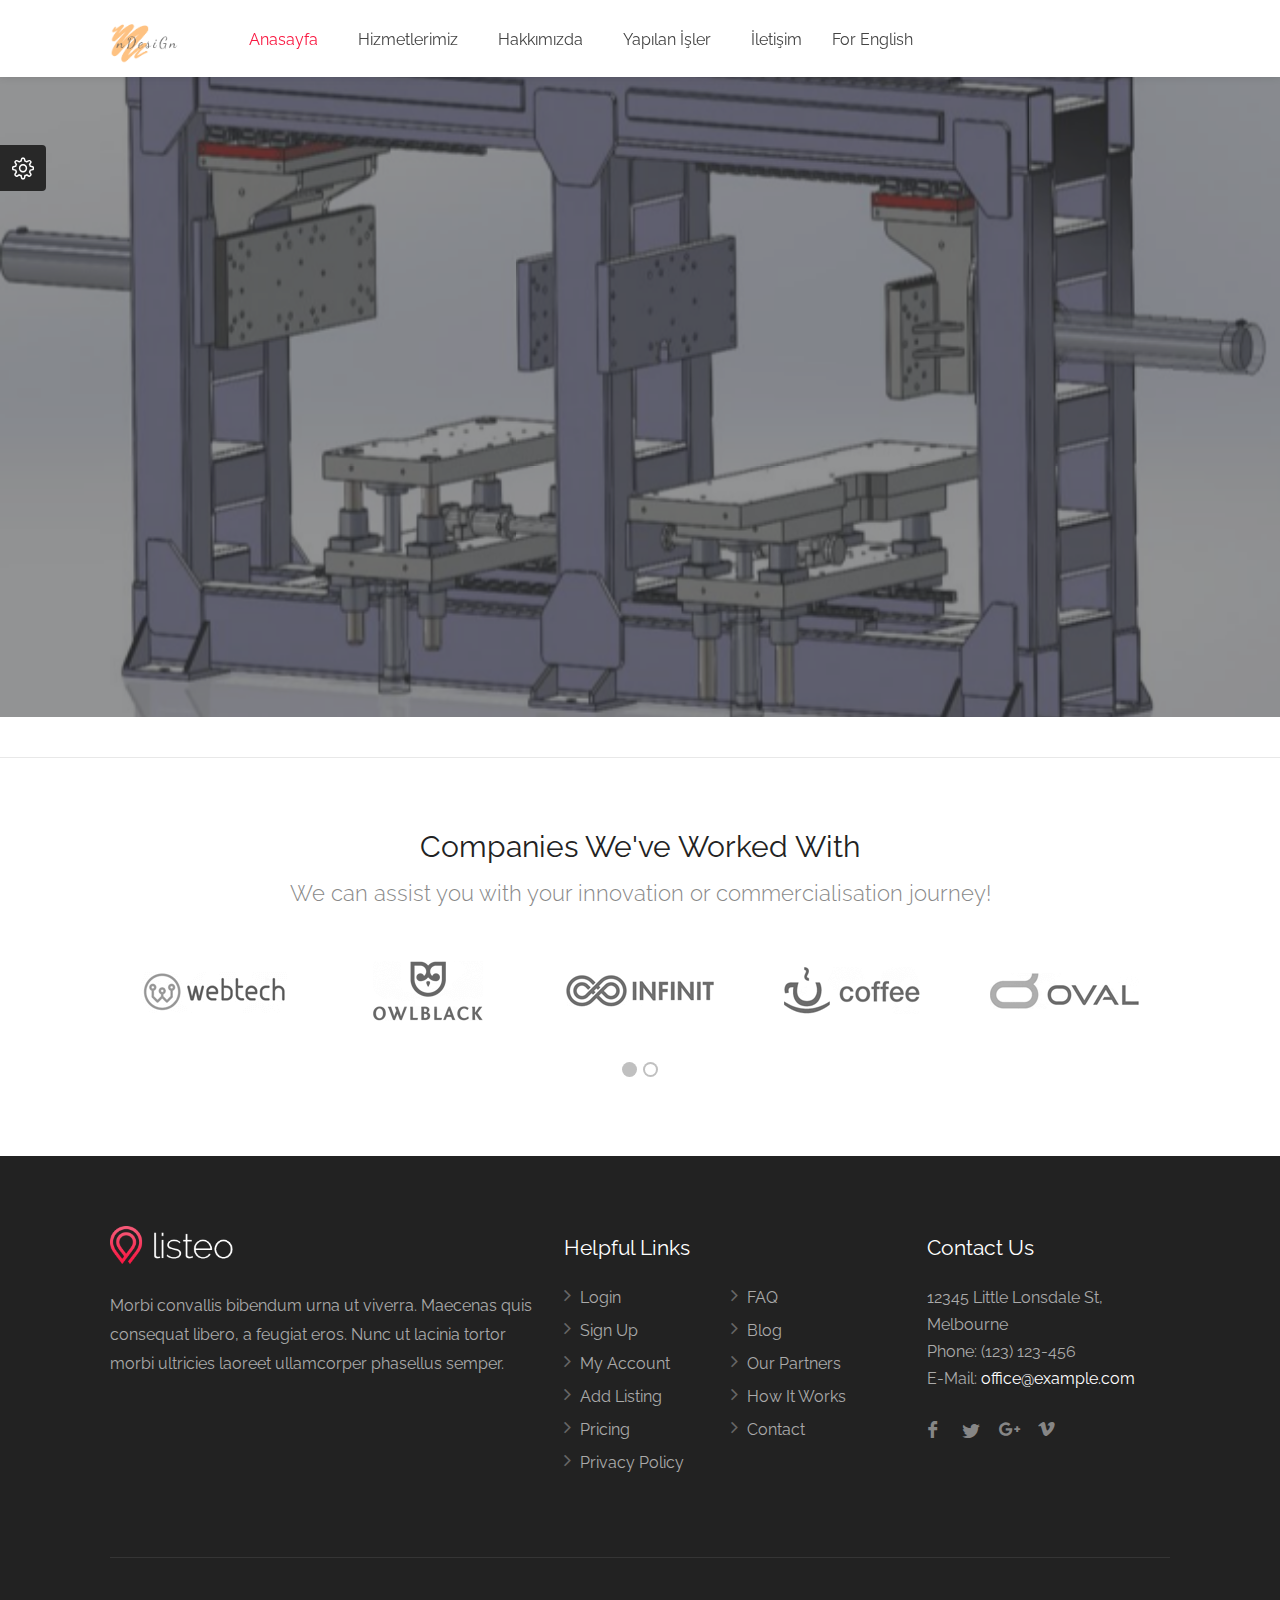
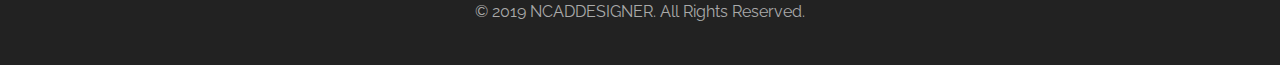
<file: index.html>
<!DOCTYPE html>
<head>

    <!-- Basic Page Needs
    ================================================== -->
    <title>Listeo</title>
    <meta charset="utf-8">
    <meta name="viewport" content="width=device-width, initial-scale=1, maximum-scale=1">

    <!-- CSS
    ================================================== -->
    <link rel="stylesheet" href="css/style.css">
    <link rel="stylesheet" href="css/colors/main.css" id="colors">
    <link rel="stylesheet" href="https://use.fontawesome.com/releases/v5.8.1/css/all.css" integrity="sha384-50oBUHEmvpQ+1lW4y57PTFmhCaXp0ML5d60M1M7uH2+nqUivzIebhndOJK28anvf" crossorigin="anonymous">

    <style>
        #forlanguage:after {
            content: none !important;
        }
    </style>

</head>

<body>

<!-- Wrapper -->
<div id="wrapper">

    <!-- Header Container
    ================================================== -->
    <header id="header-container">

        <!-- Header -->
        <div id="header">
            <div class="container">

                <!-- Left Side Content -->
                <div class="left-side">

                    <!-- Logo -->
                    <div id="logo">
                        <a href="index.html"><img src="images/nihat/logo4.png" alt="" style="max-height: 48px;padding-bottom: 5px;"></a>
                    </div>

                    <!-- Mobile Navigation -->
                    <div class="mmenu-trigger">
                        <button class="hamburger hamburger--collapse" type="button">
                                <span class="hamburger-box">
                                    <span class="hamburger-inner"></span>
                                </span>
                        </button>
                    </div>

                    <!-- Main Navigation -->
                    <nav id="navigation" class="style-1">
                        <ul id="responsive">

                            <li>
                                <a class="current" href="index.html">Anasayfa</a>
                                <!--<ul>
                                    <li><a href="index.html">Home 1</a></li>
                                    <li><a href="index-2.html">Home 2</a></li>
                                    <li><a href="index-3.html">Home 3</a></li>
                                    <li><a href="index-4.html">Home 4</a></li>
                                </ul>-->
                            </li>

                            <li>
                                <a href="services_tr.html">Hizmetlerimiz</a>
                            </li>

                            <li>
                                <a href="about_tr.html">Hakkımızda</a>
                            </li>

                            <li>
                                <a href="works_tr.html">Yapılan İşler</a>
                            </li>
                            <li>
                                <a href="contact_tr.html">İletişim</a>
                            </li>
                            <li>
                                <i class="fas fa-globe-americas"></i>
                                <a id="forlanguage" href="index_en.html" style="display:inline-block; padding-left: 5px">For English</a>
                            </li>

                        </ul>
                    </nav>
                    <div class="clearfix"></div>
                    <!-- Main Navigation / End -->

                </div>
                <!-- Left Side Content / End -->
                <!-- Right Side Content / End -->
                <!--<div class="right-side">
                    <div class="header-widget">
                        <a href="#sign-in-dialog" class="sign-in popup-with-zoom-anim"><i class="sl sl-icon-login"></i> Sign In</a>
                        <a href="dashboard-add-listing.html" class="button border with-icon">Add Listing <i class="sl sl-icon-plus"></i></a>
                    </div>
                </div>-->
                <!-- Right Side Content / End -->


            </div>
        </div>
        <!-- Header / End -->

    </header>
    <div class="clearfix"></div>
    <!-- Header Container / End -->
    <!-- Slider
    ================================================== -->
    <!-- Revolution Slider -->
    <div id="rev_slider_4_1_wrapper" class="rev_slider_wrapper fullwidthbanner-container" data-alias="classicslider1" style="margin:0px auto;background-color:transparent;padding:0px;margin-top:0px;margin-bottom:0px;">

        <!-- 5.0.7 auto mode -->
        <div id="rev_slider_4_1" class="rev_slider home fullwidthabanner" style="display:none;" data-version="5.0.7">
            <ul>

                <!-- Slide  -->
                <li data-index="rs-1" data-transition="fade" data-slotamount="default" data-easein="Power4.easeInOut" data-easeout="Power4.easeInOut" data-masterspeed="1000" data-rotate="0" data-fstransition="fade" data-fsmasterspeed="800" data-fsslotamount="7" data-saveperformance="off">

                    <!-- Background -->
                    <img src="images/nihat/main1.png" alt="" data-bgposition="center center" data-bgfit="cover" data-bgrepeat="no-repeat" data-bgparallax="10" class="rev-slidebg" data-no-retina data-kenburns="on" data-duration="12000" data-ease="Linear.easeNone" data-scalestart="100" data-scaleend="100" data-rotatestart="0" data-rotateend="0" data-offsetstart="0 0" data-offsetend="0 0">

                    <!-- Caption-->
                    <div class="tp-caption custom-caption-2 tp-shape tp-shapewrapper tp-resizeme rs-parallaxlevel-0"
                         id="slide-1-layer-2"
                         data-x="['left','left','left','left']"
                         data-hoffset="['0','40','40','40']"
                         data-y="['middle','middle','middle','middle']" data-voffset="['0']"
                         data-width="['640','640', 640','420','320']"
                         data-height="auto"
                         data-whitespace="nowrap"
                         data-transform_idle="o:1;"
                         data-transform_in="y:0;opacity:0;s:1000;e:Power2.easeOutExpo;s:400;e:Power2.easeOutExpo"
                         data-transform_out=""
                         data-mask_in="x:0px;y:[20%];s:inherit;e:inherit;"
                         data-mask_out="x:inherit;y:inherit;s:inherit;e:inherit;"
                         data-start="1000"
                         data-responsive_offset="on">

                        <!-- Caption Content -->
                        <div class="R_title margin-bottom-15"
                             id="slide-2-layer-1"
                             data-x="['left','center','center','center']"
                             data-hoffset="['0','0','40','0']"
                             data-y="['middle','middle','middle','middle']"
                             data-voffset="['-40','-40','-20','-80']"
                             data-fontsize="['42','36', '32','36','22']"
                             data-lineheight="['70','60','60','45','35']"
                             data-width="['640','640', 640','420','320']"
                             data-height="none" data-whitespace="normal"
                             data-transform_idle="o:1;"
                             data-transform_in="y:-50px;sX:2;sY:2;opacity:0;s:1000;e:Power4.easeOut;"
                             data-transform_out="opacity:0;s:300;"
                             data-start="600"
                             data-splitin="none"
                             data-splitout="none"
                             data-basealign="slide"
                             data-responsive_offset="off"
                             data-responsive="off"
                             style="z-index: 6; color: #fff; letter-spacing: 0px; font-weight: 600; ">Üstün Kalite</div>


                    </div>

                </li>

                <!-- Slide  -->
                <li data-index="rs-2" data-transition="fade" data-slotamount="default" data-easein="Power4.easeInOut" data-easeout="Power4.easeInOut" data-masterspeed="1000" data-rotate="0" data-fstransition="fade" data-fsmasterspeed="800" data-fsslotamount="7" data-saveperformance="off">

                    <!-- Background -->
                    <img src="images/nihat/main2.png" alt="" data-bgposition="center center" data-bgfit="cover" data-bgrepeat="no-repeat" data-bgparallax="10" class="rev-slidebg" data-no-retina data-kenburns="on" data-duration="12000" data-ease="Linear.easeNone" data-scalestart="100" data-scaleend="112" data-rotatestart="0" data-rotateend="0" data-offsetstart="0 0" data-offsetend="0 0">

                    <!-- Caption-->
                    <div class="tp-caption centered custom-caption-2 tp-shape tp-shapewrapper tp-resizeme rs-parallaxlevel-0"
                         id="slide-2-layer-2"
                         data-x="['center','center','center','center']" data-hoffset="['0']"
                         data-y="['middle','middle','middle','middle']" data-voffset="['0']"
                         data-width="['640','640', 640','420','320']"
                         data-height="auto"
                         data-whitespace="nowrap"
                         data-transform_idle="o:1;"
                         data-transform_in="y:0;opacity:0;s:1000;e:Power2.easeOutExpo;s:400;e:Power2.easeOutExpo"
                         data-transform_out=""
                         data-mask_in="x:0px;y:[20%];s:inherit;e:inherit;"
                         data-mask_out="x:inherit;y:inherit;s:inherit;e:inherit;"
                         data-start="1000"
                         data-responsive_offset="on">

                        <!-- Caption Content -->
                        <div class="R_title margin-bottom-15"
                             id="slide-2-layer-3"
                             data-x="['center','center','center','center']"
                             data-hoffset="['0','0','0','0']"
                             data-y="['middle','middle','middle','middle']"
                             data-voffset="['-40','-40','-20','-80']"
                             data-fontsize="['42','36', '32','36','22']"
                             data-lineheight="['70','60','60','45','35']"
                             data-width="['640','640', 640','420','320']"
                             data-height="none" data-whitespace="normal"
                             data-transform_idle="o:1;"
                             data-transform_in="y:-50px;sX:2;sY:2;opacity:0;s:1000;e:Power4.easeOut;"
                             data-transform_out="opacity:0;s:300;"
                             data-start="600"
                             data-splitin="none"
                             data-splitout="none"
                             data-basealign="slide"
                             data-responsive_offset="off"
                             data-responsive="off"
                             style="z-index: 6; color: #fff; letter-spacing: 0px; font-weight: 600; ">Mükemmel Performans</div>

                    </div>

                </li>

                <li data-index="rs-2" data-transition="fade" data-slotamount="default" data-easein="Power4.easeInOut" data-easeout="Power4.easeInOut" data-masterspeed="1000" data-rotate="0" data-fstransition="fade" data-fsmasterspeed="800" data-fsslotamount="7" data-saveperformance="off">

                    <!-- Background -->
                    <img src="images/nihat/main3.PNG" alt="" data-bgposition="center center" data-bgfit="cover" data-bgrepeat="no-repeat" data-bgparallax="10" class="rev-slidebg" data-no-retina data-kenburns="on" data-duration="12000" data-ease="Linear.easeNone" data-scalestart="100" data-scaleend="112" data-rotatestart="0" data-rotateend="0" data-offsetstart="0 0" data-offsetend="0 0">

                    <!-- Caption-->
                    <div class="tp-caption custom-caption-2 tp-shape tp-shapewrapper tp-resizeme rs-parallaxlevel-0"
                         id="slide-3-layer-2"
                         data-x="['left','left','left','left']"
                         data-hoffset="['0','40','40','40']"
                         data-y="['middle','middle','middle','middle']" data-voffset="['0']"
                         data-width="['640','640', 640','420','320']"
                         data-height="auto"
                         data-whitespace="nowrap"
                         data-transform_idle="o:1;"
                         data-transform_in="y:0;opacity:0;s:1000;e:Power2.easeOutExpo;s:400;e:Power2.easeOutExpo"
                         data-transform_out=""
                         data-mask_in="x:0px;y:[20%];s:inherit;e:inherit;"
                         data-mask_out="x:inherit;y:inherit;s:inherit;e:inherit;"
                         data-start="1000"
                         data-responsive_offset="on">

                        <!-- Caption Content -->
                        <div class="R_title margin-bottom-15"
                             id="slide-3-layer-1"
                             data-x="['left','center','center','center']"
                             data-hoffset="['0','0','40','0']"
                             data-y="['middle','middle','middle','middle']"
                             data-voffset="['-40','-40','-20','-80']"
                             data-fontsize="['42','36', '32','36','22']"
                             data-lineheight="['70','60','60','45','35']"
                             data-width="['640','640', 640','420','320']"
                             data-height="none" data-whitespace="normal"
                             data-transform_idle="o:1;"
                             data-transform_in="y:-50px;sX:2;sY:2;opacity:0;s:1000;e:Power4.easeOut;"
                             data-transform_out="opacity:0;s:300;"
                             data-start="600"
                             data-splitin="none"
                             data-splitout="none"
                             data-basealign="slide"
                             data-responsive_offset="off"
                             data-responsive="off"
                             style="z-index: 6; color: #fff; letter-spacing: 0px; font-weight: 600; ">Mükemmel Tasarım</div>


                    </div>

                </li>

                <li data-index="rs-2" data-transition="fade" data-slotamount="default" data-easein="Power4.easeInOut" data-easeout="Power4.easeInOut" data-masterspeed="1000" data-rotate="0" data-fstransition="fade" data-fsmasterspeed="800" data-fsslotamount="7" data-saveperformance="off">

                    <!-- Background -->ni
                    <img src="images/nihat/main4.PNG" alt="" data-bgposition="center center" data-bgfit="cover" data-bgrepeat="no-repeat" data-bgparallax="10" class="rev-slidebg" data-no-retina data-kenburns="on" data-duration="12000" data-ease="Linear.easeNone" data-scalestart="100" data-scaleend="112" data-rotatestart="0" data-rotateend="0" data-offsetstart="0 0" data-offsetend="0 0">

                    <!-- Caption-->
                    <div class="tp-caption centered custom-caption-2 tp-shape tp-shapewrapper tp-resizeme rs-parallaxlevel-0"
                         id="slide-4-layer-2"
                         data-x="['center','center','center','center']" data-hoffset="['0']"
                         data-y="['middle','middle','middle','middle']" data-voffset="['0']"
                         data-width="['640','640', 640','420','320']"
                         data-height="auto"
                         data-whitespace="nowrap"
                         data-transform_idle="o:1;"
                         data-transform_in="y:0;opacity:0;s:1000;e:Power2.easeOutExpo;s:400;e:Power2.easeOutExpo"
                         data-transform_out=""
                         data-mask_in="x:0px;y:[20%];s:inherit;e:inherit;"
                         data-mask_out="x:inherit;y:inherit;s:inherit;e:inherit;"
                         data-start="1000"
                         data-responsive_offset="on">

                        <!-- Caption Content -->
                        <div class="R_title margin-bottom-15"
                             id="slide-4-layer-3"
                             data-x="['center','center','center','center']"
                             data-hoffset="['0','0','0','0']"
                             data-y="['middle','middle','middle','middle']"
                             data-voffset="['-40','-40','-20','-80']"
                             data-fontsize="['42','36', '32','36','22']"
                             data-lineheight="['70','60','60','45','35']"
                             data-width="['640','640', 640','420','320']"
                             data-height="none" data-whitespace="normal"
                             data-transform_idle="o:1;"
                             data-transform_in="y:-50px;sX:2;sY:2;opacity:0;s:1000;e:Power4.easeOut;"
                             data-transform_out="opacity:0;s:300;"
                             data-start="600"
                             data-splitin="none"
                             data-splitout="none"
                             data-basealign="slide"
                             data-responsive_offset="off"
                             data-responsive="off"
                             style="z-index: 6; color: #fff; letter-spacing: 0px; font-weight: 600; ">Mükemmel Çözüm</div>

                        <div class="caption-text">Proactively envisioned multimedia based on expertise cross-media growth strategies. Pontificate installed base portals after maintainable products.</div>
                        <a href="#" class="button medium">Read More</a>
                    </div>

                </li>

            </ul>
            <div class="tp-static-layers"></div>

        </div>
    </div>
    <!-- Revolution Slider / End -->
    <!-- Content
    ================================================== -->






    <section class="fullwidth border-top margin-top-40 margin-bottom-0 padding-top-60 padding-bottom-65" data-background-color="#ffffff">
        <!-- Logo Carousel -->
        <div class="container">
            <div class="row">

                <div class="col-md-12">
                    <h3 class="headline centered margin-bottom-40 margin-top-10">Companies We've Worked With <span>We can assist you with your innovation or commercialisation journey!</span></h3>
                </div>

                <!-- Carousel -->
                <div class="col-md-12">
                    <div class="logo-slick-carousel dot-navigation">

                        <div class="item">
                            <img src="images/logo-01.png" alt="">
                        </div>

                        <div class="item">
                            <img src="images/logo-02.png" alt="">
                        </div>

                        <div class="item">
                            <img src="images/logo-03.png" alt="">
                        </div>

                        <div class="item">
                            <img src="images/logo-04.png" alt="">
                        </div>

                        <div class="item">
                            <img src="images/logo-05.png" alt="">
                        </div>

                        <div class="item">
                            <img src="images/logo-06.png" alt="">
                        </div>

                        <div class="item">
                            <img src="images/logo-07.png" alt="">
                        </div>


                    </div>
                </div>
                <!-- Carousel / End -->

            </div>
        </div>
        <!-- Logo Carousel / End -->
    </section>



    <!-- Footer
    ================================================== -->
    <div id="footer" class="dark">
        <!-- Main -->
        <div class="container">
            <div class="row">
                <div class="col-md-5 col-sm-6">
                    <img class="footer-logo" src="images/logo2.png" alt="">
                    <br><br>
                    <p>Morbi convallis bibendum urna ut viverra. Maecenas quis consequat libero, a feugiat eros. Nunc ut lacinia tortor morbi ultricies laoreet ullamcorper phasellus semper.</p>
                </div>

                <div class="col-md-4 col-sm-6 ">
                    <h4>Helpful Links</h4>
                    <ul class="footer-links">
                        <li><a href="#">Login</a></li>
                        <li><a href="#">Sign Up</a></li>
                        <li><a href="#">My Account</a></li>
                        <li><a href="#">Add Listing</a></li>
                        <li><a href="#">Pricing</a></li>
                        <li><a href="#">Privacy Policy</a></li>
                    </ul>

                    <ul class="footer-links">
                        <li><a href="#">FAQ</a></li>
                        <li><a href="#">Blog</a></li>
                        <li><a href="#">Our Partners</a></li>
                        <li><a href="#">How It Works</a></li>
                        <li><a href="#">Contact</a></li>
                    </ul>
                    <div class="clearfix"></div>
                </div>

                <div class="col-md-3  col-sm-12">
                    <h4>Contact Us</h4>
                    <div class="text-widget">
                        <span>12345 Little Lonsdale St, Melbourne</span> <br>
                        Phone: <span>(123) 123-456 </span><br>
                        E-Mail:<span> <a href="#">office@example.com</a> </span><br>
                    </div>

                    <ul class="social-icons margin-top-20">
                        <li><a class="facebook" href="#"><i class="icon-facebook"></i></a></li>
                        <li><a class="twitter" href="#"><i class="icon-twitter"></i></a></li>
                        <li><a class="gplus" href="#"><i class="icon-gplus"></i></a></li>
                        <li><a class="vimeo" href="#"><i class="icon-vimeo"></i></a></li>
                    </ul>

                </div>

            </div>

            <!-- Copyright -->
            <div class="row">
                <div class="col-md-12">
                    <div class="copyrights">© 2019 NCADDESIGNER. All Rights Reserved.</div>
                </div>
            </div>

        </div>

    </div>
    <!-- Footer / End -->
    <!-- Back To Top Button -->
    <div id="backtotop"><a href="#"></a></div>


</div>
<!-- Wrapper / End -->
<!-- Scripts
================================================== -->
<script type="text/javascript" src="scripts/jquery-2.2.0.min.js"></script>
<script type="text/javascript" src="scripts/mmenu.min.js"></script>
<script type="text/javascript" src="scripts/chosen.min.js"></script>
<script type="text/javascript" src="scripts/slick.min.js"></script>
<script type="text/javascript" src="scripts/rangeslider.min.js"></script>
<script type="text/javascript" src="scripts/magnific-popup.min.js"></script>
<script type="text/javascript" src="scripts/waypoints.min.js"></script>
<script type="text/javascript" src="scripts/counterup.min.js"></script>
<script type="text/javascript" src="scripts/jquery-ui.min.js"></script>
<script type="text/javascript" src="scripts/tooltips.min.js"></script>
<script type="text/javascript" src="scripts/custom.js"></script>




<!-- REVOLUTION SLIDER SCRIPT -->
<script type="text/javascript" src="scripts/themepunch.tools.min.js"></script>
<script type="text/javascript" src="scripts/themepunch.revolution.min.js"></script>

<script type="text/javascript">
    var tpj = jQuery;
    var revapi4;
    tpj(document).ready(function () {
        if (tpj("#rev_slider_4_1").revolution == undefined) {
            revslider_showDoubleJqueryError("#rev_slider_4_1");
        } else {
            revapi4 = tpj("#rev_slider_4_1").show().revolution({
                sliderType: "standard",
                jsFileLocation: "scripts/",
                sliderLayout: "auto",
                dottedOverlay: "none",
                delay: 9000,
                navigation: {
                    keyboardNavigation: "off",
                    keyboard_direction: "horizontal",
                    mouseScrollNavigation: "off",
                    onHoverStop: "on",
                    touch: {
                        touchenabled: "on",
                        swipe_threshold: 75,
                        swipe_min_touches: 1,
                        swipe_direction: "horizontal",
                        drag_block_vertical: false
                    }
                    ,
                    arrows: {
                        style: "zeus",
                        enable: true,
                        hide_onmobile: true,
                        hide_under: 600,
                        hide_onleave: true,
                        hide_delay: 200,
                        hide_delay_mobile: 1200,
                        tmp: '<div class="tp-title-wrap"></div>',
                        left: {
                            h_align: "left",
                            v_align: "center",
                            h_offset: 40,
                            v_offset: 0
                        },
                        right: {
                            h_align: "right",
                            v_align: "center",
                            h_offset: 40,
                            v_offset: 0
                        }
                    }
                    ,
                    bullets: {
                        enable: false,
                        hide_onmobile: true,
                        hide_under: 600,
                        style: "hermes",
                        hide_onleave: true,
                        hide_delay: 200,
                        hide_delay_mobile: 1200,
                        direction: "horizontal",
                        h_align: "center",
                        v_align: "bottom",
                        h_offset: 0,
                        v_offset: 32,
                        space: 5,
                        tmp: ''
                    }
                },
                viewPort: {
                    enable: true,
                    outof: "pause",
                    visible_area: "80%"
                },
                responsiveLevels: [1200, 992, 768, 480],
                visibilityLevels: [1200, 992, 768, 480],
                gridwidth: [1180, 1024, 778, 480],
                gridheight: [640, 500, 400, 300],
                lazyType: "none",
                parallax: {
                    type: "mouse",
                    origo: "slidercenter",
                    speed: 2000,
                    levels: [2, 3, 4, 5, 6, 7, 12, 16, 10, 25, 47, 48, 49, 50, 51, 55],
                    type: "mouse",
                },
                shadow: 0,
                spinner: "off",
                stopLoop: "off",
                stopAfterLoops: -1,
                stopAtSlide: -1,
                shuffle: "off",
                autoHeight: "off",
                hideThumbsOnMobile: "off",
                hideSliderAtLimit: 0,
                hideCaptionAtLimit: 0,
                hideAllCaptionAtLilmit: 0,
                debugMode: false,
                fallbacks: {
                    simplifyAll: "off",
                    nextSlideOnWindowFocus: "off",
                    disableFocusListener: false,
                }
            });
        }
    });	/*ready*/
</script>


<!-- SLIDER REVOLUTION 5.0 EXTENSIONS
    (Load Extensions only on Local File Systems !
    The following part can be removed on Server for On Demand Loading) -->
<script type="text/javascript" src="scripts/extensions/revolution.extension.actions.min.js"></script>
<script type="text/javascript" src="scripts/extensions/revolution.extension.carousel.min.js"></script>
<script type="text/javascript" src="scripts/extensions/revolution.extension.kenburn.min.js"></script>
<script type="text/javascript" src="scripts/extensions/revolution.extension.layeranimation.min.js"></script>
<script type="text/javascript" src="scripts/extensions/revolution.extension.migration.min.js"></script>
<script type="text/javascript" src="scripts/extensions/revolution.extension.navigation.min.js"></script>
<script type="text/javascript" src="scripts/extensions/revolution.extension.parallax.min.js"></script>
<script type="text/javascript" src="scripts/extensions/revolution.extension.slideanims.min.js"></script>
<script type="text/javascript" src="scripts/extensions/revolution.extension.video.min.js"></script>




<!-- Style Switcher
================================================== -->
<script src="scripts/switcher.js"></script>

<div id="style-switcher">
    <h2>Color Switcher <a href="#"><i class="sl sl-icon-settings"></i></a></h2>

    <div>
        <ul class="colors" id="color1">
            <li><a href="#" class="main" title="Main"></a></li>
            <li><a href="#" class="blue" title="Blue"></a></li>
            <li><a href="#" class="green" title="Green"></a></li>
            <li><a href="#" class="orange" title="Orange"></a></li>
            <li><a href="#" class="navy" title="Navy"></a></li>
            <li><a href="#" class="yellow" title="Yellow"></a></li>
            <li><a href="#" class="peach" title="Peach"></a></li>
            <li><a href="#" class="beige" title="Beige"></a></li>
            <li><a href="#" class="purple" title="Purple"></a></li>
            <li><a href="#" class="celadon" title="Celadon"></a></li>
            <li><a href="#" class="red" title="Red"></a></li>
            <li><a href="#" class="brown" title="Brown"></a></li>
            <li><a href="#" class="cherry" title="Cherry"></a></li>
            <li><a href="#" class="cyan" title="Cyan"></a></li>
            <li><a href="#" class="gray" title="Gray"></a></li>
            <li><a href="#" class="olive" title="Olive"></a></li>
        </ul>
    </div>

</div>
<!-- Style Switcher / End -->


</body>
</html>
</file>
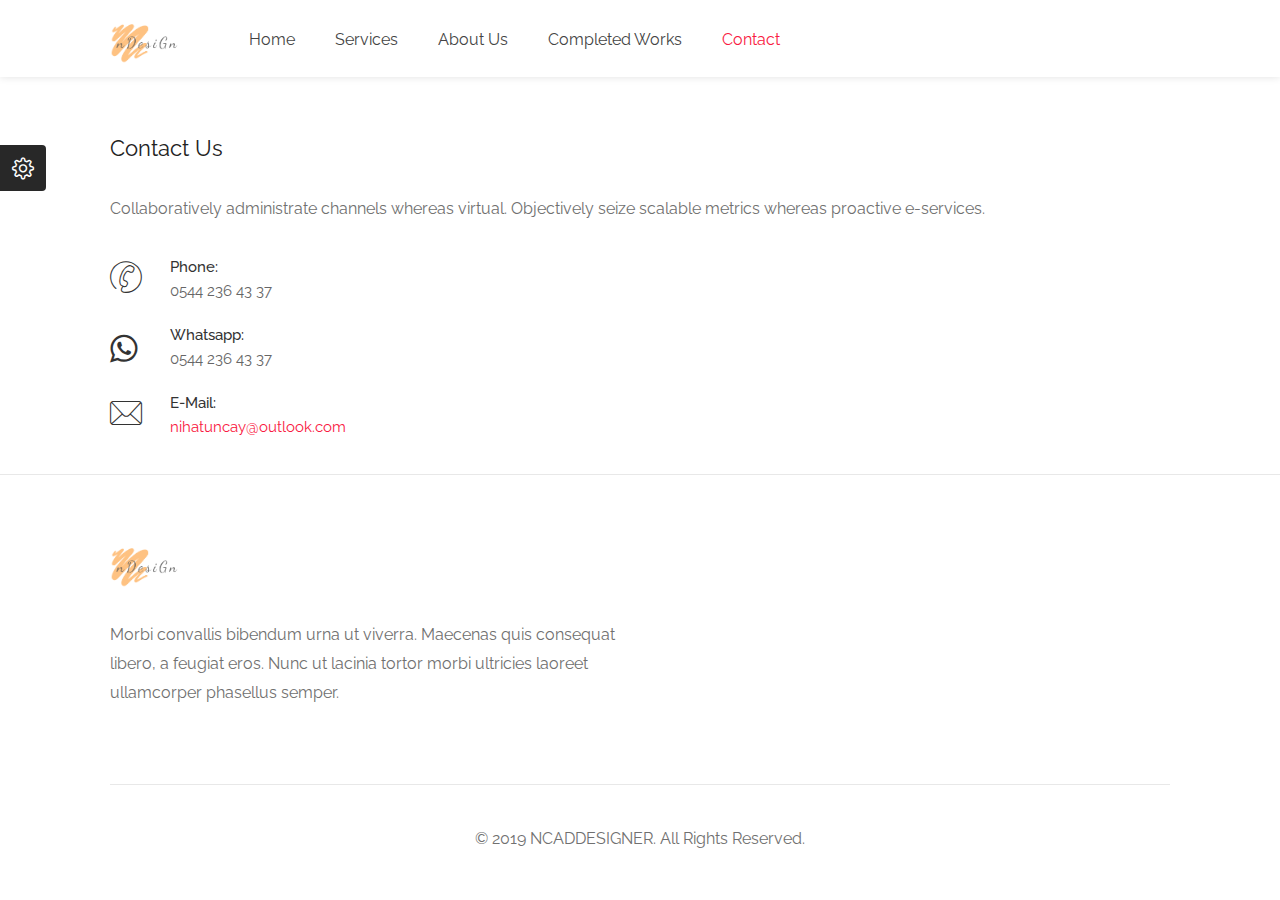
<file: contact_en.html>
<!DOCTYPE html>
<head>

    <!-- Basic Page Needs
    ================================================== -->
    <title>Listeo</title>
    <meta charset="utf-8">
    <meta name="viewport" content="width=device-width, initial-scale=1, maximum-scale=1">

    <!-- CSS
    ================================================== -->
    <link rel="stylesheet" href="css/style.css">
    <link rel="stylesheet" href="css/colors/main.css" id="colors">

</head>

<body>

<!-- Wrapper -->
<div id="wrapper">

    <!-- Header Container
    ================================================== -->
    <header id="header-container">

        <!-- Header -->
        <div id="header">
            <div class="container">

                <!-- Left Side Content -->
                <div class="left-side">

                    <!-- Logo -->
                    <div id="logo">
                        <a href="index.html"><img src="images/nihat/logo4.png" alt="" style="max-height: 48px;padding-bottom: 5px;"></a>
                    </div>

                    <!-- Mobile Navigation -->
                    <div class="mmenu-trigger">
                        <button class="hamburger hamburger--collapse" type="button">
                                <span class="hamburger-box">
                                    <span class="hamburger-inner"></span>
                                </span>
                        </button>
                    </div>

                    <!-- Main Navigation -->
                    <nav id="navigation" class="style-1">
                        <ul id="responsive">

                            <li>
                                <a href="index_en.html">Home</a>
                                <!--<ul>
                                    <li><a href="index.html">Home 1</a></li>
                                    <li><a href="index-2.html">Home 2</a></li>
                                    <li><a href="index-3.html">Home 3</a></li>
                                    <li><a href="index-4.html">Home 4</a></li>
                                </ul>-->
                            </li>

                            <li>
                                <a href="services_en.html">Services</a>
                            </li>

                            <li>
                                <a href="about_en.html">About Us</a>
                            </li>

                            <li>
                                <a href="works_en.html">Completed Works</a>

                            </li>
                            <li>
                                <a class="current" href="contact_en.html">Contact</a>
                            </li>

                        </ul>
                    </nav>
                    <div class="clearfix"></div>
                    <!-- Main Navigation / End -->

                </div>
                <!-- Left Side Content / End -->
                <!-- Right Side Content / End -->
                <!--<div class="right-side">
                    <div class="header-widget">
                        <a href="#sign-in-dialog" class="sign-in popup-with-zoom-anim"><i class="sl sl-icon-login"></i> Sign In</a>
                        <a href="dashboard-add-listing.html" class="button border with-icon">Add Listing <i class="sl sl-icon-plus"></i></a>
                    </div>
                </div>-->
                <!-- Right Side Content / End -->


            </div>
        </div>
        <!-- Header / End -->

    </header>
    <div class="clearfix"></div>
    <!-- Header Container / End -->
    <!-- Content
    ================================================== -->
    <!-- Map Container -->
    <div class="contact-map margin-bottom-60">



    </div>
    <div class="clearfix"></div>
    <!-- Map Container / End -->
    <!-- Container / Start -->
    <div class="container">

        <div class="row">

            <!-- Contact Details -->
            <div class="col-md-12">

                <h4 class="headline margin-bottom-30">Contact Us</h4>

                <!-- Contact Details -->
                <div class="sidebar-textbox">
                    <p>Collaboratively administrate channels whereas virtual. Objectively seize scalable metrics whereas proactive e-services.</p>

                    <ul class="contact-details">

                        <li><i class="im im-icon-Phone-2"></i> <strong>Phone:</strong> <span>0544 236 43 37 </span></li>
                        <li><i class="fa fa-whatsapp"></i> <strong>Whatsapp:</strong> <span>0544 236 43 37 </span></li>
                        <!--<li><i class="im im-icon-Fax"></i> <strong>Fax:</strong> <span>(123) 123-456 </span></li>
                        <li><i class="im im-icon-Globe"></i> <strong>Web:</strong> <span><a href="#">www.example.com</a></span></li>-->
                        <li><i class="im im-icon-Envelope"></i> <strong>E-Mail:</strong> <span><a>nihatuncay@outlook.com </a></span></li>
                    </ul>
                </div>

            </div>



        </div>

    </div>
    <!-- Container / End -->
    <!-- Footer
    ================================================== -->
    <div id="footer" class="margin-top-15">
        <!-- Main -->
        <div class="container">
            <div class="row">
                <div class="col-md-6 col-sm-6">
                    <img class="footer-logo" src="images/nihat/logo4.png" alt="" style="max-height: 48px;padding-bottom: 5px;">
                    <br><br>
                    <p>Morbi convallis bibendum urna ut viverra. Maecenas quis consequat libero, a feugiat eros. Nunc ut lacinia tortor morbi ultricies laoreet ullamcorper phasellus semper.</p>
                </div>
            </div>

            <!-- Copyright -->
            <div class="row">
                <div class="col-md-12">
                    <div class="copyrights">© 2019 NCADDESIGNER. All Rights Reserved.</div>
                </div>
            </div>

        </div>

    </div>
    <!-- Footer / End -->
    <!-- Back To Top Button -->
    <div id="backtotop"><a href="#"></a></div>


</div>
<!-- Wrapper / End -->
<!-- Scripts
================================================== -->
<script type="text/javascript" src="scripts/jquery-2.2.0.min.js"></script>
<script type="text/javascript" src="scripts/mmenu.min.js"></script>
<script type="text/javascript" src="scripts/chosen.min.js"></script>
<script type="text/javascript" src="scripts/slick.min.js"></script>
<script type="text/javascript" src="scripts/rangeslider.min.js"></script>
<script type="text/javascript" src="scripts/magnific-popup.min.js"></script>
<script type="text/javascript" src="scripts/waypoints.min.js"></script>
<script type="text/javascript" src="scripts/counterup.min.js"></script>
<script type="text/javascript" src="scripts/jquery-ui.min.js"></script>
<script type="text/javascript" src="scripts/tooltips.min.js"></script>
<script type="text/javascript" src="scripts/custom.js"></script>

<!-- Maps -->
<script type="text/javascript" src="http://maps.google.com/maps/api/js?sensor=false&amp;language=en"></script>
<script type="text/javascript" src="scripts/infobox.min.js"></script>
<script type="text/javascript" src="scripts/markerclusterer.js"></script>
<script type="text/javascript" src="scripts/maps.js"></script>


<!-- Style Switcher
================================================== -->
<script src="scripts/switcher.js"></script>

<div id="style-switcher">
    <h2>Color Switcher <a href="#"><i class="sl sl-icon-settings"></i></a></h2>

    <div>
        <ul class="colors" id="color1">
            <li><a href="#" class="main" title="Main"></a></li>
            <li><a href="#" class="blue" title="Blue"></a></li>
            <li><a href="#" class="green" title="Green"></a></li>
            <li><a href="#" class="orange" title="Orange"></a></li>
            <li><a href="#" class="navy" title="Navy"></a></li>
            <li><a href="#" class="yellow" title="Yellow"></a></li>
            <li><a href="#" class="peach" title="Peach"></a></li>
            <li><a href="#" class="beige" title="Beige"></a></li>
            <li><a href="#" class="purple" title="Purple"></a></li>
            <li><a href="#" class="celadon" title="Celadon"></a></li>
            <li><a href="#" class="red" title="Red"></a></li>
            <li><a href="#" class="brown" title="Brown"></a></li>
            <li><a href="#" class="cherry" title="Cherry"></a></li>
            <li><a href="#" class="cyan" title="Cyan"></a></li>
            <li><a href="#" class="gray" title="Gray"></a></li>
            <li><a href="#" class="olive" title="Olive"></a></li>
        </ul>
    </div>

</div>
<!-- Style Switcher / End -->


</body>
</html>
</file>
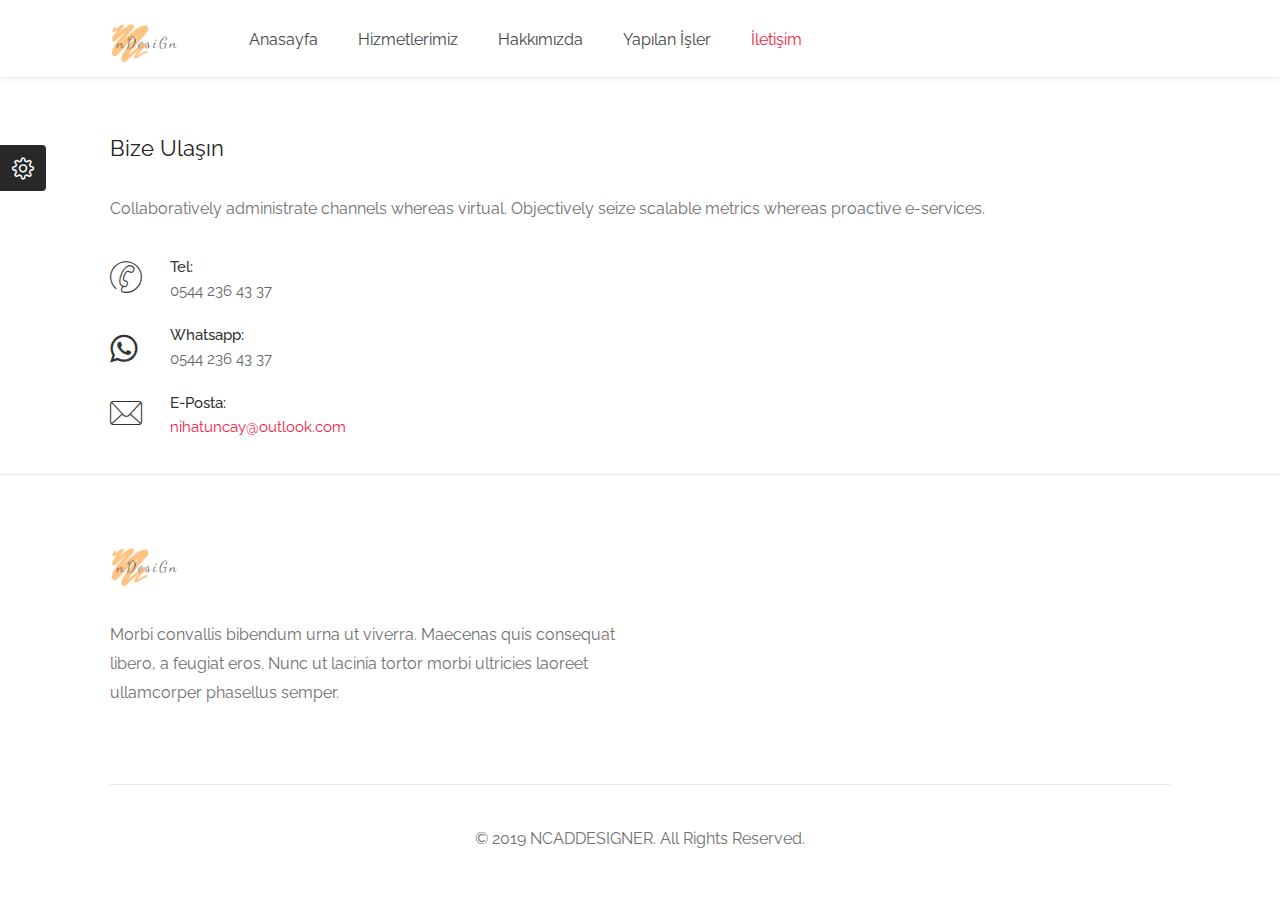
<file: contact_tr.html>
﻿<!DOCTYPE html>
<head>

    <!-- Basic Page Needs
    ================================================== -->
    <title>Listeo</title>
    <meta charset="utf-8">
    <meta name="viewport" content="width=device-width, initial-scale=1, maximum-scale=1">

    <!-- CSS
    ================================================== -->
    <link rel="stylesheet" href="css/style.css">
    <link rel="stylesheet" href="css/colors/main.css" id="colors">

</head>

<body>

    <!-- Wrapper -->
    <div id="wrapper">

        <!-- Header Container
        ================================================== -->
        <header id="header-container">

            <!-- Header -->
            <div id="header">
                <div class="container">

                    <!-- Left Side Content -->
                    <div class="left-side">

                        <!-- Logo -->
                        <div id="logo">
                            <a href="index.html"><img src="images/nihat/logo4.png" alt="" style="max-height: 48px;padding-bottom: 5px;"></a>
                        </div>

                        <!-- Mobile Navigation -->
                        <div class="mmenu-trigger">
                            <button class="hamburger hamburger--collapse" type="button">
                                <span class="hamburger-box">
                                    <span class="hamburger-inner"></span>
                                </span>
                            </button>
                        </div>

                        <!-- Main Navigation -->
                        <nav id="navigation" class="style-1">
                            <ul id="responsive">

                                <li>
                                    <a href="index.html">Anasayfa</a>
                                    <!--<ul>
                                        <li><a href="index.html">Home 1</a></li>
                                        <li><a href="index-2.html">Home 2</a></li>
                                        <li><a href="index-3.html">Home 3</a></li>
                                        <li><a href="index-4.html">Home 4</a></li>
                                    </ul>-->
                                </li>

                                <li>
                                    <a href="services_tr.html">Hizmetlerimiz</a>
                                </li>

                                <li>
                                    <a href="about_tr.html">Hakkımızda</a>
                                </li>

                                <li>
                                    <a href="works_tr.html">Yapılan İşler</a>

                                </li>
                                <li>
                                    <a class="current" href="contact_tr.html">İletişim</a>
                                </li>

                            </ul>
                        </nav>
                        <div class="clearfix"></div>
                        <!-- Main Navigation / End -->

                    </div>
                    <!-- Left Side Content / End -->
                    <!-- Right Side Content / End -->
                    <!--<div class="right-side">
                        <div class="header-widget">
                            <a href="#sign-in-dialog" class="sign-in popup-with-zoom-anim"><i class="sl sl-icon-login"></i> Sign In</a>
                            <a href="dashboard-add-listing.html" class="button border with-icon">Add Listing <i class="sl sl-icon-plus"></i></a>
                        </div>
                    </div>-->
                    <!-- Right Side Content / End -->


                </div>
            </div>
            <!-- Header / End -->

        </header>
        <div class="clearfix"></div>
        <!-- Header Container / End -->
        <!-- Content
        ================================================== -->
        <!-- Map Container -->
        <div class="contact-map margin-bottom-60">



        </div>
        <div class="clearfix"></div>
        <!-- Map Container / End -->
        <!-- Container / Start -->
        <div class="container">

            <div class="row">

                <!-- Contact Details -->
                <div class="col-md-12">

                    <h4 class="headline margin-bottom-30">Bize Ulaşın</h4>

                    <!-- Contact Details -->
                    <div class="sidebar-textbox">
                        <p>Collaboratively administrate channels whereas virtual. Objectively seize scalable metrics whereas proactive e-services.</p>

                        <ul class="contact-details">

                            <li><i class="im im-icon-Phone-2"></i> <strong>Tel:</strong> <span>0544 236 43 37 </span></li>
                            <li><i class="fa fa-whatsapp"></i> <strong>Whatsapp:</strong> <span>0544 236 43 37 </span></li>
                            <!--<li><i class="im im-icon-Fax"></i> <strong>Fax:</strong> <span>(123) 123-456 </span></li>
                            <li><i class="im im-icon-Globe"></i> <strong>Web:</strong> <span><a href="#">www.example.com</a></span></li>-->
                            <li><i class="im im-icon-Envelope"></i> <strong>E-Posta:</strong> <span><a>nihatuncay@outlook.com </a></span></li>
                        </ul>
                    </div>

                </div>



            </div>

        </div>
        <!-- Container / End -->
        <!-- Footer
        ================================================== -->
        <div id="footer" class="margin-top-15">
            <!-- Main -->
            <div class="container">
                <div class="row">
                    <div class="col-md-6 col-sm-6">
                        <img class="footer-logo" src="images/nihat/logo4.png" alt="" style="max-height: 48px;padding-bottom: 5px;">
                        <br><br>
                        <p>Morbi convallis bibendum urna ut viverra. Maecenas quis consequat libero, a feugiat eros. Nunc ut lacinia tortor morbi ultricies laoreet ullamcorper phasellus semper.</p>
                    </div>

                    <!--<div class="col-md-4 col-sm-6 ">
                        <h4>Helpful Links</h4>
                        <ul class="footer-links">
                            <li><a href="#">Login</a></li>
                            <li><a href="#">Sign Up</a></li>
                            <li><a href="#">My Account</a></li>
                            <li><a href="#">Add Listing</a></li>
                            <li><a href="#">Pricing</a></li>
                            <li><a href="#">Privacy Policy</a></li>
                        </ul>

                        <ul class="footer-links">
                            <li><a href="#">FAQ</a></li>
                            <li><a href="#">Blog</a></li>
                            <li><a href="#">Our Partners</a></li>
                            <li><a href="#">How It Works</a></li>
                            <li><a href="#">Contact</a></li>
                        </ul>
                        <div class="clearfix"></div>
                    </div>-->
                    <!--<div class="col-md-6  col-sm-12">
                        <h4>İletişim</h4>
                        <div class="text-widget">
                            <span>12345 Little Lonsdale St, Melbourne</span> <br>
                            Tel: <span>0544 236 43 37 </span><br>
                            E-Posta:<span> <a>nihatuncay@outlook.com</a> </span><br>
                        </div>

                        <ul class="social-icons margin-top-20">
                            <li><a class="facebook" href="#"><i class="icon-facebook"></i></a></li>
                            <li><a class="twitter" href="#"><i class="icon-twitter"></i></a></li>
                            <li><a class="gplus" href="#"><i class="icon-gplus"></i></a></li>
                            <li><a class="vimeo" href="#"><i class="icon-vimeo"></i></a></li>
                        </ul>
                    </div>-->

                </div>

                <!-- Copyright -->
                <div class="row">
                    <div class="col-md-12">
                        <div class="copyrights">© 2019 NCADDESIGNER. All Rights Reserved.</div>
                    </div>
                </div>

            </div>

        </div>
        <!-- Footer / End -->
        <!-- Back To Top Button -->
        <div id="backtotop"><a href="#"></a></div>


    </div>
    <!-- Wrapper / End -->
    <!-- Scripts
    ================================================== -->
    <script type="text/javascript" src="scripts/jquery-2.2.0.min.js"></script>
    <script type="text/javascript" src="scripts/mmenu.min.js"></script>
    <script type="text/javascript" src="scripts/chosen.min.js"></script>
    <script type="text/javascript" src="scripts/slick.min.js"></script>
    <script type="text/javascript" src="scripts/rangeslider.min.js"></script>
    <script type="text/javascript" src="scripts/magnific-popup.min.js"></script>
    <script type="text/javascript" src="scripts/waypoints.min.js"></script>
    <script type="text/javascript" src="scripts/counterup.min.js"></script>
    <script type="text/javascript" src="scripts/jquery-ui.min.js"></script>
    <script type="text/javascript" src="scripts/tooltips.min.js"></script>
    <script type="text/javascript" src="scripts/custom.js"></script>

    <!-- Maps -->
    <script type="text/javascript" src="http://maps.google.com/maps/api/js?sensor=false&amp;language=en"></script>
    <script type="text/javascript" src="scripts/infobox.min.js"></script>
    <script type="text/javascript" src="scripts/markerclusterer.js"></script>
    <script type="text/javascript" src="scripts/maps.js"></script>


    <!-- Style Switcher
    ================================================== -->
    <script src="scripts/switcher.js"></script>

    <div id="style-switcher">
        <h2>Color Switcher <a href="#"><i class="sl sl-icon-settings"></i></a></h2>

        <div>
            <ul class="colors" id="color1">
                <li><a href="#" class="main" title="Main"></a></li>
                <li><a href="#" class="blue" title="Blue"></a></li>
                <li><a href="#" class="green" title="Green"></a></li>
                <li><a href="#" class="orange" title="Orange"></a></li>
                <li><a href="#" class="navy" title="Navy"></a></li>
                <li><a href="#" class="yellow" title="Yellow"></a></li>
                <li><a href="#" class="peach" title="Peach"></a></li>
                <li><a href="#" class="beige" title="Beige"></a></li>
                <li><a href="#" class="purple" title="Purple"></a></li>
                <li><a href="#" class="celadon" title="Celadon"></a></li>
                <li><a href="#" class="red" title="Red"></a></li>
                <li><a href="#" class="brown" title="Brown"></a></li>
                <li><a href="#" class="cherry" title="Cherry"></a></li>
                <li><a href="#" class="cyan" title="Cyan"></a></li>
                <li><a href="#" class="gray" title="Gray"></a></li>
                <li><a href="#" class="olive" title="Olive"></a></li>
            </ul>
        </div>

    </div>
    <!-- Style Switcher / End -->


</body>
</html>
</file>
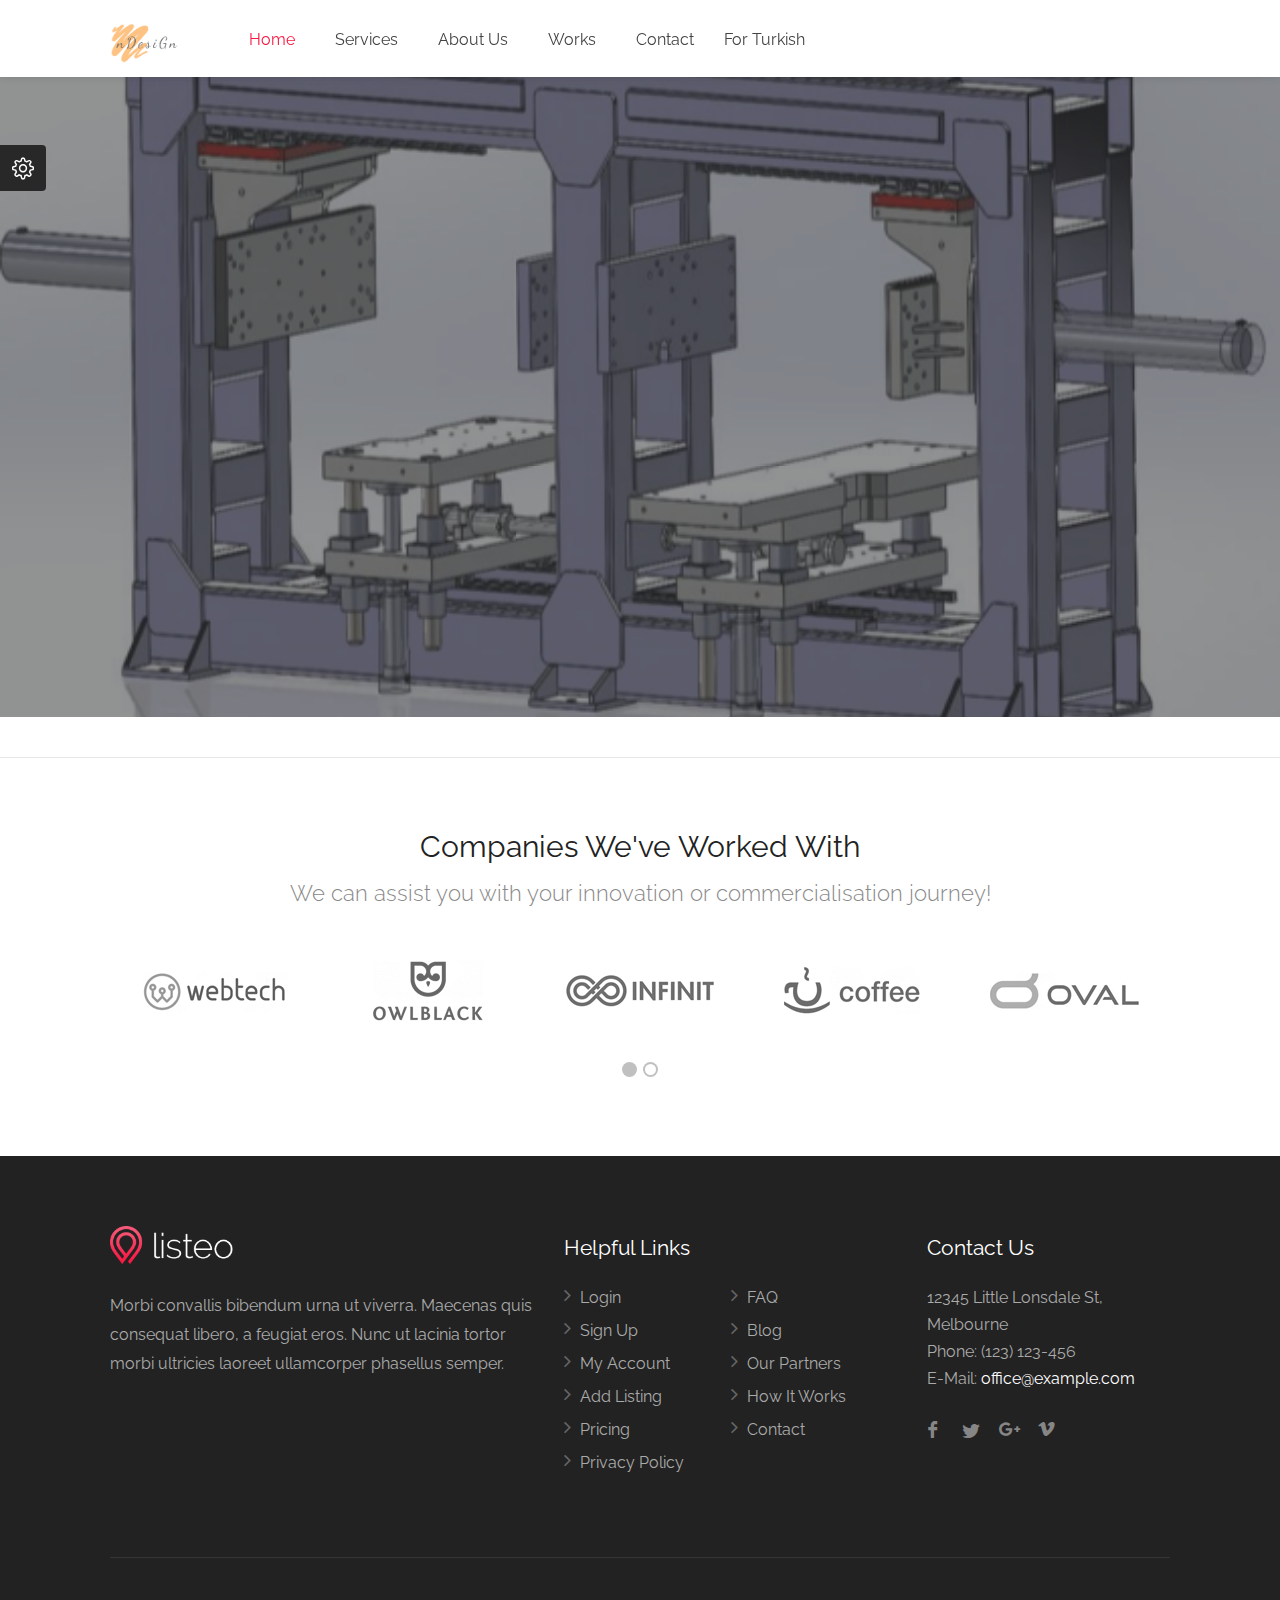
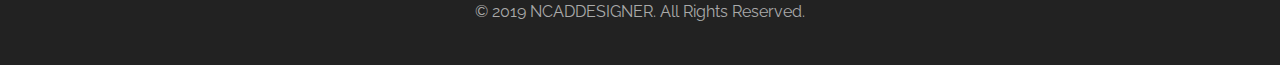
<file: index_en.html>
<!DOCTYPE html>
<head>

    <!-- Basic Page Needs
    ================================================== -->
    <title>Listeo</title>
    <meta charset="utf-8">
    <meta name="viewport" content="width=device-width, initial-scale=1, maximum-scale=1">

    <!-- CSS
    ================================================== -->
    <link rel="stylesheet" href="css/style.css">
    <link rel="stylesheet" href="css/colors/main.css" id="colors">
    <link rel="stylesheet" href="https://use.fontawesome.com/releases/v5.8.1/css/all.css" integrity="sha384-50oBUHEmvpQ+1lW4y57PTFmhCaXp0ML5d60M1M7uH2+nqUivzIebhndOJK28anvf" crossorigin="anonymous">

    <style>
        #forlanguage:after {
            content: none !important;
        }
    </style>

</head>

<body>

<!-- Wrapper -->
<div id="wrapper">

    <!-- Header Container
    ================================================== -->
    <header id="header-container">

        <!-- Header -->
        <div id="header">
            <div class="container">

                <!-- Left Side Content -->
                <div class="left-side">

                    <!-- Logo -->
                    <div id="logo">
                        <a href="index.html"><img src="images/nihat/logo4.png" alt="" style="max-height: 48px;padding-bottom: 5px;"></a>
                    </div>

                    <!-- Mobile Navigation -->
                    <div class="mmenu-trigger">
                        <button class="hamburger hamburger--collapse" type="button">
                                <span class="hamburger-box">
                                    <span class="hamburger-inner"></span>
                                </span>
                        </button>
                    </div>

                    <!-- Main Navigation -->
                    <nav id="navigation" class="style-1">
                        <ul id="responsive">

                            <li>
                                <a class="current" href="index_en.html">Home</a>
                                <!--<ul>
                                    <li><a href="index.html">Home 1</a></li>
                                    <li><a href="index-2.html">Home 2</a></li>
                                    <li><a href="index-3.html">Home 3</a></li>
                                    <li><a href="index-4.html">Home 4</a></li>
                                </ul>-->
                            </li>

                            <li>
                                <a href="services_en.html">Services</a>
                            </li>

                            <li>
                                <a href="about_en.html">About Us</a>
                            </li>

                            <li>
                                <a href="works_en.html">Works</a>
                            </li>
                            <li>
                                <a href="contact_en.html">Contact</a>
                            </li>
                            <li>
                                <i class="fas fa-globe-americas"></i>
                                <a id="forlanguage" href="index.html" style="display:inline-block; padding-left: 5px">For Turkish</a>
                            </li>

                        </ul>
                    </nav>
                    <div class="clearfix"></div>
                    <!-- Main Navigation / End -->

                </div>
                <!-- Left Side Content / End -->
                <!-- Right Side Content / End -->
                <!--<div class="right-side">
                    <div class="header-widget">
                        <a href="#sign-in-dialog" class="sign-in popup-with-zoom-anim"><i class="sl sl-icon-login"></i> Sign In</a>
                        <a href="dashboard-add-listing.html" class="button border with-icon">Add Listing <i class="sl sl-icon-plus"></i></a>
                    </div>
                </div>-->
                <!-- Right Side Content / End -->


            </div>
        </div>
        <!-- Header / End -->

    </header>
    <div class="clearfix"></div>
    <!-- Header Container / End -->
    <!-- Slider
    ================================================== -->
    <!-- Revolution Slider -->
    <div id="rev_slider_4_1_wrapper" class="rev_slider_wrapper fullwidthbanner-container" data-alias="classicslider1" style="margin:0px auto;background-color:transparent;padding:0px;margin-top:0px;margin-bottom:0px;">

        <!-- 5.0.7 auto mode -->
        <div id="rev_slider_4_1" class="rev_slider home fullwidthabanner" style="display:none;" data-version="5.0.7">
            <ul>

                <!-- Slide  -->
                <li data-index="rs-1" data-transition="fade" data-slotamount="default" data-easein="Power4.easeInOut" data-easeout="Power4.easeInOut" data-masterspeed="1000" data-rotate="0" data-fstransition="fade" data-fsmasterspeed="800" data-fsslotamount="7" data-saveperformance="off">

                    <!-- Background -->
                    <img src="images/nihat/main1.png" alt="" data-bgposition="center center" data-bgfit="cover" data-bgrepeat="no-repeat" data-bgparallax="10" class="rev-slidebg" data-no-retina data-kenburns="on" data-duration="12000" data-ease="Linear.easeNone" data-scalestart="100" data-scaleend="100" data-rotatestart="0" data-rotateend="0" data-offsetstart="0 0" data-offsetend="0 0">

                    <!-- Caption-->
                    <div class="tp-caption custom-caption-2 tp-shape tp-shapewrapper tp-resizeme rs-parallaxlevel-0"
                         id="slide-1-layer-2"
                         data-x="['left','left','left','left']"
                         data-hoffset="['0','40','40','40']"
                         data-y="['middle','middle','middle','middle']" data-voffset="['0']"
                         data-width="['640','640', 640','420','320']"
                         data-height="auto"
                         data-whitespace="nowrap"
                         data-transform_idle="o:1;"
                         data-transform_in="y:0;opacity:0;s:1000;e:Power2.easeOutExpo;s:400;e:Power2.easeOutExpo"
                         data-transform_out=""
                         data-mask_in="x:0px;y:[20%];s:inherit;e:inherit;"
                         data-mask_out="x:inherit;y:inherit;s:inherit;e:inherit;"
                         data-start="1000"
                         data-responsive_offset="on">

                        <!-- Caption Content -->
                        <div class="R_title margin-bottom-15"
                             id="slide-2-layer-1"
                             data-x="['left','center','center','center']"
                             data-hoffset="['0','0','40','0']"
                             data-y="['middle','middle','middle','middle']"
                             data-voffset="['-40','-40','-20','-80']"
                             data-fontsize="['42','36', '32','36','22']"
                             data-lineheight="['70','60','60','45','35']"
                             data-width="['640','640', 640','420','320']"
                             data-height="none" data-whitespace="normal"
                             data-transform_idle="o:1;"
                             data-transform_in="y:-50px;sX:2;sY:2;opacity:0;s:1000;e:Power4.easeOut;"
                             data-transform_out="opacity:0;s:300;"
                             data-start="600"
                             data-splitin="none"
                             data-splitout="none"
                             data-basealign="slide"
                             data-responsive_offset="off"
                             data-responsive="off"
                             style="z-index: 6; color: #fff; letter-spacing: 0px; font-weight: 600; ">Üstün Kalite</div>


                    </div>

                </li>

                <!-- Slide  -->
                <li data-index="rs-2" data-transition="fade" data-slotamount="default" data-easein="Power4.easeInOut" data-easeout="Power4.easeInOut" data-masterspeed="1000" data-rotate="0" data-fstransition="fade" data-fsmasterspeed="800" data-fsslotamount="7" data-saveperformance="off">

                    <!-- Background -->
                    <img src="images/nihat/main2.png" alt="" data-bgposition="center center" data-bgfit="cover" data-bgrepeat="no-repeat" data-bgparallax="10" class="rev-slidebg" data-no-retina data-kenburns="on" data-duration="12000" data-ease="Linear.easeNone" data-scalestart="100" data-scaleend="112" data-rotatestart="0" data-rotateend="0" data-offsetstart="0 0" data-offsetend="0 0">

                    <!-- Caption-->
                    <div class="tp-caption centered custom-caption-2 tp-shape tp-shapewrapper tp-resizeme rs-parallaxlevel-0"
                         id="slide-2-layer-2"
                         data-x="['center','center','center','center']" data-hoffset="['0']"
                         data-y="['middle','middle','middle','middle']" data-voffset="['0']"
                         data-width="['640','640', 640','420','320']"
                         data-height="auto"
                         data-whitespace="nowrap"
                         data-transform_idle="o:1;"
                         data-transform_in="y:0;opacity:0;s:1000;e:Power2.easeOutExpo;s:400;e:Power2.easeOutExpo"
                         data-transform_out=""
                         data-mask_in="x:0px;y:[20%];s:inherit;e:inherit;"
                         data-mask_out="x:inherit;y:inherit;s:inherit;e:inherit;"
                         data-start="1000"
                         data-responsive_offset="on">

                        <!-- Caption Content -->
                        <div class="R_title margin-bottom-15"
                             id="slide-2-layer-3"
                             data-x="['center','center','center','center']"
                             data-hoffset="['0','0','0','0']"
                             data-y="['middle','middle','middle','middle']"
                             data-voffset="['-40','-40','-20','-80']"
                             data-fontsize="['42','36', '32','36','22']"
                             data-lineheight="['70','60','60','45','35']"
                             data-width="['640','640', 640','420','320']"
                             data-height="none" data-whitespace="normal"
                             data-transform_idle="o:1;"
                             data-transform_in="y:-50px;sX:2;sY:2;opacity:0;s:1000;e:Power4.easeOut;"
                             data-transform_out="opacity:0;s:300;"
                             data-start="600"
                             data-splitin="none"
                             data-splitout="none"
                             data-basealign="slide"
                             data-responsive_offset="off"
                             data-responsive="off"
                             style="z-index: 6; color: #fff; letter-spacing: 0px; font-weight: 600; ">Excellent Performance</div>

                    </div>

                </li>

                <li data-index="rs-2" data-transition="fade" data-slotamount="default" data-easein="Power4.easeInOut" data-easeout="Power4.easeInOut" data-masterspeed="1000" data-rotate="0" data-fstransition="fade" data-fsmasterspeed="800" data-fsslotamount="7" data-saveperformance="off">

                    <!-- Background -->
                    <img src="images/nihat/main3.PNG" alt="" data-bgposition="center center" data-bgfit="cover" data-bgrepeat="no-repeat" data-bgparallax="10" class="rev-slidebg" data-no-retina data-kenburns="on" data-duration="12000" data-ease="Linear.easeNone" data-scalestart="100" data-scaleend="112" data-rotatestart="0" data-rotateend="0" data-offsetstart="0 0" data-offsetend="0 0">

                    <!-- Caption-->
                    <div class="tp-caption custom-caption-2 tp-shape tp-shapewrapper tp-resizeme rs-parallaxlevel-0"
                         id="slide-3-layer-2"
                         data-x="['left','left','left','left']"
                         data-hoffset="['0','40','40','40']"
                         data-y="['middle','middle','middle','middle']" data-voffset="['0']"
                         data-width="['640','640', 640','420','320']"
                         data-height="auto"
                         data-whitespace="nowrap"
                         data-transform_idle="o:1;"
                         data-transform_in="y:0;opacity:0;s:1000;e:Power2.easeOutExpo;s:400;e:Power2.easeOutExpo"
                         data-transform_out=""
                         data-mask_in="x:0px;y:[20%];s:inherit;e:inherit;"
                         data-mask_out="x:inherit;y:inherit;s:inherit;e:inherit;"
                         data-start="1000"
                         data-responsive_offset="on">

                        <!-- Caption Content -->
                        <div class="R_title margin-bottom-15"
                             id="slide-3-layer-1"
                             data-x="['left','center','center','center']"
                             data-hoffset="['0','0','40','0']"
                             data-y="['middle','middle','middle','middle']"
                             data-voffset="['-40','-40','-20','-80']"
                             data-fontsize="['42','36', '32','36','22']"
                             data-lineheight="['70','60','60','45','35']"
                             data-width="['640','640', 640','420','320']"
                             data-height="none" data-whitespace="normal"
                             data-transform_idle="o:1;"
                             data-transform_in="y:-50px;sX:2;sY:2;opacity:0;s:1000;e:Power4.easeOut;"
                             data-transform_out="opacity:0;s:300;"
                             data-start="600"
                             data-splitin="none"
                             data-splitout="none"
                             data-basealign="slide"
                             data-responsive_offset="off"
                             data-responsive="off"
                             style="z-index: 6; color: #fff; letter-spacing: 0px; font-weight: 600; ">Excellent Design</div>


                    </div>

                </li>

                <li data-index="rs-2" data-transition="fade" data-slotamount="default" data-easein="Power4.easeInOut" data-easeout="Power4.easeInOut" data-masterspeed="1000" data-rotate="0" data-fstransition="fade" data-fsmasterspeed="800" data-fsslotamount="7" data-saveperformance="off">

                    <!-- Background -->ni
                    <img src="images/nihat/main4.PNG" alt="" data-bgposition="center center" data-bgfit="cover" data-bgrepeat="no-repeat" data-bgparallax="10" class="rev-slidebg" data-no-retina data-kenburns="on" data-duration="12000" data-ease="Linear.easeNone" data-scalestart="100" data-scaleend="112" data-rotatestart="0" data-rotateend="0" data-offsetstart="0 0" data-offsetend="0 0">

                    <!-- Caption-->
                    <div class="tp-caption centered custom-caption-2 tp-shape tp-shapewrapper tp-resizeme rs-parallaxlevel-0"
                         id="slide-4-layer-2"
                         data-x="['center','center','center','center']" data-hoffset="['0']"
                         data-y="['middle','middle','middle','middle']" data-voffset="['0']"
                         data-width="['640','640', 640','420','320']"
                         data-height="auto"
                         data-whitespace="nowrap"
                         data-transform_idle="o:1;"
                         data-transform_in="y:0;opacity:0;s:1000;e:Power2.easeOutExpo;s:400;e:Power2.easeOutExpo"
                         data-transform_out=""
                         data-mask_in="x:0px;y:[20%];s:inherit;e:inherit;"
                         data-mask_out="x:inherit;y:inherit;s:inherit;e:inherit;"
                         data-start="1000"
                         data-responsive_offset="on">

                        <!-- Caption Content -->
                        <div class="R_title margin-bottom-15"
                             id="slide-4-layer-3"
                             data-x="['center','center','center','center']"
                             data-hoffset="['0','0','0','0']"
                             data-y="['middle','middle','middle','middle']"
                             data-voffset="['-40','-40','-20','-80']"
                             data-fontsize="['42','36', '32','36','22']"
                             data-lineheight="['70','60','60','45','35']"
                             data-width="['640','640', 640','420','320']"
                             data-height="none" data-whitespace="normal"
                             data-transform_idle="o:1;"
                             data-transform_in="y:-50px;sX:2;sY:2;opacity:0;s:1000;e:Power4.easeOut;"
                             data-transform_out="opacity:0;s:300;"
                             data-start="600"
                             data-splitin="none"
                             data-splitout="none"
                             data-basealign="slide"
                             data-responsive_offset="off"
                             data-responsive="off"
                             style="z-index: 6; color: #fff; letter-spacing: 0px; font-weight: 600; ">Excellent Solution</div>

                        <div class="caption-text">Proactively envisioned multimedia based on expertise cross-media growth strategies. Pontificate installed base portals after maintainable products.</div>
                        <a href="#" class="button medium">Read More</a>
                    </div>

                </li>

            </ul>
            <div class="tp-static-layers"></div>

        </div>
    </div>
    <!-- Revolution Slider / End -->
    <!-- Content
    ================================================== -->





    <section class="fullwidth border-top margin-top-40 margin-bottom-0 padding-top-60 padding-bottom-65" data-background-color="#ffffff">
        <!-- Logo Carousel -->
        <div class="container">
            <div class="row">

                <div class="col-md-12">
                    <h3 class="headline centered margin-bottom-40 margin-top-10">Companies We've Worked With <span>We can assist you with your innovation or commercialisation journey!</span></h3>
                </div>

                <!-- Carousel -->
                <div class="col-md-12">
                    <div class="logo-slick-carousel dot-navigation">

                        <div class="item">
                            <img src="images/logo-01.png" alt="">
                        </div>

                        <div class="item">
                            <img src="images/logo-02.png" alt="">
                        </div>

                        <div class="item">
                            <img src="images/logo-03.png" alt="">
                        </div>

                        <div class="item">
                            <img src="images/logo-04.png" alt="">
                        </div>

                        <div class="item">
                            <img src="images/logo-05.png" alt="">
                        </div>

                        <div class="item">
                            <img src="images/logo-06.png" alt="">
                        </div>

                        <div class="item">
                            <img src="images/logo-07.png" alt="">
                        </div>


                    </div>
                </div>
                <!-- Carousel / End -->

            </div>
        </div>
        <!-- Logo Carousel / End -->
    </section>



    <!-- Footer
    ================================================== -->
    <div id="footer" class="dark">
        <!-- Main -->
        <div class="container">
            <div class="row">
                <div class="col-md-5 col-sm-6">
                    <img class="footer-logo" src="images/logo2.png" alt="">
                    <br><br>
                    <p>Morbi convallis bibendum urna ut viverra. Maecenas quis consequat libero, a feugiat eros. Nunc ut lacinia tortor morbi ultricies laoreet ullamcorper phasellus semper.</p>
                </div>

                <div class="col-md-4 col-sm-6 ">
                    <h4>Helpful Links</h4>
                    <ul class="footer-links">
                        <li><a href="#">Login</a></li>
                        <li><a href="#">Sign Up</a></li>
                        <li><a href="#">My Account</a></li>
                        <li><a href="#">Add Listing</a></li>
                        <li><a href="#">Pricing</a></li>
                        <li><a href="#">Privacy Policy</a></li>
                    </ul>

                    <ul class="footer-links">
                        <li><a href="#">FAQ</a></li>
                        <li><a href="#">Blog</a></li>
                        <li><a href="#">Our Partners</a></li>
                        <li><a href="#">How It Works</a></li>
                        <li><a href="#">Contact</a></li>
                    </ul>
                    <div class="clearfix"></div>
                </div>

                <div class="col-md-3  col-sm-12">
                    <h4>Contact Us</h4>
                    <div class="text-widget">
                        <span>12345 Little Lonsdale St, Melbourne</span> <br>
                        Phone: <span>(123) 123-456 </span><br>
                        E-Mail:<span> <a href="#">office@example.com</a> </span><br>
                    </div>

                    <ul class="social-icons margin-top-20">
                        <li><a class="facebook" href="#"><i class="icon-facebook"></i></a></li>
                        <li><a class="twitter" href="#"><i class="icon-twitter"></i></a></li>
                        <li><a class="gplus" href="#"><i class="icon-gplus"></i></a></li>
                        <li><a class="vimeo" href="#"><i class="icon-vimeo"></i></a></li>
                    </ul>

                </div>

            </div>

            <!-- Copyright -->
            <div class="row">
                <div class="col-md-12">
                    <div class="copyrights">© 2019 NCADDESIGNER. All Rights Reserved.</div>
                </div>
            </div>

        </div>

    </div>
    <!-- Footer / End -->
    <!-- Back To Top Button -->
    <div id="backtotop"><a href="#"></a></div>


</div>
<!-- Wrapper / End -->
<!-- Scripts
================================================== -->
<script type="text/javascript" src="scripts/jquery-2.2.0.min.js"></script>
<script type="text/javascript" src="scripts/mmenu.min.js"></script>
<script type="text/javascript" src="scripts/chosen.min.js"></script>
<script type="text/javascript" src="scripts/slick.min.js"></script>
<script type="text/javascript" src="scripts/rangeslider.min.js"></script>
<script type="text/javascript" src="scripts/magnific-popup.min.js"></script>
<script type="text/javascript" src="scripts/waypoints.min.js"></script>
<script type="text/javascript" src="scripts/counterup.min.js"></script>
<script type="text/javascript" src="scripts/jquery-ui.min.js"></script>
<script type="text/javascript" src="scripts/tooltips.min.js"></script>
<script type="text/javascript" src="scripts/custom.js"></script>




<!-- REVOLUTION SLIDER SCRIPT -->
<script type="text/javascript" src="scripts/themepunch.tools.min.js"></script>
<script type="text/javascript" src="scripts/themepunch.revolution.min.js"></script>

<script type="text/javascript">
    var tpj = jQuery;
    var revapi4;
    tpj(document).ready(function () {
        if (tpj("#rev_slider_4_1").revolution == undefined) {
            revslider_showDoubleJqueryError("#rev_slider_4_1");
        } else {
            revapi4 = tpj("#rev_slider_4_1").show().revolution({
                sliderType: "standard",
                jsFileLocation: "scripts/",
                sliderLayout: "auto",
                dottedOverlay: "none",
                delay: 9000,
                navigation: {
                    keyboardNavigation: "off",
                    keyboard_direction: "horizontal",
                    mouseScrollNavigation: "off",
                    onHoverStop: "on",
                    touch: {
                        touchenabled: "on",
                        swipe_threshold: 75,
                        swipe_min_touches: 1,
                        swipe_direction: "horizontal",
                        drag_block_vertical: false
                    }
                    ,
                    arrows: {
                        style: "zeus",
                        enable: true,
                        hide_onmobile: true,
                        hide_under: 600,
                        hide_onleave: true,
                        hide_delay: 200,
                        hide_delay_mobile: 1200,
                        tmp: '<div class="tp-title-wrap"></div>',
                        left: {
                            h_align: "left",
                            v_align: "center",
                            h_offset: 40,
                            v_offset: 0
                        },
                        right: {
                            h_align: "right",
                            v_align: "center",
                            h_offset: 40,
                            v_offset: 0
                        }
                    }
                    ,
                    bullets: {
                        enable: false,
                        hide_onmobile: true,
                        hide_under: 600,
                        style: "hermes",
                        hide_onleave: true,
                        hide_delay: 200,
                        hide_delay_mobile: 1200,
                        direction: "horizontal",
                        h_align: "center",
                        v_align: "bottom",
                        h_offset: 0,
                        v_offset: 32,
                        space: 5,
                        tmp: ''
                    }
                },
                viewPort: {
                    enable: true,
                    outof: "pause",
                    visible_area: "80%"
                },
                responsiveLevels: [1200, 992, 768, 480],
                visibilityLevels: [1200, 992, 768, 480],
                gridwidth: [1180, 1024, 778, 480],
                gridheight: [640, 500, 400, 300],
                lazyType: "none",
                parallax: {
                    type: "mouse",
                    origo: "slidercenter",
                    speed: 2000,
                    levels: [2, 3, 4, 5, 6, 7, 12, 16, 10, 25, 47, 48, 49, 50, 51, 55],
                    type: "mouse",
                },
                shadow: 0,
                spinner: "off",
                stopLoop: "off",
                stopAfterLoops: -1,
                stopAtSlide: -1,
                shuffle: "off",
                autoHeight: "off",
                hideThumbsOnMobile: "off",
                hideSliderAtLimit: 0,
                hideCaptionAtLimit: 0,
                hideAllCaptionAtLilmit: 0,
                debugMode: false,
                fallbacks: {
                    simplifyAll: "off",
                    nextSlideOnWindowFocus: "off",
                    disableFocusListener: false,
                }
            });
        }
    });	/*ready*/
</script>


<!-- SLIDER REVOLUTION 5.0 EXTENSIONS
    (Load Extensions only on Local File Systems !
    The following part can be removed on Server for On Demand Loading) -->
<script type="text/javascript" src="scripts/extensions/revolution.extension.actions.min.js"></script>
<script type="text/javascript" src="scripts/extensions/revolution.extension.carousel.min.js"></script>
<script type="text/javascript" src="scripts/extensions/revolution.extension.kenburn.min.js"></script>
<script type="text/javascript" src="scripts/extensions/revolution.extension.layeranimation.min.js"></script>
<script type="text/javascript" src="scripts/extensions/revolution.extension.migration.min.js"></script>
<script type="text/javascript" src="scripts/extensions/revolution.extension.navigation.min.js"></script>
<script type="text/javascript" src="scripts/extensions/revolution.extension.parallax.min.js"></script>
<script type="text/javascript" src="scripts/extensions/revolution.extension.slideanims.min.js"></script>
<script type="text/javascript" src="scripts/extensions/revolution.extension.video.min.js"></script>




<!-- Style Switcher
================================================== -->
<script src="scripts/switcher.js"></script>

<div id="style-switcher">
    <h2>Color Switcher <a href="#"><i class="sl sl-icon-settings"></i></a></h2>

    <div>
        <ul class="colors" id="color1">
            <li><a href="#" class="main" title="Main"></a></li>
            <li><a href="#" class="blue" title="Blue"></a></li>
            <li><a href="#" class="green" title="Green"></a></li>
            <li><a href="#" class="orange" title="Orange"></a></li>
            <li><a href="#" class="navy" title="Navy"></a></li>
            <li><a href="#" class="yellow" title="Yellow"></a></li>
            <li><a href="#" class="peach" title="Peach"></a></li>
            <li><a href="#" class="beige" title="Beige"></a></li>
            <li><a href="#" class="purple" title="Purple"></a></li>
            <li><a href="#" class="celadon" title="Celadon"></a></li>
            <li><a href="#" class="red" title="Red"></a></li>
            <li><a href="#" class="brown" title="Brown"></a></li>
            <li><a href="#" class="cherry" title="Cherry"></a></li>
            <li><a href="#" class="cyan" title="Cyan"></a></li>
            <li><a href="#" class="gray" title="Gray"></a></li>
            <li><a href="#" class="olive" title="Olive"></a></li>
        </ul>
    </div>

</div>
<!-- Style Switcher / End -->


</body>
</html>
</file>
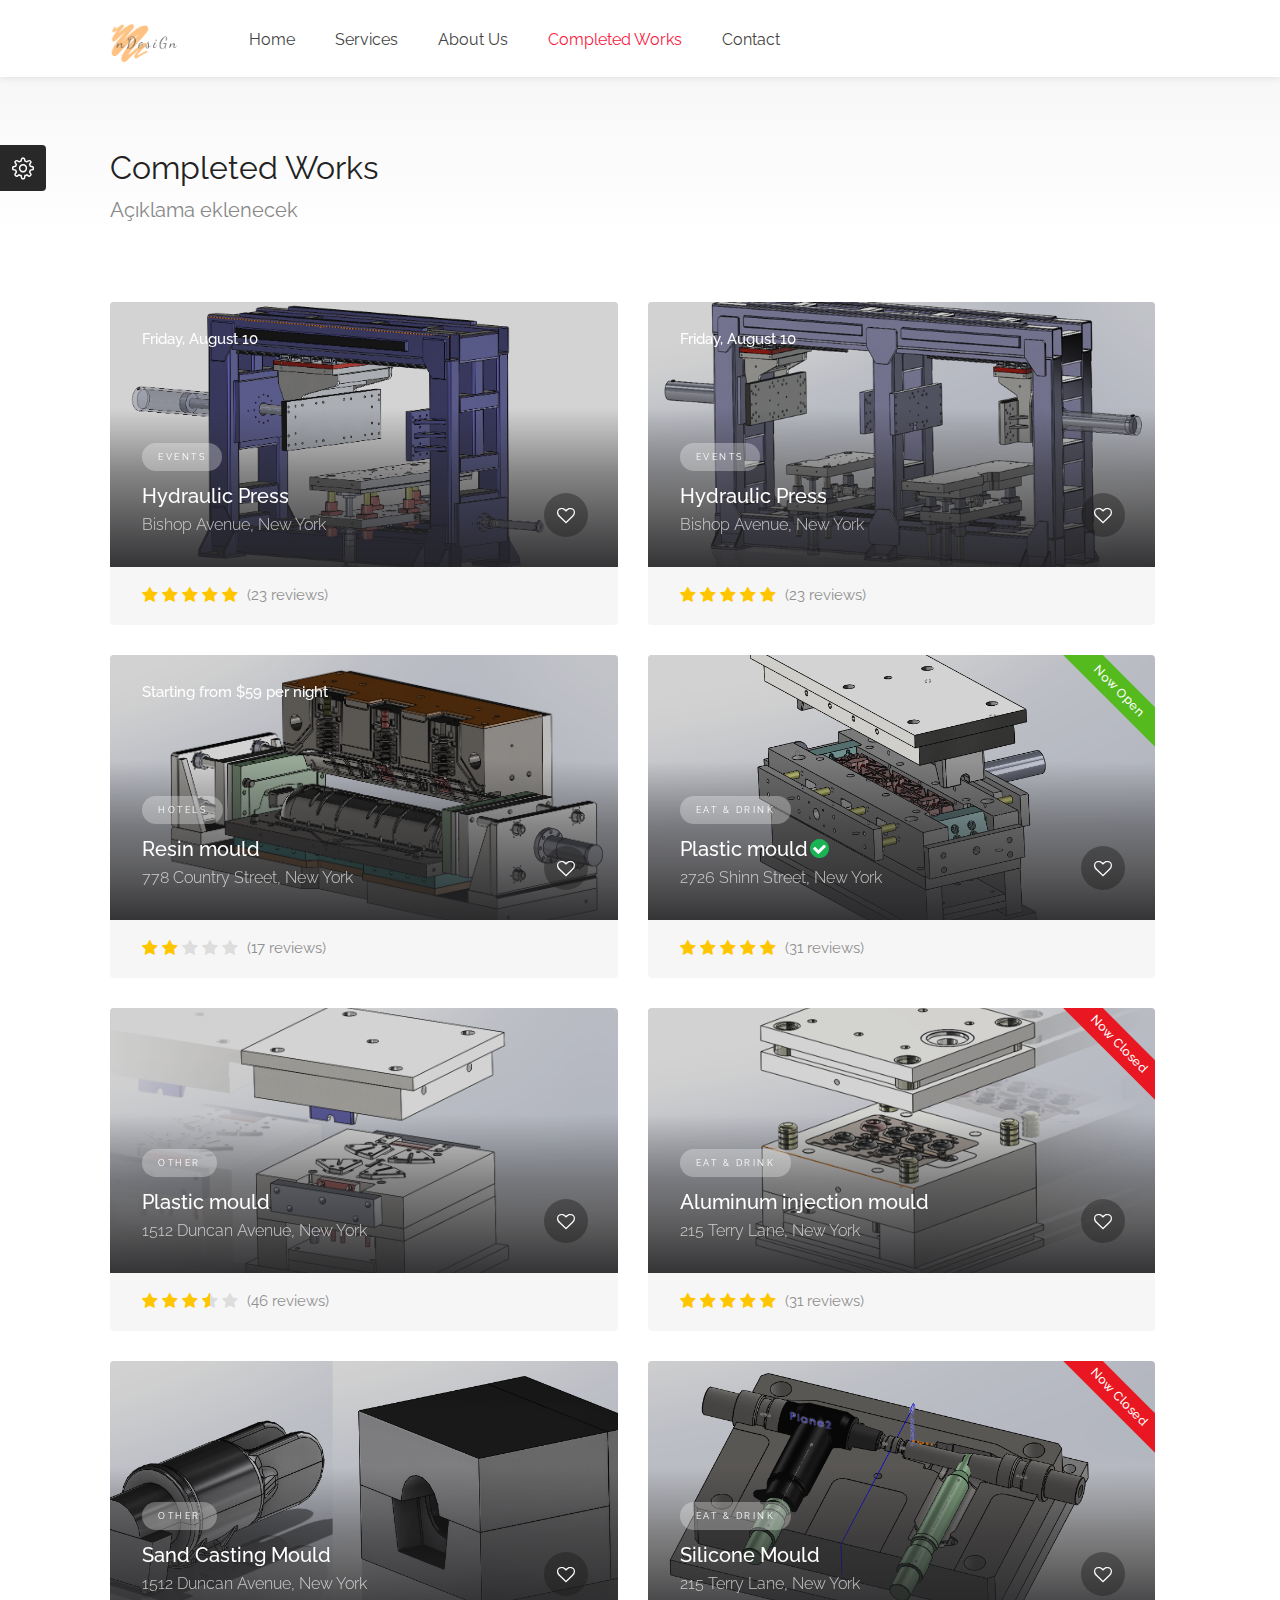
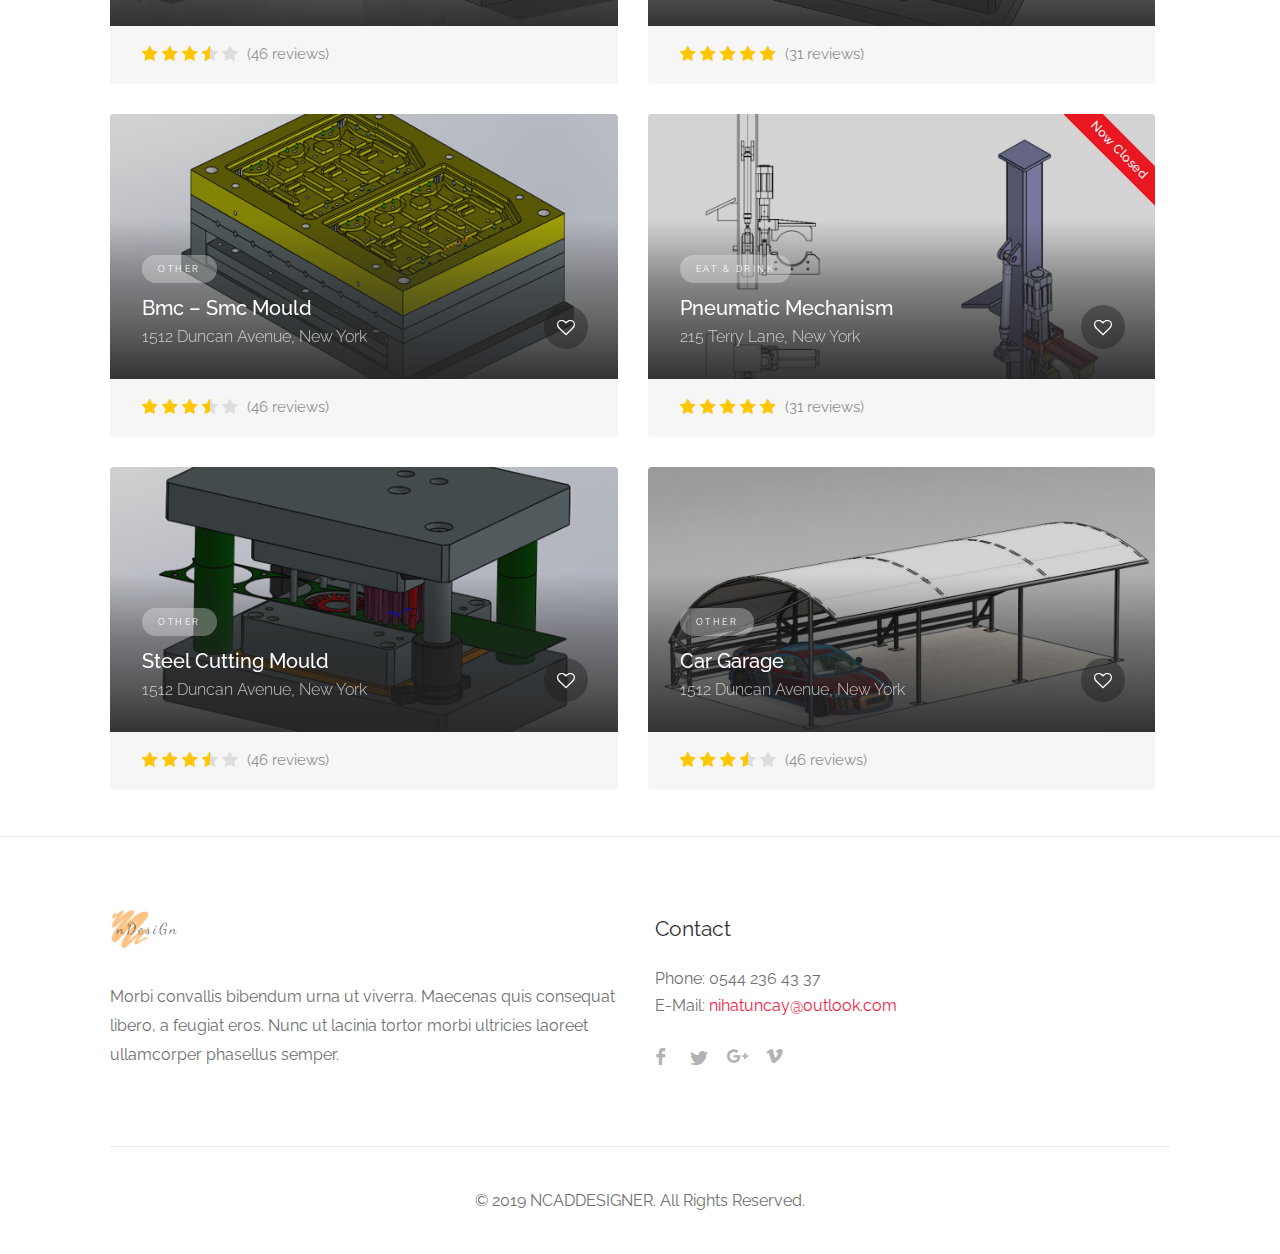
<file: works_en.html>
<!DOCTYPE html>
<head>

    <!-- Basic Page Needs
    ================================================== -->
    <title>Listeo</title>
    <meta charset="utf-8">
    <meta name="viewport" content="width=device-width, initial-scale=1, maximum-scale=1">

    <!-- CSS
    ================================================== -->
    <link rel="stylesheet" href="css/style.css">
    <link rel="stylesheet" href="css/colors/main.css" id="colors">

</head>

<body>

<!-- Wrapper -->
<div id="wrapper">

    <!-- Header Container
    ================================================== -->
    <header id="header-container">

        <!-- Header -->
        <div id="header">
            <div class="container">

                <!-- Left Side Content -->
                <div class="left-side">

                    <!-- Logo -->
                    <div id="logo">
                        <a href="index.html"><img src="images/nihat/logo4.png" alt="" style="max-height: 48px;padding-bottom: 5px;"></a>
                    </div>

                    <!-- Mobile Navigation -->
                    <div class="mmenu-trigger">
                        <button class="hamburger hamburger--collapse" type="button">
                                <span class="hamburger-box">
                                    <span class="hamburger-inner"></span>
                                </span>
                        </button>
                    </div>

                    <!-- Main Navigation -->
                    <nav id="navigation" class="style-1">
                        <ul id="responsive">

                            <li>
                                <a href="index_en.html">Home</a>
                                <!--<ul>
                                    <li><a href="index.html">Home 1</a></li>
                                    <li><a href="index-2.html">Home 2</a></li>
                                    <li><a href="index-3.html">Home 3</a></li>
                                    <li><a href="index-4.html">Home 4</a></li>
                                </ul>-->
                            </li>

                            <li>
                                <a href="services_en.html">Services</a>
                            </li>

                            <li>
                                <a href="about_en.html">About Us</a>
                            </li>

                            <li>
                                <a class="current" href="works_en.html">Completed Works</a>
                            </li>
                            <li>
                                <a href="contact_en.html">Contact</a>
                            </li>

                        </ul>
                    </nav>
                    <div class="clearfix"></div>
                    <!-- Main Navigation / End -->

                </div>
                <!-- Left Side Content / End -->
                <!-- Right Side Content / End -->
                <!--<div class="right-side">
                    <div class="header-widget">
                        <a href="#sign-in-dialog" class="sign-in popup-with-zoom-anim"><i class="sl sl-icon-login"></i> Sign In</a>
                        <a href="dashboard-add-listing.html" class="button border with-icon">Add Listing <i class="sl sl-icon-plus"></i></a>
                    </div>
                </div>-->
                <!-- Right Side Content / End -->


            </div>
        </div>
        <!-- Header / End -->

    </header>
    <div class="clearfix"></div>

    <!-- Header Container / End -->
    <!-- Titlebar
    ================================================== -->
    <div id="titlebar" class="gradient">
        <div class="container">
            <div class="row">
                <div class="col-md-12">
                    <h2>Completed Works</h2><span>Açıklama eklenecek</span>
                </div>
            </div>
        </div>
    </div>


    <!-- Content
    ================================================== -->
    <div class="container">
        <div class="row">

            <div class="col-lg-12 col-md-8 padding-right-30">

                <div class="row">

                    <!-- Listing Item -->
                    <div class="col-lg-6 col-md-12 mfp-gallery-container">
                        <a href="images/nihat/Resim1.png" class="listing-item-container item mfp-gallery">
                            <div class="listing-item">
                                <img src="images/nihat/Resim1.png" alt="">
                                <div class="listing-item-details">
                                    <ul>
                                        <li>Friday, August 10</li>
                                    </ul>
                                </div>
                                <div class="listing-item-content">
                                    <span class="tag">Events</span>
                                    <h3>Hydraulic Press</h3>
                                    <span>Bishop Avenue, New York</span>
                                </div>
                                <span class="like-icon"></span>
                            </div>
                            <div class="star-rating" data-rating="5.0">
                                <div class="rating-counter">(23 reviews)</div>
                            </div>
                        </a>
                    </div>
                    <!-- Listing Item / End -->
                    <!-- Listing Item -->
                    <div class="col-lg-6 col-md-12 mfp-gallery-container">
                        <a href="images/nihat/Resim2.png" class="listing-item-container item mfp-gallery">
                            <div class="listing-item">
                                <img src="images/nihat/Resim2.png" alt="">
                                <div class="listing-item-details">
                                    <ul>
                                        <li>Friday, August 10</li>
                                    </ul>
                                </div>
                                <div class="listing-item-content">
                                    <span class="tag">Events</span>
                                    <h3>Hydraulic Press</h3>
                                    <span>Bishop Avenue, New York</span>
                                </div>
                                <span class="like-icon"></span>
                            </div>
                            <div class="star-rating" data-rating="5.0">
                                <div class="rating-counter">(23 reviews)</div>
                            </div>
                        </a>
                    </div>
                    <!-- Listing Item / End -->
                    <!-- Listing Item -->
                    <div class="col-lg-6 col-md-12 mfp-gallery-container">
                        <a href="images/nihat/Resim3.png" class="listing-item-container item mfp-gallery">
                            <div class="listing-item">
                                <img src="images/nihat/Resim3.png" alt="">
                                <div class="listing-item-details">
                                    <ul>
                                        <li>Starting from $59 per night</li>
                                    </ul>
                                </div>
                                <div class="listing-item-content">
                                    <span class="tag">Hotels</span>
                                    <h3>Resin mould</h3>
                                    <span>778 Country Street, New York</span>
                                </div>
                                <span class="like-icon"></span>
                            </div>
                            <div class="star-rating" data-rating="2.0">
                                <div class="rating-counter">(17 reviews)</div>
                            </div>
                        </a>
                    </div>
                    <!-- Listing Item / End -->
                    <!-- Listing Item -->
                    <div class="col-lg-6 col-md-12 mfp-gallery-container">
                        <a href="images/nihat/Resim4.png" class="listing-item-container item mfp-gallery">
                            <div class="listing-item">
                                <img src="images/nihat/Resim4.png" alt="">

                                <div class="listing-badge now-open">Now Open</div>

                                <div class="listing-item-content">
                                    <span class="tag">Eat & Drink</span>
                                    <h3>Plastic mould<i class="verified-icon"></i></h3>
                                    <span>2726 Shinn Street, New York</span>
                                </div>
                                <span class="like-icon"></span>
                            </div>
                            <div class="star-rating" data-rating="5.0">
                                <div class="rating-counter">(31 reviews)</div>
                            </div>
                        </a>
                    </div>
                    <!-- Listing Item / End -->
                    <!-- Listing Item -->
                    <div class="col-lg-6 col-md-12 mfp-gallery-container">
                        <a href="images/nihat/Resim5.png" class="listing-item-container item mfp-gallery">
                            <div class="listing-item">
                                <img src="images/nihat/Resim5.png" alt="">
                                <div class="listing-item-content">
                                    <span class="tag">Other</span>
                                    <h3>Plastic mould</h3>
                                    <span>1512 Duncan Avenue, New York</span>
                                </div>
                                <span class="like-icon"></span>
                            </div>
                            <div class="star-rating" data-rating="3.5">
                                <div class="rating-counter">(46 reviews)</div>
                            </div>
                        </a>
                    </div>
                    <!-- Listing Item / End -->
                    <!-- Listing Item -->
                    <div class="col-lg-6 col-md-12 mfp-gallery-container">
                        <a href="images/nihat/Resim6.png" class="listing-item-container item mfp-gallery">
                            <div class="listing-item">
                                <img src="images/nihat/Resim6.png" alt="">

                                <div class="listing-badge now-closed">Now Closed</div>

                                <div class="listing-item-content">
                                    <span class="tag">Eat & Drink</span>
                                    <h3>Aluminum injection mould</h3>
                                    <span>215 Terry Lane, New York</span>
                                </div>
                                <span class="like-icon"></span>
                            </div>
                            <div class="star-rating" data-rating="5.0">
                                <div class="rating-counter">(31 reviews)</div>
                            </div>
                        </a>
                    </div>
                    <!-- Listing Item / End -->
                    <!-- Listing Item -->
                    <div class="col-lg-6 col-md-12 mfp-gallery-container">
                        <a href="images/nihat/Resim7.png" class="listing-item-container item mfp-gallery">
                            <div class="listing-item">
                                <img src="images/nihat/Resim7.png" alt="">
                                <div class="listing-item-content">
                                    <span class="tag">Other</span>
                                    <h3>Sand Casting Mould</h3>
                                    <span>1512 Duncan Avenue, New York</span>
                                </div>
                                <span class="like-icon"></span>
                            </div>
                            <div class="star-rating" data-rating="3.5">
                                <div class="rating-counter">(46 reviews)</div>
                            </div>
                        </a>
                    </div>
                    <!-- Listing Item / End -->
                    <!-- Listing Item -->
                    <div class="col-lg-6 col-md-12 mfp-gallery-container">
                        <a href="images/nihat/Resim8.png" class="listing-item-container item mfp-gallery">
                            <div class="listing-item">
                                <img src="images/nihat/Resim8.png" alt="">

                                <div class="listing-badge now-closed">Now Closed</div>

                                <div class="listing-item-content">
                                    <span class="tag">Eat & Drink</span>
                                    <h3>Silicone Mould</h3>
                                    <span>215 Terry Lane, New York</span>
                                </div>
                                <span class="like-icon"></span>
                            </div>
                            <div class="star-rating" data-rating="5.0">
                                <div class="rating-counter">(31 reviews)</div>
                            </div>
                        </a>
                    </div>
                    <!-- Listing Item / End -->
                    <!-- Listing Item -->
                    <div class="col-lg-6 col-md-12 mfp-gallery-container">
                        <a href="images/nihat/Resim9.png" class="listing-item-container item mfp-gallery">
                            <div class="listing-item">
                                <img src="images/nihat/Resim9.png" alt="">
                                <div class="listing-item-content">
                                    <span class="tag">Other</span>
                                    <h3>Bmc – Smc Mould</h3>
                                    <span>1512 Duncan Avenue, New York</span>
                                </div>
                                <span class="like-icon"></span>
                            </div>
                            <div class="star-rating" data-rating="3.5">
                                <div class="rating-counter">(46 reviews)</div>
                            </div>
                        </a>
                    </div>
                    <!-- Listing Item / End -->
                    <!-- Listing Item -->
                    <div class="col-lg-6 col-md-12 mfp-gallery-container">
                        <a href="images/nihat/Resim10.png" class="listing-item-container item mfp-gallery">
                            <div class="listing-item">
                                <img src="images/nihat/Resim10.png" alt="">

                                <div class="listing-badge now-closed">Now Closed</div>

                                <div class="listing-item-content">
                                    <span class="tag">Eat & Drink</span>
                                    <h3>Pneumatic Mechanism</h3>
                                    <span>215 Terry Lane, New York</span>
                                </div>
                                <span class="like-icon"></span>
                            </div>
                            <div class="star-rating" data-rating="5.0">
                                <div class="rating-counter">(31 reviews)</div>
                            </div>
                        </a>
                    </div>
                    <!-- Listing Item / End -->
                    <!-- Listing Item -->
                    <div class="col-lg-6 col-md-12 mfp-gallery-container">
                        <a href="images/nihat/Resim11.png" class="listing-item-container item mfp-gallery">
                            <div class="listing-item">
                                <img src="images/nihat/Resim11.png" alt="">
                                <div class="listing-item-content">
                                    <span class="tag">Other</span>
                                    <h3>Steel Cutting Mould</h3>
                                    <span>1512 Duncan Avenue, New York</span>
                                </div>
                                <span class="like-icon"></span>
                            </div>
                            <div class="star-rating" data-rating="3.5">
                                <div class="rating-counter">(46 reviews)</div>
                            </div>
                        </a>
                    </div>
                    <!-- Listing Item / End -->

                    <!-- Listing Item -->
                    <div class="col-lg-6 col-md-12 mfp-gallery-container">
                        <a href="images/nihat/main3.PNG" class="listing-item-container item mfp-gallery">
                            <div class="listing-item">
                                <img src="images/nihat/main3.PNG" alt="">
                                <div class="listing-item-content">
                                    <span class="tag">Other</span>
                                    <h3>Car Garage</h3>
                                    <span>1512 Duncan Avenue, New York</span>
                                </div>
                                <span class="like-icon"></span>
                            </div>
                            <div class="star-rating" data-rating="3.5">
                                <div class="rating-counter">(46 reviews)</div>
                            </div>
                        </a>
                    </div>
                    <!-- Listing Item / End -->


                </div>


            </div>


            <!-- Sidebar
            ================================================== -->
            <div class="col-lg-3 col-md-4">
                <div class="sidebar">

                </div>
            </div>
            <!-- Sidebar / End -->
        </div>
    </div>


    <!-- Footer
    ================================================== -->
    <div id="footer" class="margin-top-15">
        <!-- Main -->
        <div class="container">
            <div class="row">
                <div class="col-md-6 col-sm-6">
                    <img class="footer-logo" src="images/nihat/logo4.png" alt="" style="max-height: 48px;padding-bottom: 5px;">
                    <br><br>
                    <p>Morbi convallis bibendum urna ut viverra. Maecenas quis consequat libero, a feugiat eros. Nunc ut lacinia tortor morbi ultricies laoreet ullamcorper phasellus semper.</p>
                </div>

                <!--<div class="col-md-4 col-sm-6 ">
                    <h4>Helpful Links</h4>
                    <ul class="footer-links">
                        <li><a href="#">Login</a></li>
                        <li><a href="#">Sign Up</a></li>
                        <li><a href="#">My Account</a></li>
                        <li><a href="#">Add Listing</a></li>
                        <li><a href="#">Pricing</a></li>
                        <li><a href="#">Privacy Policy</a></li>
                    </ul>

                    <ul class="footer-links">
                        <li><a href="#">FAQ</a></li>
                        <li><a href="#">Blog</a></li>
                        <li><a href="#">Our Partners</a></li>
                        <li><a href="#">How It Works</a></li>
                        <li><a href="#">Contact</a></li>
                    </ul>
                    <div class="clearfix"></div>
                </div>-->

                <div class="col-md-6  col-sm-12">
                    <h4>Contact</h4>
                    <div class="text-widget">
                        <!--<span>12345 Little Lonsdale St, Melbourne</span> <br>-->
                        Phone: <span>0544 236 43 37 </span><br>
                        E-Mail:<span> <a>nihatuncay@outlook.com</a> </span><br>
                    </div>

                    <ul class="social-icons margin-top-20">
                        <li><a class="facebook" href="#"><i class="icon-facebook"></i></a></li>
                        <li><a class="twitter" href="#"><i class="icon-twitter"></i></a></li>
                        <li><a class="gplus" href="#"><i class="icon-gplus"></i></a></li>
                        <li><a class="vimeo" href="#"><i class="icon-vimeo"></i></a></li>
                    </ul>

                </div>

            </div>

            <!-- Copyright -->
            <div class="row">
                <div class="col-md-12">
                    <div class="copyrights">© 2019 NCADDESIGNER. All Rights Reserved.</div>
                </div>
            </div>

        </div>

    </div>
    <!-- Footer / End -->
    <!-- Back To Top Button -->
    <div id="backtotop"><a href="#"></a></div>


</div>
<!-- Wrapper / End -->
<!-- Scripts
================================================== -->
<script type="text/javascript" src="scripts/jquery-2.2.0.min.js"></script>
<script type="text/javascript" src="scripts/mmenu.min.js"></script>
<script type="text/javascript" src="scripts/chosen.min.js"></script>
<script type="text/javascript" src="scripts/slick.min.js"></script>
<script type="text/javascript" src="scripts/rangeslider.min.js"></script>
<script type="text/javascript" src="scripts/magnific-popup.min.js"></script>
<script type="text/javascript" src="scripts/waypoints.min.js"></script>
<script type="text/javascript" src="scripts/counterup.min.js"></script>
<script type="text/javascript" src="scripts/jquery-ui.min.js"></script>
<script type="text/javascript" src="scripts/tooltips.min.js"></script>
<script type="text/javascript" src="scripts/custom.js"></script>



<!-- Style Switcher
================================================== -->
<script src="scripts/switcher.js"></script>

<div id="style-switcher">
    <h2>Color Switcher <a href="#"><i class="sl sl-icon-settings"></i></a></h2>

    <div>
        <ul class="colors" id="color1">
            <li><a href="#" class="main" title="Main"></a></li>
            <li><a href="#" class="blue" title="Blue"></a></li>
            <li><a href="#" class="green" title="Green"></a></li>
            <li><a href="#" class="orange" title="Orange"></a></li>
            <li><a href="#" class="navy" title="Navy"></a></li>
            <li><a href="#" class="yellow" title="Yellow"></a></li>
            <li><a href="#" class="peach" title="Peach"></a></li>
            <li><a href="#" class="beige" title="Beige"></a></li>
            <li><a href="#" class="purple" title="Purple"></a></li>
            <li><a href="#" class="celadon" title="Celadon"></a></li>
            <li><a href="#" class="red" title="Red"></a></li>
            <li><a href="#" class="brown" title="Brown"></a></li>
            <li><a href="#" class="cherry" title="Cherry"></a></li>
            <li><a href="#" class="cyan" title="Cyan"></a></li>
            <li><a href="#" class="gray" title="Gray"></a></li>
            <li><a href="#" class="olive" title="Olive"></a></li>
        </ul>
    </div>

</div>
<!-- Style Switcher / End -->


</body>
</html>
</file>
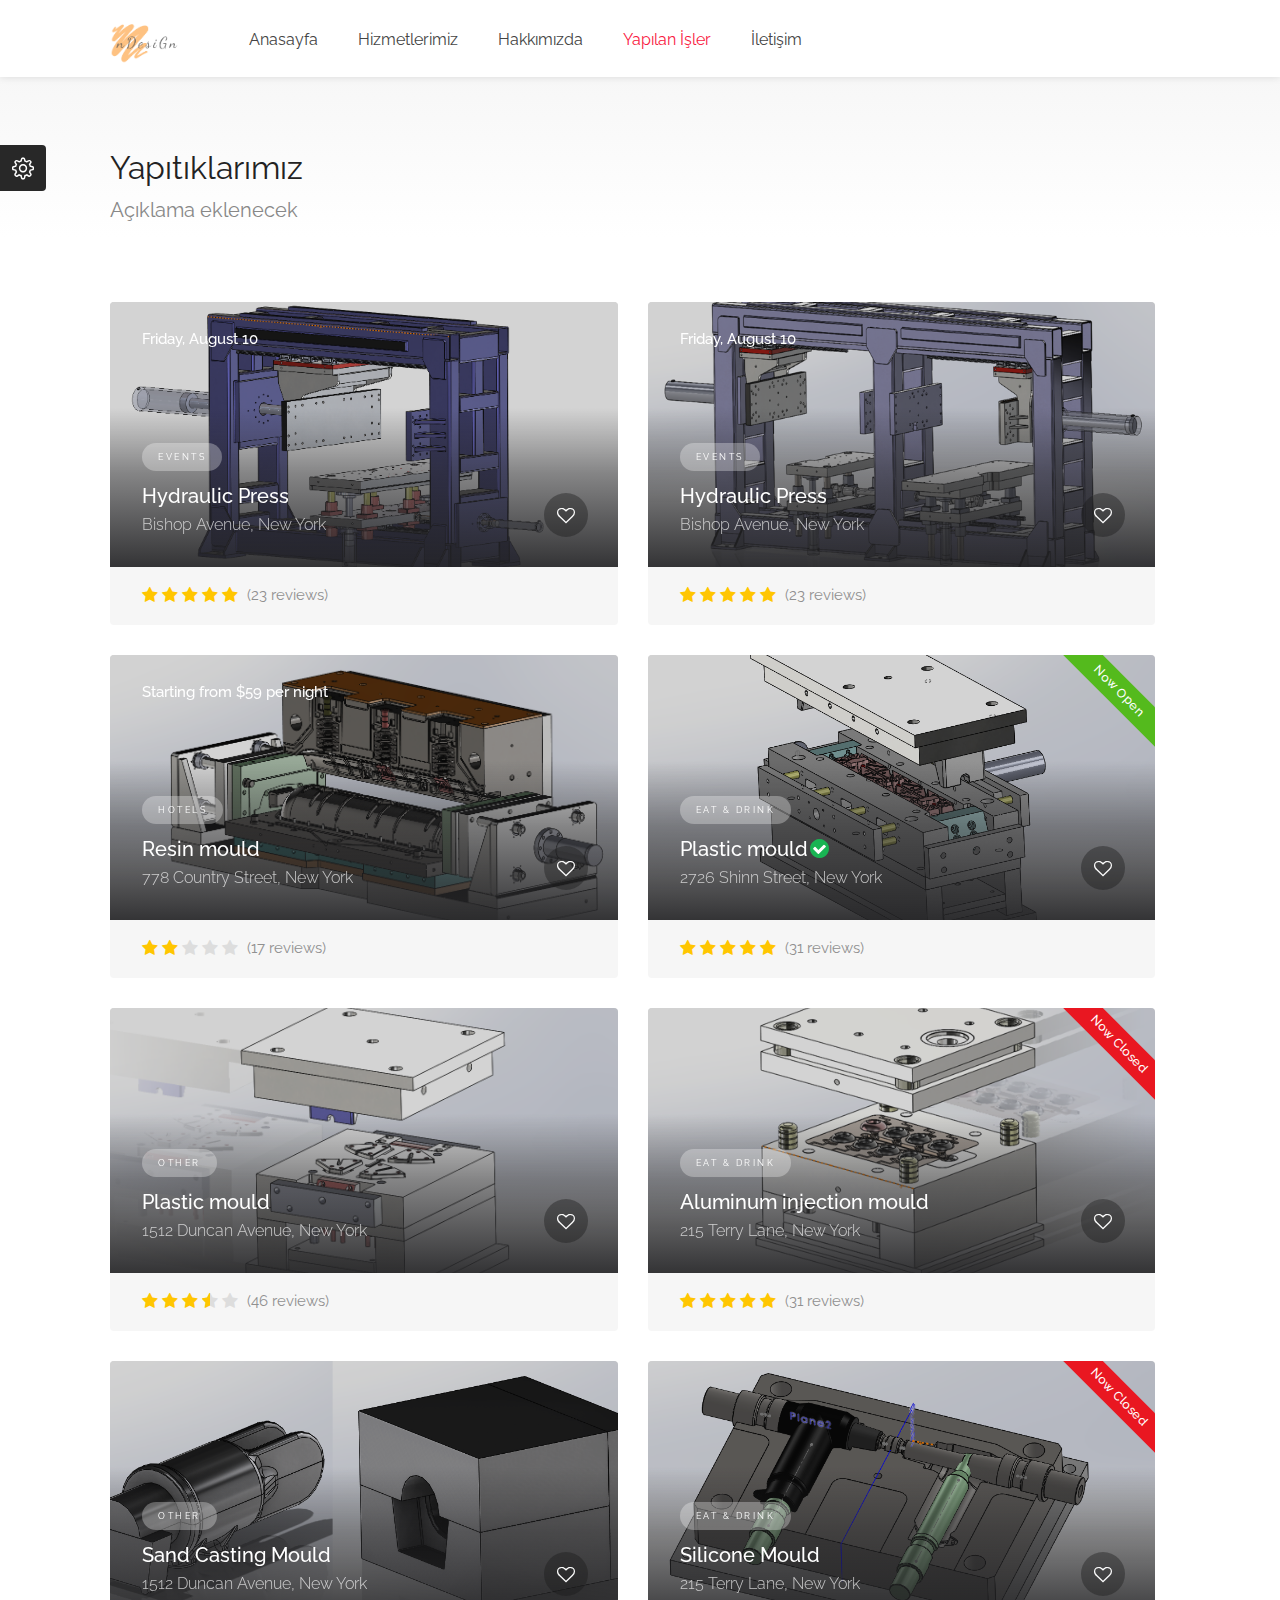
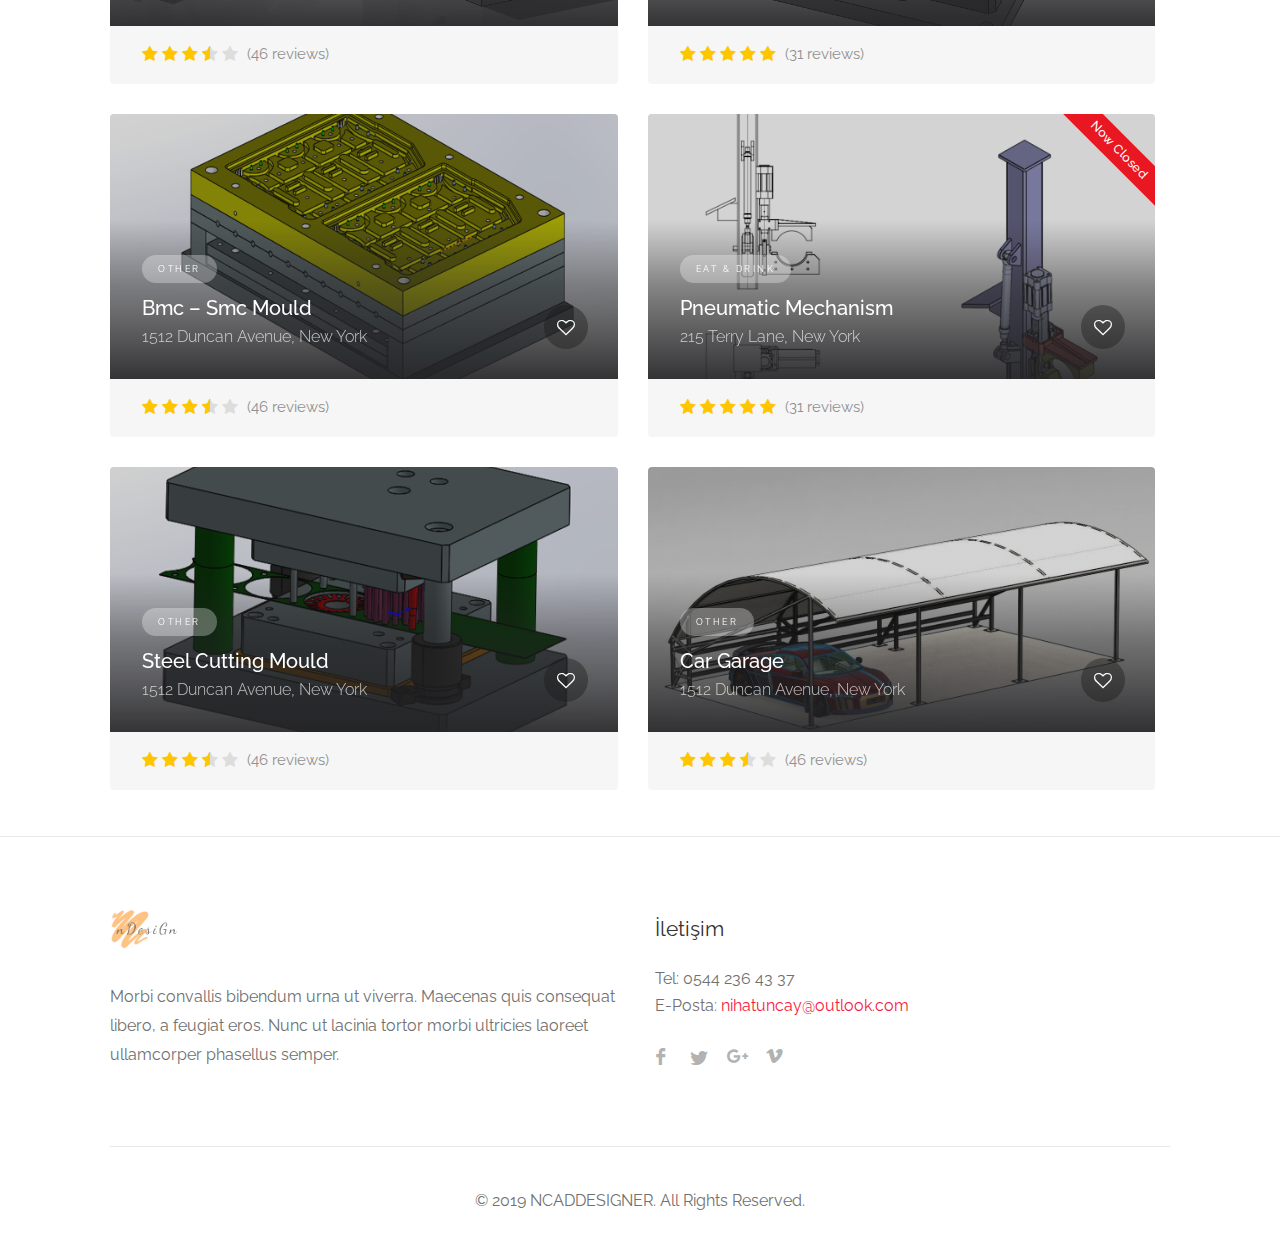
<file: works_tr.html>
﻿<!DOCTYPE html>
<head>

    <!-- Basic Page Needs
    ================================================== -->
    <title>Listeo</title>
    <meta charset="utf-8">
    <meta name="viewport" content="width=device-width, initial-scale=1, maximum-scale=1">

    <!-- CSS
    ================================================== -->
    <link rel="stylesheet" href="css/style.css">
    <link rel="stylesheet" href="css/colors/main.css" id="colors">

</head>

<body>

    <!-- Wrapper -->
    <div id="wrapper">

        <!-- Header Container
        ================================================== -->
        <header id="header-container">

            <!-- Header -->
            <div id="header">
                <div class="container">

                    <!-- Left Side Content -->
                    <div class="left-side">

                        <!-- Logo -->
                        <div id="logo">
                            <a href="index.html"><img src="images/nihat/logo4.png" alt="" style="max-height: 48px;padding-bottom: 5px;"></a>
                        </div>

                        <!-- Mobile Navigation -->
                        <div class="mmenu-trigger">
                            <button class="hamburger hamburger--collapse" type="button">
                                <span class="hamburger-box">
                                    <span class="hamburger-inner"></span>
                                </span>
                            </button>
                        </div>

                        <!-- Main Navigation -->
                        <nav id="navigation" class="style-1">
                            <ul id="responsive">

                                <li>
                                    <a href="index.html">Anasayfa</a>
                                    <!--<ul>
                                        <li><a href="index.html">Home 1</a></li>
                                        <li><a href="index-2.html">Home 2</a></li>
                                        <li><a href="index-3.html">Home 3</a></li>
                                        <li><a href="index-4.html">Home 4</a></li>
                                    </ul>-->
                                </li>

                                <li>
                                    <a href="services_tr.html">Hizmetlerimiz</a>
                                </li>

                                <li>
                                    <a href="about_tr.html">Hakkımızda</a>
                                </li>

                                <li>
                                    <a class="current" href="works_tr.html">Yapılan İşler</a>
                                </li>
                                <li>
                                    <a href="contact_tr.html">İletişim</a>
                                </li>

                            </ul>
                        </nav>
                        <div class="clearfix"></div>
                        <!-- Main Navigation / End -->

                    </div>
                    <!-- Left Side Content / End -->
                    <!-- Right Side Content / End -->
                    <!--<div class="right-side">
                        <div class="header-widget">
                            <a href="#sign-in-dialog" class="sign-in popup-with-zoom-anim"><i class="sl sl-icon-login"></i> Sign In</a>
                            <a href="dashboard-add-listing.html" class="button border with-icon">Add Listing <i class="sl sl-icon-plus"></i></a>
                        </div>
                    </div>-->
                    <!-- Right Side Content / End -->


                </div>
            </div>
            <!-- Header / End -->

        </header>
        <div class="clearfix"></div>

        <!-- Header Container / End -->
        <!-- Titlebar
        ================================================== -->
        <div id="titlebar" class="gradient">
            <div class="container">
                <div class="row">
                    <div class="col-md-12">
                        <h2>Yapıtıklarımız</h2><span>Açıklama eklenecek</span>
                    </div>
                </div>
            </div>
        </div>


        <!-- Content
        ================================================== -->
        <div class="container">
            <div class="row">

                <div class="col-lg-12 col-md-8 padding-right-30">

                    <div class="row">

                        <!-- Listing Item -->
                        <div class="col-lg-6 col-md-12 mfp-gallery-container">
                            <a href="images/nihat/Resim1.png" class="listing-item-container item mfp-gallery">
                                <div class="listing-item">
                                    <img src="images/nihat/Resim1.png" alt="">
                                    <div class="listing-item-details">
                                        <ul>
                                            <li>Friday, August 10</li>
                                        </ul>
                                    </div>
                                    <div class="listing-item-content">
                                        <span class="tag">Events</span>
                                        <h3>Hydraulic Press</h3>
                                        <span>Bishop Avenue, New York</span>
                                    </div>
                                    <span class="like-icon"></span>
                                </div>
                                <div class="star-rating" data-rating="5.0">
                                    <div class="rating-counter">(23 reviews)</div>
                                </div>
                            </a>
                        </div>
                        <!-- Listing Item / End -->
                        <!-- Listing Item -->
                        <div class="col-lg-6 col-md-12 mfp-gallery-container">
                            <a href="images/nihat/Resim2.png" class="listing-item-container item mfp-gallery">
                                <div class="listing-item">
                                    <img src="images/nihat/Resim2.png" alt="">
                                    <div class="listing-item-details">
                                        <ul>
                                            <li>Friday, August 10</li>
                                        </ul>
                                    </div>
                                    <div class="listing-item-content">
                                        <span class="tag">Events</span>
                                        <h3>Hydraulic Press</h3>
                                        <span>Bishop Avenue, New York</span>
                                    </div>
                                    <span class="like-icon"></span>
                                </div>
                                <div class="star-rating" data-rating="5.0">
                                    <div class="rating-counter">(23 reviews)</div>
                                </div>
                            </a>
                        </div>
                        <!-- Listing Item / End -->
                        <!-- Listing Item -->
                        <div class="col-lg-6 col-md-12 mfp-gallery-container">
                            <a href="images/nihat/Resim3.png" class="listing-item-container item mfp-gallery">
                                <div class="listing-item">
                                    <img src="images/nihat/Resim3.png" alt="">
                                    <div class="listing-item-details">
                                        <ul>
                                            <li>Starting from $59 per night</li>
                                        </ul>
                                    </div>
                                    <div class="listing-item-content">
                                        <span class="tag">Hotels</span>
                                        <h3>Resin mould</h3>
                                        <span>778 Country Street, New York</span>
                                    </div>
                                    <span class="like-icon"></span>
                                </div>
                                <div class="star-rating" data-rating="2.0">
                                    <div class="rating-counter">(17 reviews)</div>
                                </div>
                            </a>
                        </div>
                        <!-- Listing Item / End -->
                        <!-- Listing Item -->
                        <div class="col-lg-6 col-md-12 mfp-gallery-container">
                            <a href="images/nihat/Resim4.png" class="listing-item-container item mfp-gallery">
                                <div class="listing-item">
                                    <img src="images/nihat/Resim4.png" alt="">

                                    <div class="listing-badge now-open">Now Open</div>

                                    <div class="listing-item-content">
                                        <span class="tag">Eat & Drink</span>
                                        <h3>Plastic mould<i class="verified-icon"></i></h3>
                                        <span>2726 Shinn Street, New York</span>
                                    </div>
                                    <span class="like-icon"></span>
                                </div>
                                <div class="star-rating" data-rating="5.0">
                                    <div class="rating-counter">(31 reviews)</div>
                                </div>
                            </a>
                        </div>
                        <!-- Listing Item / End -->
                        <!-- Listing Item -->
                        <div class="col-lg-6 col-md-12 mfp-gallery-container">
                            <a href="images/nihat/Resim5.png" class="listing-item-container item mfp-gallery">
                                <div class="listing-item">
                                    <img src="images/nihat/Resim5.png" alt="">
                                    <div class="listing-item-content">
                                        <span class="tag">Other</span>
                                        <h3>Plastic mould</h3>
                                        <span>1512 Duncan Avenue, New York</span>
                                    </div>
                                    <span class="like-icon"></span>
                                </div>
                                <div class="star-rating" data-rating="3.5">
                                    <div class="rating-counter">(46 reviews)</div>
                                </div>
                            </a>
                        </div>
                        <!-- Listing Item / End -->
                        <!-- Listing Item -->
                        <div class="col-lg-6 col-md-12 mfp-gallery-container">
                            <a href="images/nihat/Resim6.png" class="listing-item-container item mfp-gallery">
                                <div class="listing-item">
                                    <img src="images/nihat/Resim6.png" alt="">

                                    <div class="listing-badge now-closed">Now Closed</div>

                                    <div class="listing-item-content">
                                        <span class="tag">Eat & Drink</span>
                                        <h3>Aluminum injection mould</h3>
                                        <span>215 Terry Lane, New York</span>
                                    </div>
                                    <span class="like-icon"></span>
                                </div>
                                <div class="star-rating" data-rating="5.0">
                                    <div class="rating-counter">(31 reviews)</div>
                                </div>
                            </a>
                        </div>
                        <!-- Listing Item / End -->
                        <!-- Listing Item -->
                        <div class="col-lg-6 col-md-12 mfp-gallery-container">
                            <a href="images/nihat/Resim7.png" class="listing-item-container item mfp-gallery">
                                <div class="listing-item">
                                    <img src="images/nihat/Resim7.png" alt="">
                                    <div class="listing-item-content">
                                        <span class="tag">Other</span>
                                        <h3>Sand Casting Mould</h3>
                                        <span>1512 Duncan Avenue, New York</span>
                                    </div>
                                    <span class="like-icon"></span>
                                </div>
                                <div class="star-rating" data-rating="3.5">
                                    <div class="rating-counter">(46 reviews)</div>
                                </div>
                            </a>
                        </div>
                        <!-- Listing Item / End -->
                        <!-- Listing Item -->
                        <div class="col-lg-6 col-md-12 mfp-gallery-container">
                            <a href="images/nihat/Resim8.png" class="listing-item-container item mfp-gallery">
                                <div class="listing-item">
                                    <img src="images/nihat/Resim8.png" alt="">

                                    <div class="listing-badge now-closed">Now Closed</div>

                                    <div class="listing-item-content">
                                        <span class="tag">Eat & Drink</span>
                                        <h3>Silicone Mould</h3>
                                        <span>215 Terry Lane, New York</span>
                                    </div>
                                    <span class="like-icon"></span>
                                </div>
                                <div class="star-rating" data-rating="5.0">
                                    <div class="rating-counter">(31 reviews)</div>
                                </div>
                            </a>
                        </div>
                        <!-- Listing Item / End -->
                        <!-- Listing Item -->
                        <div class="col-lg-6 col-md-12 mfp-gallery-container">
                            <a href="images/nihat/Resim9.png" class="listing-item-container item mfp-gallery">
                                <div class="listing-item">
                                    <img src="images/nihat/Resim9.png" alt="">
                                    <div class="listing-item-content">
                                        <span class="tag">Other</span>
                                        <h3>Bmc – Smc Mould</h3>
                                        <span>1512 Duncan Avenue, New York</span>
                                    </div>
                                    <span class="like-icon"></span>
                                </div>
                                <div class="star-rating" data-rating="3.5">
                                    <div class="rating-counter">(46 reviews)</div>
                                </div>
                            </a>
                        </div>
                        <!-- Listing Item / End -->
                        <!-- Listing Item -->
                        <div class="col-lg-6 col-md-12 mfp-gallery-container">
                            <a href="images/nihat/Resim10.png" class="listing-item-container item mfp-gallery">
                                <div class="listing-item">
                                    <img src="images/nihat/Resim10.png" alt="">

                                    <div class="listing-badge now-closed">Now Closed</div>

                                    <div class="listing-item-content">
                                        <span class="tag">Eat & Drink</span>
                                        <h3>Pneumatic Mechanism</h3>
                                        <span>215 Terry Lane, New York</span>
                                    </div>
                                    <span class="like-icon"></span>
                                </div>
                                <div class="star-rating" data-rating="5.0">
                                    <div class="rating-counter">(31 reviews)</div>
                                </div>
                            </a>
                        </div>
                        <!-- Listing Item / End -->
                        <!-- Listing Item -->
                        <div class="col-lg-6 col-md-12 mfp-gallery-container">
                            <a href="images/nihat/Resim11.png" class="listing-item-container item mfp-gallery">
                                <div class="listing-item">
                                    <img src="images/nihat/Resim11.png" alt="">
                                    <div class="listing-item-content">
                                        <span class="tag">Other</span>
                                        <h3>Steel Cutting Mould</h3>
                                        <span>1512 Duncan Avenue, New York</span>
                                    </div>
                                    <span class="like-icon"></span>
                                </div>
                                <div class="star-rating" data-rating="3.5">
                                    <div class="rating-counter">(46 reviews)</div>
                                </div>
                            </a>
                        </div>
                        <!-- Listing Item / End -->

                        <!-- Listing Item -->
                        <div class="col-lg-6 col-md-12 mfp-gallery-container">
                            <a href="images/nihat/main3.PNG" class="listing-item-container item mfp-gallery">
                                <div class="listing-item">
                                    <img src="images/nihat/main3.PNG" alt="">
                                    <div class="listing-item-content">
                                        <span class="tag">Other</span>
                                        <h3>Car Garage</h3>
                                        <span>1512 Duncan Avenue, New York</span>
                                    </div>
                                    <span class="like-icon"></span>
                                </div>
                                <div class="star-rating" data-rating="3.5">
                                    <div class="rating-counter">(46 reviews)</div>
                                </div>
                            </a>
                        </div>
                        <!-- Listing Item / End -->


                    </div>


                </div>


                <!-- Sidebar
                ================================================== -->
                <div class="col-lg-3 col-md-4">
                    <div class="sidebar">

                    </div>
                </div>
                <!-- Sidebar / End -->
            </div>
        </div>


        <!-- Footer
        ================================================== -->
        <div id="footer" class="margin-top-15">
            <!-- Main -->
            <div class="container">
                <div class="row">
                    <div class="col-md-6 col-sm-6">
                        <img class="footer-logo" src="images/nihat/logo4.png" alt="" style="max-height: 48px;padding-bottom: 5px;">
                        <br><br>
                        <p>Morbi convallis bibendum urna ut viverra. Maecenas quis consequat libero, a feugiat eros. Nunc ut lacinia tortor morbi ultricies laoreet ullamcorper phasellus semper.</p>
                    </div>

                    <!--<div class="col-md-4 col-sm-6 ">
                        <h4>Helpful Links</h4>
                        <ul class="footer-links">
                            <li><a href="#">Login</a></li>
                            <li><a href="#">Sign Up</a></li>
                            <li><a href="#">My Account</a></li>
                            <li><a href="#">Add Listing</a></li>
                            <li><a href="#">Pricing</a></li>
                            <li><a href="#">Privacy Policy</a></li>
                        </ul>

                        <ul class="footer-links">
                            <li><a href="#">FAQ</a></li>
                            <li><a href="#">Blog</a></li>
                            <li><a href="#">Our Partners</a></li>
                            <li><a href="#">How It Works</a></li>
                            <li><a href="#">Contact</a></li>
                        </ul>
                        <div class="clearfix"></div>
                    </div>-->

                    <div class="col-md-6  col-sm-12">
                        <h4>İletişim</h4>
                        <div class="text-widget">
                            <!--<span>12345 Little Lonsdale St, Melbourne</span> <br>-->
                            Tel: <span>0544 236 43 37 </span><br>
                            E-Posta:<span> <a>nihatuncay@outlook.com</a> </span><br>
                        </div>

                        <ul class="social-icons margin-top-20">
                            <li><a class="facebook" href="#"><i class="icon-facebook"></i></a></li>
                            <li><a class="twitter" href="#"><i class="icon-twitter"></i></a></li>
                            <li><a class="gplus" href="#"><i class="icon-gplus"></i></a></li>
                            <li><a class="vimeo" href="#"><i class="icon-vimeo"></i></a></li>
                        </ul>

                    </div>

                </div>

                <!-- Copyright -->
                <div class="row">
                    <div class="col-md-12">
                        <div class="copyrights">© 2019 NCADDESIGNER. All Rights Reserved.</div>
                    </div>
                </div>

            </div>

        </div>
        <!-- Footer / End -->
        <!-- Back To Top Button -->
        <div id="backtotop"><a href="#"></a></div>


    </div>
    <!-- Wrapper / End -->
    <!-- Scripts
    ================================================== -->
    <script type="text/javascript" src="scripts/jquery-2.2.0.min.js"></script>
    <script type="text/javascript" src="scripts/mmenu.min.js"></script>
    <script type="text/javascript" src="scripts/chosen.min.js"></script>
    <script type="text/javascript" src="scripts/slick.min.js"></script>
    <script type="text/javascript" src="scripts/rangeslider.min.js"></script>
    <script type="text/javascript" src="scripts/magnific-popup.min.js"></script>
    <script type="text/javascript" src="scripts/waypoints.min.js"></script>
    <script type="text/javascript" src="scripts/counterup.min.js"></script>
    <script type="text/javascript" src="scripts/jquery-ui.min.js"></script>
    <script type="text/javascript" src="scripts/tooltips.min.js"></script>
    <script type="text/javascript" src="scripts/custom.js"></script>



    <!-- Style Switcher
    ================================================== -->
    <script src="scripts/switcher.js"></script>

    <div id="style-switcher">
        <h2>Color Switcher <a href="#"><i class="sl sl-icon-settings"></i></a></h2>

        <div>
            <ul class="colors" id="color1">
                <li><a href="#" class="main" title="Main"></a></li>
                <li><a href="#" class="blue" title="Blue"></a></li>
                <li><a href="#" class="green" title="Green"></a></li>
                <li><a href="#" class="orange" title="Orange"></a></li>
                <li><a href="#" class="navy" title="Navy"></a></li>
                <li><a href="#" class="yellow" title="Yellow"></a></li>
                <li><a href="#" class="peach" title="Peach"></a></li>
                <li><a href="#" class="beige" title="Beige"></a></li>
                <li><a href="#" class="purple" title="Purple"></a></li>
                <li><a href="#" class="celadon" title="Celadon"></a></li>
                <li><a href="#" class="red" title="Red"></a></li>
                <li><a href="#" class="brown" title="Brown"></a></li>
                <li><a href="#" class="cherry" title="Cherry"></a></li>
                <li><a href="#" class="cyan" title="Cyan"></a></li>
                <li><a href="#" class="gray" title="Gray"></a></li>
                <li><a href="#" class="olive" title="Olive"></a></li>
            </ul>
        </div>

    </div>
    <!-- Style Switcher / End -->


</body>
</html>
</file>
<file: css/style.css>
@charset "UTF-8";

/*
* Author: Vasterad
* URL: http://purethemes.net
*/

/* ------------------------------------------------------------------- */
/* Table of Contents
----------------------------------------------------------------------

	01. Import Section ...................... Imported variables.

	02. Layout Components ................... Generic layout elements.
		# Forms Reset & Styles
		# Header
		# Sticky Header
		# Back to top
		# Navigation
		# User Menu
		# mmenu.js - mobile menu
		# Main Search Container
		# Range Slider
		# Chosen Plugin
		# Sort by custom select
		# Custom Chosen Dropdown
		# Input with dropdown
		# Panel Dropdown
		# Booking Page
		# Single Listing Page
		# Contact Page
		# Coming Soon Page
		# Blog Styles
		# Listing Item Layout Style
		# Small Category Boxes
		# Titlebar

	03. Shortcodes .......................... Template elements.
		# Buttons
		# Tables
		# Accordion / Toggles
		# Share Buttons
		# Post Navigation
		# Pricing Tables
		# List Styles
		# Tooltips
		# Info Box
		# Notification Boxes
		# Testimonials
		# Tabs
		# Login Register
		# Social Icons
		# Custom Checkboxes

	04. Dashboard ........................... User panel styles
		# Dashboard Navigation
		# Dashboard Titlebar
		# Dashboard Stats Boxes
		# Dashboard Pagination
		# Dashboard List Box
		# Add Listing
		# Opening Hours
		# Pricing

	05. Script Styles ....................... jQuery add-ons CSS.
		# Google Maps
		# Dropzone
		# Magnific Popup
		# Parallax Background
		# Slick Carousel

	05. Others .............................. CSS helper classes etc.
		# Common Styles
		# Offsets

	06. Media Queries ....................... Mobile style sheets.

*/


/* ------------------------------------------------------------------- */
/* 01. Import Section
---------------------------------------------------------------------- */
@import url("bootstrap-grid.css");					/* Default Reset, Typography, Forms, Responsive Grid etc. */
@import url("icons.css");							/* Webfont Icons: FontAwesome, Line, Simple Line */
@import url("plugins/revolutionslider.css");		/* Revolution Slider Style Sheets */
@import url('https://fonts.googleapis.com/css?family=Raleway:300,400,500,600,700');
@import url('https://fonts.googleapis.com/css?family=Open+Sans:500,600,700');



/* ------------------------------------------------------------------- */
/*  02. Layout Components
---------------------------------------------------------------------- */

/* ---------------------------------- */
/* Forms Reset & Styles
------------------------------------- */
input,
input[type="text"],
input[type="password"],
input[type="email"],
input[type="number"],
textarea,
select {
	height: 51px;
	line-height: 51px;
	padding: 0 20px;
	outline: none;
	font-size: 15px;
	color: #808080;
	margin: 0 0 16px 0;
	max-width: 100%;
	width: 100%;
	box-sizing: border-box;
	display: block;
	background-color: #fff;
	border: 1px solid #dbdbdb;
	box-shadow: 0 1px 3px 0px rgba(0, 0, 0, 0.06);
	font-weight: 500;
	opacity: 1;
	border-radius: 3px;
}

select {
	padding: 15px 18px;
	cursor: pointer;
}

input {
	-webkit-transition: all 0.1s ease-in-out;
	-moz-transition: all 0.1s ease-in-out;
	-o-transition: all 0.1s ease-in-out;
	-ms-transition: all 0.1s ease-in-out;
	transition: all 0.1s ease-in-out;
}

input:focus,
input[type="text"]:focus,
input[type="password"]:focus,
input[type="email"]:focus,
input[type="number"]:focus,
textarea:focus {
	color: #808080;
	transition: box-shadow 0.2s !important;
	box-shadow: 0px 0px 10px 0px rgba(0,0,0,0.07);
	border: 1px solid #d8d8d8;
	opacity: 1;
}

input[type="submit"] {
  border: none;
  padding: 11px 18px;
  width: auto;
}

input[type="checkbox"] { display: inline; }

input[type="radio"] {
	width: 15px;
	height: 15px;
	cursor: pointer;
	box-shadow: none;
}

/* Input Placeholder Color */
::-webkit-input-placeholder { /* WebKit browsers */
	color: #888;
	opacity: 1;
}

:-moz-placeholder { /* Mozilla Firefox 4 to 18 */
	color: #888;
	opacity: 1;
}

::-moz-placeholder { /* Mozilla Firefox 19+ */
	color: #888;
	opacity: 1;
}

:-ms-input-placeholder { /* Internet Explorer 10+ */
	color: #888;
	opacity: 1;
}

textarea {
	height: auto;
	line-height: 27px;
	padding: 20px;
	min-height: 130px;
	transition: none !important;
	min-width: 100%;
}

label,
legend {
	display: block;
	font-weight: bold;
	font-size: 15px;
	font-weight: normal;
	margin-bottom: 8px;
}


label span,
legend span {
	font-weight: normal;
	font-size: 14px;
	color: #444;
}

fieldset {
    padding: 0;
    border: none;
}


a, button { outline: none !important; }
a:focus,
a:hover { text-decoration: none; color: #333;}
img { max-width: 100%; }


/* ---------------------------------- */
/* Header
------------------------------------- */
#logo { display: inline-block; margin-top: 3px; }

#logo img { max-height: 38px; width: auto; transform: translate3d(0,0,0); }
img.footer-logo { max-height: 38px; width: auto; }

#header {
	position: relative;
	z-index: 999;
	padding: 18px 0 8px 0;
	box-shadow: 0 0 8px 0 rgba(0, 0, 0, 0.12);
	font-size: 16px;
}

/* Header Widget */
.header-widget {
	position: relative;
	top: -1px;
	height: 54px;
}

.header-widget .button,
.header-widget .button.border {
	margin-right: 0;
	min-width: 130px;
	text-align: center;
	position: relative;
	line-height: 26px;
	font-weight: 500;
}

.header-widget .button.border i {
	font-size: 17px;
	padding: 0px 0 0 4px;
	top: 2px;
	display: inline-block;
	position: relative;
}

.header-widget .sign-in {
	position: relative;
	color: #333;
	margin-right: 25px;
	top: 10px;
	display: inline-block;
	vertical-align: top;
}

.header-widget .sign-in i { padding-right: 4px; font-size: 15px; }
.header-widget .sign-in:hover { color: #66676b; }


/* Full Width Header */
header.fullwidth .container {
	width: 100%;
	margin: 0;
	padding: 0 40px;
}

.left-side {
	float: left;
	width: 80%;
	display: inline-block;

}

.right-side {
	float: right;
	width: 35%;
	display: inline-block;
}

/* mobile fix */
@media (min-width: 1025px) and (max-width: 1239px)  {
	.right-side {
		width: auto;
		display: inline-block;
		margin-top: -126px;
		position: relative;
	}

	.left-side {
		width: 100%;
		display: inline-block;
	}
}

#logo,
#navigation { float: left; }

#logo { margin-right: 50px; }

.header-widget { text-align: right; }


/* ---------------------------------- */
/* Sticky Header
------------------------------------- */
#header.cloned {
	position: fixed;
	top: 0px;
	width: 100%;
	z-index: 999;
}

#header.cloned { background-color: #fff; }

/* Sticky header styles */
#header.cloned #logo img { transform: translate3d(0,0,0); max-width: 120px; margin-top: 1px; }
#header.cloned { padding: 18px 0 7px 0; }

.sticky-logo { display: none; }

#header.cloned.unsticky {
	opacity: 1;
	visibility: hidden;
    pointer-events: none;
	transform: translate(0,-100%) scale(1);
	transition: 0.3s;
}

#header.cloned.sticky {
	opacity: 1;
	visibility: visible;
	transform: translate(0,0) scale(1);
	transition: 0.3s;
}


/*----------------------------------- */
/* Footer
------------------------------------- */
#footer {
	padding: 70px 0 0 0;
	background-color: #fff;
	border-top: 1px solid rgba(0,0,0,0.09);
	font-size: 16px;
}

#footer.sticky-footer { box-shadow: none; }
#footer.dark { border-top: none; }

#footer h4 {
	color: #333;
	font-size: 21px;
	margin-bottom: 25px;
}

.footer-shadow {
	width: 100%;
	display: block;
	background: #fff;
	height: 200px;
	margin-top: -200px;
	position: relative;
	z-index: -1;
	box-shadow: 0 20px 40px -20px rgba(0,0,0,0.06);
}

.text-widget span { color: #707070; }
.text-widget span.address { display: block; margin-bottom: 10px;}

#footer a {
	color: #66676b;
}

/*  Links  */
#footer ul.footer-links {
	margin: 0 0 15px 0;
	padding: 0;
	width: 50%;
	box-sizing: border-box;
	display: inline-block;
	float: left;
}

#footer .footer-links li { position: relative; list-style: none; }

#footer .footer-links li a {
	padding: 0 0 9px 16px;
	display: inline-block;
	-webkit-transition: all 0.2s ease-in-out;
	-moz-transition: all 0.2s ease-in-out;
	-o-transition: all 0.2s ease-in-out;
	-ms-transition: all 0.2s ease-in-out;
	transition: all 0.2s ease-in-out;
	color: #707070;
	line-height: 21px;
}

#footer .footer-links li a:hover {
	padding-left:22px;
	color: #66676b;
}

#footer .footer-links li:before {
	font-family: "FontAwesome";
	font-size: 20px;
	content: "\f105";
	position: absolute;
	left: 0;
	top: -2px;
	padding: 0 7px 0 0;
	color: #ccc;
}


/* Footer Bottom */
.copyrights {
	color: #707070;
	border-top: 1px solid rgba(0,0,0,0.09);
	margin-top: 60px;
	text-align: center;
	padding: 40px 0;
	display: inline-block;
	width: 100%;
}

#footer.alt .copyrights {
	margin-top:0;
	border: none;
	padding: 25px;
}

.copyrights a { color: #707070; }


/* Dark Styles */
#footer.dark {
	background: #222;
	color: #aaa;
}

#footer.dark a,
#footer.dark h4,
#footer.dark a:hover {
	color: #fff;
}

#footer.dark .text-widget,
#footer.dark .text-widget span,
#footer.dark .footer-links li a {
	color: #aaa;
}

#footer.dark .footer-links li a:hover { color: #fff; }
#footer.dark .footer-links li:before { color: #666; }

#footer.dark .copyrights {
	color: #aaa;
	border-top: 1px solid rgba(255,255,255,0.09);
}

#footer .social-icons li a {
    opacity: 0.8;
    transition: opacity 0.35s;
}

#footer .social-icons li a:hover { opacity: 1; }


/* ---------------------------------- */
/* Back to top
------------------------------------- */
#backtotop {
	position: fixed;
	right: 0;
	opacity: 0;
	visibility: hidden;
	bottom: 25px;
	margin: 0 25px 0 0;
	z-index: 999;
	transition: 0.35s;
	transform: scale(0.7);
}

#backtotop.visible {
	opacity: 1;
	visibility: visible;
	transform: scale(1);
}

#backtotop a {
	text-decoration: none;
	border: 0 none;
	display: block;
	width: 46px;
	height: 46px;
	background-color: #66676b;
	opacity: 1;
    transition: all 0.3s;
    border-radius: 50%;
    text-align: center;
    font-size: 26px
}

body #backtotop a { color: #fff; }

#backtotop a:after {
	content: "\f106";
	font-family: "FontAwesome";
	position: relative;
	display: block;
	top: 50%;
	-webkit-transform: translateY(-55%);
	transform: translateY(-55%);
}


/* ---------------------------------- */
/* Navigation
------------------------------------- */

#navigation {
	position: relative;
	display: block;
}

#navigation ul {
	list-style: none;
	position: relative;
	float: left;
	margin: 0;
	padding: 0;
}

#navigation ul a {
	display: block;
	text-decoration: none;
}

#navigation ul li {
	position: relative;
	float: left;
	margin: 0;
	padding: 0
}

#navigation ul li ul {
	opacity: 0;
	visibility: hidden;
	position: absolute;
	top: 100%;
	left: 0;
	padding: 0;
	z-index: 99999;
}

#navigation ul ul li { float: none; }

#navigation ul ul ul {
	top: 0;
	left: 100%;
	margin: 0;
}

#navigation ul ul {
	margin: 10px 0 0 15px;
}

#navigation ul ul:before {
	content: "";
	position: absolute;
	left: 0;
	top: -10px;
	background: rgba(255,255,255,0);
	width: 100%;
	height: 10px;
}

#navigation ul ul ul:after {
	content: "";
	position: absolute;
	width: 10px;
	height: 100%;
	left: -10px;
	top: 0;
	opacity: 0;
}

#navigation ul li:hover > ul {
	opacity: 1;
	visibility: visible;
}

/* Indicator Arrow */
#navigation ul li a:after,
#navigation ul ul li a:after {
	font-family: "FontAwesome";
	opacity: 0.5;
}

#navigation ul li a:after { content: '\f107'; padding-left: 7px; }
#navigation ul ul li a:after {
	content: '\f105';
	position: absolute;
	right: 15px;
	top: 7px;
}

#navigation ul li a:only-child:after { content: ''; padding: 0; }
#navigation ul ul li a:only-child:after { content: '';}


/* Dropdown Styles
------------------------------------- */
#navigation ul ul {
	background-color: #fff;
	box-shadow: 0px 0px 10px 0px rgba(0,0,0,0.12);
	border-radius: 4px;
	font-size: 15px;
}

#navigation ul ul li { border-radius: 4px; }
#navigation ul ul li:last-child { border-bottom: none; }

#navigation ul li:hover ul a,
#navigation ul ul a {
	line-height: 27px !important;
	padding: 5px 40px 5px 15px !important;
	line-height: 24px !important;
}

body #navigation ul ul {
	padding: 12px 10px;
	box-sizing: border-box;
}

#navigation ul ul li { width: 180px; }

#navigation ul ul li:hover {
	border-radius: 0;
}

#navigation ul ul li:first-child { border-radius: 4px 4px 0 0; }
#navigation ul ul li:last-child { border-radius: 0 0 4px 4px; }

#navigation ul ul {
	opacity: 0;
	visibility: hidden;
	transition: all 0.25s;
	transform: translate3d(0,15px,0);
}

#navigation ul li:hover > ul {
	opacity: 1;
	visibility: visible;
	transform: translate3d(0,0,0);
}


/* Menu
------------------------------------- */
#navigation.style-1 .current {
	background-color: transparent;
	color: #66676b;
}

#navigation.style-1 { margin-top: 1px; }

#navigation.style-1 .current:after { opacity: 1; }

#navigation.style-1 ul li {
	transition: all 0.25s;
}

#navigation.style-1 ul li a { color: #444; cursor: pointer; }
#navigation.style-1 ul li:hover a { color: #66676b; }

#navigation.style-1 ul ul li a { color: #444 !important; }

#navigation.style-1 ul ul li { opacity: 0.8; }
#navigation.style-1 ul ul li:hover { opacity: 1; }

#navigation.style-1 ul a {
	line-height: 32px;
	padding: 5px 15px;
}

#navigation.style-1 ul li { margin: 0 5px; }

#navigation.style-1 ul ul li { margin: 0; border-radius: 0; }

#navigation.style-1 ul ul li:first-child { border-radius: 4px 4px 0 0; }
#navigation.style-1 ul ul li:last-child { border-radius: 0 0 4px 4px; }

/* Indicator Arrow */
#navigation ul ul li a:after {
	opacity: 0.5;
	transition: all 0.25s;
	transform: translateX(-5px);
}

#navigation ul ul li:hover a:after {
	opacity: 1;
	transform: translateX(0);
}


/* ---------------------------------- */
/* Mega Menu
------------------------------------- */
.mega-menu {
	opacity: 0;
	visibility: hidden;
	transition: all 0.25s;
	position: absolute;
	box-shadow: 0px 0px 10px 0px rgba(0,0,0,0.12);
	border-radius: 4px;
	font-size: 15px;
	display: flex;
	top: 100%;
	left: 0;
	padding: 20px 0;
	box-sizing: border-box;
	font-size: 14px;
	margin-top: -2px;
	background-color: #fff;
	width: 200px;
	z-index: 99;
	transform: translate3d(-42%,24px,0);
}

.mega-menu:before {
	content: "";
	position: absolute;
	top: -12px;
	left: 0;
	display: block;
	width: 100%;
	height: 12px;
	opacity: 0;
}

#navigation ul li .mega-menu ul { 
	opacity: 0;
	visibility: hidden;
	transform: translate3d(0,0,0);
	position: relative;
	display: inline-block;
	flex: 1;
	padding: 0;
	margin: 0;
	box-shadow: none;
	border-radius: 0;
	top: auto;
	left: auto;
	background-color: transparent;
}

#navigation ul li:hover .mega-menu {
	opacity: 1;
	visibility: visible;
	transform: translate3d(-42%,12px,0);
}

#navigation ul li:hover .mega-menu ul {
	opacity: 1;
	visibility: visible;
}


#navigation .mega-menu ul,
#navigation .mega-menu ul li {
	width: 100%;
}

.mega-menu.two-columns    { width: 429px;}
.mega-menu.three-columns  { width: 643px;}
.mega-menu.four-columns   { width: 857px;}

#navigation ul .mega-menu ul a {
	color: #bbb;
	padding: 0 !important;
	display: block;
	margin-left: 0;
	-wekkit-transition: all 0.2s ease-in-out;
	transition: all 0.2s ease-in-out;
}

#navigation ul li:hover .mega-menu ul a, 
#navigation ul .mega-menu ul a {
    padding: 6px 0 !important;
    line-height: 22px !important;
    transform: translate3d(0,0,0) !important;
}

#navigation .mega-menu ul li {
	padding: 0 30px;
}

#navigation ul li a i {
	font-size: 14px;
	position: relative;
	top: 0;
	padding-right: 5px;
}

.mega-menu-section {
	display: inline-block;
	float: left;
	width: 214px;
	padding: 0;
	border-right: 1px solid #e9e9e9;
}

.mega-menu .mega-menu-section:last-child { border: none; }

.mega-menu-headline {
	color: #222;
	opacity: 1 !important;
	font-weight: 600;
	display: block;
	padding: 8px 30px !important;
	letter-spacing: 0;
	font-size: 14px;
	line-height: 21px;
}

/* Some mega menu styles for mobile nav */
.mobile-styles .mm-listview { margin: 0px -20px !important; }
.mobile-styles .mm-listview .mega-menu-headline { color: #fff; padding: 15px 20px !important; background: #222 !important; }
.mobile-styles .mm-listview li a i { padding-right: 5px; }
.mobile-styles.mm-panel:before { height: 10px !important; }



/* ---------------------------------- */
/* User Menu
------------------------------------- */
.user-menu {
	position: relative;
	display: inline-block;
	cursor: pointer;
	margin-right: 25px;
	top: 9px;
	vertical-align: top;
	padding-left: 25px;
	margin-left: 25px;
}

.user-menu .user-name { transition: 0.2s; }

/*
.user-menu .user-name {
	transition: 0.2s;
	white-space: nowrap;
    overflow: hidden;
    text-overflow: ellipsis;
    max-width: 130px;
}*/

.user-menu .user-name:after {
	content: "\f107";
	font-family: "FontAwesome";
	transition: 0.2s;
	transform: rotate(0deg);
	display: inline-block;
	margin-left: 6px;
	color: #aaa;
}

.user-menu.active .user-name:after,
.user-menu:hover .user-name:after,
.user-menu.active .user-name,
.user-menu:hover .user-name {
	color: #66676b;
}

.user-menu.active .user-name:after { transform: rotate(180deg); }

/* Avatar */
.user-name span img {
	width: 100%;
	display: inline-block;
	border-radius: 50%;
	image-rendering: -webkit-optimize-contrast;
}

.user-name span {
	display: inline-block;
	width: 38px;
	height: 38px;
	margin-right: 10px;
	border-radius: 50%;
	position: absolute;
	left: -22px;
	top: -5px;
}

.user-menu ul {
	float: left;
	text-align: left;
	position: absolute;
	top: 45px;
	right: 0;
	list-style: none;
	background-color: #fff;
	box-shadow: 0px 0px 10px 0px rgba(0,0,0,0.12);
	border-radius: 4px;
	display: inline-block;
	width: 180px;
	font-size: 15px;
	transform: translate3d(0,15px,0);
	padding: 12px 10px;
	box-sizing: border-box;
	transition: 0.25s;
	visibility: hidden;
	opacity: 0;
	z-index: 110;
}

.user-menu ul li a {
	padding: 6px 15px;
	line-height: 22px;
	display: inline-block;
	color: #696969;
	transition: 0.2s;
}

.user-menu ul li a:hover {
	color: #444;
}

.user-menu ul li a i {
	width: 20px;
	position: relative;
	display: inline-block;
}

.user-menu.active ul {
	visibility: visible;
	opacity: 1;
	transform: translate3d(0,0,0);
}


/* ---------------------------------- */
/* mmenu.js - mobile menu
------------------------------------- */
.mm-hidden { display: none!important }

.mm-wrapper {
    overflow-x: hidden;
    position: relative
}

.mm-menu {
    box-sizing: border-box;
    background: inherit;
    display: block;
    padding: 0;
    margin: 0;
    position: absolute;
    left: 0;
    right: 0;
    top: 0;
    bottom: 0;
    z-index: 0
}

.mm-panels,
.mm-panels>.mm-panel {
    background: inherit;
    border-color: inherit;
    box-sizing: border-box;
    margin: 0;
    position: absolute;
    left: 0;
    right: 0;
    top: 0;
    bottom: 0;
    z-index: 0
}

.mm-panels {
    overflow: hidden
}

.mm-panel {
    -webkit-transform: translate(100%, 0);
    -ms-transform: translate(100%, 0);
    transform: translate(100%, 0);
    -webkit-transform: translate3d(100%, 0, 0);
    transform: translate3d(100%, 0, 0);
    -webkit-transition: -webkit-transform .4s ease;
    transition: -webkit-transform .4s ease;
    transition: transform .4s ease;
    transition: transform .4s ease, -webkit-transform .4s ease;
    -webkit-transform-origin: top left;
    -ms-transform-origin: top left;
    transform-origin: top left
}

.mm-panel.mm-opened {
    -webkit-transform: translate(0, 0);
    -ms-transform: translate(0, 0);
    transform: translate(0, 0);
    -webkit-transform: translate3d(0, 0, 0);
    transform: translate3d(0, 0, 0)
}

.mm-panel.mm-subopened {
    -webkit-transform: translate(-30%, 0);
    -ms-transform: translate(-30%, 0);
    transform: translate(-30%, 0);
    -webkit-transform: translate3d(-30%, 0, 0);
    transform: translate3d(-30%, 0, 0)
}

.mm-panel.mm-highest {
    z-index: 1
}

.mm-panel.mm-noanimation {
    -webkit-transition: none!important;
    transition: none!important
}

.mm-panel.mm-noanimation.mm-subopened {
    -webkit-transform: translate(0, 0);
    -ms-transform: translate(0, 0);
    transform: translate(0, 0);
    -webkit-transform: translate3d(0, 0, 0);
    transform: translate3d(0, 0, 0)
}

.mm-panels>.mm-panel {
    -webkit-overflow-scrolling: touch;
    overflow: scroll;
    overflow-x: hidden;
    overflow-y: auto;
    padding: 0 20px
}

.mm-panels>.mm-panel.mm-hasnavbar {
    padding-top: 40px
}

.mm-panels>.mm-panel:not(.mm-hidden) {
    display: block
}

.mm-panels>.mm-panel:after,
.mm-panels>.mm-panel:before {
    content: '';
    display: block;
    height: 20px
}

.mm-vertical .mm-panel {
    -webkit-transform: none!important;
    -ms-transform: none!important;
    transform: none!important
}

.mm-listview .mm-vertical .mm-panel,
.mm-vertical .mm-listview .mm-panel {
    display: none;
    padding: 10px 0 10px 10px
}

.mm-listview .mm-vertical .mm-panel .mm-listview>li:last-child:after,
.mm-vertical .mm-listview .mm-panel .mm-listview>li:last-child:after {
    border-color: transparent
}

.mm-vertical li.mm-opened>.mm-panel,
li.mm-vertical.mm-opened>.mm-panel {
    display: block
}

.mm-listview>li.mm-vertical>.mm-next,
.mm-vertical .mm-listview>li>.mm-next {
    box-sizing: border-box;
    height: 40px;
    bottom: auto
}

.mm-listview>li.mm-vertical.mm-opened>.mm-next:after,
.mm-vertical .mm-listview>li.mm-opened>.mm-next:after {
    -webkit-transform: rotate(225deg);
    -ms-transform: rotate(225deg);
    transform: rotate(225deg);
    right: 19px
}

.mm-btn {
    box-sizing: border-box;
    width: 40px;
    height: 50px;
    position: absolute;
    top: 0;
    z-index: 1
}

.mm-clear:after,
.mm-clear:before,
.mm-close:after,
.mm-close:before {
    content: '';
    border: 2px solid transparent;
    display: block;
    width: 5px;
    height: 5px;
    margin: auto;
    position: absolute;
    top: 0;
    bottom: 0;
    -webkit-transform: rotate(-45deg);
    -ms-transform: rotate(-45deg);
    transform: rotate(-45deg)
}

.mm-clear:before,
.mm-close:before {
    border-right: none;
    border-bottom: none;
    right: 18px
}

.mm-clear:after,
.mm-close:after {
    border-left: none;
    border-top: none;
    right: 25px
}

.mm-next:after,
.mm-prev:before {
    content: '';
    border-top: 2px solid transparent;
    border-left: 2px solid transparent;
    display: block;
    width: 8px;
    height: 8px;
    margin: auto;
    position: absolute;
    top: 0;
    bottom: 0
}

.mm-prev:before {
    -webkit-transform: rotate(-45deg);
    -ms-transform: rotate(-45deg);
    transform: rotate(-45deg);
    left: 23px;
    right: auto
}

.mm-next:after {
    -webkit-transform: rotate(135deg);
    -ms-transform: rotate(135deg);
    transform: rotate(135deg);
    right: 23px;
    left: auto
}

.mm-navbar {
    border-bottom: 1px solid;
    border-color: inherit;
    text-align: center;
    line-height: 30px;
    height: 50px;
    padding: 0 40px;
    margin: 0;
    position: absolute;
    top: 0;
    left: 0;
    right: 0
}

.mm-navbar>* {
    display: block;
    padding: 10px 0
}

.mm-navbar a,
.mm-navbar a:hover {
    text-decoration: none
}

.mm-navbar .mm-title {
    text-overflow: ellipsis;
    white-space: nowrap;
    overflow: hidden
}

.mm-navbar .mm-btn:first-child {
    left: 0
}

.mm-navbar .mm-btn:last-child {
    text-align: right;
    right: 0
}

.mm-panel .mm-navbar {
    display: none
}

.mm-panel.mm-hasnavbar .mm-navbar {
    display: block;
    background-color: #262626;
}

.mm-listview,
.mm-listview>li {
    list-style: none;
    display: block;
    padding: 0;
    margin: 0
}

.mm-listview {
    font: inherit;
    font-size: 14px;
    line-height: 20px
}

.mm-listview a,
.mm-listview a:hover {
    text-decoration: none
}

.mm-listview>li {
    position: relative
}

.mm-listview>li,
.mm-listview>li .mm-next,
.mm-listview>li .mm-next:before,
.mm-listview>li:after {
    border-color: inherit
}

.mm-listview>li {
    border-bottom: 1px solid #404040;
}

.mm-listview>li>a,
.mm-listview>li>span {
    text-overflow: ellipsis;
    white-space: nowrap;
    overflow: hidden;
    color: inherit;
    display: block;
    padding: 14px 10px 14px 20px;
    margin: 0;
}

.mm-listview>li:not(.mm-divider):after {
    content: '';
    border-bottom-width: 1px;
    border-bottom-style: solid;
    display: block;
    position: absolute;
    left: 0;
    right: 0;
    bottom: 0;
    display: none;
}

.mm-listview>li:not(.mm-divider):after {
    left: 20px
}

.mm-listview .mm-next {
    background: rgba(3, 2, 1, 0);
    width: 50px;
    padding: 0;
    position: absolute;
    right: 0;
    top: 0;
    bottom: 0;
    z-index: 2
}

.mm-listview .mm-next:before {
    content: '';
    border-left-width: 1px;
    border-left-style: solid;
    display: block;
    position: absolute;
    top: 0;
    bottom: 0;
    left: 0
}

.mm-listview .mm-next+a,
.mm-listview .mm-next+span {
    margin-right: 50px
}

.mm-listview .mm-next.mm-fullsubopen {
    width: 100%
}

.mm-listview .mm-next.mm-fullsubopen:before {
    border-left: none
}

.mm-listview .mm-next.mm-fullsubopen+a,
.mm-listview .mm-next.mm-fullsubopen+span {
    padding-right: 50px;
    margin-right: 0
}

.mm-panels>.mm-panel>.mm-listview {
    margin: 20px -20px
}

.mm-panels>.mm-panel>.mm-listview:first-child,
.mm-panels>.mm-panel>.mm-navbar+.mm-listview {
    margin-top: -10px;
}

.mm-menu {
    background: #2a2a2a;
    border-color: rgba(255,255,255,0.1);
    color: #fff;
}

.mm-menu .mm-navbar a,
.mm-menu .mm-navbar>* {
    color: #fff;
    text-transform: uppercase;
    font-weight: 600;
    font-size: 13px;
}

.mm-menu .mm-btn:after,
.mm-menu .mm-btn:before {
    border-color: rgba(255,255,255,0.8);
}

.mm-menu .mm-listview {
    border-color: #2a2a2a
}

.mm-menu .mm-listview>li .mm-next:after {
    border-color: rgba(255,255,255,0.8);
}

.mm-menu .mm-listview>li a:not(.mm-next) {
    -webkit-tap-highlight-color: rgba(255, 255, 255, .5);
    tap-highlight-color: rgba(255, 255, 255, .5)
}

.mm-menu .mm-listview>li.mm-selected>a:not(.mm-next),
.mm-menu .mm-listview>li.mm-selected>span {
    background: rgba(255, 255, 255, .05)
}

.mm-menu .mm-listview>li { transition: 0.2s; }
.mm-menu .mm-listview>li:hover {
    background: rgba(255, 255, 255, .03)
}

.mm-menu .mm-listview>li.mm-opened.mm-vertical>.mm-panel,
.mm-menu .mm-listview>li.mm-opened.mm-vertical>a.mm-next,
.mm-menu.mm-vertical .mm-listview>li.mm-opened>.mm-panel,
.mm-menu.mm-vertical .mm-listview>li.mm-opened>a.mm-next {
    background: rgba(0, 0, 0, .05)
}

.mm-menu .mm-divider {
    background: rgba(0, 0, 0, .05)
}

.mm-page {
    box-sizing: border-box;
    position: relative
}

.mm-slideout {
    -webkit-transition: -webkit-transform .4s ease;
    transition: -webkit-transform .4s ease;
    transition: transform .4s ease;
    transition: transform .4s ease, -webkit-transform .4s ease;
    z-index: 1
}

html.mm-opened {
    overflow-x: hidden;
    position: relative
}

html.mm-blocking {
    overflow: hidden
}

html.mm-blocking body {
    overflow: hidden
}

html.mm-background .mm-page {
    background: inherit
}

#mm-blocker {
    background: rgba(3, 2, 1, 0);
    display: none;
    width: 100%;
    height: 100%;
    position: fixed;
    top: 0;
    left: 0;
    z-index: 2
}

html.mm-blocking #mm-blocker {
    display: block
}

.mm-menu.mm-offcanvas {
    z-index: 0;
    display: none;
    position: fixed
}

.mm-menu.mm-offcanvas.mm-opened {
    display: block
}

.mm-menu.mm-offcanvas.mm-no-csstransforms.mm-opened {
    z-index: 10
}

.mm-menu.mm-offcanvas {
    width: 80%;
    min-width: 140px;
    max-width: 440px
}

html.mm-opening .mm-menu.mm-opened~.mm-slideout {
    -webkit-transform: translate(80%, 0);
    -ms-transform: translate(80%, 0);
    transform: translate(80%, 0);
    -webkit-transform: translate3d(80%, 0, 0);
    transform: translate3d(80%, 0, 0)
}

@media all and (max-width:175px) {
    html.mm-opening .mm-menu.mm-opened~.mm-slideout {
        -webkit-transform: translate(140px, 0);
        -ms-transform: translate(140px, 0);
        transform: translate(140px, 0);
        -webkit-transform: translate3d(140px, 0, 0);
        transform: translate3d(140px, 0, 0)
    }
}

@media all and (min-width:550px) {
    html.mm-opening .mm-menu.mm-opened~.mm-slideout {
        -webkit-transform: translate(440px, 0);
        -ms-transform: translate(440px, 0);
        transform: translate(440px, 0);
        -webkit-transform: translate3d(440px, 0, 0);
        transform: translate3d(440px, 0, 0)
    }
}

.mm-sronly {
    border: 0!important;
    clip: rect(1px, 1px, 1px, 1px)!important;
    -webkit-clip-path: inset(50%)!important;
    clip-path: inset(50%)!important;
    white-space: nowrap!important;
    width: 1px!important;
    height: 1px!important;
    padding: 0!important;
    overflow: hidden!important;
    position: absolute!important
}

em.mm-counter {
    font: inherit;
    font-size: 14px;
    font-style: normal;
    text-indent: 0;
    line-height: 20px;
    display: block;
    margin-top: -10px;
    position: absolute;
    right: 45px;
    top: 50%
}

em.mm-counter+a.mm-next {
    width: 90px
}

em.mm-counter+a.mm-next+a,
em.mm-counter+a.mm-next+span {
    margin-right: 90px
}

em.mm-counter+a.mm-fullsubopen {
    padding-left: 0
}

em.mm-counter+a.mm-fullsubopen+a,
em.mm-counter+a.mm-fullsubopen+span {
    padding-right: 90px
}

.mm-listview em.mm-counter+.mm-next.mm-fullsubopen+a,
.mm-listview em.mm-counter+.mm-next.mm-fullsubopen+span {
    padding-right: 90px;
}

.mm-vertical>.mm-counter {
    top: 12px;
    margin-top: 0
}

.mm-vertical.mm-spacer>.mm-counter {
    margin-top: 40px
}

.mm-nosubresults>.mm-counter {
    display: none
}

.mm-menu em.mm-counter {
    background-color: rgba(0,0,0,0.3);
    height: 20px;
    width: 20px;
    text-align: center;
    border-radius: 50%;
    color: #fff;
	line-height: 19px;
    font-size: 11px;
    font-weight: 500;
    font-family: "Open Sans";
}

/* Trigger Styles */
.mmenu-trigger {
    height: 50px;
    width: 50px;
    display: none;
    position: relative;
    margin: 0 0 20px 0;
    background-color: #eee;
    border-radius: 4px;
    cursor: pointer;
}

/* Hamburger Icon */
.hamburger {
    padding: 0;
    top: 12px;
    left: 13px;
    transform: scale(0.67);
    -moz-transform: scale(0.70) translateY(4px);
    position: relative;
    display: inline-block;
    cursor: pointer;
    transition-property: opacity, filter;
    transition-duration: 0.15s;
    transition-timing-function: linear;
    font: inherit;
    color: inherit;
    text-transform: none;
    background-color: transparent;
    border: 0;
    margin: 0;
    overflow: visible;
}

.hamburger-box {
    position: relative;
}

.hamburger-inner {
    display: block;
    top: 50%;
    margin-top: -2px; }

.hamburger-inner, .hamburger-inner::before, .hamburger-inner::after {
    width: 34px;
    height: 4px;
    background-color: #555;
    border-radius: 4px;
    position: absolute;
    transition-property: transform;
    transition-duration: 0.15s;
    transition-timing-function: ease; }

.hamburger-inner::before, .hamburger-inner::after {
    content: "";
    display: block;
}

.hamburger-inner::before { top: -10px; }
.hamburger-inner::after { bottom: -10px; }

/* Animation */
.hamburger--collapse .hamburger-inner {
    top: auto;
    bottom: 0;
    transition-duration: 0.13s;
    transition-delay: 0.13s;
    transition-timing-function: cubic-bezier(0.55, 0.055, 0.675, 0.19); }

.hamburger--collapse .hamburger-inner::after {
    top: -20px;
    transition: top 0.2s 0.2s cubic-bezier(0.33333, 0.66667, 0.66667, 1), opacity 0.1s linear; }

.hamburger--collapse .hamburger-inner::before {
    transition: top 0.12s 0.2s cubic-bezier(0.33333, 0.66667, 0.66667, 1), transform 0.13s cubic-bezier(0.55, 0.055, 0.675, 0.19); }

.hamburger--collapse.is-active .hamburger-inner {
    transform: translate3d(0, -10px, 0) rotate(-45deg);
    transition-delay: 0.22s;
    transition-timing-function: cubic-bezier(0.215, 0.61, 0.355, 1); }

.hamburger--collapse.is-active .hamburger-inner::after {
    top: 0;
    opacity: 0;
    transition: top 0.2s cubic-bezier(0.33333, 0, 0.66667, 0.33333), opacity 0.1s 0.22s linear; }

.hamburger--collapse.is-active .hamburger-inner::before {
    top: 0;
    transform: rotate(-90deg);
    transition: top 0.1s 0.16s cubic-bezier(0.33333, 0, 0.66667, 0.33333), transform 0.13s 0.25s cubic-bezier(0.215, 0.61, 0.355, 1); }


.mmenu-trigger { display: none; }

@media only screen and (max-width: 1024px) {

	/* Header Responsive Styles */
	#responsive { display: none; }
	.mmenu-trigger { display: inline-block !important; }

	#logo {
	    position: absolute;
	    width: 100%;
	    margin: 0 auto;
	    margin-top: 5px;
	    width: 35%;
	    text-align: center;
	    left: 0;
	    right: 0;
	}

	.header-widget {
		padding: 20px 0;
		border-top: 1px solid #eee;
		display: flex;
		flex-wrap: wrap;
		align-items: flex-start;
	}

	.header-widget a.button.border {
		padding: 7px 16px;
		background-color: transparent;
		font-size: 16px;
		min-width: auto;
		float: right;
	}

	.sign-in,
	.user-menu { flex: 1; }

	.header-widget .sign-in { top: 9px; }

	#header-container.header-style-2 .left-side,
	#header-container.header-style-2 .right-side,
	.right-side,
	.left-side { width: 100%; }

	#top-bar .right-side .social-icons { float: left; position: relative; z-index: 9; }

	#header-container.header-style-2 .header-widget { float: left; margin-top: 35px; margin-bottom: -5px }

	.header-widget { text-align: left; }
	#header { padding-bottom: 0; }

	ul.top-bar-menu { z-index: 99; position: relative; }

	.header-style-2 .menu-responsive { width: 750px; margin-left: auto; margin-right: auto; float: none; padding: 0 15px; }

	#header-container.header-style-2 .header-widget { width: calc(100%);  border-top: 1px solid #e0e0e0; padding-top: 30px; }

}



/* ---------------------------------- */
/* Main Search Container
------------------------------------- */
.main-search-container {
	display: block;
	width: 100%;
	position: relative;
	background-size: cover;
	background-repeat: no-repeat;
	background-position: 50%;
	height: 620px;
	z-index: 9;
}

.main-search-container:before {
	content: "";
	position: absolute;
	height: 100%;
	width: 100%;
	display: block;
	background: linear-gradient(to right, rgba(255,255,255,0.99) 20%, rgba(255,255,255,0.7) 70%, rgba(255,255,255,0) 95%);
}

.main-search-container h2 {
	font-size: 42px;
}

.main-search-container h4 {
	font-size: 24px;
	font-weight: 300;
	color: #777;
	line-height: 32px;
}

/* Video */
.video-container {
	position: absolute;
	top: 0;
	left: 0;
	width: 100%;
	height: 100%;
	z-index: -10;
	overflow: hidden;
}
.main-search-container video {
	top: 50%;
	transform: translateY(-52%);
	left: 0;
	min-width: 100%;
	min-height: 100%;
	width: auto;
	height: auto;
	z-index: -10;
	background-size: cover;
	transition: 1s opacity;
	position: absolute;
}


/* Dark Overlay */
.main-search-container.dark-overlay:before { background: rgba(46,47,50,0.55); }
.main-search-container.dark-overlay h2 { color: #fff; }
.main-search-container.dark-overlay h4 { color: rgba(255,255,255,0.7); }


/* Inner Content */
.main-search-inner {
	position: relative;
	display: block;
	top: 50%;
    transform: translate(0, -50%);
	padding-bottom: 30px;
}

.main-search-inner select {
	border: none;
	padding-top: 2px;
	padding-bottom: 0;
	height: 44px;
	box-shadow: none;
}


/* Main Search Input */
.main-search-input {
	margin-top: 50px;
	border-radius: 50px;
	width: 100%;
	background-color: #fff;
	box-shadow: 0 0 8px 0 rgba(0, 0, 0, 0.12);
	display: flex;
	flex-wrap: wrap;
	align-items: flex-start;
	padding: 9px;
	max-height: 68px;
}

.main-search-input-item {
	flex: 1;
	border-right: 1px solid #e9e9e9;
	margin-top: 3px;
	position: relative;
	padding-left: 30px;
	padding-right: 30px;
}

.main-search-input  .main-search-input-item:nth-last-child(2) {
	border-right: none;
	padding-left: 15px;
	padding-right: 15px;
}

.main-search-input-item.location a {
	position: absolute;
	right: 20px;
	top: 50%;
	transform: translateY(-50%);
	color: #999;
	padding: 10px;
	background: #fff;
}

.main-search-input-item.location a:hover { color: #66676b; }

.main-search-input input,
.main-search-input input:focus {
	font-size: 16px;
	border: none;
	background: #fff;
	margin: 0;
	padding: 0;
	height: 44px;
	line-height: 44px;
    box-shadow: none;
}

.main-search-input button.button {
	font-size: 18px;
	font-weight: 600;
	padding: 0 40px;
	margin-right: 1px;
	height: 50px;
	outline: none;
}

/* Gray Style */
.gray-style.main-search-input {
	box-shadow: none;
	background-color: #f7f7f7;
	top: -10px;
	position: relative;
}

.gray-style .main-search-input-item.location a,
.gray-style.main-search-input input,
.gray-style.main-search-input input:focus {
	background: #f7f7f7;
}

.gray-style .main-search-input-item { border-color: #e0e0e0; }


/* ---------------------------------- */
/* Google Autocomplete
------------------------------------- */
body .pac-item {
    font-size: 12px;
    color: #999;
    cursor: pointer;
    transition: 0.2s;
    padding: 5px 15px;
}

body .pac-container {
    border-radius: 0 0 4px 4px;
    box-shadow: none;
    border: 1px solid #e0e0e0;
    border-top: none;
    box-sizing: content-box;
    margin-top: -2px;
    font-family: "Raleway";
}


/* Autocomplete for homepage */
.main-search-input .pac-container {
    left: 0 !important;
    top: 54px !important;
}

.input-with-icon i,
.main-search-input-item.location a {
	padding: 5px 10px;
	z-index: 101;
}

#autocomplete-container,
#autocomplete-input {
    position: relative;
    z-index: 101;
}

.main-search-input.gray-style .main-search-input-item.location a,
.main-search-input.gray-style #autocomplete-input { background: transparent; }
.main-search-input.gray-style #autocomplete-input { padding-right: 36px; }

@media (min-width: 992px) {
	.main-search-input .pac-container {
	    box-shadow: 0px 0px 6px 0px rgba(0,0,0,0.15);
	    border: none;
	    padding-top: 45px;
	    z-index: 9;
	    left: 0 !important;
	    top: 1px !important;
	    border-radius: 4px;
	}

	.main-search-input.gray-style .pac-container {
	    box-shadow: none;
	    border: 1px solid #e0e0e0;
	}

	.main-search-input-item,
	.main-search-input-item #autocomplete-input {
		padding: 0 15px;
	}
}


/* ---------------------------------- */
/* Range Slider
------------------------------------- */
.rangeslider,
.rangeslider__fill {
  display: block;
  -moz-border-radius: 10px;
  -webkit-border-radius: 10px;
  border-radius: 10px;
}

.rangeslider {
  background: #e6e6e6;
  position: relative;
  margin: 25px 0;
}

.rangeslider--horizontal {
  height: 3px;
  width: 100%;
}

.rangeslider--vertical {
  width: 20px;
  min-height: 150px;
  max-height: 100%;
}

.rangeslider--disabled {
  filter: progid:DXImageTransform.Microsoft.Alpha(Opacity=40);
  opacity: 0.4;
}

.rangeslider__fill {
  background: #66676b;
  position: absolute;
}
.rangeslider--horizontal .rangeslider__fill {
  top: 0;
  height: 100%;
}
.rangeslider--vertical .rangeslider__fill {
  bottom: 0;
  width: 100%;
}

.rangeslider__handle {
	background: white;
	border: 2px solid #66676b;
	box-shadow: 0px 1px 3px 0px rgba(0,0,0,0.15);
	cursor: pointer;
	display: inline-block;
	position: absolute;
	-moz-border-radius: 50%;
	-webkit-border-radius: 50%;
	border-radius: 50%;
	width: 20px;
	height: 20px;
  	top: 50%;
  	transform: translateY(-50%);
}

.rangeslider--vertical .rangeslider__handle {
  left: -10px;
  touch-action: pan-x;
  -ms-touch-action: pan-x;
}

input[type="range"]:focus + .rangeslider .rangeslider__handle {
  -moz-box-shadow: 0 0 8px rgba(255, 0, 255, 0.9);
  -webkit-box-shadow: 0 0 8px rgba(255, 0, 255, 0.9);
  box-shadow: 0 0 8px rgba(255, 0, 255, 0.9);
}

.range-output {
	font-size: 18px;
	font-weight: 400;
	color: #666;
}
.range-output:after {
	content: "km";
}

.data-radius-title {
	font-style: normal;
	font-size: 15px;
	color: #888;
	font-weight: 400;
	margin-top: 0;
	display: block;
}

/* ---------------------------------- */
/* Chosen Plugin
------------------------------------- */
.chosen-container {
	position: relative;
	display: inline-block;
	vertical-align: middle;
	font-size: 15px;
	zoom: 1;
	*display: inline;
	-webkit-user-select: none;
	-moz-user-select: none;
	user-select: none;
}

.chosen-container * {
	-webkit-box-sizing: border-box;
	-moz-box-sizing: border-box;
	box-sizing: border-box;
}

.chosen-container .chosen-drop {
	position: absolute;
	top: 100%;
	left: 0;
	display: block;
	z-index: 990;
	width: 100%;
	border: 1px solid #dbdbdb;
	background-color: #fff;
	border-top: 0;
	border-radius: 0 0 4px 4px;
/*	box-shadow: 0 1px 3px 0px rgba(0, 0, 0, 0.08);*/
}

.chosen-container.chosen-with-drop .chosen-drop { left: 0; }
.chosen-container a { cursor: pointer; }

/* Single Select box */
.chosen-container-single .chosen-single {
	position: relative;
	display: block;
	overflow: hidden;
	padding: 0 0 0 18px;
	height: 51px;
	line-height: 50px;
	border: 1px solid #dbdbdb;
	box-shadow: 0 1px 3px 0px rgba(0, 0, 0, 0.08);
	background-color: #fff;
	color: #888;
	text-decoration: none;
	white-space: nowrap;
	font-weight: 500;
	border-radius: 4px;
}

.chosen-container-active.chosen-with-drop .chosen-single { border-radius: 4px 4px 0 0; }

.chosen-container-active .chosen-drop,
.chosen-container-single .chosen-drop {
	opacity: 0;
	visibility: hidden;
	transition: all 0.3s;
}
.chosen-container-active.chosen-with-drop .chosen-drop {
	opacity: 1;
	visibility: visible;
}

.chosen-container-single .chosen-default { color: #999; }

.chosen-container-single .chosen-single span {
	display: block;
	overflow: hidden;
	margin-right: 26px;
	text-overflow: ellipsis;
	white-space: nowrap;
	color: #888;
}

.chosen-container-single .chosen-single-with-deselect span { margin-right: 38px; }

.chosen-container-single .chosen-single div {
	position: absolute;
	top: 0;
	right: 0;
	display: block;
	width: 18px;
	height: 100%;
}


.chosen-container-single .chosen-single div:after {
	content: "\f107";
	font-family: "FontAwesome";
	font-size: 18px;
	margin: 1px 0 0 0;
	right: 20px;
	position: relative;
	width: auto;
	height: auto;
	display: inline-block;
	color: #c0c0c0;
	float: right;
	font-weight: normal;
	transition: transform 0.3s;
	transform: translate3d(0,0,0) rotate(0deg);
}

.chosen-container-active.chosen-with-drop .chosen-single div:after { transform: translate3d(0,0,0) rotate(180deg); }

.chosen-container-single .chosen-search {
	position: relative;
	z-index: 1010;
	margin: 0;
	padding: 3px 8px;
	white-space: nowrap;
}

.chosen-container-single .chosen-search input[type="text"] {
	margin: 1px 0;
	padding: 6px 20px 6px 6px;
	width: 100%;
	height: 40px;
	outline: 0;
	margin-bottom: 10px !important;
	border: 1px solid #ddd !important;
	background-color: #fbfbfb !important;
	display: block;
	position: relative;
	z-index: 9;
	background-color: #fafafa;
	box-shadow: 0 1px 3px 0px rgba(0, 0, 0, 0.04);
}

.chosen-container-single .chosen-search:before {
	content: "\f002";
	font-family: "FontAwesome";
	font-size: 15px;
	margin: 0 15px 0 0;
	top: 12px;
	position: relative;
	width: 11px;
	height: 5px;
	display: inline-block;
	color: #aaa;
	float: right;
	font-weight: normal;
	z-index: 10;
	transition: transform 0.3s;
}

.chosen-container-single .chosen-drop {
	margin-top: -1px;
	background-clip: padding-box;
}

.chosen-container-single.chosen-container-single-nosearch .chosen-search {
	position: absolute;
	left: -9999px;
}


/* Results */
.chosen-container .chosen-results {
	color: #888;
	position: relative;
	overflow-x: hidden;
	overflow-y: auto;
	margin: 0 4px 8px 0;
	padding: 0 4px 0 8px;
	max-height: 300px;
}

.chosen-container .chosen-results li {
	display: none;
	margin: 0;
	padding: 9px 10px;
	list-style: none;
	line-height: 15px;
	word-wrap: break-word;
	-webkit-touch-callout: none;
}

.chosen-container-multi .chosen-results li { padding: 10px 18px; transition: color 0.3s; }

.chosen-container .chosen-results li.active-result {
	display: list-item;
	cursor: pointer;
}

.chosen-container .chosen-results li.disabled-result {
	display: list-item;
	color: #ccc;
	cursor: default;
}

.chosen-container .chosen-results li.highlighted {
	background-color: transparent;
	border-radius: 0;
	color: #66676b;
	transition: color 0.2s ease-in-out;
}

.chosen-container .chosen-results li.no-results {
	color: #888;
	display: list-item;
	background-color: #fff;
}

.chosen-container-multi .chosen-results li.no-results { background-color: #fff; }

.chosen-container .chosen-results li.group-result {
	display: list-item;
	font-weight: bold;
	cursor: default;
}

.chosen-container .chosen-results li.group-option { padding-left: 15px; }

.chosen-container .chosen-results li em {
	font-style: normal;
	text-decoration: underline;
}


/* Multi Selectbox */
.chosen-container-multi .chosen-choices {
	position: relative;
	display: block;
	overflow: hidden;
	padding: 0 0 0 18px;
	height: auto;
	border: 1px solid #dbdbdb;
	background-color: #fff;
	text-decoration: none;
	white-space: nowrap;
	line-height: 33px;
	cursor: pointer;
	margin: 0;
	border-radius: 4px;
	box-shadow: 0 1px 3px 0px rgba(0, 0, 0, 0.06);
}

.chosen-container-multi.chosen-with-drop .chosen-choices {
	border-radius: 4px 4px 0 0;
}

.chosen-container-multi .chosen-choices li {
	float: left;
	list-style: none;
}

.chosen-container-multi .chosen-choices li.search-field {
	margin: 0;
	padding: 0;
	white-space: nowrap;
}

.chosen-container-multi .chosen-choices li.search-field input[type="text"] {
	margin: 0;
	padding: 0;
	height: 49px;
	outline: 0;
	border: 0 !important;
	background: transparent !important;
	color: #888;
	line-height: normal;
	font-weight: 500;
	box-shadow: none;
	transition: none;
}

.chosen-container-multi .chosen-choices li.search-choice {
	position: relative;
	margin: 10px 6px 0 -4px;
	padding: 0 25px 0 8px;
	max-width: 100%;
	background-color: #66676b;
	line-height: 29px;
	color: #fff;
	cursor: default;
	font-weight: 500;
	border-radius: 3px;
}

.chosen-container-multi .chosen-choices li.search-choice span { word-wrap: break-word; }

.chosen-container-multi .chosen-choices li.search-choice .search-choice-close {
	position: absolute;
	top: -2px;
	right: 7px;
	display: block;
}

.chosen-container-multi .chosen-choices li.search-choice .search-choice-close:before {
	content: "\f00d";
	font-family: "FontAwesome";
	font-size: 13px;
	top: 1px;
	position: relative;
	width: 11px;
	height: 5px;
	display: inline-block;
	color: #fff;
	float: right;
	font-weight: normal;
}

.chosen-container-multi .chosen-choices li.search-choice-disabled {
	padding-right: 5px;
	border: 1px solid #ccc;
	background-color: #e4e4e4;
	color: #888;
}

.chosen-container-multi .chosen-choices li.search-choice-focus { background: #d4d4d4; }

.chosen-container-multi .chosen-results {
	margin: 0;
	padding: 0;
}

.chosen-container-multi .chosen-drop .result-selected {
	display: list-item;
	color: #ccc;
	cursor: default;
}

.chosen-container.chosen-container-multi .chosen-drop { opacity: 0; visibility: hidden; padding: 10px 0; }
.chosen-container.chosen-container-multi.chosen-with-drop.chosen-container-active .chosen-drop { opacity: 1; visibility: visible; }


/* Active */
.chosen-container-active .chosen-single,
.chosen-container-active .chosen-choices,
.chosen-container-active.chosen-with-drop .chosen-single { border: 1px solid #e0e0e0; }

.chosen-container-active.chosen-with-drop .chosen-single div {
	border-left: none;
	background: transparent;
}

.chosen-container-active .chosen-choices li.search-field input[type="text"] { 	color: #888 !important; }

/* Custom Scrollbar for -wekbit */

.chosen-drop ::-webkit-scrollbar { width: 10px; }

.chosen-drop ::-webkit-scrollbar-track {
    background-color: rgba(0,0,0,0.05);
    border-radius: 10px;
}

.chosen-drop ::-webkit-scrollbar-thumb {
    border-radius: 10px;
    background-color: rgba(0,0,0,0.2);
}

.chosen-drop ::-webkit-scrollbar-thumb:hover {
    border-radius: 10px;
    background-color: rgba(0,0,0,0.3);
}


/* Input With Icon */
.input-with-icon {
	position: relative;
}

.input-with-icon i {
	position: absolute;
	top: 50%;
	transform: translateY(-50%);
	left: 0;
	padding: 0 0 0 19px;
	color: #999;
	transition: 0.2s;
	pointer-events: none;
}

.input-with-icon input { padding-left: 47px !important }
.input-with-icon.location input { padding-left: 20px !important }

.input-with-icon.location a i {
	position: absolute;
	right: 1px;
	left: auto;
	top: 50%;
	transform: translateY(-50%);
	color: #999;
	padding: 15px 20px 15px 15px;
	background: #fff;
	pointer-events: all
}

.input-with-icon.location a i:hover {
	color: #66676b;
}


/* ---------------------------------- */
/* Sort by custom select
------------------------------------- */
.sort-by {
	position: relative;
	top: 9px;

}
.sort-by label,
.sort-by .sort-by-select {
	display: inline-block;
	float: right;
}


.sort-by-select select {
	border-radius: 50px;
	color: #777;
	border: none;
	background-color: #f0f0f0;
	height: auto;
	padding: 7px 7px 7px 15px;
	line-height: 22px;
	box-shadow: none;
}

.sort-by label {
	line-height: 40px;
	margin-top: 1px;
	padding: 0;
}

.sort-by .chosen-container-single .chosen-single {
    height: 36px;
    line-height: 34px;
    border: 1px solid #fff;
    background-color: #fff;
    width: 100%;
    display: inline-block;
    padding: 0 14px 0 16px;
    box-shadow: none;
    color: #666;
    font-weight: 600;
    font-size: 15px;
    border-radius: 50px;
    transition: all 0.3s;
    display: inline-block;
}

.sort-by .chosen-container-active .chosen-choices,
.sort-by .chosen-container-active.chosen-with-drop .chosen-single,
.sort-by .chosen-single:hover {
    background: #f3f3f3;
}

.sort-by .chosen-container .chosen-drop {
	padding-top: 10px;
    border: 1px solid #e0e0e0;
    border-top: 1px solid #e0e0e0;
    border-radius: 3px;
    width: 200px;
    margin-left: 10px;
    background: #fff;
	box-shadow: 0px 0px 8px 0px rgba(0,0,0,0.08);
	z-index: 999;
}


.sort-by .chosen-container.chosen-with-drop .chosen-drop,
.sort-by .chosen-container .chosen-drop {left: auto; right: -1px; }

.sort-by .chosen-container-single .chosen-single div:after {
	color: #66676b;
	right: 0;
}

.sort-by .chosen-container-single .chosen-default { color: #66676b; }

.sort-by .chosen-container-single .chosen-single span {
	margin-right: 0px;
	color: #666;
	font-weight: 600;
	transition: all 0.2s;
}

.sort-by .chosen-container-single .chosen-single div {
    position: relative;
    line-height: 33px;
    top: 0;
	margin-left: 0;
    display: inline-block;
}

.sort-by .chosen-container-single .chosen-single span {
    display: inline-block;
    margin-right: 0;
    vertical-align: top;
}



/* ---------------------------------- */
/* Custom Chosen Dropdown
------------------------------------- */
.main-search-input-item .chosen-container-single .chosen-single,
.main-search-input-item .chosen-single.chosen-container-active {
    position: relative;
    display: block;
    overflow: visible;
    padding: 0 0 0 15px;
    height: 44px;
    line-height: 44px;
    border: 1px solid #fff;
    background-color: #fff;
    color: #888;
    border-radius: 4px 4px 0 0;
    z-index: 100;
    box-shadow: none;
    transition: all 0.3s;
}

/* Active */
.main-search-input-item .chosen-container-active .chosen-single,
.main-search-input-item .chosen-container-active .chosen-choices { border: 1px solid #fff; }

.main-search-input-item .chosen-container-active.chosen-with-drop .chosen-single {
	border: 1px solid #fff;
	box-shadow: 0px 0px 6px 0px rgba(0,0,0,0.15);
}

.main-search-input-item .chosen-container {
	font-size: 16px;
}

.main-search-input-item .chosen-container .chosen-drop {
	border: none;
	box-shadow: 0px 0px 6px 0px rgba(0,0,0,0.15);
	font-size: 15px;
	padding-top: 5px;
	padding-bottom: 5px;
	z-index: 99;
}

.main-search-input-item .chosen-single:after {
	content: "";
	position: absolute;
	bottom: -5px;
	display: block;
	width: 100%;
	left: 0;
	height: 10px;
	background: #fff;
	z-index: 112;
	opacity: 1;
	tranition: all 0.3s;
}


.main-search-input-item .chosen-container-single .chosen-single span {
    display: inline-block;
    	vertical-align: top;
}

.main-search-input .chosen-container-single .chosen-single div {
	display: inline-block;
	position: relative;
	top: -2px;
}

.main-search-input .chosen-container-single .chosen-search {
    padding: 3px 15px;
    margin-bottom: 5px;
}

.main-search-input .chosen-container-single .chosen-search input[type="text"] {
    margin: 1px 0;
    padding: 6px 20px 6px 6px;
    width: 100%;
    height: 40px;
    outline: 0;
    border: 1px solid #e6e6e6;
    background-color: #fff;
    display: block;
    position: relative;
    z-index: 9;
    background-color: #fcfcfc;
    border-radius: 4px;
}

.main-search-input-item .chosen-container .chosen-results {
	position: relative;
	z-index: 10000
}


/* Style for gray main input version */
.gray-style .main-search-input-item .chosen-container-single .chosen-single,
.gray-style .main-search-input-item .chosen-single.chosen-container-active {
    border: 1px solid #f7f7f7;
    background-color: #f7f7f7;
}

.main-search-input-item .chosen-container.chosen-with-drop {
/*	box-shadow: 0px 0px 8px 0px rgba(0,0,0,0.08);*/
    border-radius: 4px;
}

.gray-style .main-search-input-item .chosen-single::after { display: none; }

.gray-style .main-search-input-item .chosen-container-active.chosen-with-drop .chosen-single,
.gray-style .main-search-input-item .chosen-container .chosen-drop {
	box-shadow: none;
	border: 1px solid #e0e0e0;
	background: #fff;
}

@media (min-width: 991px) {
	.gray-style .main-search-input-item .chosen-single {
		border-bottom: none !important;
	}
}

.gray-style .main-search-input-item .chosen-container .chosen-drop {
	border-top: none ;
}



/* ---------------------------------- */
/* Input with dropdown
------------------------------------- */
.select-input {
	position: relative;
}

.select-input input { position: relative; z-index: 101; }

.select-input .select {
	position: absolute;
	top: -8px;
}

.select-hidden {
	display: none;
	visibility: hidden;
}

.select {
	cursor: pointer;
	display: inline-block;
	position: relative;
	font-size: 15px;
	color: #fff;
	width: 100%;
	height: 51px;
}

.select-styled { opacity: 0; }

.select-options {
	display: none;
	position: absolute;
	top: 100%;
	right: 0;
	left: 0;
	z-index: 990;
	margin: 0;
	padding: 0;
	list-style: none;
	border: 1px solid #e0e0e0;
	background-color: #fcfcfc;
	padding: 0 4px;
	padding-top: 8px;
	border-top: 0;
	border-radius: 0 0 4px 4px;
	box-sizing: border-box;
}

.select-list-container {
	padding: 0 4px;
	max-height: 300px;
	overflow: auto;
	display: inline-block;
	width: 100%
}

ul.select-options li {
	margin: 0;
	padding: 0;
	transition: all 0.15s ease-in;
	color: #888;
	margin: 0;
	padding: 10px 10px;
	list-style: none;
	line-height: 15px;
	border-radius: 4px;
}

.select-options li:hover {
	color: #fff;
	background-color: #66676b;
}

.select-options li[rel="hide"] {
  display: none;
}

.select-options ::-webkit-scrollbar { width: 10px; }

.select-options ::-webkit-scrollbar-track {
    background-color: rgba(0,0,0,0.05);
    border-radius: 10px;
}

.select-options ::-webkit-scrollbar-thumb {
    border-radius: 10px;
    background-color: rgba(0,0,0,0.2);
}

 .select-options ::-webkit-scrollbar-thumb:hover {
    border-radius: 10px;
    background-color: rgba(0,0,0,0.3);
}





/* ---------------------------------- */
/* Panel Dropdown
------------------------------------- */
.panel-dropdown {
	position: relative;
	display: inline-block
}

.panel-dropdown a {
	color: #666;
	font-weight: 600;
	font-size: 15px;
	border-radius: 50px;
	padding: 3px 14px;
	transition: all 0.3s;
	display: inline-block;
}

.panel-dropdown.active a,
.panel-dropdown a:hover {
	background: #f3f3f3;
}

.panel-dropdown a:after {
	content: "\f107";
	font-family: "FontAwesome";
	font-size: 16px;
	color: #66676b;
	font-weight: 500;
	padding-left: 0;
	transition: all 0.3s;
	margin-left: 6px;
	display: inline-block;
}

.panel-dropdown.active a:after { transform: rotate(180deg); }


.panel-dropdown .panel-dropdown-content {
	opacity: 0;
	visibility: hidden;
	transition: all 0.3s;
	position: absolute;
	top: 44px;
	left: 0px;
	z-index: 110;
	background: #fff;
	border: 1px solid rgba(0,0,0,0.18);
	border-radius: 4px;
	box-shadow: 0 12px 35px 2px rgba(0, 0, 0, 0.12);
	padding: 20px 24px;
	overflow-y: auto;
	white-space: normal;
	width: 460px;
}

.panel-dropdown.wide .panel-dropdown-content { width: 570px; }

.panel-dropdown.active .panel-dropdown-content {
	opacity: 1;
	visibility: visible;
}

.listings-container {
	opacity: 1;
	transition: all 0.3s;
}

.fs-inner-container.content.faded-out .listings-container {
	opacity: 0.2;
	background: #fff;
	pointer-events: none;
}


.fs-inner-container.content.faded-out{
	background-color: #fcfcfc;
}

.panel-dropdown .checkboxes label { margin-bottom: 10px; display: block; }
.panel-dropdown-content.checkboxes { padding: 28px; }

.panel-dropdown .row { margin-left: -10px; margin-right: -10px; }

button.panel-cancel,
button.panel-apply {
	background: none;
	padding: 5px 16px;
	display: block;
	outline: none;
	border: none;
	font-weight: 600;
	float: right;
	margin: 0;
	font-size: 15px;
	border-radius: 50px;
	background-color: #66676b;
	color: #fff;
	transition: all 0.3s;
}

button.panel-apply:hover {
	opacity: 0.9;
}

button.panel-apply:active {
	transform: translateY(-2px);
}

button.panel-cancel {
	float: left;
	background-color: #f0f0f0;
	color: #666;
	opacity: 1;
}

button.panel-cancel:hover { background-color: #e9e9e9; }
button.panel-cancel:active { transform: translateY(-2px); }

.panel-buttons {
	width: 100%;
	margin-top: 13px;
}

/* Float Right */
.panel-dropdown.float-right {
	float: right;
}

.panel-dropdown.float-right .panel-dropdown-content {
	left: auto;
	right: 0;
}



/* Float Right */
.fullwidth-filters .panel-dropdown { margin-left: 3px }


/* Styles for filters for full-width layout */
.fullwidth-filters {
	display: inline-block;
	width: 100%;
	position: relative;
	top: 15px;
}

.fullwidth-filters .sort-by {
	top: -1px;
	right: -1px;
}


/* More Search Options For Sidebar
------------------------------------- */
.more-search-options.relative {
	position: relative;
	margin-top:0;
	opacity: 1;
	visibility: visible;
	transform: translate3d(0,0,0);
	transition: none;
	display: none;
}

.more-search-options.relative.active { transform: translate3d(0,0,0); }

/* Trigger */
.more-search-options-trigger {
	color: #666;
	font-weight: 500;
	font-size: 15px;
	border-radius: 3px;
	padding: 3px 0;
	transition: all 0.3s;
	display: inline-block
}

.more-search-options-trigger:before { content: attr(data-open-title); }
.more-search-options-trigger.active:before { content: attr(data-close-title); }

.more-search-options-trigger:after {
    content: "\f107";
    font-family: "FontAwesome";
    font-size: 16px;
    color: #66676b;
    font-weight: 500;
    padding-left: 0;
    transition: all 0.3s;
    margin-left: 6px;
    display: inline-block;
}

.more-search-options-trigger.active:after { transform: rotate(180deg); }

.more-search-options-trigger:hover {
   	color: #444;
}


/* Layout Switcher Buttons
------------------------------------- */
.layout-switcher a {
	width: 39px;
	height: 39px;
	background-color: #eee;
	display: inline-block;
	color: #9d9d9d;
	font-size: 14px;
	line-height: 40px;
	text-align: center;
	transition: all 0.4s;
	border-radius: 50%;
	font-weight: 500;
	overflow: hidden;
	position: relative;
	margin-right: 1px;
}

.layout-switcher a.active {
	color: #66676b;
	background-color: #fff;
	border: 1px solid #66676b;
	line-height: 38px;
}

.layout-switcher a i {
	position: relative;
	z-index: 11;
}

.layout-switcher a:hover {
	color: #fff;
	background-color: #66676b;
}


/*----------------------------------- */
/* Half Screen Map
------------------------------------- */
.fs-container {
	height: 100%;
	width: 100%;
}

.fs-container #map-container {
	position: relative;
	top: 0;
	left: 0;
	height: 100%;
	width: 100%;
	z-index: 990;
	margin-bottom: 0px;
}

.fs-content {
	max-height: 100%;
	padding: 0;
}

.fs-container section.search {
	padding: 45px 40px;
	background-color: #fff;
}

.fs-container .fs-listings {
	padding: 0 25px;
	margin: 0;
}

.fs-switcher {
	padding: 0 25px;
	margin: 0;
}


/* Inner Containers */
.fs-inner-container {
	width: 50%;
	float: left;
	display: inline-block;
}

.fs-inner-container.content {
	width: 55%;
	background-color: #f7f7f7;
	z-index: 995;
	box-shadow: 0px 0px 12px 0px rgba(0,0,0,0.12);
	position: relative;
	padding-top: 80px;
}

.fs-inner-container {
	width: 45%;
	background-color: #fff;
	z-index: 10;
}

.fs-container .copyrights { padding: 30px 0; font-size: 15px; }

#header-container.fixed {
	position: fixed;
    top: 0;
    width: 100%;
    z-index: 1100;
    background-color: #fff;
}

.fs-inner-container.map-fixed { height: 100vh; position: fixed; top: 0; padding-top: 80px }


button.fs-map-btn.button {
	position: relative;
	float: right;
	top: 6px;
	padding: 10px 40px;
	margin: 0;
}

.fs-container .more-search-options-trigger {
	position: relative;
	top: 10px;
}

.showing-results {
	color: #888;
	font-weight: 500;
	margin: 5px 0 25px 0;
}


.listings-container.fs-listings {
	left: 0;
	width: 100%;
	position: relative;
}

.listings-container.fs-listings.grid-layout {
	left: 0;
	width: 100%;
	position: relative;
}

.listings-container.fs-listings.list-layout {
	padding: 0 40px;
}



.listings-container.fs-listings.list-layout .listing-content { flex: 4; }
.listings-container.fs-listings.list-layout .listing-img-container { flex: 0 auto; max-width: 300px; }


/* Grid layout below 1366px screens */
@media (max-width:1365px) {
	.listings-container.fs-listings.grid-layout .listing-item {
		width: 100%;
		margin: 0 0 30px 0;
	}
	.listings-container.fs-listings.grid-layout { padding: 0 40px; }

	.listings-container.fs-listings.list-layout .listing-item { display: block; }
	.listings-container.fs-listings.list-layout .details.button.border { display: none; }
	.listings-container.fs-listings.list-layout .listing-img-container { max-width: 100%; }

	.fs-switcher .layout-switcher { display: none; }

}

/* Forms Grid */
.col-fs-12,
.col-fs-11,
.col-fs-10,
.col-fs-9,
.col-fs-8,
.col-fs-7,
.col-fs-6,
.col-fs-5,
.col-fs-4,
.col-fs-3,
.col-fs-2,
.col-fs-1   {
	float: left;
	padding: 0 10px;
}


.col-fs-12  { width: 100% }
.col-fs-11  { width: 91.66666667% }
.col-fs-10  { width: 83.33333333% }
.col-fs-9   { width: 75% }
.col-fs-8   { width: 66.66666667% }
.col-fs-7   { width: 58.33333333% }
.col-fs-6   { width: 50% }
.col-fs-5   { width: 41.66666667% }
.col-fs-4   { width: 33.33333333% }
.col-fs-3   { width: 25% }
.col-fs-2   { width: 16.66666667% }
.col-fs-1   { width: 8.33333333% }

@media (max-width:1599px) {
	.col-fs-12 ,
	.col-fs-11,
	.col-fs-10,
	.col-fs-9,
	.col-fs-8,
	.col-fs-7,
	.col-fs-6   { width: 100% }

	.col-fs-5,
	.col-fs-4,
	.col-fs-3,
	.col-fs-2,
	.col-fs-1   { width: 50% }
}

@media (max-width: 992px) {
	.col-fs-12 ,
	.col-fs-11,
	.col-fs-10,
	.col-fs-9,
	.col-fs-8,
	.col-fs-7,
	.col-fs-6,
	.col-fs-5,
	.col-fs-4,
	.col-fs-3,
	.col-fs-2,
	.col-fs-1   { width: 100% }

	.overflow-hidden { overflow: hidden; }
}


/* Alignment */
.row.with-forms input,
.row.with-forms input[type="text"],
.row.with-forms input[type="password"],
.row.with-forms input[type="email"],
.row.with-forms input[type="number"],
.row.with-forms textarea,
.row.with-forms input,
.row.with-forms select,
.row.with-forms .chosen-container {
	margin-bottom: 18px;
}

.row.with-forms {
	margin-left: -10px;
	margin-right: -10px;
}

.with-forms .col-xs-1, .with-forms .col-sm-1, .with-forms .col-md-1, .with-forms .col-lg-1,
.with-forms .col-xs-2, .with-forms .col-sm-2, .with-forms .col-md-2, .with-forms .col-lg-2,
.with-forms .col-xs-3, .with-forms .col-sm-3, .with-forms .col-md-3, .with-forms .col-lg-3,
.with-forms .col-xs-4, .with-forms .col-sm-4, .with-forms .col-md-4, .with-forms .col-lg-4,
.with-forms .col-xs-5, .with-forms .col-sm-5, .with-forms .col-md-5, .with-forms .col-lg-5,
.with-forms .col-xs-6, .with-forms .col-sm-6, .with-forms .col-md-6, .with-forms .col-lg-6,
.with-forms .col-xs-7, .with-forms .col-sm-7, .with-forms .col-md-7, .with-forms .col-lg-7,
.with-forms .col-xs-8, .with-forms .col-sm-8, .with-forms .col-md-8, .with-forms .col-lg-8,
.with-forms .col-xs-9, .with-forms .col-sm-9, .with-forms .col-md-9, .with-forms .col-lg-9,
.with-forms .col-xs-10, .with-forms .col-sm-10, .with-forms .col-md-10, .with-forms .col-lg-10,
.with-forms .col-xs-11, .with-forms .col-sm-11, .with-forms .col-md-11, .with-forms .col-lg-11,
.with-forms .col-xs-12, .with-forms .col-sm-12, .with-forms .col-md-12, .with-forms .col-lg-12 {
	padding: 0 10px;
}


/* ---------------------------------- */
/* User Profile Page
------------------------------------- */
.comment-by-listing {
	display: inline-block;
	color: #888;
}
.comment-by-listing a { color: #888; }
.comment-by-listing a:hover { color: #66676b; }

/* Verified Icon */
.verified-icon {
	display: inline-block;
	width: 20px;
	height: 20px;
	font-size: 22px;
	color: #19b453;
	font-style: normal;
	font-weight: 500;
	line-height: 20px;
	text-align: center;
	position: relative;
	top: 3px;
	margin-left: 2px;
}
.verified-icon:before {
	content: "\f058";
	font-family: "FontAwesome";
	position: relative;
	z-index: 11;
	position: absolute;
	top: 0;
	left: 0;
	width: 100%;
	height: 100%;
	display: block;
}

.verified-icon:after {
	position: relative;
	z-index: 9;
	width: 17px;
	height: 17px;
	border-radius: 50%;
	display: block;
	content: "";
	position: absolute;
	top: 1px;
	left: 1px;
	background-color: #fff;
}



/* Verified Badge */
.verified-badge {
	background-color: #19b453;
	border-radius: 4px;
	color: #fff;
	text-align: center;
	padding: 12px 20px;
	font-size: 17px;
	font-weight: 500;
	cursor: help;
	position: relative;
	transition: 0.3s;
	display: block;
}

.verified-badge i {
	font-size: 22px;
	padding: 0 4px 0 0;
	position: relative;
	top: 3px;
}

.verified-badge .tip-content {
	transform: translate(-50%, 100%);
	-ms-transform: translate(-50%, 100%);
	padding: 20px;
	border-radius: 0 0 4px 4px;
	max-width: auto;
	top: auto;
	bottom: 0;
}

.verified-badge:hover { border-radius: 4px 4px 0 0; }

.verified-badge:hover .tip-content {
	opacity: 1;
	visibility: visible;
	transform: translate(-50%, 100%);
	-ms-transform: translate(-50%, 100%);
}

.verified-badge .tip-content:after {
	font-family: "FontAwesome";
	content:"\f0d8";
	position: absolute;
	top: -3px;
	bottom: auto;
	left: 50%;
	font-size: 22px;
	color: #333;
	transform: translate(-50%,-50%);
}

/* User Profile Titlebar */
.user-profile-titlebar {
	position: relative;
	margin-top: 3px;
	display: inline-block;
}

.user-profile-avatar {
	max-width: 100px;
	height: auto;
	overflow: hidden;
	border-radius: 50%;
	position: absolute;
	left: 0;
	top: -12px;
	image-rendering: -webkit-optimize-contrast;
}

.user-profile-avatar img { width: 100%; }

.user-profile-name {
	position: relative;
	left: 127px;
}

#titlebar .user-profile-name h2 {
	font-size: 28px;
	display: inline-block;
	margin-bottom: -3px;
}

.user-profile-titlebar .star-rating .rating-counter {
    top: 5px;
    font-size: 16px;
}

.browse-all-user-listings { text-align: center; }

.browse-all-user-listings a {
	position: relative;
	font-weight: 600;
	font-size: 15px;
	left: 0;
	z-index: 10;
	text-align: center;
	display: inline-block;
	opacity: 1;
	visibility: visible;
	transition: all 0.3s;
	padding: 8px 25px;
	color: #666;
	background-color: #f2f2f2;
	border-radius: 50px;
	margin: 15px 0 0 0;
}

.browse-all-user-listings a i {
	padding-left: 5px;
	color: #66676b;
	font-size: 16px;
}

.browse-all-user-listings a:hover { color: #333; }


@media (max-width: 768px) {
	body .user-profile-avatar {
		max-width: 60px;
		top: 2px;
	}

	body .user-profile-name {
		position: relative;
		left: 75px;
	}

	#titlebar .user-profile-name h2 { font-size: 22px; }
	#titlebar span.star { font-size: 14px; }

	.user-profile-titlebar .star-rating .rating-counter {
	    top: 5px;
	    font-size: 14px;
	}

	.user-profile-titlebar .star-rating {
	    margin-top: -9px;
	}
}


@media (max-width: 992px) {
	.user-profile-avatar {
		max-width: 90px;
		top: -7px;
	}
	.user-profile-name {
		position: relative;
		left: 115px;
	}
}



/* ---------------------------------- */
/* Booking Page
------------------------------------- */
.payment-logo {
	height: 24px;
	position: absolute;
	right: 19px;
	top: 18px;
	image-rendering: -webkit-optimize-contrast;
}

.payment-logo.paypal {
	height: 16px;
	top: 22px;
}

.payment-tab-trigger > input {
	position: absolute;
	visibility: hidden;
}

.payment-tab-trigger {
	padding: 0px 20px;
}

.payment-tab-trigger > label {
	cursor: pointer;
	display: block;
	position: relative;
	top: 0;
	padding: 14px 0;
	top: 1px;
	margin-bottom: 0;
	font-weight: 500;
}

.payment-tab-trigger > label::before {
	transition: 0.2s;
	box-sizing: border-box;
	background-color: #fff;
	border: 2px solid #d0d0d0;
	border-radius: 100%;
	content: "";
	display: inline-block;
	margin-right: 10px;
	position: relative;
	top: 4px;
	width: 20px;
	height: 20px;
}

.payment-tab-trigger > label::after {
	background: #fff;
	border-radius: 100%;
	content: "";
	display: inline-block;
	position: absolute;
	left: 7px;
	top: 25px;
	width: 6px;
	height: 6px;
	transition: 0.2s;
	transform: scale(0);
}

.payment-tab-trigger > input:checked ~ label::before { border-color: #66676b; }

.payment-tab-trigger > input:checked ~ label::after {
	background-color: #66676b;
	transform: scale(1);
}

.payment {
	border: 2px solid #f2f2f2;
	border-radius: 4px;
	overflow: hidden;
}

.payment-tab {
	background: #f2f2f2;
	box-sizing: border-box;
	max-height: 60px;
	overflow: hidden;
	position: relative;
	transition: all 0.3s 0s ease-in-out;
	width: 100%;
}

.payment-tab:first-of-type { border-radius: 4px 4px 0 0; }
.payment-tab:last-of-type { border-radius: 0 0 4px 4px; }

.payment-tab.payment-tab-active {
	max-height: 400px;
	background: #fff;
}

@media (max-width: 991px) {
	.payment-tab.payment-tab-active { max-height: 800px; }
}

.payment-tab-content {
	padding: 0 20px 20px 20px;
	background-color: #fff;
	visibility: hidden;
	opacity: 0;
	transition: 0.2s ease-in-out;
}

.payment-tab.payment-tab-active .payment-tab-content {
	visibility: visible;
	opacity: 1;
}

.card-label > input {
	box-sizing: border-box;
	display: block;
	height: 51px;
	margin: -14px auto 5px;
	padding: 5px 15px 0 15px;
	transition: border-color 0.3s;
	width: 100%;
	border: 1px solid #dbdbdb;
	background-color: #fff;
	text-decoration: none;
	border-radius: 4px;
	box-shadow: 0 1px 3px 0px rgba(0, 0, 0, 0.06);
}


.card-label > label {
    background-color: #fff;
    display: inline-block;
    margin: 6px auto auto 8px;
    font-size: 13px;
    padding: 0px 7px;
    font-weight: 500;
    color: #909090;
}

.payment-tab p { margin: 10px 0; }


/* Booking Widget */
.opening-hours.summary li { color: #333; }
.boxed-widget.summary { border-radius: 0 0 4px 4px; }
.opening-hours.summary li:hover { color: #66676b; }

.boxed-widget.summary h3 {
    padding: 0 0 25px;
}

.opening-hours.summary li.total-costs {
    font-size: 16px;
    border-top: 1px solid #e8e8e8;
    padding-top: 18px;
    margin-top: 18px;
}

.opening-hours.summary li.total-costs span {
	font-weight: 600;
	color: #66676b;
}

.listing-item-container.compact.order-summary-widget .listing-item {
	border-radius: 4px 4px 0 0;
	cursor: default;
	height: 240px;
}

.listing-item-container.compact.order-summary-widget { margin-bottom: 0; }
.listing-item-container.compact.order-summary-widget:hover { transform: none; }


/* Input With icons */
.input-with-icon.medium-icons i {
	font-size: 21px;
    color: #a0a0a0;
    position: absolute;
    left: -3px;
    bottom: 0px;
    top: auto;
}

.button.booking-confirmation-btn {
	padding: 12px 35px;
	font-size: 16px;
}

/* Booking Confirmation Page */
.booking-confirmation-page {
	text-align: center;
	padding: 40px 0;
}

.booking-confirmation-page i {
	color: #23b35f;
	font-size: 160px;
}

.booking-confirmation-page h2 {
	font-size: 50px;
	font-weight: 700;
	letter-spacing: -0.5px;
	margin-bottom: 15px;
	display: block;
}

.booking-confirmation-page p {
	font-size: 20px;
	display: block;
}

.booking-confirmation-page a.button:before { display: none; }
.booking-confirmation-page a.button {
	padding: 11px 35px;
	background-color: #eee;
	color: #444;
	font-weight: 600;
	font-size: 16px;
}

.book-now.button { padding: 9px; margin-bottom: -4px; }

@media (max-width: 991px) {
	.booking-confirmation-page i { font-size: 100px; }
	.booking-confirmation-page p { font-size: 18px; }
	.booking-confirmation-page h2 { font-size: 30px; }
}



/* Custom Dropdown for Booking Widget
------------------------------------- */
.booking-select {
	position: relative;
	z-index: 100;
}

input#booking-date, input#booking-time { z-index: 110; }

.booking-select select,
.booking-select .chosen-container-single .chosen-single {
    border: none;
    cursor: pointer;
    border-radius: 5px;
    box-shadow: 0 1px 6px 0px rgba(0, 0, 0, 0.1);
    font-size: 16px;
    font-weight: 600;
    height: auto;
    padding: 10px 16px;
    line-height: 30px;
    margin: 0;
    position: relative;
    background-color: #fff;
    text-align: left;
    color: #909090;
    transition: color 0.3s
}

.booking-select select { padding: 15px 16px; }

.booking-select .chosen-container-active.chosen-with-drop .chosen-single { border-radius: 5px 5px 0 0; }

.booking-select .chosen-container .chosen-drop {
    border: none;
    background-color: #fff;
	box-shadow: 0 1px 6px 0px rgba(0, 0, 0, 0.1);
	z-index: 100;
}

.booking-select .chosen-single:after {
    content: "";
    position: absolute;
    bottom: -5px;
    display: block;
    width: 100%;
    left: 0;
    height: 10px;
    background: #fff;
    z-index: 112;
    opacity: 1;
    tranition: all 0.3s;
}

.booking-select .chosen-container .chosen-results li {
    padding: 10px;
    line-height: 16px;
    font-size: 16px;
}

.booking-select .chosen-container-single .chosen-single span { transition: 0.2s; }
.booking-select .chosen-container-single .chosen-single:hover span { color: #444; }

.booking-select .chosen-container-single .chosen-single div:after {
    font-size: 20px;
    margin: 9px 0 0 0;
}

/* ---------------------------------- */
/* Single Listing Page
------------------------------------- */


/* Listing Page Sidebar
------------------------------------- */
#titlebar.listing-titlebar span a,
#titlebar.listing-titlebar span {
	font-size: 17px;
	color: #888;
	margin-top: 0;
	display: inline-block;
}

#titlebar.listing-titlebar span a i {
	margin-right: 5px;
}


#titlebar.listing-titlebar span a:hover {
	color:  #666;
}

#titlebar.listing-titlebar h1,
#titlebar.listing-titlebar h2 {
	font-size: 28px;
	line-height: 36px;
	margin: 1px 0;
}

#titlebar.listing-titlebar span.listing-tag {
	margin: 0;
	padding: 8px 16px;
	line-height: 15px;
	letter-spacing: 2.5px;
	border-radius: 50px;
	text-transform: uppercase;
	background-color: #fff;
	border: 1px solid #66676b;
	color: #66676b;
	font-size: 10px;
	font-weight: 500;
	position: relative;
	top: -6px;
	margin-left: 8px;
}

.rating-counter a { color: #909090; }
.star-rating .rating-counter a:hover { color: #66676b; }
.numerical-rating .rating-counter a:hover { color: #888; }

#titlebar.listing-titlebar .numerical-rating {
	display: block;
	margin: 2px 0 0 0;
}

#titlebar.listing-titlebar {
	background: transparent;
	margin: 2px 0 0 0;
}

/* alternative listing page */
.single-listing-page-titlebar {
	position: absolute;
	width: 100%;
	height: 200px;
	background: linear-gradient(to bottom, #f7f7f7 0%, rgba(255,255,255,0.5));
}

/* add review btn */
a.button.add-review-btn {
	min-width: 160px;
	text-align: center;
}

a.button.add-review-btn i {
	font-size: 14px;
	position: relative;
	line-height: 0;
	top: 0;
	margin-right: 0;
	letter-spacing: 0;
}

/* back to listings button */
.back-to-listings {
	height: 60px;
	width: 60px;
	background-color: #eee;
	color: #a6a6a6;
	border-radius: 50%;
	display: inline-block;
	float: left;
	position: relative;
	top: 6px;
	margin: 0 25px 0 0;
	text-align: center;
	transition: all 0.4s;
	position: absolute;
	top: 50%;
	left: 15px;
	margin-top: -5px;
	transform: translate(0,-50%);
}

.back-to-listings:before {
	font-family: "simple-line-icons";
	content: "\e605";
	font-size: 20px;
	line-height: 60px;
	left: -1px;
	position: relative;
}

.back-to-listings:hover {
	color: #a6a6a6;
	transform: translate(-4px,-50%);
}

/* titlebar right content */
.titlebar-right-content {
	position: absolute;
	right: 15px;
	display: inline-block;
	top: 50%;
	transform: translateY(-49%);
	text-align: right;
}

/* Hosted by widget */
.hosted-by-title {
    padding: 0 70px 18px 0;
    margin: -4px 0 25px 0;
    display: block;
    border-bottom: 1px solid #e8e8e8;
    position: relative;
}

.hosted-by-title h4 {
	font-size: 18px;
	transition: 0.2s;
	line-height: 22px;
	font-weight: 500;
	margin: 4px 0 7px 0;
}

.hosted-by-title h4 a:hover { color: #66676b; }

.hosted-by-title h4 span {
	display: block;
	font-size: 14px;
	font-weight: 400;
	color: #888;
	margin-bottom: 2px;
}

.hosted-by-avatar {
	max-width: 56px;
	overflow: hidden;
	border-radius: 50%;
	position: absolute;
	right: 0;
	top: -8px;
	image-rendering: -webkit-optimize-contrast;
}


/* Fullwidth Property Slider */
.listing-slider-small .item,
.listing-slider .item {
	position: relative;
	background-size: cover;
	background-position: 50%;
	height: 40vh;
	min-height: 400px;
}

.listing-slider,
.listing-slider .item {
	height: 40vh;
	min-height: 400px;
}

.listing-slider-small .item {
	height: 250px;
	min-height: auto;
}

@media(max-width: 1366px) { .listing-slider-small .item { height: 220px; } }
@media(max-width: 1240px) { .listing-slider-small .item { height: 200px; } }
@media(max-width: 768px) { .listing-slider-small .item { height: 300px; } }

.listing-slider-small .item:last-child { border-radius: 0 4px 4px 0; }

.listing-slider-small {
	border-radius: 4px;
	overflow: hidden;
}

a.mfp-gallery { cursor: zoom-in ;}

.listing-slider { background-color: #fff; }

.listing-slider .slick-next:hover,
.listing-slider .slick-prev:hover,
.listing-slider .slick-next,
.listing-slider .slick-prev {
    background-color: rgba(20,20,20,0.45);
    color: #fff;
    height: 60px;
    width: 60px;
    border-radius: 50%;
    text-align: center;
    transition: 0.4s;
}

.listing-slider-small .slick-next:hover,
.listing-slider-small .slick-prev:hover,
.listing-slider-small .slick-next,
.listing-slider-small .slick-prev {
    background-color: rgba(20,20,20,0.45);
    color: #fff;
    height: 50px;
    width: 50px;
    border-radius: 50%;
    text-align: center;
    transition: 0.4s;
}

.listing-slider-small .slick-next:hover,
.listing-slider-small .slick-next,
.listing-slider .slick-next:hover,
.listing-slider .slick-next {
	right: 15%;
    transform: translate(50px, -50%);
}

.listing-slider-small .slick-prev:hover,
.listing-slider-small .slick-prev,
.listing-slider .slick-prev:hover,
.listing-slider .slick-prev {
	left: 15%;
    transform: translate(-50px, -50%);
}

.listing-slider-small .slick-next:hover,
.listing-slider-small .slick-next {
	right: 50px;
    transform: translate(0, -50%);
}
.listing-slider-small .slick-prev:hover,
.listing-slider-small .slick-prev {
	left: 50px;
    transform: translate(0, -50%);
}

.listing-slider-small:hover .slick-next { transform: translate(15%, -50%);  }
.listing-slider-small:hover .slick-prev { transform: translate(-15%, -50%); }

.listing-slider:hover .slick-next { transform: translate(60px, -50%);  }
.listing-slider:hover .slick-prev { transform: translate(-60px, -50%); }

.listing-slider .slick-next:hover:before,
.listing-slider .slick-prev:hover:before,
.listing-slider .slick-prev::before,
.listing-slider .slick-next::before {
    font-size: 20px;
    line-height: 60px;
    position: relative;
    color: #fff;
}

.listing-slider-small .slick-next:hover:before,
.listing-slider-small .slick-prev:hover:before,
.listing-slider-small .slick-prev::before,
.listing-slider-small .slick-next::before {
    font-size: 18px;
    line-height: 50px;
    position: relative;
    color: #fff;
}

.listing-slider-small .slick-prev::before,
.listing-slider .slick-prev::before { left: -1px; }

.listing-slider-small .slick-next::before,
.listing-slider .slick-next::before { left: 1px; }


/* Hover */
.listing-slider .slick-next:hover{ transform: translate(64px, -50%); }
.listing-slider .slick-prev:hover { transform: translate(-64px, -50%); }

.listing-slider .item.slick-slide:before {
	position: absolute;
	height: 100%;
	width: 100%;
	display: block;
	content: "";
	background: #222;
	z-index: 100;
	visibility: visible;
	opacity: 0.1;
	transition: 0.3s ease-in-out;
}

.listing-slider .item.slick-slide:hover:before,
.listing-slider-small .slick-next,
.listing-slider-small .slick-prev,
.listing-slider .slick-next,
.listing-slider .slick-prev {
	opacity: 0;
	visibility: hidden;
}

.listing-slider-small:hover .slick-next,
.listing-slider-small:hover .slick-prev,
.listing-slider:hover .slick-next,
.listing-slider:hover .slick-prev {
	opacity: 1;
	visibility: visible;
}

.listing-slider-small .slick-next:hover,
.listing-slider-small .slick-prev:hover,
.listing-slider .slick-next:hover,
.listing-slider .slick-prev:hover {
    background-color: #66676b;
    color: #fff;
}


/* Listing Sidebar Details */
.listing-details-sidebar {
	padding: 0;
	list-style: none;
	font-size: 15px;
	margin-bottom: -5px;
	position: relative;
	display: block;
}

.listing-details-sidebar li {
	display: block;
	padding-left: 26px;
	position: relative;
	margin-bottom: 5px;
	line-height: 24px;
}

.listing-details-sidebar li a {
	color: #66676b;
	transition: 0.3s;
}

.listing-details-sidebar li i {
	position: absolute;
	left: 0;
	top: 5px;
	font-size: 16px;
	color: #888;
}


.listing-details-sidebar.social-profiles { margin-top: 20px; }
.listing-details-sidebar.social-profiles li { line-height: 22px;  padding-left: 23px;  }
.listing-details-sidebar.social-profiles li i { top: 4px;}

.listing-details-sidebar li a.facebook-profile i,
.listing-details-sidebar li a.facebook-profile { color: #3b5998; }

.listing-details-sidebar li a.twitter-profile i,
.listing-details-sidebar li a.twitter-profile { color: #1da1f2; }

.listing-details-sidebar li a.gplus-profile i,
.listing-details-sidebar li a.gplus-profile { color: #dd4b39; }
.listing-details-sidebar li a.gplus-profile { padding-left: 4px; }


/* Boxed Widget */
.boxed-widget {
	background-color: #f9f9f9;
	border-radius: 3px;
	padding: 32px;
	transform: translate3d(0,0,0);
	z-index: 90;
	position: relative;
}

.boxed-widget h3 {
	font-size: 20px;
	padding: 0 0 25px;
	margin: 0 0 25px 0;
	display: block;
	border-bottom: 1px solid #e8e8e8;
}

.boxed-widget h3 i { margin-right: 4px; }
.boxed-widget h3 i.sl-icon-clock { position: relative; top: 1px; }
.boxed-widget h3 i.fa-calendar-check-o { position: relative; top: -1px; }


/* Booking Widget
------------------------------------- */
.booking-widget { z-index: 100; }

.booking-widget .panel-dropdown .panel-dropdown-content {
    border: none;
	overflow: visible;
	padding: 20px;
    box-shadow: 0 1px 6px 0px rgba(0, 0, 0, 0.1);
}

.booking-widget .panel-dropdown { width: 100%; }

.booking-widget .panel-dropdown .panel-dropdown-content:before {
	content: "";
	height: 10px;
	position: absolute;
	width: 100%;
	top: -3px;
	background-color: #fff;
	left: 0;
	opacity: 0;
	visibility: hidden;
	transition: all 0.3s;
	border-bottom: 1px solid #eee;
}

.booking-widget .panel-dropdown.active .panel-dropdown-content:before {
	opacity: 1;
	visibility: visible;
}

.booking-widget .panel-dropdown a {
	border: none;
    cursor: pointer;
    border-radius: 5px;
    box-shadow: 0 1px 6px 0px rgba(0, 0, 0, 0.1);
    font-size: 16px;
    font-weight: 600;
    height: auto;
    padding: 10px 16px;
    line-height: 30px;
    margin: 0 0 15px 0;
    position: relative;
    background-color: #fff;
    text-align: left;
    color: #888;
    display: block;
    width: 100%;

    transition: color 0.3s;
}

.booking-widget .panel-dropdown a:hover {
	color: #444;
}

.booking-widget .panel-dropdown a:after {
    font-size: 20px;
    color: #c0c0c0;
    margin-left: 0;
    position: absolute;
    right: 20px;
}


/* Quantity Buttons for Booking Widget*/
.qtyButtons {
	display: flex;
	margin: 0 0 13px 0;
}

@media (min-width: 992px) and (max-width: 1366px)  {
	.qtyButtons {
		display: block;
	}
}

.panel-dropdown-content .qtyButtons:first-child { margin-top: 8px; }
.panel-dropdown-content .qtyButtons:last-child { margin-bottom: 3px; }

.qtyButtons input {
	font-family: "Open Sans", sans-serif;
	outline: 0;
	font-size: 20px;
	text-align: center;
	width: 50px;
	height: 36px;
	color: #333;
	line-height: 36px;
	margin: 0 !important;
	padding: 0 5px;
	border: none;
	box-shadow: none;
	pointer-events: none;
	display: inline-block;
}

.qtyTitle {
	font-size: 16px;
	font-weight: 600;
	line-height: 36px;
	padding-right: 15px;
	display: block;
	flex: 1;
}

.qtyInc,
.qtyDec {
    width: 36px;
    height: 36px;
    line-height: 36px;
    font-size: 14px;
    background-color: #f2f2f2;
	-webkit-text-stroke: 1px #f2f2f2;
    color: #333;
    display: inline-block;
    text-align: center;
    border-radius: 50%;
    cursor: pointer;
	font-family: "FontAwesome";
}

.qtyInc:before { content: "\f067"; }
.qtyDec:before { content: "\f068"; }

.qtyTotal {
	background-color: #66676b;
	border-radius: 50%;
	color: #fff;
	display: inline-block;
	font-size: 11px;
	font-weight: 600;
	font-family: "Open Sans", sans-serif;
	line-height: 18px;
	text-align: center;
	position: relative;
	top: -2px;
	left: 2px;
	height: 18px;
	width: 18px;
}

.rotate-x {
	animation-duration: .5s;
	animation-name: rotate-x;
}

@keyframes rotate-x {
	from {
		transform: rotateY(0deg);
	}
	to {
		transform: rotateY(360deg);
	}
}



/* Send Message Button */
a.send-message-to-owner.button {
	font-size: 13px;
	font-weight: 500;
	padding: 4px 20px;
	margin-top: 20px;
	margin-bottom: -5px;
}

/* Opening Hours */
.opening-hours {
	position: relative;
	overflow: hidden;
}

.opening-hours ul {
	list-style: none;
	padding: 0;
	margin: 0;
	font-size: 14px;
}

.opening-hours ul li {
	width: 100%;
	font-weight: 600;
	color: #888;
	margin: 2px 0;
	transition: 0.2s;
	cursor: default;
}

.opening-hours ul li:hover { color: #444; }
.opening-hours ul li span { float: right; font-weight: 400; }


/* Listing Share Buttons */
.listing-share {
	text-align: center;
	position: relative;
}

.listing-share .share-buttons li {
    margin: 0 3px 8px 0;
}

.listing-share.with-border {
	border-top: 1px solid #eee;
	padding-top: 35px;
}

.listing-share span {
	display: block;
	font-size: 15px;
	color: #888;
}


/* Like Button */
.like-button {
	outline: none;
	border: none;
	color: #444;
	font-weight: 600;
	font-size: 14px;
	background-color: #fff;
	border: 1px solid #e0e0e0;
	border-radius: 50px;
	padding: 10px 25px;
	line-height: 24px;
	margin-bottom: 9px;
	transition: 0.3s;
	cursor: pointer;
}

.like-button:hover {
	background-color: #fafafa;
	border: 1px solid #ddd;
}

.listing-share .like-icon::before,
.listing-share .like-icon::after {
	top: 0;
}

.listing-share .social-icons li {
	text-align: center;
	float: none;
	padding: 0;
	margin: 0;
}

.like-button .like-icon:hover,
.like-button .like-icon.liked {
    background-color: transparent;
	color: #f3103c;
}

.like-button .like-icon {
	position: relative;
	height: 20px;
	display: inline-block;
	line-height: 30px;
	right: auto;
	bottom: 3px;
	background: transparent;
	color: #f3103c;
	font-weight: 500;
	float: left;
	width: 20px;
	margin-right: 8px;
	font-size: 18px;
}



/* Listing Page Content
------------------------------------- */
.listing-nav {
	width: 100%;
	padding: 0;
	list-style: none;
	margin: 0;
	border-bottom: 1px solid #e0e0e0;
	font-size: 17px;
	font-weight: 400;
	background-color: #fff;
	margin-bottom: 35px;
}


/* Sticky */
.listing-nav-container.cloned {
	position: fixed;
	top: 0;
	margin: 0 auto;
	z-index: 1010;
	width: 100%;
	opacity: 0;
	visibility: hidden;
	transition: 0.4s;
	transform: translateY(-100%);
	border-bottom: 1px solid #e0e0e0;
}


.listing-nav-container.cloned.stick {
	opacity: 1;
	visibility: visible;
	transform: translateY(0);
	background-color: #fff;
}

.listing-nav-container.cloned .listing-nav {
	border-bottom: none;
	margin: 0 auto;
}

.listing-nav-container.cloned .listing-nav a { padding: 15px 0; }

.listing-nav-container.cloned .listing-nav li:first-child a {
	color: #666;
	border-color: #e0e0e0;
}

/* Other styles */
.listing-nav li {
	display: inline-block;
	margin-right: 15px;
}

.listing-nav li a {
	display: inline-block;
	border-bottom: 1px solid #e0e0e0;
	position: relative;
	bottom: -1px;
	transition: 0.3s;
	color: #666;
	padding-bottom: 15px;
}


.listing-nav-container.cloned .listing-nav li:first-child a.active,
.listing-nav-container.cloned .listing-nav li:first-child a:hover,
.listing-nav li:first-child a,
.listing-nav li a.active,
.listing-nav li a:hover {
	border-color: #66676b;
	color: #66676b;
}

.listing-desc-headline {
	font-size: 22px;
	margin-bottom: 25px;
	margin-top: 45px;
	display: block;
}

.listing-desc-headline span { color: #888;  }

.listing-section {
	display: inline-block;
	width: 100%;
}

/* Property Map */
#singleListingMap {
	height: 400px;
	border-radius: 3px;
}

#singleListingMap-container {
	height: auto;
	position: relative;
	padding-top: 5px;
	display: block;
}


/* Listing features */
.listing-features {
	width: 100%;
	display: block;
	list-style: none;
	margin: 0;
	padding: 0;
	columns: 3;
	font-size: 16px;
	-webkit-columns: 3;
	-moz-columns: 3;
}

.listing-features.checkboxes li {
	color: #333;
	display: block;
	position: relative;
	margin: 0 0 10px 0;
	padding: 0 0 0 30px;
}

.listing-features li:last-child { margin: 0; }

.listing-features li span,
.listing-features.checkboxes li {
	color: #707070;
}

.listing-features.checkboxes li:before {
	display: inline-block;
	width: 19px;
	height: 19px;
	position: relative;
	content: "\f00c";
	font-family: "FontAwesome";
	font-size: 12px;
	color: #fff;
	text-align: center;
	line-height: 15px;
	background-color: #66676b;
	border: 2px solid transparent;
	transition: border-color 0s;
	border-radius: 4px;
	position: absolute;
	left: 0;
	top: 3px;
}


/* Pricing Menu List
------------------------------------- */
.pricing-list-container h4 {
	color: #66676b;
	background-color: #fff;
	border-bottom: 1px solid #66676b;
	width: 100%;
	padding: 30px;
	border-radius: 4px 4px 0 0;
	position: relative;
	z-index: 10;
	margin: 5px 0 0 0;
	display: block;
	font-weight: 500;
}


.pricing-list-container h4:after {
	width: 100%;
	height: 100%;
	border-radius: 4px 4px 0 0;
	display: block;
	position: absolute;
	top: 0;
	left: 0;
	content: "";
	background-color: #66676b;
	opacity: 0.05;
	z-index: 9;
}

.pricing-list-container ul {
	list-style: none;
	padding: 0;
	margin-bottom: 35px;
}

.pricing-list-container ul:last-child { margin-bottom: 25px; }

.pricing-list-container ul li {
	padding: 30px;
	padding-right: 70px;
	position: relative;
}

.pricing-list-container ul li:last-child { border-radius: 0 0 4px 4px; }
.pricing-list-container ul li:nth-child(2n+2) { background-color: #f9f9f9; }

.pricing-list-container p,
.pricing-list-container h5 {
	padding: 0;
	font-size: 15px;
	margin: 0;
	display: inline-block;
	width: 100%;
}

.pricing-list-container h5 {
	font-size: 18px;
	margin-bottom: 1px;
}

.pricing-list-container p {
	color: #777;
	line-height: 24px;
	margin-top: 3px;
}

.pricing-list-container span {
	position: absolute;
	right: 30px;
	top: 50%;
	transform: translateY(-50%);
	display: inline-block;
	font-size: 18px;
	color: #777;
}


/* Show more */
.show-more {
	height: 450px;
	overflow: hidden;
	position: relative;
	transition: margin 0.4s;
}

.show-more:after {
	content:"";
	position: absolute;
	bottom: 0;
	left: 0;
	width: 100%;
	height: 180px;
	display: block;
	background: linear-gradient(rgba(255,255,255,0), #fff 88%);
	z-index: 9;
	opacity: 1;
	visibility: visible;
	transition: 0.8s;
}

.show-more.visible { margin-bottom: 20px; }
.show-more.visible:after { opacity: 0; visibility: hidden; }

.show-more-button {
	position: relative;
	font-weight: 600;
	font-size: 15px;
	left: 0;
	margin-left: 50%;
	transform: translateX(-50%);
	z-index: 10;
	text-align: center;
	display: inline-block;
	opacity: 1;
	visibility: visible;
	transition: all 0.3s;
	padding: 5px 20px;
	color: #666;
	background-color: #f2f2f2;
	border-radius: 50px;
	top: -10px;
	min-width: 140px;
}

.show-more-button:before { content: attr(data-more-title); }
.show-more-button.active:before { content: attr(data-less-title); }

.show-more-button i {
	margin-left: 6px;
	color: #66676b;
	font-weight: 500;
	transition: 0.2s;
}

.show-more-button.active i {
	transform: rotate(180deg);
}


/* Comments
------------------------------------- */
.comments { margin: -10px 0 0 0; }

.comments h4 {
	margin-bottom: 25px;
	font-size: 20px;
	font-weight: 500;
	color: #333;
}

.comments h4 span { display: inline-block; font-size: inherit; }

.comment { font-size: 20px; }

.comments .button {
	margin: 0 0 10px  0;
	padding: 7px 15px;
}

.comments.reviews .button { margin: 0; }

.comments ul {padding-left: 0;}
.comments ul li { display: block; width: 100%; }

.comments ul li,
.comments ul li ul li,
.comments ul li ul li ul li,
.comments ul li ul li ul li {
	margin: 50px 0 0 0px;
}

.comments ul li ul { margin: 0 0 0 100px; }

.comment-content p {
	margin: 3px 0 0 0;
	line-height: 26px;
}

.comment-content {
	color: #666;
	padding: 0 0 0 100px;
}

.comments ul li ul {
	border-left: 1px solid #e0e0e0;
	padding-left: 35px;
}

.comments ul li ul li:before {
	content: "";
	width: 15px;
	height: 1px;
	background-color: #e0e0e0;
	display: inline-block;
	position: absolute;
	top: 30px;
	left: -35px;
}

.comments ul li { position: relative; }

.comment-content strong {
	padding-right: 5px;
	color: #666;
}

.comment-content span { color: #888; }
body .comment-content p { padding: 5px 0; font-size: 15px; }

.comments-amount { color: #888; font-weight: 500; }

.avatar {
	display: inline-block;
	float: left;
	padding: 0 20px 0 0;
	position: absolute;
	left: 0px;
}

.avatar img {
	max-width: 80px;
	border-radius: 50%;
}

.comment-by {
	width: 100%;
	padding-bottom: 8px;
	padding-top: 5px;
	font-weight: 500;
	color: #333;
}

.comment-by h5 { margin: 0 0 7px 0; }

.comment-by a.reply,
.comment-by a.reply i {
	-webkit-transition: all 0.2s ease-in-out;
	-moz-transition: all 0.2s ease-in-out;
	-o-transition: all 0.2s ease-in-out;
	-ms-transition: all 0.2s ease-in-out;
	transition: all 0.2s ease-in-out;
}

.comment-by a.reply {
	display: inline;
	background-color: #f0f0f0;
	padding: 5px 16px;
	line-height: 22px;
	font-size: 13px;
	color: #333;
	font-weight: 500;
	position: absolute;
	right: 0;
	top: 15px;
	border-radius: 50px;
}

.comment-by a.reply i {
	font-size: 12px;
	margin-right: 1px;
}

.comment-by .numerical-rating {
	margin: 4px 0 0 0;
}

.comment-by .numerical-rating,
.comment-by .star-rating {
	position: absolute;
	right: 0;
	top: 7px;
}

.comment-by a.reply:hover { background-color: #66676b; }
.comment-by a.reply:hover,
.comment-by a.reply:hover i {
	color: #fff;
}

.comment-by span.date {
	color: #888;
	font-weight: 300;
	margin: 0px 0 0 0;
	float: none;
	display: block;
	text-align: left;

}


/* Listing Reviews */
.listing-reviews ul li {
	padding-bottom: 45px;
	margin-top: 40px;
	border-bottom: 1px solid #e8e8e8;
}

/* Review Images */
.review-images {
	display: flex;
	margin-top: 20px;
	margin-bottom: 5px;
}

.review-images a {
	flex: 4;
	max-width: 25%;
	margin-right: 15px;
	border-radius: 3px;
}

.review-images a img {border-radius: 4px; }


/* Add Comment */
.add-review-box {
	border-radius: 4px;
	background-color: #f9f9f9;
	padding: 36px;
	padding-bottom: 40px;
	margin-bottom: 55px;
	margin-top: 70px;
	display: inline-block;
	width: 100%;
	position: relative;
}

.add-review-box h3 { margin-top: 5px }


.add-comment label span { color: #e24747; }

.add-comment input {
	margin: 0 0 25px 0;
	-webkit-box-sizing: border-box;
	-moz-box-sizing: border-box;
	box-sizing: border-box;
}

.add-comment textarea,
.add-comment input {
	box-shadow: 0 1px 3px 0px rgba(0, 0, 0, 0.05)
}

.add-comment textarea {
	margin: 0 0 30px 0;
	width: 100%;
	min-width: 100%;
	min-height: 220px;
	resize: vertical;
	-webkit-transition: none;
	-moz-transition: none;
	-ms-transition: none;
	-o-transition: none;
	transition: none;
	width: 100%;
	-webkit-box-sizing: border-box;
	-moz-box-sizing: border-box;
	box-sizing: border-box;
}

.add-comment .button { min-width: 160px; }


/* Leave Rating */
.leave-rating {
	height: 24px;
	float: left;
}

.leave-rating:hover input[type="radio"]:checked ~ label { color: #dadada; }

.leave-rating input[type="radio"] { display: none; }

.leave-rating input[type="radio"]:checked ~ label { color: #ffc600; }

.leave-rating label {
	font-size: 24px;
	float: right;
	letter-spacing: 4px;
	color: #dadada;
	cursor: pointer;
	transition: 0.3s;
}

.leave-rating label:hover,
.leave-rating label:hover ~ label {
	color: #ffc600 !important;
}

.leave-rating-title {
	display: block;
	margin: 35px 0 7px 0;
}


/* Upload Photos Button */
.add-review-photos {
	font-weight: 600;
	padding: 6px 7px;
	color: #666;
	background-color: #ededed;
	border-radius: 50px;
	display: inline-block;
	position: relative;
	font-size: 14px;
	width: auto;
	transition: 0.3s;
	cursor: pointer;
	line-height: 20px;
	float: right;
	top: -25px;
}

.photoUpload {
    position: relative;
    overflow: hidden;
    padding: 3px 12px;
	cursor: pointer;
}

.photoUpload input.upload {
    position: absolute;
    top: 0;
    right: 0;
    margin: 0;
    padding: 0;
    cursor: pointer;
    opacity: 0;
    filter: alpha(opacity=0);
}

.add-review-photos:hover {
	color: #fff;
	background-color: #66676b;
}

.add-review-photos i {
	color: #66676b;
	margin-right: 3px;
	transition: 0.3s;
	font-size: 16px;
	position: relative;
	top: 2px;
}

.add-review-photos:hover i { color: #fff; }

/* Helpfup Review */
a.rate-review {
	border: 1px solid #e0e0e0;
	border-radius: 50px;
	font-size: 13px;
	color: #666;
	font-weight: 500;
	padding: 5px 20px;
	margin-top: 20px;
	display: inline-block;
	transition: 0.3s;
}

a.rate-review span {
	border-left: 1px solid #e0e0e0;
	line-height: 20px;
	padding-left: 10px;
	margin-left: 5px;
	transition: 0.3s;
	color: #666;
}

a.rate-review i { padding-right: 3px; }

a.rate-review:hover span { border-color: #d0d0d0 }

a.rate-review:hover {
	border-color: #d0d0d0;
	background-color: #fafafa;
}


/* ---------------------------------- */
/* Pagination
------------------------------------- */
.pagination {
	margin: 9px 0 0 0;
	text-align: center;
	overflow: hidden;
}

.pagination-next-prev {
	position: relative;
	top: -66px;
}

.pagination ul li {
	display: inline-block;
	margin: 0;
	padding: 0;
}


.pagination ul li a,
.pagination-next-prev ul li a {
	padding: 12px 0;
	border-bottom: none;
	display: inline-block;
	color: #333;
	background-color: #fff;
	font-weight: 700;
	margin:0;
	line-height: 22px;
	-webkit-transition: all 200ms ease-in-out;
	-moz-transition: all 200ms ease-in-out;
	-o-transition: all 200ms ease-in-out;
	-ms-transition: all 200ms ease-in-out;
	transition: all 200ms ease-in-out;
	font-size: 14px;
}

.pagination ul li a {
	border-radius: 50%;
	width: 52px;
	height: 52px;
	padding: 0;
	line-height: 52px;
}

.pagination ul li a i {
	line-height: 52px;
}

.pagination ul li.blank {
	color: #a0a0a0;
	padding: 0 6px;
}

.pagination ul li a.current-page,
.pagination .current,
.pagination ul li a:hover,
.pagination-next-prev ul li a:hover {
	background-color: #f2f2f2;
	color: #333;
}

.pagination-next-prev a.next { float: right; }
.pagination-next-prev a.prev { float: left; }

.pagination-next-prev ul li a {
	color: #333;
	padding: 12px 16px;
	text-transform: uppercase;
}

.pagination ul,
.pagination-next-prev ul {	padding: 0; list-style-type: none;}


/* Listings Pagination */
.fs-listings .pagination ul li a,
.fs-listings .pagination-next-prev ul li a {
	background-color: transparent;
}

.fs-listings .pagination ul li a.current-page,
.fs-listings .pagination .current,
.fs-listings .pagination ul li a:hover,
.fs-listings .pagination-next-prev ul li a:hover {
	background-color: #e8e8e8;
	color: #333;
}


/* ---------------------------------- */
/* Contact Page
------------------------------------- */
#contact textarea {
	min-height: 200px;
	margin: 15px 0 25px 0;
}

#contact input {
	margin-bottom: 25px;
}

.loader { margin-left: 15px; }
.submit.disabled:hover,
.submit.disabled { background-color: #e8e8e8; color: #333; }

#contact input.button.submit {
	margin-bottom: 10px;
	line-height: 18px;
	height: 49px;
	transition: all 0.25s !important;
}


#contact input[type="submit"].submit:hover {
    opacity: 0.92;
}

.contact-sent {
	background-color: #EBF6E0;
	color: #5f9025;
	padding: 20px 26px;
	margin-bottom: 30px;
	border-radius: 3px;
}


/* Office Address Box */
.office-address {
	text-align: center;
	position: relative;
	color: #fff;
	display: table-cell;
	vertical-align: middle;
	height: 100%;
}

.office-address ul {
	list-style: none;
	font-size: 18px;
	padding: 0;
	line-height: 30px;
}

.office-address h3 {
	font-size: 28px;
	color: #fff;
	margin-top: 0;
}

.office-address h3:after {
	content: "";
	height: 2px;
	width: 50px;
	position: relative;
	display: block;
	background-color: #66676b;
	margin: 20px auto;
	border-radius: 2px;
}

.address-container {
	background-color: #2b2c30;
	background-size: 100%;
	background-position: 50% 50%;
	background-repeat: no-repeat;
	background-size: cover;
	display: table;
	width: 100%;
	position: relative;
	height: 100%
}

.address-container:before {
	content: "";
	height: 100%;
	width: 100%;
	position: absolute;
	top:0;
	left:0;
	display: block;
	background-color: #333;
	opacity: 0.7;
}


/* Google Maps */
.contact-map { display: flex; }
.contact-map #singleListingMap-container { flex: 1; position: relative; padding-top: 0; }
.contact-map .address-box-container { flex: 0 auto; width: 440px; height: 450px; }
.contact-map #singleListingMap-container #singleListingMap { height: 100%; width: 100%; }

@media (min-width: 1680px) { .contact-map .address-box-container { height: 480px; } }
@media (max-width: 1440px) { .contact-map .address-box-container { height: 420px; } }


/* Contact Details */
.sidebar-textbox {
	display: inline-block;
	width: 100%;
	padding-right: 40px;
}

.sidebar-textbox.color {
	background-color: #666;
	color: #fff;
}

.sidebar-textbox.color h4 {color: #fff;}
.sidebar-textbox h4 {
	font-size: 16px;
	margin: 0;
	padding: 0;
	margin-bottom: 16px;
}

.sidebar-textbox span { color: #666; display: inline-block; }
.sidebar-textbox.color span { color: #fff; }

.sidebar-textbox ul.contact-details {
	list-style: none;
	padding: 5px 0 0 0;
}

.sidebar-textbox ul.contact-details strong {
	font-weight: 500;
}

.sidebar-textbox ul.contact-details li {
	text-align: left;
	padding-left: 60px;
	position: relative;
	width: 100%;
	display: inline-block;
	margin: 10px 0;
	line-height: 24px;
}

.sidebar-textbox ul.contact-details li a { color: #66676b; }

.sidebar-textbox ul.contact-details li strong {
	display: block;
	color: #333;
}

.sidebar-textbox ul.contact-details li i {
	height: 100%;
	position: absolute;
	left: 0;
	font-size: 32px;
	color: #333;
	top: 10px
}



/* ---------------------------------- */
/* Coming Soon Page
------------------------------------- */
.coming-soon-page {
	height: 100vh;
	background-repeat: no-repeat;
	background-size: cover;
	background-position: 50%;
	position: relative;
}

.coming-soon-page .container {
	z-index: 15;
	position: relative;
	text-align: center;
	top: 50%;
	transform: translateY(-50%);
}


@media (max-width: 992px) {
	.coming-soon-page {
		min-height: 100vh;
		height: auto;
	}
	.coming-soon-page .container {
		padding-top: 50px;
		padding-bottom: 50px;
		top: auto;
		transform: translateY(0%);
	}
}


.coming-soon-page:before {
	height: 100%;
	width: 100%;
	position: absolute;
	z-index: 10;
	content: "";
	background-color: rgba(26,26,26,0.92)
}

.coming-soon-page h2,
.coming-soon-page h3 {
	margin: 0;
	padding: 0;
}

.coming-soon-page h2 {
	font-size: 46px;
	color: #fff;
}

.coming-soon-page h3 {
	font-size: 34px;
	font-weight: 300;
	margin: 30px 0 30px 0;
	color: rgba(255,255,255,0.9);
}

.coming-soon-page .main-search-input-item input {
	font-size: 16px;
	font-weight: 600;
}

.coming-soon-page .gray-style.main-search-input {
	max-width: 650px;
	margin: 0 auto;
}

.coming-soon-page .main-search-input button.button { font-size: 16px; }

/* Countdown */
#countdown {
	font-weight: 600;
	float: none;
	display: inline-block;
}

#countdown div {
	display: inline-block;
	margin: 0 5px;
	float: left;
}

#countdown div:first-child i { border: none;}

#countdown span {
	background-color: rgba(255,255,255,0.1);
	font-size: 40px;
	color: #fff;
	width: 120px;
	display: inline-block;
	padding: 32px 0;
	font-weight: 400;
	letter-spacing: -1px;
	border-radius: 3px 3px 0 0;
}

#countdown i {
	display: block;
	font-style: normal;
	margin: 0;
	text-transform: uppercase;
	font-size: 13px;
	padding: 4px 0;
	letter-spacing: 1px;
	background-color: #fff;
	color: #333;
	border-radius: 0 0 3px 3px;
}

.countdown-text {
	font-size: 24px;
	margin-top: 15px;
	line-height: 36px;
	font-weight: 300;
}

@media (max-width: 550px) {
	#countdown,
	#countdown div,
	#countdown span {
		width: 100%;
	}
	#countdown div {
		padding: 10px 0;
	}
}


/* ---------------------------------- */
/* Blog Styles
------------------------------------- */
.blog-post {
	box-shadow: 0px 0px 10px 0px rgba(0,0,0,0.1);
	background-color: #fff;
	display: inline-block;
	width: 100%;
	border-radius: 3px;
	margin: 15px 0;
}

section.fullwidth .blog-post { margin: 5px 0 0 0; }

.post-img {
	position: relative;
	height: 100%;
	width: 100%;
	display: block;
}

.post-img img {
	width: 100%;
	border-radius: 3px 3px 0 0;
}

.post-img:after {
	position: absolute;
	height: 100%;
	width: 100%;
	display: block;
	top: 0;
	left: 0;
	content: "";
	z-index: 9;
	opacity: 0.1;
	background: #333;
	transition: opacity 0.4s;
	border-radius: 3px 3px 0 0;
}

.post-img:hover:after {
	opacity: 0.5;
}


/* Post Hover Icon */
.post-img:before {
	opacity: 0;
	visibility: hidden;
	position: absolute;
	display: block;
	top: 50%;
	right: 0;
	left: 0;
	margin: 0 auto;
	text-align: center;
	content: "";
	z-index: 119;
	transition: 0.3s;
	transform: translateY(-80%);
	width: 50px;
	height: 50px;
	text-align: center;
	border-radius: 50%;
	background-color: #66676b;
	background-image: url(../images/plus-icon.svg);
	background-repeat: no-repeat;
	background-position: 50%
}

.post-img:hover:before {
	opacity: 1;
	visibility: visible;
	transform: translateY(-50%);
}


/* Content Styling */
.post-content { padding: 38px; }

.post-content p { margin: 18px 0 0 ; }

.post-content h3 {
	margin: 0;
	line-height: 34px;
	font-size: 22px;
}

.post-content h3 a { color: #333; }
.post-content h3 a:hover {color: #66676b; }

.post-content .meta-tags span {
	margin: 0 0 15px 0;
	display: inline-block;
	color: #888;
}

.post-content a.read-more {
	color: #66676b;
	margin: 23px 0 2px 0;
	display: inline-block;
}

a.read-more i {
	font-size: 20px;
	position: relative;
	padding-left: 4px;
	top: 1px;
	transition: 0.2s;
}

 a.read-more:hover i {
	padding-left: 7px;
}


/* Post Meta */
.post-meta {
	list-style: none;
	padding: 0;
	margin: 5px 0 0 0;
}

.post-meta li {
	display: inline-block;
	color: #888;
}

.post-meta li:after {
	content: "";
	width: 1px;
	height: 12px;
	background: #d0d0d0;
	display: inline-block;
	position: relative;
	top: 0px;
	margin: 0 10px;

}

.post-meta li:last-child:after { display: none; }

.post-meta li a { color: #888; }

.post-meta li a:hover {
	color: #66676b;
}


/* Blog Page Common Style */
.blog-page .blog-post {
	margin: 0 0 45px 0;
}

.blog-page h4.headline { font-size: 22px !important; font-weight: 400; }

/* Search Widget */
.search-blog-input { position: relative; }

.widget .search-blog-input .input:before {
	content: "\e090";
	font-size: 17px;
	color: #a0a0a0;
	position: absolute;
	display: inline-block;
	font-family: "simple-line-icons";
	right: 18px;
	top: 13px;
	margin-bottom: 0;
	background-color: #fff;
	padding-left: 7px;
}

#contact textarea,
#contact input,
.widget .search-blog-input input {
	transition: box-shadow 0.2s !important;
}

#contact textarea:focus,
#contact input:focus,
.widget .search-blog-input input:focus {
	transition: box-shadow 0.2s !important;
	box-shadow: 0px 0px 10px 0px rgba(0,0,0,0.07);
}

/* Blog Widget Tabs */
.widget-tabs {
	padding: 0;
	list-style: none;
}

.widget-tabs li {
	padding: 0 0 27px 0;
	margin: 24px 0 0 0;
	border-bottom: 1px solid #e0e0e0;
}

.widget .tab-content { padding-bottom: 0; }

.widget-thumb a img {
	display: block;
	width: 95px;
	height: 95px;
	float: left;
	border-radius: 3px;
	margin: 3px 22px 0 0;
}

.widget-thumb {
	width: 85px;
	margin-right: 23px;
}

.widget-text h5 {
	font-size: 15px;
	line-height: 24px;
	margin: 0 0 5px 0;
}

.widget-text h5 a { color: #333; }
.widget-text h5 a:hover { color: #66676b }

.widget-text span {
	color: #888;
	font-weight: 400;
	line-height: 22px;
	margin: 0;
	display: block;
}

.widget-thumb {
	display: inline-block;
}

.widget-thumb a img {
	width: 85px;
	height: auto;
}

.widget-text {
	display: inline-block;
	width: 70%;
	padding: 0;
	position: relative;
	top: -2px;
}

.widget-tabs .widget-content {
	display: table;
}

.widget-tabs .widget-content .widget-text {
	display: table-cell;
	vertical-align: middle;
}

.widget-tabs li {
	padding: 0 0 20px 0;
	margin: 24px 0 0 0;
}

.widget-tabs li:first-child {
	padding: 0 0 20px 0;
	margin: 32px 0 0 0;
}

.widget-tabs li:last-child {
	border: none;
	padding-bottom: 0;
}

.widget h3 {
	margin-top: 0;
	margin-bottom: 25px;
	font-size: 22px;
}


/* Single Post */
.single-post p {
	margin: 20px 0;
}

.single-post p:last-child {
	margin-bottom: 0px;
}

.single-post .post-img {
	border-radius: 3px 3px 0 0;
}

.blog-page .blog-post .post-content,
.single-post .post-content {
	padding: 36px 43px;
}


/* About Author
------------------------------------- */
.about-author {
    margin: 10px 0 45px 0;
    padding: 30px 35px;
	background: #f8f8f8;
	border-radius: 4px;
}

.about-author p { margin: 5px 0 5px 0; }

.about-author a {
	position: relative;
	top: -7px;
	color: #66676b;
}

.about-author h4 {
	letter-spacing: 0;
}

.about-author img {
	float: left;
	margin: 7px 5px 5px 5px;
	width: 110px;
	height: 110px;
	border-radius: 50%;
}

.about-description {
	margin: 2px 0 0 150px;
}


/* ---------------------------------- */
/* Blog Compact Item
------------------------------------- */

.blog-compact-item-container {
	box-shadow: 0 0 7px 0 rgba(0, 0, 0, .12);
	display: block;
	height: 100%;
	width: 100%;
	border-radius: 4px;
	background: transparent;
	transform: translate3d(0,0,0);
	transition: transform 0.3s;
	margin-bottom: 30px;
}

.blog-compact-item-container:hover {
	transform: translate3d(0,-6px,0);
}

.blog-compact-item {
	background: #ccc;
	border-radius: 4px;
	height: 100%;
	display: block;
	position: relative;
	background-size: cover;
	background-repeat: no-repeat;
	background-position: 50%;
	height: 480px;
	z-index: 100;
	cursor: pointer;
}

.blog-compact-item img {
	object-fit: cover;
	height: 100%;
	width: 100%;
	border-radius: 4px;
}


.blog-compact-item:before {
	content: "";
	top: 0;
	position: absolute;
	height: 100%;
	width: 100%;
	z-index: 9;
	background: linear-gradient(to top, rgba(35,35,37,0.85) 0%, rgba(35,35,37,0.65) 35%, rgba(22,22,23,0) 60%, rgba(0,0,0,0) 100%);
/*	background-color: rgba(35,35,37,0.1);*/
	border-radius: 4px;
	opacity: 1;
}

.blog-compact-item-content {
	position: absolute;
	bottom: 32px;
	left: 0;
	padding: 0 34px;
	width: 100%;
	z-index: 50;
	box-sizing: border-box;
}

.blog-compact-item-content h3 {
	color: #fff;
	font-size: 20px;
	padding: 5px 0;
	font-weight: 500;
	margin: 2px 0 0 0;
	line-height: 31px;
}

.blog-compact-item-content span {
	font-size: 16px;
	font-weight: 300;
	display: inline-block;
	color: rgba(255,255,255,0.7);
}

.blog-compact-item-content p {
	font-size: 16px;
	font-weight: 300;
	display: inline-block;
	color: rgba(255,255,255,0.8);
	margin: 7px 0 0 0;
}

span.blog-item-tag {
	text-transform: uppercase;
	font-size: 9.7px;
	letter-spacing: 2.5px;
	font-weight: 60;
	background: #66676b;
	border-radius: 50px;
	padding: 5px 16px;
	line-height: 20px;
	color: #fff;
	font-weight: 400;
	margin-bottom: 9px;
	position: absolute;
	top: 30px;
	left: 32px;
	z-index: 110;
}

.blog-post-tags {
	list-style: none;
	padding: 0;
	margin: 0;
	margin-bottom: 0;
	color: #fff;
	font-size: 14px;
	font-weight: 400;
	opacity: 0.9;
}

.blog-post-tags li {
	display: inline-block;
	margin-right: 5px;
}

.blog-post-tags li i {
	margin-right: 3px;
	font-weight: normal;
	display: inline-block;
}



/* ------------------------------------------------------------------- */
/*  03. Shortcodes
---------------------------------------------------------------------- */

/* ---------------------------------- */
/* Buttons
------------------------------------- */

button.button,
input[type="button"],
input[type="submit"],
a.button.border,
a.button {
	background-color: #66676b;
	top: 0;
	padding: 9px 20px;
	color: #fff;
	position: relative;
	font-size: 15px;
	font-weight: 600;
	display: inline-block;
	transition: all 0.2s ease-in-out;
	cursor: pointer;
	margin-right: 6px;
	overflow: hidden;
	border: none;
	border-radius: 50px;
}


input[type="button"],
input[type="submit"] {
	line-height: 32px;
}

button.button:before,
a.button:before {
	width: 100%;
	height: 100%;
	content: "";
	display: block;
	background-color: #fff;
	position: absolute;
	left: 0;
	top: 0;
	opacity: 0;
	transition: all 0.2s;
}


button.button:hover:before,
a.button:hover:before {
	opacity: 0.1;
}

a.button.white {
	background-color: #fff;
	color: #333;
}

button.button { line-height: 26px; }

/* Border Button Style */
a.button.border:before { display: none; }

a.button.border {
	background-color: transparent;
	color: #66676b;
	border: 1px solid #66676b;
	padding: 9px 21px;
}

a.button.border:hover {
	background-color: #66676b;
	color: #fff;
	opacity: 1;
}

a.button.border.white {
	border-color: #fff;
	color: #fff;
}

a.button.border.white:hover {
	background-color: #fff;
	color: #66676b;
}

/* Full Width Button */
button.button.fullwidth,
a.button.fullwidth {
	width: 100%;
	text-align: center;
}

a.button.white.border:hover { color: #333; }

.button i { padding-right: 4px; }

.centered-content { text-align: center; }
.centered-content .button { min-width: 130px;  }

a.button.border { font-weight:500; }


/* Icon Box #2
------------------------------------- */
.icon-box-2 {
	text-align: center;
	margin-top: 45px;
	position: relative;
}

.icon-box-2 i {
	width: 120px;
	height: 80px;
	background-color: #fff;
	border-radius: 50%;
	line-height: 80px;
	font-size: 60px;
	display: inline-block;
	margin-bottom: 10px;
	text-align: center;
	overflow: hidden;
	color: #66676b;
	position: relative;
	z-index: 11;
}

.icon-box-2 span {
	color: #666;
	text-transform: uppercase;
	font-size: 14px;
	font-weight: 500;
}

.icon-box-2 h4 {
	margin: 4px 0;
	line-height: 26px;
}

.icon-box-2 h3 {
	margin: 4px 0;
	line-height: 26px;
	font-size: 19px;
	font-weight: 500;
}

.icon-box-2 p {
	margin-top: 20px;
	font-style: 16px;
}

.icon-box-2 i.im-icon-Mail-withAtSign {font-size: 58px; top: 2px;}

.icon-box-2.with-line:before {
	content: "";
	height: 1px;
	width: 100%;
	position: absolute;
	left: 50%;
	top: 40px;
	background: #e9e9e9;
	display: block;
	z-index: 9;
}


/* Icon Box #3
------------------------------------- */
.icon-box-3 {
	text-align: left;
	padding-left: 90px;
	position: relative;
	width: 100%;
	display: inline-block;
	margin: 20px 0;
}

/* Edge Icon Box */
.icon-box-3 h4 {
	font-size: 18px;
	font-weight: 600;
}

.icon-box-3 i {
	font-size: 54px;
	color: #333;
	height: 60px;
	margin: 10px 0;
	display: inline-block;
	height: 100%;
	position: absolute;
	left: 0;
}

.icon-box-3 p {
	color: rgba(51,51,51,0.7);
	margin-top: 3px;
	display: inline-block;
}


/* Rounded */
.icon-box-1.rounded i,
.icon-box-2.rounded i,
.icon-box-3.rounded i {
	width: 110px;
	height: 110px;
	background-color: #666;
	border-radius: 50%;
	color: #fff;
	line-height: 110px;
	font-size: 50px;
	display: inline-block;
	margin-bottom: 20px;
	text-align: center;
	overflow: hidden;
}

.rounded i:before {
	position: relative;
	z-index: 11;
}



/* Background Animation */
.icon-box-1.rounded i,
.icon-box-2.rounded i,
.icon-box-3.rounded i{
	transition: background 0.3s ease-in-out, color 0.3s ease-in-out;
	transform: translate3d(0,0,0) rotate(0);
}

body .icon-box-1.rounded:hover i,
body .icon-box-2.rounded:hover i,
body .icon-box-3.rounded:hover i {
	color: #fff;
}


/* Icon Box Shadow Animation*/
.icon-box-1.rounded i:after,
.icon-box-2.rounded i:after,
.icon-box-3.rounded i:after {
	content: "";
	width: 120%;
	height: 0px;
	display: inline-block;
	position: absolute;
	top: 0;
	right: 0;
	background-color: #fff;
	z-index: 8;
	transition: height 0.3s ease-in-out, opacity 0.3s ease-out;
	opacity: 0;
	transform: translate3d(50%,-50%,0) scale(1) rotate(45deg);
}

.icon-box-1.rounded:hover i:after,
.icon-box-2.rounded:hover i:after,
.icon-box-3.rounded:hover i:after { height: 145%; opacity: 0.1; }


/* Dark and Light Icon Box Styles */
.icon-box-1.rounded.dark i,
.icon-box-2.rounded.dark i,
.icon-box-3.rounded.dark i{
	background-color: #222;
}

.icon-box-1.rounded.light i,
.icon-box-2.rounded.light i,
.icon-box-3.rounded.light i{
	color: #333;
	background-color: #f2f2f2;
}

.icon-box-3.rounded {
	padding-left: 120px;
}

.icon-box-3.rounded i {
	width: 90px;
	height: 90px;
	font-size: 40px;
	line-height: 90px;
}

/* White colors */
body .white-text {color: #fff; }

.white-text .icon-box-1 p,
.white-text .icon-box-2 p,
.white-text .icon-box-3 p,
.white-text .icon-box-4 p { color: rgba(255,255,255,0.85); }

.white-text h1,
.white-text h2,
.white-text h3,
.white-text h4,
.white-text h5,
.white-text .icon-box-1 h4,
.white-text .icon-box-2 h4,
.white-text .icon-box-3 h4,
.white-text .icon-box-4 h4,
.white-text .icon-box-1 i,
.white-text .icon-box-2 i,
.white-text .icon-box-3 i,
.white-text .icon-box-4 i { color: #fff; }


@media (max-width: 1659px) {
	.icon-box-3.rounded { padding-left: 110px; }

	.icon-box-3.rounded i {
		width: 80px;
		height: 80px;
		font-size: 38px;
		line-height: 80px;
	}
}

/* ---------------------------------- */
/* Tables
------------------------------------- */
table.basic-table {
	width: 100%;
	border-collapse: separate;
	border-spacing: 0;
	border:none;
	margin-bottom: 15px;
}

table.basic-table th {
	background-color: #66676b;
	text-align: left;
	color: #fff;
	vertical-align: top;
	font-weight: 500;
}

table.basic-table th:first-child { border-radius: 4px 0 0 4px; }
table.basic-table th:last-child { border-radius: 0 4px 4px 0; }


table.basic-table th,
table.basic-table td {
	padding: 15px 28px;
}

table.basic-table tr:nth-child(odd) {
	background-color: #f6f6f6
}

table.basic-table { margin-bottom: 0; }


@media screen and (max-width: 600px) {

	table { border: 0; }
	table th { display: none; }

	table tr {
		display: block;
		margin-bottom: 0;
	}
	table td {
		border-bottom: 1px solid #ddd;
		display: block;
		font-size: 14px;
		text-align: right;
	}

	table td:before {
		content: attr(data-label);
		float: left;
		font-weight: 600;
	}

	table td:last-child { border-bottom: 0; }
}


/* ---------------------------------- */
/* Accordion / Toggles
------------------------------------- */

.ui-accordion .ui-accordion-header,
.trigger a {
	display: block;
	cursor: pointer;
	position: relative;
	padding: 0;
	line-height: 26px;
	outline: none;
	color: #333;
	font-size: 14px;
	background-color: #fff;
	border: 1px solid #e0e0e0;
	transition: background-color 0.2s, color 0.2s;
	padding: 16px 27px;
	margin: -1px 0 0 0;
}


.ui-accordion .ui-accordion-header i,
.trigger a i {
	font-size: 18px;
	top: 1px;
	position: relative;
	padding-right: 3px;
}

.style-2 .ui-accordion .ui-accordion-header i,
.style-2 .trigger a i {
	padding-right: 6px;
}

.style-2 .ui-accordion .ui-accordion-header:hover,
.style-2 .trigger a:hover { color: #66676b; }

.trigger.active a,
.ui-accordion .ui-accordion-header-active:hover,
.ui-accordion .ui-accordion-header-active {
	background-color: #66676b;
	border-color: #66676b;
	color: #fff;
}

.ui-accordion .ui-accordion-header i,
.trigger a i {
	margin: 0 4px 0 0;
	position: relative;
}

.ui-accordion .ui-accordion-content,
.toggle-container {
	padding: 28px 30px;
	border: 1px solid #e0e0e0;
	border-top: none;
}

.ui-accordion .ui-accordion-content p,
.toggle-container p { margin: 0; }


/* Style 2 of accordions and toggles */
.style-2 .ui-accordion .ui-accordion-header,
.style-2 .trigger a {
	border: none;
	margin: 0;
	padding: 27px 0;
	text-transform: none;
	font-size: 17px;
	font-weight: 500;
	background-color: transparent;
	color: #333;
	padding-right: 60px;
	font-weight: 400;
}

body .style-2 .ui-accordion .ui-accordion-header,
body .style-2 .trigger a { text-transform: none; }

.style-2 .ui-accordion .ui-accordion-content,
.style-2 .toggle-container {
	padding: 0px 0 30px 0;
	border: none;
}


.style-2 .trigger.active a,
.style-2 .ui-accordion .ui-accordion-header-active:hover,
.style-2 .ui-accordion .ui-accordion-header-active {
	background-color: transparent;
	border-color: transparent;
	color: #66676b;
	transition: color 0.1s;
}

.style-2 .ui-accordion .ui-accordion-header,
.style-2 .ui-accordion .ui-accordion-content,
.style-2 .toggle-wrap {
	border-bottom: 1px solid #e0e0e0
}

.style-2 .ui-accordion .ui-accordion-header-active { border: none; }

.accordion h3 .sl-icon-plus,
.trigger .sl-icon-plus {
	position: absolute;
	right: 0;
	top: 50%;
	font-size: 26px;
	transform: translate3d(0,-50%,0) rotate(0);
	transition: 0.2s;

}
.accordion h3.ui-accordion-header-active .sl-icon-plus,
.trigger.active .sl-icon-plus {
	margin-top: 2px;
	transform: translate3d(0,-50%,0) rotate(45deg);
}


/* ---------------------------------- */
/* Share Buttons
------------------------------------- */
.share-buttons {
	padding: 0;
	list-style: none;
}

.share-buttons li {
	display: inline-block;
	margin: 0 6px 8px 0;
}

.share-buttons li a {
	background: #fff;
	border: 1px solid #666;
	border-radius: 50px;
	font-weight: 500;
	font-size: 13px;
	padding: 7px 20px;
	transition: 0.3s;
	display: inline-block;
	line-height: 17px;
	font-weight: 500;
}

.share-buttons li a:hover { color: #fff; }

.share-buttons li i {
	font-size: 16px;
	position: relative;
	right: 3px;
	top: 1px;
}

/* fb */
.share-buttons li a.fb-share:hover { background: #3b5998; color: #fff; }
.share-buttons li a.fb-share {
	border-color: #3b5998;
	color: #3b5998;
}

/* twitter */
.share-buttons li a.twitter-share:hover { background: #1da1f2; color: #fff; }
.share-buttons li a.twitter-share {
	border-color: #1da1f2;
	color: #1da1f2;
}

/* gplus */
.share-buttons li a.gplus-share:hover { background: #dd4b39; color: #fff; }
.share-buttons li a.gplus-share {
	border-color: #dd4b39;
	color: #dd4b39;
}

/* pinterest */
.share-buttons li a.pinterest-share:hover { background: #bd081c; color: #fff; }
.share-buttons li a.pinterest-share {
	border-color: #bd081c;
	color: #bd081c;
}


/* ---------------------------------- */
/* Post Navigation
------------------------------------- */
#posts-nav {
	padding: 0;
	list-style: none;
	width: 100%;
	position: relative;
	margin: 0;
	display: inline-block;
	min-height: 60px;
}

#posts-nav li span {
	display: block;
	color: #888;
	font-size: 15px;
	margin-bottom: 1px;
	font-weight: 400;
}

#posts-nav li {
	position: absolute;
	font-size: 17px;
	font-weight: 500;
	width: 50%;
}

#posts-nav li a {
	transition: transform 0.3s, color 0.3s 0s;
	color: #333;
	display: inline-block;
}

#posts-nav li a:hover { color: #66676b; }

#posts-nav li.next-post {
	right: 0;
	text-align: right;
}

#posts-nav li.prev-post {
	left: 0;
}

#posts-nav li.next-post a { padding-right: 50px; }
#posts-nav li.prev-post a { padding-left: 50px; }

#posts-nav li.prev-post a:before,
#posts-nav li.next-post a:before {
	font-family: "simple-line-icons";
	font-size: 20px;
	position: absolute;
	color: inherit;
	top: 50%;
	transform: translate3d(0,-50%,0);
	transition: transform 0.3s;
}

#posts-nav li.next-post a:before {
	right: 0;
	content: "\e606";
}

#posts-nav li.prev-post a:before {
	left: 0;
	content: "\e605"
}

#posts-nav li.next-post a:hover:before { transform: translate3d(5px,-50%,0); }
#posts-nav li.prev-post a:hover:before { transform: translate3d(-5px,-50%,0); }


/* ---------------------------------- */
/* Pricing Tables
------------------------------------- */
.pricing-container {
	display: flex;
	flex-wrap: wrap;
	align-items: flex-start;
	position: relative;
}

.plan {
	flex: 1;
	box-shadow: 0px 0px 12px 0px rgba(0,0,0,0.1);
	text-align: center;
	position: relative;
	z-index: 9;
	overflow: hidden;
}

.plan-price {
	width: 100%;
	background: #f9f9f9;
	padding: 45px 30px;
	padding-top: 48px;
}

.plan:first-child .plan-price { border-radius: 4px 0 0 0; }
.plan:first-child { border-radius: 4px 0 4px 4px; }

.plan:last-child .plan-price { border-radius: 0 4px 0 0; }
.plan:last-child { border-radius: 0 4px 4px 0; }

.plan-price h3 {
	margin: 0;
	color: #888;
	font-weight: 400;
	font-size: 22px;
}

.plan.featured .listing-badge {
	background-color: #fff;
	color: #66676b;
}

.plan-price .value {
	display: block;
	font-size: 37px;
	line-height: 35px;
	padding: 22px 0 0 0;
	color: #333;
}

.plan-price .period {
	color: #888;
	margin-top: 20px;
	padding: 0 10%;
	display: block;
}

.plan-features {
	padding: 35px 30px;
	background: #fff;
	border-radius: 4px;
}

.plan-features ul {
	list-style: none;
	padding: 0;
}

.plan-features ul li {
	padding: 3px 0;
}

.plan-features a.button {
	margin-top: 20px;
}


/* featured plan*/
.plan.featured {
	margin-left: -1px;
	margin-right: -1px;
	transform: translateY(-23px);
	border-radius: 0 0 4px 4px;
	z-index: 11;
}

.plan.featured .plan-price {
	background-color: #66676b;
	padding: 50px 30px;
	border-radius: 4px 4px 0 0;
}

.plan.featured .plan-price h3 {
	color: #fff;
}

.plan.featured .plan-price .value {
	color: #fff;
}

.plan.featured .plan-price .period {
	color: #fff;
	line-height: 23px;
}

.plan.featured .plan-features { padding: 45px 30px; }


.plan.featured .listing-badges .featured {
	background: #fff;
	color: #66676b;
}


/* ---------------------------------- */
/* List Styles
------------------------------------- */

.list-4,
.list-3,
.list-2,
.list-1 {
	padding: 3px 0 0 0;
	font-size: 16px;
}

.list-4 li,
.list-3 li,
.list-2 li,
.list-1 li {
	list-style: none;
	margin: 14px 0;
	line-height: 27px;
	margin-left: 22px;
	position: relative;
}

.list-1.alt li { margin: 12px 0; margin-left: 22px; }

.list-4 li:first-child,
.list-3 li:first-child,
.list-2 li:first-child,
.list-1 li:first-child {
	margin-top: 0;
}


.list-4 li:before,
.list-3 li:before,
.list-2 li:before,
.list-1 li:before {
	font-family: "FontAwesome";
	margin: 0;
	position: relative;
	color: #66676b;
	float: left;
	margin-left: -22px;
	display: block;
}

.list-1.gray li:before {
	color: #777;
}

.list-4 li:before { content: "\f192"; font-size: 14px; top: 1px; }
.list-3 li:before { content: "\f058"; font-size: 15px; top: 1px; }
.list-2 li:before { content: "\f00c"; font-size: 14px; }
.list-1 li:before { content: "\f0c8"; font-size: 8px; }

.list-4 li { margin-left: 27px; }
.list-4 li:before { margin-left: -27px; }


/* Numbered Style */
.numbered ol {
	counter-reset: li;
	list-style: none;
	padding: 0;
	margin-left: 18px;
	display: inline-block;
	font-size: 16px;
}

.numbered ol li {
	display: inline-block;
	padding: 6px 0;
	width: 100%;
}

.numbered ol > li::before {
	content: counter(li);
	counter-increment: li;
	font-size: 16px;
	line-height: 33px;
	width: 36px;
	height: 36px;
	display: inline-block;
	border: 1px solid #333;
	border-radius: 50%;
	text-align: center;
	margin: 0;
	margin-left: 0;
	font-weight: 500;
	color: #333;
	position: relative;
	float: left;
	left: -18px;
	font-size: 15px;
	transform: translateY(-10%);
}

.numbered.color ol > li::before {
	border: 1px solid #66676b;
	color: #66676b;
}

.numbered.color.filled ol > li::before {
	border: 1px solid #66676b;
	color: #fff;
	background-color: #66676b;
}

mark.color {
    background-color: #66676b;
    border-radius: 4px;
}

mark { border-radius: 4px; }

.demo h1, .demo h2, .demo h3, .demo h4, .demo h5, .demo h6 {
    line-height: 40px;
}

/* ---------------------------------- */
/* Tooltips
------------------------------------- */
#tiptip_holder {
	display: none;
	position: absolute;
	left: 0;
	top: 0;
	z-index: 99999;
}

#tiptip_holder.tip_top {
	padding-bottom: 5px;
	-webkit-transform: translateX(12px)
}

#tiptip_holder.tip_bottom { padding-top: 5px; }
#tiptip_holder.tip_right { padding-left: 5px; }
#tiptip_holder.tip_left { padding-right: 5px; }

#tiptip_content {
	color: #fff;
	font-size: 13px;
	line-height: 16px;
	padding: 6px 10px;
	background-color: #333;
	border-radius: 3px;
}

#tiptip_arrow, #tiptip_arrow_inner {
	position: absolute;
	border-color: transparent;
	border-style: solid;
	border-width: 6px;
	height: 0;
	width: 0;
}

#tiptip_holder.tip_top #tiptip_arrow { border-top-color: #333; }
#tiptip_holder.tip_bottom #tiptip_arrow { border-bottom-color: #333; }
#tiptip_holder.tip_right #tiptip_arrow { border-right-color:#333; }
#tiptip_holder.tip_left #tiptip_arrow { border-left-color: #333; }

#tiptip_holder.tip_top #tiptip_arrow_inner {
	margin-top: -7px;
	margin-left: -6px;
	border-top-color: #333;
}

#tiptip_holder.tip_bottom #tiptip_arrow_inner {
	margin-top: -5px;
	margin-left: -6px;
	border-bottom-color: #333;
}

#tiptip_holder.tip_right #tiptip_arrow_inner {
	margin-top: -6px;
	margin-left: -5px;
	border-right-color: #333;
}

#tiptip_holder.tip_left #tiptip_arrow_inner {
	margin-top: -6px;
	margin-left: -7px;
	border-left-color: #333;
}


/* ---------------------------------- */
/* Info Box
------------------------------------- */
.info-box {
	background-color: #fff;
	display: inline-block;
	width: 100%;
	border-radius: 3px;
	padding: 23px 27px;
	border-top: 2px solid #66676b;
	background: linear-gradient(to bottom, rgba(255,255,255,0.98), rgba(255,255,255,0.95));
	background-color: #66676b;
	color: #66676b;
}

.info-box.no-border {
	border: none;
	background: linear-gradient(to bottom, rgba(255,255,255,0.96), rgba(255,255,255,0.93));
	background-color: #66676b;
}

.info-box h4 {
	margin: 0;
	font-size: 19px;
	color: #66676b;
	margin-bottom: 20px;
	margin-top: 0px;
}

.info-box p {
	margin-bottom: 0;
	font-size: 15px;
	line-height: 26px;
}

.info-box.large {
	padding: 36px;

}



/* ---------------------------------- */
/* Notification Boxes
------------------------------------- */
#result .success,
.notification {
	line-height: 24px;
	margin-bottom: 15px;
	position: relative;
	padding: 20px 26px;
	padding-right: 50px;
	border-radius: 3px;
}

.notification p { margin: 0; font-size: 15px; }

#result .success,
.notification.success {
	background-color: #EBF6E0;
}

#result .success,
.notification.success,
.notification.success a,
.notification.success strong {
	color: #5f9025;
}

.notification.error {
	background-color: #ffe9e9;
}
.notification.error,
.notification.error a,
.notification.error strong {
	color: #de5959;
}

.notification.warning {
	background-color: #FBFADD;
}
.notification.warning,
.notification.warning a,
.notification.warning strong {
	color: #8f872e;
}

.notification.notice h4 { font-size: 19px; margin: 3px 0 15px 0; }
.notification.notice h4,
.notification.notice,
.notification.notice a,
.notification.notice strong {
	color: #3184ae
}

.notification.notice {
	background-color: #E9F7FE;
}

.notification.notice.large{
	padding: 32px 36px;
}

#dashboard .success {
	background-color: #e6f3d8;
}

#dashboard .notice {
	background-color: #e1f3fc;
}

#dashboard .warning {
	background-color: #f6f4c9;
}


body .notification strong { border: none; }

.notification.success .close,
.notification.error .close,
.notification.warning .close,
.notification.notice .close {
	padding: 0px 9px;
	position: absolute;
	right: 0;
	top: 22px;
	display: block;
	height: 8px;
	width: 8px;
	cursor: pointer;
}

.notification.notice p span i { font-weight: 500; }
.notification a.button {
	float: right;
	color: #fff;
	margin-top: 3px;
}

.notification.notice a.button { background-color: #388fc5; }
.notification.warning a.button { background-color: #dfbe51; }
.notification.error a.button { background-color: #d34c4c; }
.notification.success a.button { background-color: #79ba38; }

.notification.closeable a.close:before {
	content: "\f00d";
	font-family: "FontAwesome";
	position: absolute;
	right: 25px;
	top: 0;
	cursor: pointer;
}



/*----------------------------------- */
/* Image Hovers
------------------------------------- */
.img-box {
	height: 350px;
	display: inline-block;
	position: relative;
	width: 100%;
	overflow: hidden;
	z-index: 90;
	margin: 10px 0;
	border-radius: 3px;
}

.img-box-background {
	background-size: cover;
	background-position: 50%;
	width: 100%;
	height: 100%;
	transition: all 0.55s;
	position: absolute;
    top: 0;
    left: 0;
    background-repeat: no-repeat;
    background-position: 50%;
    background-size: cover;
    transition: transform 0.35s ease-out;
}

.img-box:hover .img-box-background { transform: scale(1.07); }

.img-box:before {
	position: absolute;
	top: 0;
	left: 0;
	width: 100%;
	height: 100%;
	display: block;
	content: "";
	background-color: #222;
	opacity: 0.3;
	z-index: 99;
	transition: 0.3s ease-out;
}

.img-box-content {
	position: absolute;
	z-index: 101;
	top: 50%;
	margin: 0 auto;
	text-align: center;
	width: 100%;
	transform: translate(0,-50.5%);
}

.img-box-content h4 {
	font-size: 28px;
	line-height: 36px;
	color: #fff;
	margin: 0;
}

.img-box-content span {
	font-size: 16px;
	color: #fff;
}


/* ---------------------------------- */
/* Testimonials
------------------------------------- */
.testimonial-box {
	background: transparent;
	border-radius: 6px;
	padding: 38px;
	padding-left: 110px;
	color: #888;
	position: relative;
	margin: 18px 0;
	box-shadow: none;
	transition: 0.4s;
	cursor: grab;
}

.testimonial-carousel .slick-slide {
	margin: 0 20px 30px 20px;
	opacity: 0.5;
	transition: 0.4s;
	pointer-events: all;
}

.testimonial-carousel .slick-slide.slick-active .testimonial-box {
	background: #66676b;
	color: #fff;
}

.testimonial-carousel .slick-slide.slick-active .testimonial:before {
	color: #66676b;
}

.testimonial:before {
	position: absolute;
	margin: 0 auto;
	display: block;
	width: 100%;
	text-align: center;
	bottom: -10px;
	left: 0;
	content: "\f0dd";
	font-family: "FontAwesome";
	font-size: 42px;
	color: transparent;
	background-color: transparent;
	cursor: default;
}

.testimonial:after {
	position: absolute;
	top: 47px;
	left: 42px;
	content: "\f10d";
	font-family: "FontAwesome";
	font-size: 38px;
	opacity: 0.3;
	color: #222;
	background-color: transparent;
	cursor: default;
}

.testimonial,
.testimonial p {
	font-size: 16px;
	font-weight: 500;
	line-height: 30px;
}

.testimonial-author {
	display: block;
	width: 100%;
	padding: 20px 0 15px 0;
	text-align: center;
	margin: 0 auto;
}

.testimonial-author img {
	width: 60px;
	display:inline-block;
	text-align: center;
	height: auto;
	border-radius: 50%;
	margin: 0 auto;
}

.testimonial-author h4 {
	display: block;
	width: 100%;
	font-size: 17px;
	padding-top: 5px;
	color: #333;
	font-weight: 600;
}

.testimonial-author h4 span {
	display: block;
	color: #888;
	padding-top: 6px;
	font-weight: 400;
	font-size: 15px;
}



.testimonial-box .star-rating {
	height: 30px;
	display: inline-block;
	margin-bottom: -10px;
	margin-top: 15px;
}



/* ---------------------------------- */
/* Info Banner
------------------------------------- */
.info-banner {
	display: block;
	width: 100%;
	padding: 90px 0;
	color: #fff;
	margin: 0;
}

.info-banner-content {
	position: relative;
	z-index: 199;
}

.info-banner.centered { text-align: center; }

.info-banner-content a.button {
	margin: 0 20px -15px 20px;
	position: relative;
}

.flip-banner h1,
.flip-banner h2,
.flip-banner h3,
.flip-banner h4,
.flip-banner h5,
.flip-banner h6,
.flip-banner a,
.info-banner-content h1,
.info-banner-content h2,
.info-banner-content h3,
.info-banner-content h4,
.info-banner-content h5,
.info-banner-content h6,
.info-banner-content a,
.info-banner-content {
	color: #fff;
	display: inline-block;
	margin: 0;
	position: relative;
}


/* Styles for info banner with parallax */
.text-content {
	background: transparent;
	padding: 110px 0px;
	font-weight: 500;
	z-index: 999;
	position: relative;
}

.text-content.white-font {
	color: #fff;
}

.text-content h1,
.text-content h2,
.text-content h3,
.text-content h4,
.text-content h5 {
	color: #fff;
}

.text-content.white-font h1,
.text-content.white-font h2,
.text-content.white-font h3,
.text-content.white-font h4,
.text-content.white-font h5 {
	color: #fff;
}

.text-content a.button {
	padding: 10px 26px;
	font-size: 16px;
	font-weight: 600;
}

.text-content.white-font a.button:hover {
	background-color: #fff;
	color: #333;
}

.text-content a.button:before {
	display: none;
}

.text-content p {
	font-size: 18px;
	font-weight: 400;
	line-height: 34px;
}

.text-content h2 { margin-bottom: 30px; line-height: 46px; font-size: 36px; font-weight: 500; }

.top-1 { position: relative; top: -1px; }
.top-0 { position: relative; }


/* ---------------------------------- */
/* Image Edge
------------------------------------- */
.image-edge {
	background-color: #f8f8f8;
	position: relative;
	overflow: hidden;
	margin: 35px 0 0 0;
	height: 50vw;
	max-height: 640px;
	overflow: hidden;
	padding: 0;
}

.image-edge #googlemaps,
.image-edge .google-map-container { height: 100%; }


.image-edge-content {
	padding: 0;
	top: 50%;
	position: relative;
	transform: translateY(-50%);
	-webkit-transform: translateY(-50%);
	-moz-transform: translateY(-50%);
	width: 50%;
	padding: 0 9%;
}

.image-edge.left .image-edge-content { padding-left: 6%; }

.image-edge-content h3.headline {
	width: 100%;
	display: block;
	margin-top: 0;
}

/* Photo */
.edge-bg {
	position: absolute;
	width: 50%;
	top: 0;
	right: 0px;
	height: 100%;
	background-size: 100%;
	background-position: 50% 50%;
	background-repeat: no-repeat;
	-webkit-background-size: cover;
	-moz-background-size: cover;
	-o-background-size: cover;
	background-size: cover;
}

.edge-bg:before {
	position: absolute;
	content: "";
	width: 100%;
	height: 100%;
	background-color: rgba(34,34,34,0.1);
}


/* Left-photo version */
.image-edge.left .image-edge-content { left: 50%;}
.image-edge.left .edge-bg { left:0px; }

.image-edge.left .container {
	transform: translateX(54%);
	-webkit-transform: translateX(54%);
}


/* Styles for dark version  */
.image-edge.dark { background-color: #282828; color: #fff; }

.image-edge.dark h1,
.image-edge.dark h2,
.image-edge.dark h3,
.image-edge.dark h4,
.image-edge.dark h5 { color: #fff;}

.presentation-content h2,
.image-edge h2 {
	line-height: 56px;
	font-weight: 600;
	font-size: 40px;
	letter-spacing: -0.5px;
}

.presentation-content p,
.image-edge p { font-size: 20px; color: #828282; line-height: 34px;}
.image-edge.dark p { color: rgba(255,255,255,0.8);}


/* List */
.image-edge-content ul {
	list-style: none;
	padding: 0;
}

.image-edge-content ul li { margin-bottom: 30px; }
.image-edge-content ul li:last-child { margin-bottom: 0px; }

.image-edge-content h4 i {
	position: relative;
	top: -1px;
	margin-right: 2px;
}

@media (max-width: 767px) {
	.edge-bg {
		position: relative;
		height: 400px;
		width: 100%;
		display: block;
		left: 0;
		right: 0;
	}
}



/*----------------------------------- */
/* Flip Banner
------------------------------------- */
.flip-banner {
	display: block;
	width: 100%;
	height: 180px;
	position: relative;
	text-align: center;
	overflow: hidden;
	z-index: 9999;
}

.flip-banner:after {
	background-color: #000;
	opacity: 0;
	position: absolute;
	top: 0;
	left: 0;
	width: 100%;
	height: 100%;
	content: "";
	display: block;
	z-index: 100;
	transition: all 0.6s;
}

.flip-banner:hover:after {
	opacity: 0.6;
}

.flip-banner-content {
	position: relative;
	top: 50%;
	z-index: 200;
}

.flip-banner h2 {
	font-size: 32px;
	line-height: 40px;
	position: relative;
	width: 100%;
	display: block;
}


.flip-banner-content .flip-visible,
.flip-banner-content .flip-hidden {
	position: absolute;
	top: 50%;
	left: 0;
	right: 0;
	margin: 0 auto;
	transform: translateY(-50%);
	transition: all 0.45s cubic-bezier(.87,-.41,.19,1.44);
}


.flip-banner:hover .flip-banner-content .flip-hidden,
.flip-banner-content .flip-visible {
	opacity: 1;
	visibility: visible;
	transform: translateY(-50%);
}

.flip-banner:hover .flip-banner-content .flip-visible,
.flip-banner-content .flip-hidden {
	opacity: 0;
	visibility: hidden;
	transform: translateY(150%);
}

.flip-banner:hover .flip-banner-content .flip-visible {
	transform: translateY(-150%);
}


.flip-banner i { padding: 0 10px; }
.flip-banner .sl {
	position: relative;
	top: 1px;
	font-size: 26px;
}

@media (max-width: 767px) {
	.flip-banner .sl {
		font-size: 18px;
	}

	.flip-banner h2 {
		font-size: 22px;
		line-height: 34px;
	}
}


/* ---------------------------------- */
/* Tabs
------------------------------------- */
.tabs-nav {
	list-style: none;
	margin: 0;
	padding: 0;
	width: 100%;
}

.tabs-nav li a i {
	padding-right: 5px;
	font-size: 16px;
	top: 1px;
	position: relative;
}

.tabs-nav li {
	float: left;
	line-height: 45px;
	padding: 0;
	margin-right: 4px;
	position: relative;
	z-index: 12;
}

.tabs-nav li a,
.tab-reviews {
	-webkit-transition: all 0.25s ease-in-out;
	transition: all 0.25s ease-in-out;
}

.tabs-nav li a {
	border-bottom: 1px solid transparent;
	color: #333;
	display: inline-block;
	outline: none;
	padding: 7px 15px;
	text-decoration: none;
	font-size: 15px;
	z-index: 11;
	position: relative;
	margin-bottom: -1px;
}

.tabs-nav li a:hover { border-color: #66676b; }

.tab-reviews { color: #aaa; }

.tabs-nav li.active .tab-reviews { color: #fff; }
.tabs-nav li a:hover,
.tabs-nav li.active a {
	border-color: #66676b;
	color: #66676b;
	z-index: 11;
}

.tab-content {
	padding: 28px 33px;
	position: relative;
	z-index: 10;
	display: inline-block;
	width: 100%;
}

.tabs-container {
	overflow: hidden;
	width: 100%;
}

.tab-content p:last-child { margin-bottom: 0; }


.style-2 .tabs-container { box-shadow: 0px 0px 10px 0px rgba(0,0,0,0.1); border-radius: 3px; }

/* Tabs Style 1 */
.style-1 .tabs-container .tab-content {
	border: none;
	border-top: 1px solid #e0e0e0;
	padding: 30px 0 0 0;
}

/* Taba Style 3 */
.style-3 .tabs-nav {
	text-align: center;
}

.style-3 .tabs-nav li {
	float: none;
	line-height: 32px;
	padding: 0;
	margin-right: 4px;
	position: relative;
	z-index: 12;
	display: inline-block;
	text-align: center;
}

.style-3 .tabs-nav li a {
	border: none;
	color: #333;
	display: inline-block;
	outline: none;
	padding: 7px 24px;
	text-decoration: none;
	font-size: 14px;
	z-index: 11;
	position: relative;
	margin-bottom: -1px;
	background-color: #fff;
	border-radius: 3px;
	font-size: 13px;
}

.style-3 .tabs-nav li a:hover,
.style-3 .tabs-nav li.active a {
	border-color: #66676b;
	background-color: #66676b;
	color: #fff;
	z-index: 11;
}

.style-3 .tabs-container .tab-content {
	border: none;
	padding: 30px 0 0 0;
}


/* Tabs Style 4 */
.style-4 .tabs-nav {
	width: 35%;
	display: table-cell;
}

.style-4 .tabs-container {
	width: 65%;
	padding-left: 20px;
	display: table-cell;
	vertical-align: middle;
}


.style-4 .tabs-container .tab-content {
	border: none;
	padding: 10px 0 0 0;
}


.style-4.tabs { display: table; }

.style-4 .tabs-nav li a {
	float: none;
	width: 90%;
	border: none;
	padding: 0;
	background-color: #fff;
	margin: 0 0 1px 0;
	border: none;
	padding: 9px 24px;
	line-height: 30px;
	border-radius: 3px;
}

.style-4 .tabs-nav li.active a {
	background-color: #66676b;
	color: #fff;
}

.style-4 .tabs-nav li {
	width: 100%;

}

/* Tabs Style 5 */
.style-5 .tabs-nav li {
	width: 33.33%;
}

.stytle-5 .tabs-container .widget-text {
	position: relative;
	top: 50px;
	transform: transitionY(-50%);
	display: inline-block;
}


.style-5 .tabs-nav {
	bottom: 5px;
	position: relative;
}

.style-5 .tabs-nav li a {
	border: none;
	background-color: #f2f2f2;
	color: #333;
	border-radius: 4px;
	padding: 0;
}

.style-5 .tabs-nav li.active a {
	background-color: #66676b;
	color: #fff;
}


.style-5 .tabs-container .tab-content {
	box-shadow: none;
	border: none;
	padding: 20px 0 0 0;
}

/* ---------------------------------- */
/* Login Register
------------------------------------- */
.rememberme {
	display: block;
	margin-top: 10px;
	cursor: pointer;
}

.sign-in-form .tabs-container { overflow: visible; }

.sign-in-form .tabs-nav li {
    line-height: 15px;
}

.sign-in-form .tabs-nav li a {
    padding: 0 15px 18px 15px;
    color: #666;
}

.sign-in-form .tabs-nav li a:hover,
.sign-in-form .tabs-nav li.active a {
    color: #66676b;
}

.lost_password a { margin: 0; color: #666; font-size: 15px; }
.lost_password:hover a { color: #66676b; }

.rememberme input {
	margin: 0 2px 0 0;
	display: inline-block;
	min-height: auto;
	width: auto;
}

.myaccount input.button {
	margin-bottom: 0;
}

.sign-in-form label {
	position: relative;
	color: #666;
	font-size: 15px;
}

.sign-in-form label input {
	margin-top: 8px;
	padding-left: 45px;
	height: 53px;
}

.sign-in-form label input[type="checkbox"] {
	height: auto;
}

.sign-in-form input {
	transition: box-shadow 0.2s !important;
}

.sign-in-form input:focus {
	transition: box-shadow 0.2s !important;
	box-shadow: 0px 0px 10px 0px rgba(0,0,0,0.07);
}

.sign-in-form label i {
	font-size: 21px;
	color: #a0a0a0;
	position: absolute;
	left: 15px;
	bottom: 13px;
}

.sign-in-form .button {
	line-height: 26px;
	height: auto;
	min-width: 120px;
	margin-bottom: 0;
}



/* ---------------------------------- */
/* Social Icons
------------------------------------- */
.social-icons { padding-left: 5px; }

.social-icons li {
	display: inline;
	float: left;
	text-align: left;
	margin-right: 16px;
	margin-top: 11px;
	transform:scale(1.19);
	-webkit-transform:scale(1.19);
	-webkit-filter: blur(radius);
}

.social-icons li a {
	width: 44px;
	height: 44px;
	display: inline-block;
	background-color: #f3f3f3;
	-webkit-transition: all 0.3s ease-in-out;
	-moz-transition: all 0.3s ease-in-out;
	-o-transition: all 0.3s ease-in-out;
	-ms-transition: all 0.3s ease-in-out;
	transition: all 0.3s ease-in-out;
	position: relative;
	overflow: hidden;
	border: 1px solid transparent;
}

.social-icons.fixed li a {
	display: block;
}

/* Common Styles */
.social-icons li a i {
	-webkit-transition: all 0.2s ease-in-out;
	-moz-transition: all 0.2s ease-in-out;
	-o-transition: all 0.2s ease-in-out;
	-ms-transition: all 0.2s ease-in-out;
	transition: all 0.2s ease-in-out;
	position: absolute;
	z-index: 20;
	transform:scale(0.9);
	-webkit-transform:scale(0.9);
	-webkit-filter: blur(radius);
}

.social-icons li a:hover,
.social-icons li a i {
	color: #fff;
}

.social-icons li a i {
	top: -30px;
	opacity:0;
}

.social-icons li a:hover i {
	top: 0;
	opacity: 1;
}


/* Rounded Style */
.social-icons.rounded li a { border-radius: 50%; }


/* Border Style */
.social-icons.border li a {
	background-color: #fff;
	border: 1px solid #e0e0e0;
}

.social-icons.border li a:hover {
	border-color: transparent;
}

/* Color Style */
.social-icons.color li a {
	border-color: transparent;
}
.social-icons.color li a i,
.social-icons.color li a:hover i {
	top: 0;
	opacity: 1;
}

.social-icons.color a:before { opacity: 0; }

/* Fixed Style */
.social-icons.fixed {
	position: fixed;
	left: 0;
	padding-left: 2px;
	top: 100px;
	width: 50px;
}

.social-icons.fixed li {
	transform:scale(1.15);
	-webkit-transform:scale(1.15);
	margin-top: 7px;
}

.social-icons.fixed li a { background-color: rgba(51,51,51,0.35); }
.social-icons.fixed li a:before { color: #fff; }

.twitter:before,
.wordpress:before,
.facebook:before,
.linkedin:before,
.steam:before,
.tumblr:before,
.github:before,
.delicious:before,
.instagram:before,
.xing:before,
.amazon:before,
.dropbox:before,
.paypal:before,
.lastfm:before,
.gplus:before,
.yahoo:before,
.pinterest:before,
.dribbble:before,
.flickr:before,
.reddit:before,
.vimeo:before,
.spotify:before,
.rss:before,
.youtube:before,
.blogger:before,
.appstore:before,
.digg:before,
.evernote:before,
.fivehundredpx:before,
.forrst:before,
.stumbleupon:before,
.dribbble:before {
	font-family: "fontello";
	font-size: 16px;
	line-height: 16px;
	color: #a0a0a0;
	-webkit-transition: all 0.15s ease-in-out;
	-moz-transition: all 0.15s ease-in-out;
	-o-transition: all 0.15s ease-in-out;
	-ms-transition: all 0.15s ease-in-out;
	transition: all 0.15s ease-in-out;
	position: absolute;
	z-index: 20;
	transform:scale(0.9);
}

/* Icon Styles */
.twitter:before,
.social-icons li a.twitter i {font-size: 14px ;}
.twitter i, .twitter:before { margin: 13px 0 0 12px;  }
.twitter:before { content: "\54"; top: 0; opacity:1; }
.twitter:hover:before { top: 30px; opacity: 0; }
.twitter:hover { background-color: #3bc1ed !important; }
.twitter:hover,
.social-icons.color  .twitter,
.social-icons.fixed .twitter:hover { background-color: #3bc1ed; border-color: #3bc1ed; }

.dribbble i, .dribbble:before { margin: 13px 0 0 13px; }
.dribbble:before { content: "\44"; top: 0; opacity:1; }
.dribbble:hover:before { top: 30px; opacity: 0; }
.dribbble:hover { background-color: #ef5a92 !important; }
.social-icons.color .dribbble,
.social-icons.fixed .dribbble:hover { background-color: #ef5a92 ; border-color: #ef5a92 ; }

.facebook i, .facebook:before { margin: 13px 0 0 16px; }
.facebook:before { content: "\66"; top: 0; opacity:1; }
.facebook:hover:before { top: 30px; opacity: 0; }
.facebook:hover { background-color: #4a6d9d !important; }
.social-icons.color .facebook,
.social-icons.fixed .facebook:hover { background-color: #4a6d9d ; border-color: #4a6d9d ;}

.linkedin i, .linkedin:before { margin: 13px 0 0 13px; }
.linkedin:before { content: "\4c"; top: 0; opacity:1; }
.linkedin:hover:before { top: 30px; opacity: 0; }
.linkedin:hover { background-color: #0b7bb5 !important; }
.social-icons.color .linkedin,
.social-icons.fixed .linkedin:hover { background-color: #0b7bb5 ; border-color: #0b7bb5 ;}

.delicious i, .delicious:before { margin: 13px 0 0 13px; }
.delicious:before { content: "\23"; top: 0; opacity:1; }
.delicious:hover:before { top: 30px; opacity: 0; }
.delicious:hover { background-color: #3274d1 !important ; }
.social-icons.color .delicious,
.social-icons.fixed .delicious:hover { background-color: #3274d1 ; border-color: #3274d1 ;}

.paypal i, .paypal:before { margin: 13px 0 0 13px; }
.paypal:before { content: "\24"; top: 0; opacity:1; }
.paypal:hover:before { top: 30px; opacity: 0; }
.paypal:hover { background-color: #2e689a !important ; }
.social-icons.color .paypal,
.social-icons.fixed .paypal:hover { background-color: #2e689a ; border-color:#2e689a  ;}

.gplus i, .gplus:before { margin: 13px 0 0 13px; }
.gplus:before { content: "\f0d5"; top: 0; opacity:1; }
.gplus:hover:before { top: 30px; opacity: 0; }
.gplus:hover { background-color: #d53824 !important ; }
.social-icons.color .gplus,
.social-icons.fixed .gplus:hover { background-color: #d53824 ;border-color: #d53824 ;}

.stumbleupon i, .stumbleupon:before { margin: 13px 0 0 11px; }
.stumbleupon:before { content: "\2f"; top: 0; opacity:1; }
.stumbleupon:hover:before { top: 30px; opacity: 0; }
.stumbleupon:hover { background-color: #eb4924 !important ; }
.social-icons.color .stumbleupon,
.social-icons.fixed .stumbleupon:hover { background-color: #eb4924 ; border-color:#eb4924  ;}

.fivehundredpx i, .fivehundredpx:before { margin: 13px 0 0 11px; }
.fivehundredpx:before { content: "\30"; top: 0; opacity:1; }
.fivehundredpx:hover:before { top: 30px; opacity: 0; }
.fivehundredpx:hover { background-color: #444 !important ; }
.social-icons.color .fivehundredpx,
.social-icons.fixed .fivehundredpx:hover { background-color: #444 ; border-color:  #444 ;}

.pinterest i, .pinterest:before { margin: 13px 0 0 15px; }
.pinterest:before { content: "\31"; top: 0; opacity:1; }
.pinterest:hover:before { top: 30px; opacity: 0; }
.pinterest:hover { background-color: #cb1f25 !important ; }
.social-icons.color .pinterest,
.social-icons.fixed .pinterest:hover { background-color: #cb1f25 ; border-color: #cb1f25 ;}

.forrst i, .forrst:before { margin: 13px 0 0 15px; }
.forrst:before { content: "\3a"; top: 0; opacity:1; }
.forrst:hover:before { top: 30px; opacity: 0; }
.forrst:hover { background-color: #40833e !important ; }
.social-icons.color .forrst,
.social-icons.fixed .forrst:hover { background-color: #40833e ; border-color:  #40833e ;}

.digg i, .digg:before { margin: 13px 0 0 12px; }
.digg:before { content: "\3b"; top: 0; opacity:1; }
.digg:hover:before { top: 30px; opacity: 0; }
.digg:hover { background-color: #205685 !important ; }
.social-icons.color .digg,
.social-icons.fixed .digg:hover { background-color: #205685 ; border-color: #205685 ;}

.spotify i, .spotify:before { margin: 13px 0 0 13px; }
.spotify:before { content: "\3d"; top: 0; opacity:1; }
.spotify:hover:before { top: 30px; opacity: 0; }
.spotify:hover { background-color: #6ca405 !important ; }
.social-icons.color .spotify,
.social-icons.fixed .spotify:hover { background-color: #6ca405 ; border-color: #6ca405 ;}

.reddit i, .reddit:before { margin: 13px 0 0 12px; }
.reddit:before { content: "\3e"; top: 0; opacity:1; }
.reddit:hover:before { top: 30px; opacity: 0; }
.reddit:hover { background-color: #404040 !important ; }
.social-icons.color .reddit,
.social-icons.fixed .reddit:hover { background-color: #404040 ; border-color:  #404040 ;}

.appstore i, .appstore:before { margin: 13px 0 0 14px; }
.appstore:before { content: "\41"; top: 0; opacity:1; }
.appstore:hover:before { top: 30px; opacity: 0; }
.appstore:hover { background-color: #c0c0c0 !important ; }
.social-icons.color .appstore,
.social-icons.fixed .appstore:hover { background-color: #c0c0c0 ; border-color: #c0c0c0 ;}

.blogger i, .blogger:before { margin: 13px 0 0 13px; font-size: 14px ; }
.blogger:before { content: "\42"; top: 0; opacity:1; }
.blogger:hover:before { top: 30px; opacity: 0; }
.blogger:hover { background-color: #ff6501 !important ; }
.social-icons.color .blogger,
.social-icons.fixed .blogger:hover { background-color: #ff6501 ; border-color:#ff6501  ;}

.dribbble i, .dribbble:before { margin: 13px 0 0 13px; }
.dribbble:before { content: "\44"; top: 0; opacity:1; }
.dribbble:hover:before { top: 30px; opacity: 0; }
.dribbble:hover { background-color: #ef5a92 !important ; }
.social-icons.color .dribbble,
.social-icons.fixed .dribbble:hover { background-color: #ef5a92 ; border-color: #ef5a92 ;}

.evernote i, .evernote:before { margin: 13px 0 0 15px; }
.evernote:before { content: "\45"; top: 0; opacity:1; }
.evernote:hover:before { top: 30px; opacity: 0; }
.evernote:hover { background-color: #6bb130  !important; }
.social-icons.color .evernote,
.social-icons.fixed .evernote:hover { background-color: #6bb130 ; border-color: #6bb130 ;}

.flickr i, .flickr:before { margin: 13px 0 0 13px; }
.flickr:before { content: "\46"; top: 0; opacity:1; }
.flickr:hover:before { top: 30px; opacity: 0; }
.flickr:hover { background-color: #136dd5  !important; }
.social-icons.color .flickr,
.social-icons.fixed .flickr:hover { background-color: #136dd5 ;border-color: #136dd5 ; }

.rss i, .rss:before { margin: 13px 0 0 14px; font-size: 14px ; }
.rss:before { content: "\52"; top: 0; opacity:1; }
.rss:hover:before { top: 30px; opacity: 0; }
.rss:hover { background-color: #fe8f00  !important; }
.social-icons.color .rss,
.social-icons.fixed .rss:hover { background-color: #fe8f00 ; border-color: #fe8f00 ;}

.youtube i, .youtube:before { margin: 13px 0 0 14px; font-size: 18px ; }
.youtube:before { content: "\55"; top: 0; opacity:1; }
.youtube:hover:before { top: 30px; opacity: 0; }
.youtube:hover { background-color: #bf2f29  !important; }
.social-icons.color .youtube,
.social-icons.fixed .youtube:hover { background-color: #bf2f29 ;border-color: #bf2f29 ; }

.vimeo i, .vimeo:before { margin: 13px 0 0 13px; font-size: 14px ; }
.vimeo:before { content: "\56"; top: 0; opacity:1; }
.vimeo:hover:before { top: 30px; opacity: 0; }
.vimeo:hover { background-color: #4c8ab0  !important; }
.social-icons.color .vimeo,
.social-icons.fixed .vimeo:hover { background-color: #4c8ab0 ; border-color: #4c8ab0 ;}

.xing i, .xing:before { margin: 13px 0 0 14px; }
.xing:before { content: "\58"; top: 0; opacity:1; }
.xing:hover:before { top: 30px; opacity: 0; }
.xing:hover { background-color: #036568 !important ; }
.social-icons.color .xing,
.social-icons.fixed .xing:hover { background-color: #036568 ; border-color: #036568 ;}

.yahoo i, .yahoo:before { margin: 13px 0 0 11px; }
.yahoo:before { content: "\59"; top: 0; opacity:1; }
.yahoo:hover:before { top: 30px; opacity: 0; }
.yahoo:hover { background-color: #9251a2  !important; }
.social-icons.color .yahoo,
.social-icons.fixed .yahoo:hover { background-color: #9251a2 ; border-color: #9251a2 ;}

.amazon i, .amazon:before { margin: 13px 0 0 12px; }
.amazon:before { content: "\61"; top: 0; opacity:1; }
.amazon:hover:before { top: 30px; opacity: 0; }
.amazon:hover { background-color: #2f3842  !important; }
.social-icons.color .amazon,
.social-icons.fixed .amazon:hover { background-color: #2f3842 ; border-color: #2f3842  ;}

.steam i, .steam:before { margin: 13px 0 0 11px; }
.steam:before { content: "\62"; top: 0; opacity:1; }
.steam:hover:before { top: 30px; opacity: 0; }
.steam:hover { background-color: #383838 !important ; }
.social-icons.color .steam,
.social-icons.fixed .steam:hover { background-color: #383838 ; border-color:  #383838 ;}

.dropbox i, .dropbox:before { margin: 13px 0 0 13px; }
.dropbox:before { content: "\64"; top: 0; opacity:1; }
.dropbox:hover:before { top: 30px; opacity: 0; }
.dropbox:hover { background-color: #2c92dd !important ; }
.social-icons.color .dropbox,
.social-icons.fixed .dropbox:hover { background-color: #2c92dd ;border-color:#2c92dd  ; }

.github i, .github:before { margin: 13px 0 0 13px; }
.github:before { content: "\67"; top: 0; opacity:1; }
.github:hover:before { top: 30px; opacity: 0; }
.github:hover { background-color: #5c7381  !important; }
.social-icons.color .github,
.social-icons.fixed .github:hover { background-color: #5c7381 ;border-color: #5c7381 ; }

.lastfm i, .lastfm:before { margin: 13px 0 0 11px; }
.lastfm:before { content: "\6c"; top: 0; opacity:1; }
.lastfm:hover:before { top: 30px; opacity: 0; }
.lastfm:hover { background-color: #d21309 !important ; }
.social-icons.color .lastfm,
.social-icons.fixed .lastfm:hover { background-color: #d21309 ;border-color: #d21309 ; }

.tumblr i, .tumblr:before { margin: 13px 0 0 15px; }
.tumblr:before { content: "\74"; top: 0; opacity:1; }
.tumblr:hover:before { top: 30px; opacity: 0; }
.tumblr:hover { background-color: #3d658d !important ; }
.social-icons.color .tumblr,
.social-icons.fixed .tumblr:hover { background-color: #3d658d ; border-color: #3d658d ; }

.wordpress i, .wordpress:before { margin: 13px 0 0 14px; }
.wordpress:before { content: "\77"; top: 0; opacity:1; }
.wordpress:hover:before { top: 30px; opacity: 0; }
.wordpress:hover { background-color: #383838  !important; }
.social-icons.color .wordpress,
.social-icons.fixed .wordpress:hover { background-color: #383838 ; border-color: #383838 ;}

.instagram i, .instagram:before { margin: 13px 0 0 13px; }
.instagram:before { content: "\f31f"; top: 0; opacity:1; }
.instagram:hover:before { top: 30px; opacity: 0; }
.instagram:hover { background-color: #3f6f94  !important; }
.social-icons.color .instagram,
.social-icons.fixed .instagram:hover { background-color: #3f6f94 ;border-color:#3f6f94  ; }


/* Web Font */
@font-face {
  font-family: 'fontello';
  src: url('../fonts/fontello.eot');
  src: url('../fonts/fontello.eot') format('embedded-opentype'),
	   url('../fonts/fontello.woff') format('woff'),
	   url('../fonts/fontello.ttf') format('truetype'),
	   url('../fonts/fontello.svg') format('svg');
  font-weight: normal;
  font-style: normal;
}

.social-icons li i {
	font-family: "fontello";
	font-style: normal;
	font-weight: normal;
	speak: none;
	display: inline-block;
	text-decoration: inherit;
	text-align: center;
	font-variant: normal;
	text-transform: none;
	line-height: 16px;
	font-size: 16px;
	width: auto;
}

.icon-delicious:before { content: '\23'; } /* '#' */
.icon-paypal:before { content: '\24'; } /* '$' */
.icon-gplus:before { content: '\f0d5'; } /* '+' */
.icon-stumbleupon:before { content: '\2f'; } /* '/' */
.icon-fivehundredpx:before { content: '\30'; } /* '0' */
.icon-pinterest:before { content: '\31'; } /* '1' */
.icon-forrst:before { content: '\3a'; } /* ':' */
.icon-digg:before { content: '\3b'; } /* ';' */
.icon-spotify:before { content: '\3d'; } /* '=' */
.icon-reddit:before { content: '\3e'; } /* '&gt;' */
.icon-appstore:before { content: '\41'; } /* 'A' */
.icon-blogger:before { content: '\42'; } /* 'B' */
.icon-dribbble:before { content: '\44'; } /* 'D' */
.icon-evernote:before { content: '\45'; } /* 'E' */
.icon-flickr:before { content: '\46'; } /* 'F' */
.icon-linkedin:before { content: '\4c'; } /* 'L' */
.icon-rss:before { content: '\52'; } /* 'R' */
.icon-twitter:before { content: '\54'; } /* 'T' */
.icon-youtube:before { content: '\55'; } /* 'U' */
.icon-vimeo:before { content: '\56'; } /* 'V' */
.icon-xing:before { content: '\58'; } /* 'X' */
.icon-yahoo:before { content: '\59'; } /* 'Y' */
.icon-amazon:before { content: '\61'; } /* 'a' */
.icon-steam:before { content: '\62'; } /* 'b' */
.icon-dropbox:before { content: '\64'; } /* 'd' */
.icon-facebook:before { content: '\66'; } /* 'f' */
.icon-github:before { content: '\67'; } /* 'g' */
.icon-lastfm:before { content: '\6c'; } /* 'l' */
.icon-tumblr:before { content: '\74'; } /* 't' */
.icon-wordpress:before { content: '\77'; } /* 'w' */
.icon-linkedin-rect:before { content: '\f31b'; } /* '?' */
.icon-instagram:before { content: '\f31f'; } /* '?' */


/* Social Icons styles for topbar
------------------------------------- */
.agent ul.social-icons,
#footer ul.social-icons,
.listing-share ul.social-icons,
#top-bar ul.social-icons {
	margin: 0;
	padding: 0;
}

.listing-share .social-icons li a,
.agent .social-icons li a,
#footer .social-icons li a,
#top-bar .social-icons li a {
	width: 45px;
	height: 45px;
	display: inline-block;
	background-color: transparent;
	position: relative;
	overflow: hidden;
	border-radius: 0;
	transform:scale(1);
	margin-right: 0;
}

.listing-share .social-icons li,
.agent .social-icons li,
#footer .social-icons li,
#top-bar .social-icons li {
	border-radius: 0;
	transform:scale(1);
	-webkit-transform:scale(1);
	-webkit-filter: blur(radius);
}


.listing-share .social-icons li a i,
.listing-share .social-icons li a:before,
.agent .social-icons li a i,
.agent .social-icons li a:before,
#footer .social-icons li a i,
#footer .social-icons li a:before,
#top-bar .social-icons li a i,
#top-bar .social-icons li a:before {
	transform:scale(1.1) translateY(calc(-50% - 2px));
	-moz-transform:scale(1.1) translateY(calc(-50% - 1px));
	-ms-transform:scale(1.1) translateY(-50%);
	left: 0;
	right: 0;
	margin: 0;
	text-align: center;
	margin-top: 55%;
}

.listing-share .social-icons li a.twitter i,
.listing-share .social-icons li a.twitter:before,
.agent .social-icons li a.twitter i,
.agent .social-icons li a.twitter:before,
#footer .social-icons li a.twitter i,
#footer .social-icons li a.twitter:before,
#top-bar .social-icons li a.twitter i,
#top-bar .social-icons li a.twitter:before { transform:scale(1.1) translateY(calc(-50% - 1px)); }


/* Header Icon Styles */
#top-bar .social-icons { float: right; }

.agent .social-icons li,
#footer .social-icons li,
#top-bar .social-icons li {
	margin: 0;
	padding: 0;
	float: left;
	line-height: 0;
}

#top-bar .social-icons li a:before,
#top-bar .social-icons li a i { font-size: 14px; color: #fff; }
#top-bar .social-icons li .twitter:before,
#top-bar .social-icons li .twitter i:before { font-size: 12px; }

#top-bar .social-icons li a:hover {
	background: #fff !important;
	border-color: transparent;
}

#top-bar .social-icons li a:hover i {
	color: #66676b;
}



/* Social Icons styles for footer
------------------------------------- */
.listing-share .social-icons li a,
.agent .social-icons li a,
#footer .social-icons li a {
	width: 38px;
	height: 40px;
	background-color: transparent;
}

.agent .social-icons,
#footer .social-icons {
	position: relative;
	left: -13px;
}

.agent .social-icons li,
#footer .social-icons li {
	margin: 0;
	padding: 0;
	float: left;
	line-height: 0;
}

.listing-share .social-icons li a:before,
.listing-share .social-icons li a i,
.agent .social-icons li a:before,
.agent .social-icons li a i,
#footer .social-icons li a:before,
#footer .social-icons li a i { font-size: 15px; color: #a0a0a0; }

.listing-share .social-icons li .twitter:before,
.listing-share .social-icons li .twitter i:before,
.listing-share .social-icons li .vimeo:before,
.listing-share .social-icons li .vimeo i:before,
.agent .social-icons li .twitter:before,
.agent .social-icons li .twitter i:before,
.agent .social-icons li .vimeo:before,
.agent .social-icons li .vimeo i:before,
#footer .social-icons li .twitter:before,
#footer .social-icons li .twitter i:before,
#footer .social-icons li .vimeo:before,
#footer .social-icons li .vimeo i:before { font-size: 13px; }

.listing-share .social-icons li a:hover,
.agent .social-icons li a:hover,
#footer .social-icons li a:hover {
	background: transparent !important;
	border-color: transparent;
}

.listing-share .social-icons li a:hover i,
.agent .social-icons li a:hover i,
#footer .social-icons li a:hover i {
	color: #66676b;
}


/*----------------------------------- */
/* Custom Checkboxes
------------------------------------- */
.checkboxes {
	list-style: none;
	padding: 0;
}

.checkboxes.in-row label { margin-top: 9px;}
.checkboxes.one-in-row label { margin-top: 9px; width: 100%; }

.checkboxes li { padding: 4px 0; }
.checkboxes li:last-child { margin-bottom: -8px; }

.checkboxes label {
	display: inline-block;
	cursor: pointer;
	position: relative;
	padding-left: 28px;
	margin-right: 20px;
	margin-bottom: 0;
	line-height: 24px;
	font-size: 16px;
}

.checkboxes label span {
	color: #909090;
}

.checkboxes input[type=checkbox] { display: none; }

.checkboxes label:before {
	content: "";
	display: inline-block;
	width: 19px;
	height: 19px;
	margin-right: 10px;
	position: absolute;
	left: 0;
	top: 3px;
	background-color: #fff;
	border: 2px solid #d0d0d0;
	border-radius: 4px;
	-webkit-box-sizing: border-box;
	-moz-box-sizing: border-box;
	box-sizing: border-box;
	transition: all 0.25s;
	font-family: "FontAwesome";
	font-size: 12px;
	color: #fff;
	text-align: center;
	line-height: 15px;
}

.checkboxes input[type=checkbox]:checked + label:before {
	content: "\f00c";
	background-color: #66676b;
	border: 2px solid #66676b;
}



/* ---------------------------------- */
/* Listing Item Layout Style
------------------------------------- */
.listing-item-container.list-layout {
	background: transparent;
	background-color: #f9f9f9;
	margin-bottom: 25px;
}

.listing-item-container.list-layout:hover {
	transform: translate3d(6px,0,0);
}

.listing-item-container.list-layout .listing-item {
	display: flex;
	background-color: transparent;
	height: 220px;
}

.listing-item-container.list-layout .listing-item:before {
	display: none;
}

.listing-item-container.list-layout .listing-item img {
	border-radius: 0;
}

.listing-item-container.list-layout .listing-item-content {
	flex: 5;
	position: relative;
	bottom: 0;
	left: 0;
	padding: 0;
	width: 100%;
	z-index: 50;
	box-sizing: border-box;
}

.listing-item-container.list-layout .listing-item-image {
	min-height: 200px;
	flex: 2;
	height: 100%;
	overflow: hidden;
	border-radius: 4px 0 0 4px;
	position: relative;
}

.listing-item-container.list-layout .listing-item-image:before {
	content: "";
	width: 100%;
	height: 100%;
	position: absolute;
	z-index: 1;
	display: block;
	background-color: #272729;
	opacity: 0.2;
}

.listing-item-container.list-layout span.like-icon {
	bottom: 50%;
	transform: translateY(50%);
	background-color: #eee;
	color: #9d9d9d;
	right: 35px;
}

.listing-item-container.list-layout span.like-icon.liked,
.listing-item-container.list-layout span.like-icon:hover {
	background-color: #f3103c;
	color: #fff;
}

.listing-item-container.list-layout .listing-item-inner {
	position: absolute;
	top: 50%;
	transform: translateY(-50%);
	left: 35px;
	padding-right: 120px;
}

.listing-item-container.list-layout .listing-item-inner h3 { color: #333; }
.listing-item-container.list-layout .listing-item-inner span { color: #808080; }

.listing-item-container.list-layout .star-rating { padding: 8px 0 0 0; }
.listing-item-container.list-layout .numerical-rating { margin: 10px 0 5px 0; display: block; }


.listing-item-container.list-layout .listing-item-details {
    position: absolute;
    bottom: 25px;
   	right: 35px;
   	left: auto;
   	top: auto;
    padding: 0;
    width: auto;
    z-index: 50;
    color: #888;
    box-sizing: border-box;
    font-weight: 500;
    font-size: 14px;
}


/* ---------------------------------- */
/* Listing Item
------------------------------------- */

.listing-item-container {
/*	background: linear-gradient(to top, #f4f4f4 0%, #f9f9f9 10%); */
	background-color: #f6f6f6;
	display: block;
	height: 100%;
	width: 100%;
	border-radius: 4px;
	transform: translate3d(0,0,0);
	transition: transform 0.3s;
	margin-bottom: 30px;
}

section.fullwidth .listing-item-container,
.fs-content .listing-item-container {
	box-shadow: 0 0 8px 0 rgba(0,0,0,0.08);
	background-color: #fff;
	background: #fff;
}

section.fullwidth .listing-item-container.list-layout,
.fs-content .listing-item-container.list-layout {
	box-shadow: none;
}

.listing-item-container:hover { transform: translate3d(0,-6px,0); }

.listing-item {
	background: #ccc;
	border-radius: 4px 4px 0 0;
	height: 100%;
	display: block;
	position: relative;
	background-size: cover;
	background-repeat: no-repeat;
	background-position: 50%;
	height: 265px;
	z-index: 100;
	cursor: pointer;
}

.listing-item img {
	object-fit: cover;
	height: 100%;
	width: 100%;
	border-radius: 4px 4px 0 0;
}


.listing-item:before {
	content: "";
	top: 0;
	position: absolute;
	height: 100%;
	width: 100%;
	z-index: 9;
	background: linear-gradient(to top, rgba(35,35,37,0.9) 0%, rgba(35,35,37,0.45) 35%, rgba(22,22,23,0) 60%, rgba(0,0,0,0) 100%);
	background-color: rgba(35,35,37,0.2);
	border-radius: 4px 4px 0 0;
	opacity: 1;
}

.listing-item-content {
	position: absolute;
	bottom: 28px;
	left: 0;
	padding: 0 32px;
	padding-right: 90px;
	width: 100%;
	z-index: 50;
	box-sizing: border-box;
}

.listing-item-content h3 {
	color: #fff;
	font-size: 20px;
	bottom: -1px;
	position: relative;
	font-weight: 500;
	margin: 0;
	line-height: 31px;
}

.listing-item-content span {
	font-size: 16px;
	font-weight: 300;
	display: inline-block;
	color: rgba(255,255,255,0.7);
}

.listing-item-container.list-layout span.tag,
.listing-item-content span.tag {
	text-transform: uppercase;
	font-size: 9px;
	letter-spacing: 2.5px;
	font-weight: 60;
	background: rgba(255,255,255,0.3);
	border-radius: 50px;
	padding: 4px 16px;
	line-height: 20px;
	color: #fff;
	font-weight: 400;
	margin-bottom: 9px;
}

.listing-item-container.list-layout span.tag {
	position: absolute;
	bottom: 20px;
	left: 20px;
	background: #66676b;
	margin: 0;
	z-index: 10;
    line-height: 14px;
    padding: 7px 16px;
    margin-right: 20px;
    text-align: center;
}


/* Listing item details */
.listing-item-details {
	position: absolute;
	top: 24px;
	left: 0;
	padding: 0 32px;
	width: 100%;
	z-index: 50;
	color: #fff;
	box-sizing: border-box;
	font-weight: 500;
	font-size: 15px;
}

.listing-item-details ul {
	margin: 0;
	list-style: none;
	padding: 0;
}

.listing-item-details ul li {
	display: inline-block;
	margin-right: 6px;
	line-height: 20px;
}

.listing-item-details ul li i {
	display: inline-block;
	margin: 0 3px 0 0;
	position: relative;
	top: 0px;
	font-size: 14px;
}


/* Listing Item Alternative Version*/
.listing-item-container.compact .listing-item { border-radius: 4px; }
.listing-item-container.compact .star-rating { padding: 5px 0 0 0; }

.listing-item-container.compact .rating-counter {
	color: rgba(255,255,255,0.7);
}

.listing-item-container.compact .star-rating .star.empty:before,
.listing-item-container.compact .star-rating .star.half:before { color: rgba(255,255,255,0.3); }

.listing-item-container.compact .listing-item-content span.tag { background-color: #66676b; }

/* Number rating*/
.numerical-rating {
	color: #fff;
	font-size: 14px;
	font-weight: 600;
	margin-bottom: 8px;
	text-align: center;
	line-height: 26px;
	height: 26px;
	width: 44px;
	display: inline-block;
	font-family: "Open Sans";
	position: relative;
	border-radius: 50px;
	letter-spacing: -0.5px;
	background-color: rgba(255,255,255,0.2);
	margin: 15px 32px;
}

.compact .numerical-rating { margin: 0 0 8px 0; }

.numerical-rating:before {	content: attr(data-rating); }

.numerical-rating.high { background-color: #64bc36; }
.numerical-rating.mid { background-color: #c0c52a; }
.numerical-rating.low { background-color: #ee3535; }

.infoBox .numerical-rating .rating-counter,
.numerical-rating .rating-counter {
	position: absolute;
	top: 0;
	left: 14px;
	width: auto;
	display: inline-block;
	font-weight: 400;
	font-size: 15px;
	width: 150px;
	color: #909090;
}

.infoBox .numerical-rating .rating-counter { left: 12px; }

.infoBox .numerical-rating {
	margin: 0;
	font-family: "Open Sans";
}


/* Star Rating */
.star-rating { display: block; font-size: 17px; }

.listing-item-container .star-rating {
	padding: 15px 32px;
}

.star-rating .star {
	display: inline-block;
	margin: 0;
	padding: 0;
	float: left;
	margin-right: 4px;
	position: relative;
}

.rating-counter {
	color: #909090;
	padding-left: 5px;
	display: inline-block;
	font-size: 15px;
}

.star-rating .rating-counter {
	top: -1px;
	position: relative;
}

.infoBox .star-rating .rating-counter {
	font-size: 15px;
	top: -2px;
}

.star-rating .star.half:after,
.star-rating .star:before {
	font-family: "FontAwesome";
	content: "\f005";
	display: block;
	color: #ffc600;
}

.star-rating .star.empty:before { color: #ddd; }

.rating:after {
	content: ".";
	display: block;
	clear: both;
	visibility: hidden;
	line-height: 0;
	height: 0;
}

.star-rating .star.half:before { color: #ddd; }
.star-rating .star.half:after {
	color: #ffc600;
	position: absolute;
	top:0;
	width: 50%;
	display: block;
	height: 100%;
	overflow: hidden;
}


/* Like Icon */
span.like-icon {
	color: #fff;
	font-size: 19px;
	position: absolute;
	z-index: 101;
	right: 30px;
	bottom: 30px;
	cursor: normal;
	background-color: rgba(24,24,24,0.4);
	display: block;
	height: 44px;
	width: 44px;
	border-radius: 50%;
	transition: all 0.4s;
}

.like-icon:before,
.like-icon:after {
	transition: opacity 0.3s, transform 0.4s cubic-bezier(.0,-.41,.19,2.5);
	font-family: "FontAwesome";
	position: absolute;
	right: 0;
	left: 0;
	text-align: center;
	top: 9px;
}

.like-icon:before {
	content: "\f08a";
	transform: scale(0.95);
}

.like-icon:after {
	content: "\f004";
	opacity: 0;
	transform: scale(0.5);
}

.like-icon.liked:after {
	opacity: 1;
	transform: scale(0.95);
}

.like-icon:hover,
.like-icon.liked {
	background-color: #f3103c;
}

.like-icon.liked:before{
	opacity: 0;
}

/* Badges */
.listing-item { overflow: hidden; }

.listing-badge {
	background-color: #333;
	float: left;
	position: absolute;
	transform: rotate(45deg);
	right: -64px;
	top: 22px;
	text-align: center;
	width: 200px;
	font-size: 12.5px;
	margin: 0;
	z-index: 999;
	color: #fff;
	font-weight: 500;
	line-height: 28px;
}


.listing-badge.now-open {
	background-color: #54ba1d;
}

.listing-badge.now-closed {
	background-color: #e91721;
}


/* ---------------------------------- */
/* Small Category Boxes
------------------------------------- */
.categories-boxes-container {
	width: calc(100% + 20px);
	left: -20px;
	position: relative;
	display: flex;
	flex-wrap: wrap;
}

.category-small-box {
	float: left;
	background-color: #f2f2f2;
	border-radius: 4px;
	margin: 20px 0 0 20px;
	padding: 22px 20px;
	text-align: center;
	color: #777;
	transition: 0.4s;
	transform: scale(1);
	vertical-align: top;
	position: relative;
	display: flex;
	flex-direction: column;
	justify-content: center;
}

/* Hover Animation */
.category-small-box:hover {
	background-color: #66676b;
	color: #fff;
	-webkit-transform: scale(1.06);
	-moz-transform: scale(1.1);
}

.category-small-box:hover h4 {
	font-size: 17px;
}

.category-small-box h4 {
	font-size: 16px;
	color: #333;
	transition: 0.4s;
	line-height: 22px;
	margin-top: 8px;
}

.category-small-box i {
	font-size: 42px;
	height: 40px;
	display: inline-block;
	margin-top: 20px;
}

.category-small-box:hover h4 { color: #fff; }


/* Media Queries For Small Category Boxes */
@media (max-width: 768px) {
	.category-small-box { width: calc(100% * (1/2) - 21px); }
}
@media (min-width: 768px) {
	.category-small-box { width: calc(100% * (1/3) - 21px); }
}
@media (min-width: 992px) {
	.category-small-box { width: calc(100% * (1/3) - 21px); }
}
@media (min-width: 1240px) {
	.category-small-box { width: calc(100% * (1/6) - 21px); }
}



/* ---------------------------------- */
/* Titlebar
------------------------------------- */
#titlebar {
	background-color: #f8f8f8;
	position: relative;
	padding: 70px 0;
	margin-bottom: 65px;
}

#titlebar.gradient {
	background: linear-gradient(to bottom, #f7f7f7 0%, rgba(255,255,255,0.5));
	padding-bottom: 10px;
}

#titlebar span a,
#titlebar span {
	font-size: 20px;
	color: #888;
	margin-bottom: 3px;
	margin-top: 6px;
	display: inline-block;
}

#titlebar #breadcrumbs span {
	font-size: 13px
}

#titlebar h1,
#titlebar h2 {
	font-size: 32px;
	line-height: 40px;
	margin: 1px 0 3px 0;
}

/* Breadcrumbs */
#breadcrumbs {
	position: absolute;
	right: 15px;
	display: inline-block;
	font-size: 15px;
	font-weight: 400;
	color: #888;
	top: 50%;
	-webkit-transform: translateY(-50%);
	-moz-transform: translateY(-50%);
	-ms-transform: translateY(-50%);
	transform: translateY(-50%);
}

#breadcrumbs ul { margin: 0; }

#breadcrumbs ul li a {
	-webkit-transition: all 0.2s ease-in-out;
	-moz-transition: all 0.2s ease-in-out;
	-o-transition: all 0.2s ease-in-out;
	-ms-transition: all 0.2s ease-in-out;
	transition: all 0.2s ease-in-out;
	color: #888;
}

#breadcrumbs ul li a:hover { color: #666 }

#breadcrumbs ul li {
	display: inline-block;
	list-style: none;
	margin: 0 0 0 10px;
}

#breadcrumbs ul li:first-child:before { display: none; }

#breadcrumbs ul li:before {
	content: "\f105";
	font-family: "FontAwesome";
	color: #a0a0a0;
	font-size: 14px;
	margin-right: 15px;
}

#titlebar.photo-bg #breadcrumbs ul li,
#titlebar.photo-bg #breadcrumbs ul li a,
#titlebar.photo-bg #breadcrumbs ul li:before { color: #fff; }


/* Parallax Titlebar
------------------------------------- */
.parallax #titlebar {
	background-color: transparent;
	position: relative;
	z-index: 999;
	padding: 90px 0;
}

.parallax #titlebar h1,
.parallax #titlebar h2,
.parallax #titlebar #breadcrumbs ul li,
.parallax #titlebar #breadcrumbs ul li a,
.parallax #titlebar #breadcrumbs ul li::before {color: #fff}

.parallax #titlebar span a,
.parallax #titlebar span { color: rgba(255,255,255,0.7); }



/* -------------------------------- */
/* 404 Error Page
----------------------------------- */
#not-found { margin: 40px 0 80px 0; }

#not-found.center { text-align: center; }

#not-found h2 {
	text-align: center;
	font-size: 220px;
	line-height: 210px;
	font-weight: 500;
	letter-spacing: -8px;
}

#not-found p {
	text-align: center;
	font-size: 30px;
	line-height: 48px;
	display: inline-block;
	margin-top: 10px;
	color: #999;
}

#not-found i {
	color: #e0e0e0;
	font-size: 190px;
	top: 16px;
	position: relative;
}

@media (max-width: 767px) {
	#not-found h2 {
		font-size: 110px;
		line-height: 110px;
	}

	#not-found p {
		font-size: 20px;
		line-height: 38px;
	}

	#not-found i {
		font-size: 120px;
		top: 16px;
	}
}



/* ------------------------------------------------------------------- */
/*  04. Dashboard
---------------------------------------------------------------------- */
#dashboard {
	background-color: #f7f7f7;
	min-height: 100vh;
	display: flex;
	flex-wrap: wrap;
	padding-top: 80px;
}

/* Flexbox Adjustments */
.dashboard-content,
.dashboard-nav { flex: 1; }

.dashboard-content {
	padding: 40px 45px;
	padding-bottom: 0;
	position: relative;
	z-index: 10;
	height: 100%;
	margin-left: 260px;
}

.dashboard-nav,
.dashboard #logo {
	min-width: 260px;
	max-width: 260px;
}

.dashboard-nav {
	position: fixed;
	min-height: 100vh;
	overflow: hidden;
}


/* Navigation Scrolling */
.dashboard-nav-inner {
	height: 100%;
	width: 277px;
	overflow-y: scroll;
	position: relative;
	display: block;
	padding: 10px 0 25px 0;
}

.messages-container-inner .messages-inbox ul::-webkit-scrollbar { width: 17px; }

.dashboard-nav-inner {
    max-height: 900px;
    width: calc(100% + 17px);
    overflow-y: scroll;
    position: relative;
    display: block;
    padding: 10px 0 25px 0;
}

@media (max-width: 991px) {
	.dashboard-nav-inner {
	    max-height: 900px;
	    width: calc(100% + 18px);
	}
}
/* Navigation Scrolling - End */


header.fullwidth.dashboard .container { padding-left: 285px; }

/* Dashboard Logo */
.dashboard #logo {
	display: block;
	background-color: #333;
	position: absolute;
	height: 100%;
	left: 0;
	top: 0;
	margin: 0;
}

.dashboard #logo a {
	margin-left: 33px;
	display: inline-block;
	height: 100%;
}

.dashboard #logo a img {
	top: 50%;
	position: relative;
	transform: translate3d(0,-50%,0);
}


/* Dashboard Footer */
#dashboard .copyrights {
	padding: 40px 0;
	margin: 0;
	display: block;
	text-align: left;
	border: none;
}

.dashboard #logo a { display: none; }
.dashboard #logo a.dashboard-logo { display: inline-block;}

/* ---------------------------------- */
/* Dashboard Navigation
------------------------------------- */
.dashboard-nav {
	background-color: #2a2a2a;
	display: block;
	box-shadow: 0px 0px 12px 0px rgba(0,0,0,0.12);
	z-index: 11;
}

a.dashboard-responsive-nav-trigger { display: none; }

.dashboard-nav ul {
	list-style: none;
	padding: 0;
	margin: 15px 0 0 0;
}

.dashboard-nav ul:before {
	content: attr(data-submenu-title);
	padding: 0 30px;
	margin-bottom: 5px;
	display: block;
	color: #999;
	text-transform: uppercase;
	font-weight: 300;
	font-size: 12px;
	letter-spacing: 1px;
}

/* 1st Level */
.dashboard-nav ul li {
	color: #eee;
	display: block;
	border-left: 3px solid transparent;
	transition: 0.3s;
	line-height: 24px;
	font-size: 15px;
}

.dashboard-nav ul li a {
	color: #eee;
	display: block;
	padding: 11px 27px;
	transition: 0.3s;
	cursor: pointer;
}

.dashboard-nav ul li a i {
	padding-right: 8px;
	width: 20px;
}

.dashboard-nav ul li a:hover { color: #fff; }


/* Nav Tag */
.dashboard-nav ul li span.nav-tag {
	background-color: rgba(255,255,255,0.2);
	font-family: "Open Sans";
	font-weight: 600;
	display: inline-block;
	font-size: 11px;
	line-height: 20px;
	color: #fff;
	padding: 0;
	padding: 0 7px;
	box-sizing: border-box;
	text-align: center;
	min-width: 20px;
	height: 20px;
	letter-spacing: -0.5px;
	text-align: center;
	border-radius: 50px;
	margin-left: 4px;
}

.dashboard-nav ul li span.nav-tag.messages {top: -2px; position: relative; }
.dashboard-nav ul li span.nav-tag.messages,
.dashboard-nav ul li span.nav-tag.green { background-color: #64bc36; }
.dashboard-nav ul li span.nav-tag.yellow { background-color: #b9be1c; }
.dashboard-nav ul li span.nav-tag.red { background-color: #ee3535; }


/* Dropdown Styles */
.dashboard-nav ul li ul {
	padding: 0;
	margin: 0;
	visibility: hidden;
	max-height: 0;
	opacity: 0;
	line-height: 0;
	transition: 0.2s;
}

.dashboard-nav ul li.active ul {
	visibility: visible;
	padding: 0 0 15px 0;
	line-height: 24px;
	opacity: 1;
	max-height: 300px;
}

.dashboard-nav ul li ul li {
	color: #eee;
	background-color: transparent;
	border: none;
	padding-left: 54px;
	position: relative;
	margin: 0;
}

.dashboard-nav ul li ul li a { padding: 7px 0; }

.dashboard-nav ul li ul li:hover {
	color: #fff;
	border: none;
	background-color: transparent;
}

/* Indicator Arrow */
.dashboard-nav ul li a:after {
	font-family: "FontAwesome";
	content: '\f107';
	right: 27px;
	font-size: 16px;
	position: absolute;
	transition: 0.2s;
	color: rgba(255,255,255,0.5);
}


.dashboard-nav ul li.active a:after { transform: rotate(180deg); }

.dashboard-nav ul li ul:before,
.dashboard-nav ul li a:only-child:after { content: ''; display: none; }

/* Hover State */
.dashboard-nav ul li ul li:hover a { padding-left: 4px; }

.dashboard-nav ul li.active,
.dashboard-nav ul li:hover {
	color: #fff;
	border-color: #66676b;
	background-color: rgba(255,255,255,0.05);
}


/* ---------------------------------- */
/* Dashboard Titlebar
------------------------------------- */
#dashboard #titlebar {
	padding: 0;
	margin: 0 0 40px 0;
	display: block;
	background-color: transparent;
	background: transparent;
}

#dashboard #titlebar h2 {
	font-size: 30px;
	line-height: 38px;
}


/* ---------------------------------- */
/* Dashboard Stats Boxes
------------------------------------- */
.dashboard-stat {
	display: inline-block;
	padding: 0;
	height: 160px;
	background-color: #444;
	color: #fff;
	border-radius: 4px;
	width: 100%;
	position: relative;
	margin-bottom: 20px;
	overflow: hidden;
	transition: 0.3s;
	cursor: default;
}

.dashboard-stat:hover { transform: translateY(-4px); }

.dashboard-stat-content {
	position: absolute;
	left: 32px;
	top: 50%;
	width: 45%;
	transform: translateY(-50%);
}

.dashboard-stat-content h4 {
	font-size: 42px;
	font-weight: 600;
	padding: 0;
	margin: 0;
	color: #fff;
	font-family: "Open Sans";
	letter-spacing: -1px;
}

.dashboard-stat-content span {
	font-size: 18px;
	margin-top: 4px;
	line-height: 24px;
	font-weight: 300;
	display: inline-block;
}

.dashboard-stat-icon {
	position: absolute;
	right: 32px;
	top: 50%;
	transform: translateY(-40%);
	font-size: 80px;
	opacity: 0.3;
}


/* Colors */
.dashboard-stat.color-1 {
	background: linear-gradient(to left, rgba(255,255,255,0) 25%, rgba(255,255,255,0.2));
	background-color: #64bc36;
}

.dashboard-stat.color-2 {
	background: linear-gradient(to left, rgba(255,255,255,0) 25%, rgba(255,255,255,0.1));
	background-color: #363841;
}

.dashboard-stat.color-3 {
	background: linear-gradient(to left, rgba(255,255,255,0) 25%, rgba(255,255,255,0.3));
	background-color: #ffae00;
}

.dashboard-stat.color-4 {
	background: linear-gradient(to left, rgba(255,255,255,0) 25%, rgba(255,255,255,0.1));
	background-color: #f3103c;
}


/* ---------------------------------- */
/* Dashboard Pagination
------------------------------------- */
#dashboard .pagination ul li a,
#dashboard .pagination-next-prev ul li a {
    background-color: transparent;
}

#dashboard .pagination ul li a.current-page,
#dashboard .pagination .current,
#dashboard .pagination ul li a:hover,
#dashboard .pagination-next-prev ul li a:hover {
    background-color: #fff;
}


/* ---------------------------------- */
/* Dashboard Messages
------------------------------------- */
.messages-container {
	margin: 0;
	box-shadow: 0 0 12px 0 rgba(0,0,0,0.06);
	border-radius: 4px;
	background-color: #fff;
}

.messages-headline {
	font-size: 16px;
	margin: 0;
	padding: 22px 30px;
	color: #333;
	background-color: #fff;
	display: block;
	border-bottom: 1px solid #eaeaea;
	border-radius: 4px 4px 0 0;
	position: relative;
}

.messages-headline h4 {
	font-size: 16px;
	color: #333;
	padding: 0;
	margin: 0;
	font-weight: 600;
	display: inline-block;
}

.message-action {
	border-radius: 50px;
	font-size: 13px;
	color: #666;
	font-weight: 500;
	display: inline-block;
	transition: 0.3s;
	color: #666;
	padding: 0;
	float: right;
}

.message-action:hover { color: #ee3535; }

/* List */
.messages-inbox ul {
	list-style: none;
	padding: 0;
	margin: 0;
}

.message-avatar img {
	display: inline-block;
	width: 54px;
	height: 54px;
	border-radius: 50%;
}

.messages-inbox ul li a {
	position: relative;
	display: block;
	padding: 30px;
}

.messages-inbox ul li { border-bottom: 1px solid #eaeaea; transition: 0.2s; }
.messages-inbox ul li:last-child { border-bottom: none; }

.messages-inbox ul li.unread,
.messages-inbox ul li:hover { background-color: #fbfbfb; }

.messages-inbox ul li.active-message { background-color: #fafafa; }

.messages-inbox .message-avatar {
	position: absolute;
	left: 30px;
	top: 50%;
	transform: translateY(-50%);
}

.messages-inbox .message-by {
	margin-left: 85px;
	font-size: 15px;
	color: #666;
}

.messages-inbox .message-by p {
	margin: 0;
	padding: 0;
	line-height: 27px;
	font-size: 15px;
}

.message-by-headline h5,
.message-by-headline span {
	display: inline-block;
}

.message-by-headline span {
	float: right;
	color: #888;
	font-size: 14px;
}

.message-by-headline h5 {
	font-weight: 600;
	color: #333;
	margin: 0 0 7px 0;
	padding: 0;
}

.message-by-headline:after {
	content: ".";
	display: block;
	clear: both;
	visibility: hidden;
	line-height: 0;
	height: 0;
}

.message-by h5 i {
	background-color: #64bc36;
	border-radius: 50px;
	line-height: 20px;
	font-size: 12px;
	color: #fff;
	font-style: normal;
	padding: 3px 8px;
	margin-left: 3px;
}


/* Single Message */
.messages-container-inner {
	display: flex;
}

.messages-container-inner .messages-inbox,
.messages-container-inner .message-content {
	flex: 1;
}


/*  Scrollbar Hide */
.messages-container-inner .messages-inbox { overflow: hidden; }

.messages-container-inner .messages-inbox ul {
    max-height: 800px;
	overflow-y: scroll;
	width: 357px;
}

.messages-container-inner .messages-inbox ul::-webkit-scrollbar { width: 17px; }
/*  Scrollbar Hide - End */

.messages-container-inner .message-content { padding: 30px; }

.messages-container-inner .messages-inbox {
	max-width: 340px;
	border-right: 1px solid #eaeaea;
}

.messages-container-inner .messages-inbox ul li a { padding: 25px; }

.messages-container-inner .messages-inbox .message-by p {
	height: 26px;
	max-width: 205px;
	text-overflow: ellipsis;
	white-space: nowrap;
	overflow: hidden;
	font-size: 14px;
	color: #888;
}

.messages-container-inner .message-avatar img {
	width: 40px;
	height: 40px;
}

.messages-container-inner .messages-inbox .message-avatar { left: 25px; }
.messages-container-inner .messages-inbox .message-by { margin-left: 60px }

.messages-container-inner .message-by-headline h5 {
	font-size: 14px;
	margin-bottom: 3px;
	max-width: 160px;
	line-height: 23px;
}

.messages-container-inner .message-by-headline span {
	font-size: 13px;
	position: absolute;
	top: 25px;
	right: 25px
}

/* Message Bubbles */
.message-bubble {
	display: block;
	position: relative;
	margin-bottom: 25px;
}

.message-bubble .message-avatar {
	position: absolute;
	left: 0;
	top: 0;
}

.message-bubble .message-avatar img {
	width: 50px;
	height: 50px;
}

.message-bubble .message-text {
	margin-left: 70px;
	background-color: #f6f6f6;
	border-radius: 4px;
	padding: 20px;
	position: relative;
}

.message-bubble .message-text p {
	font-size: 15px;
	padding: 0;
	margin: 0;
	line-height: 27px;
}

.message-bubble .message-text:before {
	position: absolute;
	top: 12px;
	left: -9px;
	content: "\f0d9";
	font-family: "FontAwesome";
	font-size: 31px;
	color: #f6f6f6;
}

/* Message Bubble "me" */
.message-bubble.me .message-avatar {
	left: auto;
	right: 0;
}

.message-bubble.me .message-text {
	margin-left: 0;
	margin-right: 70px;
}

.message-bubble.me .message-text:before {
	left: auto;
	right: -11px;
	content: "\f0da";
}

/* Reply */
.message-reply {
	display: block;
	margin-top: 15px;
}

.message-reply textarea {
	max-width: 100%;
	width: 100%;
	font-size: 15px;
	font-weight: 400;
	line-height: 26px;
	padding: 15px 20px;
}

.message-reply button { border-radius: 4px; margin-top: 5px; }


/* ---------------------------------- */
/* Dashboard List Box
------------------------------------- */
.dashboard-list-box {
	margin: 30px 0 0 0;
	box-shadow: 0 0 12px 0 rgba(0,0,0,0.06);
	border-radius: 4px;
}

/* Button */
.dashboard-list-box .button {
	padding: 6px 15px;
	line-height: 20px;
	font-size: 13px;
	font-weight: 600;
	margin: 0;
}

.dashboard-list-box .button.gray:before { display: none; }
.dashboard-list-box .button.gray {
	background-color: #e9e9e9;
	color: #666;
}

.dashboard-list-box .button.gray:hover {
	background-color: #66676b;
	color: #fff;
}

.dashboard-list-box h4 {
	font-size: 16px;
	font-weight: 600;
	margin: 0;
	padding: 25px 30px;
	color: #333;
	background-color: #fff;
	display: block;
	border-bottom: 1px solid #eaeaea;
	border-radius: 4px 4px 0 0;
}

.dashboard-list-box h4.gray {
	background-color: #fbfbfb
}

.dashboard-list-box ul {
	list-style: none;
	padding: 0;
	margin: 0;
	background-color: #fff;
	border-radius: 0 0 4px 4px;
}

.dashboard-list-box ul li {
	padding: 23px 30px;
	border-bottom: 1px solid #eaeaea;
	transition: 0.3s;
	position: relative;
}

/*.dashboard-list-box ul li:nth(2n+1) {
	background-color: #fcfcfc
}*/

.dashboard-list-box.with-icons ul li { padding-left: 87px; }

.dashboard-list-box ul li:last-child { border: none; }

.dashboard-list-box ul li:hover { background-color: #fbfbfb; }
.dashboard-list-box .numerical-rating { margin: 0 3px; }

.dashboard-list-box ul li i.list-box-icon {
	height: 38px;
	width: 38px;
	color: #777;
	text-align: center;
	line-height: 37px;
	border-radius: 50%;
	transition: 0.3s;
	display: inline-block;
	background-color: #eee;
	position: absolute;
	top: 50%;
	transform: translateY(-50%);
	left: 30px;
}

.dashboard-list-box ul li:hover i.list-box-icon { background-color: #eaeaea; }


/* Static Content */
.dashboard-list-box-static {
	padding: 30px;
	background-color: #fff;
}

.dashboard-list-box-static .button {
	padding: 12px 20px;
	font-size: 15px;
	margin-bottom: 3px;
}


/* Close List Item */
a.close-list-item {
	position: absolute;
	top: 50%;
	transform: translateY(-50%);
	right: 30px;
	opacity: 0;
	padding: 4px;
	color: #ea2828;
	transition: 0.3s;
}

.dashboard-list-box ul li:hover a.close-list-item { opacity: 1; }


/* Reset for child ul  */
.dashboard-list-box ul ul { background-color: transparent; }

.dashboard-list-box ul ul li:nth-last-child(2n+1) { background-color: transparent; }
.dashboard-list-box ul ul li {
	padding: 0;
	border: none;
	transition: 0.3s;
	background-color: transparent;
	display: inline-block;
}

.dashboard-list-box ul ul li:hover { background-color: transparent; }

/* Sorting */
.dashboard-list-box .sort-by {
	top: 16px;
	right: 26px;
}

.dashboard-list-box .sort-by .chosen-container-single .chosen-single { background-color: transparent; padding: 0 4px; }
.dashboard-list-box .chosen-container .chosen-results li { border: none; }



/* Invoices
------------------------------------- */
.dashboard-list-box.invoices li { padding: 20px 30px; }
.dashboard-list-box.invoices ul li strong { color: #333; }

.dashboard-list-box.invoices ul ul {
	line-height: 22px;
	padding-bottom: 2px;
	color: #909090;
}

.dashboard-list-box.invoices ul ul li { padding: 0; }

.dashboard-list-box.invoices ul ul li:after {
	content: "";
	display: inline-block;
	width: 1px;
	height: 11px;
	background-color: #e0e0e0;
	position: relative;
	margin: 0 10px;
}

.dashboard-list-box.invoices ul ul li:last-child:after { display: none; }

.paid { color: #64bc36; }
.unpaid { color: #ee3535; }

/* Button to right */
.buttons-to-right,
.dashboard-list-box .button.to-right {
	position: absolute;
	right: 30px;
	top: 50%;
	transform: translate3d(0,-49%,0);
	-moz-transform: translate3d(0,-50%,0);
	opacity: 0;
	transition: 0.4s;
	box-shadow: 0px 0px 10px 15px #fbfbfb;
}


.dashboard-list-box li:hover .buttons-to-right,
.dashboard-list-box li:hover .button.to-right { opacity: 1; }

.buttons-to-right { box-shadow: none; }
.buttons-to-right .button { margin-left: 2px; }

.dashboard-list-box .button i { padding-right: 2px; position: relative; top: 1px; }
.dashboard-list-box .button i.fa-remove { padding-right: 1px; }


/* Booking Buttons */
.buttons-to-right a.button.approve:hover { background-color: #64bc36; }
.buttons-to-right a.button.reject:hover { background-color: #e42929; }

/* My Profile Page
------------------------------------- */
.edit-profile-photo img {
	border-radius: 4px;
	max-width: 240px;
	width: 100%;
}

.edit-profile-photo {
	position: relative;
	display: block;
	margin-bottom: 35px;
}

.change-photo-btn {
	font-weight: 600;
	padding: 5px 6px;
	color: #333;
	background-color: #fff;
	border-radius: 50px;
	display: inline-block;
	position: relative;
	font-size: 13px;
	width: auto;
	transition: 0.3s;
	cursor: pointer;
	line-height: 20px;
	position: absolute;
	bottom: 15px;
	left: 15px;
	width: auto;
}

.photoUpload {
    position: relative;
    overflow: hidden;
    padding: 3px 12px;
	cursor: pointer;
}

.photoUpload input.upload {
    position: absolute;
    top: 0;
    right: 0;
    margin: 0;
    padding: 0;
    cursor: pointer;
    opacity: 0;
    filter: alpha(opacity=0);
}

.change-photo-btn:hover {
	color: #fff;
	background-color: #66676b;
}

.change-photo-btn i { margin-right: 2px; }

.my-profile label {
	margin-top: 27px;
	font-size: 15px;
	font-weight: 600;
	color: #333;
	margin-bottom: 9px;
}

.my-profile { display: block; }

.my-profile label i { margin-right: 3px; }

.my-profile textarea {
	height: 200px; }


/* List Box Listings
------------------------------------- */
.list-box-listing {
	display: flex;
	padding: 5px 0;
	position: relative;
}

/* Image */
.list-box-listing-img {
	flex: 1;
	max-width: 150px;
	position: relative;
}

.list-box-listing-img a {
	width: 100%;
	height: 100%;
	display: inline-block;
	overflow: hidden;
	position: relative;
	z-index: 10;
}


.list-box-listing-img a:before {
	content: "";
	height: 100%;
	width: 100%;
	display: block;
	position: absolute;
	top: 0;
	right: 0;
	background-color: rgba(22,22,22,0.2);
	border-radius: 4px;
	z-index: 11;
}

.list-box-listing-img a img {
	object-fit: cover;
	height: 100%;
	width: 100%;
	border-radius: 4px;
}

/* Bookings Styles */
.bookings { margin: 10px 0; }

.bookings .list-box-listing-img a:before { display: none; }
.bookings .list-box-listing-img {
	max-width: 70px;
	max-height: 70px;
	border-radius: 50%;
	overflow: hidden;
}

.bookings .list-box-listing-content .inner {
	top:0;
	transform: none
}

.bookings .list-box-listing-img {
    margin-right: 5px;
}

.bookings .list-box-listing-content .inner h3 { margin-bottom: 20px; }

.inner-booking-list h5 {
	display: inline-block;
	font-weight: 600;
	margin: 0;
	color: #666;
}

.inner-booking-list ul {
	display: inline-block;
	padding: 0;
	margin-bottom: 0;
}

.inner-booking-list ul li {
	display: inline-block;
	padding: 0;
	margin: 0 0 4px 0;
}

.inner-booking-list ul li:after {
	content: "";
	display: inline-block;
	position: relative;
	margin: 0 10px;
	height: 12px;
	top: 1px;
	background-color: #ddd;
	width: 1px;
}

.inner-booking-list ul li:last-child:after { display: none; }

.inner-booking-list ul li.highlighted {
	padding: 2px 10px;
	line-height: 22px;
	font-weight: 500;
	font-size: 14px;
	background-color: #eee !important;
    color: #777;
	border-radius: 50px;
	display: inline-block;
}

.pending-booking .inner-booking-list ul li.highlighted {
	background-color: #E9F7FE !important;
    color: #3184ae;
}

.approved-booking .inner-booking-list ul li.highlighted {
	background-color: #EBF6E0 !important;
    color: #5f9025;
}

.bookings .inner h3 span.booking-status {
    border-radius: 50px;
    line-height: 20px;
    font-weight: 600;
    font-size: 12px;
    color: #fff;
    font-style: normal;
    padding: 2px 8px;
    margin-left: 3px;
    position: relative;
    top: -2px;
}

.approved-booking .bookings .inner h3 span.booking-status { background-color: #64bc36; }
.pending-booking .bookings .inner h3 span.booking-status{ background-color: #61b2db; }
.canceled-booking .bookings .inner h3 span.booking-status { background-color: #ee3535; }


/* Content */
.list-box-listing-content {
	flex: 1;
	padding-left: 25px;
}

.list-box-listing-content .inner {
	position: relative;
	top: 14px;
/*	transform: translateY(-50%);*/
	vertical-align: top;
}

.list-box-listing-content .inner h3 {
	font-size: 18px;
	bottom: -2px;
	position: relative;
	font-weight: 500;
	margin: 0;
	line-height: 27px;
}

.list-box-listing-content .inner span {
	font-size: 15px;
	font-weight: 300;
	display: inline-block;
}


.list-box-listing-content .inner .numerical-rating,
.list-box-listing-content .inner .star-rating {
	margin: 5px 0 0 0;
	display: block;
}


/* Dashbaord Reviews
------------------------------------- */
.dashboard-list-box .comments.listing-reviews li {
	margin: 19px 0 10px 0;
}

.dashboard-list-box  a.rate-review {
    border: none;
    color: #666;
    background-color: #eee;
    padding: 4px 18px;
}

.dashboard-list-box  a.rate-review:hover {
    background-color: #66676b;
    color: #fff;
}

.dashboard-list-box .comment-by-listing {
	display: inline-block;
	color: #888;
}

.dashboard-list-box .comment-by-listing.own-comment,
.dashboard-list-box .comment-by-listing.own-comment a { color: #444; }

.dashboard-list-box .comment-by-listing a { color: #888; }
.dashboard-list-box .comment-by-listing a:hover { color: #66676b; }


/* Checkbox slide */
.add-listing-section label.switch {
	position: absolute;
	right: 40px;
	top: 30px;
	z-index: 100;
}

.add-listing-section {
	position: relative;
}

.add-listing-section .switcher-content {
	opacity: 0.4;
	pointer-events: none;
	transition: 0.4s;
}

.add-listing-section.switcher-on .switcher-content {
	opacity: 1;
	pointer-events: all;
}

label.switch {
	position: relative;
	display: inline-block;
	width: 60px;
	height: 30px;
	margin-top: 0;
	margin-bottom: 0px;
}

.switch input {display:none;}

.slider {
	position: absolute;
	cursor: pointer;
	top: 0;
	left: 0;
	right: 0;
	bottom: 0;
	background-color: #ccc;
	border-radius: 50px;
	transition: 0.4s;
}

.slider:before {
	position: absolute;
	content: "";
	height: 22px;
	width: 22px;
	left: 4px;
	bottom: 4px;
	background-color: white;
	transition: 0.4s;
	border-radius: 50px;
}

input:checked + .slider {
	background-color: #66676b;
}

input:checked + .slider:before {
	transform: translateX(30px);
}


/* ---------------------------------- */
/* Add Listing
------------------------------------- */
.add-listing-section {
	border-radius: 4px;
	background-color: #fff;
	box-shadow: 0 0 12px 0 rgba(0,0,0,0.06);
	padding: 0 40px 25px 40px;
}

.add-listing-headline {
	width: calc(100% + 80px);
	left: -40px;
	position: relative;
	padding: 30px 40px;
	margin: 0 0 30px 0;
	border-radius: 4px 4px 0 0;
	background-color: #fcfcfc;
	border-bottom: 1px solid #eaeaea;
}

.add-listing-headline h3 {
	padding: 0;
	margin: 0;
	line-height: 32px;
	font-size: 22px;
	position: relative;
	top: 1px;
}

#add-listing h5 {
	font-size: 15px;
	font-weight: 600;
	color: #333;
	margin-bottom: 17px;
}

#add-listing h5 span {
	color: #888;
	font-weight: 400;
}

#add-listing h5 i {
	padding-right: 4px;
}

.add-listing-headline i {
	padding-right: 7px;
	display: inline-block;
	position: relative;
	top: 1px;
}

.button.preview {
	margin-top: 40px;
	font-size: 18px;
	font-weight: 400;
	padding: 11px 26px;
	display: inline-block;
}

.button.preview i { padding: 0; margin: 0 0 0 4px;}

.add-listing-section .row.with-forms input,
.add-listing-section .row.with-forms input[type="text"],
.add-listing-section .row.with-forms input[type="password"],
.add-listing-section .row.with-forms input[type="email"],
.add-listing-section .row.with-forms input[type="number"],
.add-listing-section .row.with-forms textarea,
.add-listing-section .row.with-forms input,
.add-listing-section .row.with-forms select,
.add-listing-section .row.with-forms .chosen-container {
    margin-bottom: 22px;
}
.add-listing-section textarea { min-height: 200px; margin-bottom: 35px; }

#add-listing h5.fb-input { color: #3b5998; }
#add-listing h5.twitter-input { color: #1da1f2; }
#add-listing h5.gplus-input { color: #dd4b39; }


/* Tips */
.tip {
	font-style: normal;
	position: relative;
	top: -1px;
	left: 2px;
	display: inline-block;
	cursor: help;
	color: #fff;
	font-size: 11px;
	line-height: 0;
	width: 18px;
	height: 18px;
	background: #66676b;
	display: inline-block;
	border-radius: 50%;
	color: #fff;
	text-align: center;
	padding: 0 !important;
	font-weight: 500;
}

.tip-content {
	position: absolute;
	top: 0;
	left: 50%;
	transform: translate(-50%, calc(-100% - 20px));
	-ms-transform: translate(-50%, -100%);
	background: #333;
	color: #fff;
	padding: 13px 15px;
	min-width: 200px;
	max-width: 200px;
	font-size: 13px;
	border-radius: 4px;
	line-height: 19px;
    pointer-events: none;
    z-index: 999;
	text-align: center;
	opacity: 0;
	visibility: hidden;
	transition: all 0.3s;
}

.tip:hover .tip-content {
	opacity: 1;
	visibility: visible;
	transform: translate(-50%, calc(-100% - 13px));
	-ms-transform: translate(-50%, -115%);
}

.tip:after {
	font-family: "FontAwesome";
	content: "\f128";
	line-height: 19px;
	display: inline-block;
	position: relative;
	text-align: center;
	-moz-transform: translateY(-1px);
}

.tip-content:after {
	font-family: "FontAwesome";
	content:"\f0dd";
	position: absolute;
	bottom: 3px;
	left: 50%;
	font-size: 22px;
	color: #333;
	transform: translate(-50%,50%);
}

/* ---------------------------------- */
/* Opening Hours
------------------------------------- */
.opening-day { margin-bottom: 22px; }
.opening-day h5 { margin-top: 17px; transition: 0.15s; }
.opening-day:hover h5 { color: #66676b !important; }
.opening-day .chosen-container .chosen-results { max-height: 200px; }


/* ---------------------------------- */
/* Pricing
------------------------------------- */
#pricing-list-container {
	width: 100%;
	margin-top: 10px;
}

.pricing-list-item td {
	display: flex;
	width: 100%;
	margin-bottom: 5px;
}

.pricing-list-item td .fm-input,
.pricing-list-item td .fm-move,
.pricing-list-item td .fm-close {
	flex: 1;
	position: relative;
}

.pricing-list-item td .fm-move,
.pricing-list-item td .fm-close {
	max-width: 40px;
}

.pricing-list-item td .fm-move {
	cursor: move;
	line-height: 51px;
	color: #666;
	font-size: 17px;
}

.pricing-list-item td .fm-close { text-align: right; }

.pricing-list-item td .fm-close a {
	padding: 10px;
	padding-right: 0;
	color: #ea2828;
	display: inline-block;
}

.pricing-list-item td .fm-input { margin-right: 20px; }

.pricing-list-item td .fm-input.pricing-name { max-width: 350px; }

.pricing-list-item td .fm-input.pricing-price {
	max-width: 150px;
	margin-right: 0;
}

.pricing-submenu { display: block; padding-top: 20px; }
.pricing-submenu input { background-color: #fafafa; }
.pricing-submenu.pricing-list-item td .fm-input { margin-right: 0; }

#pricing-list-container tbody tr:first-child.pricing-list-item.pricing-submenu {
	padding-top: 0;
}


/* Data unit for price input */
.data-unit {
	position: absolute;
	top: 12px;
	right: 19px;
	font-style: normal;
	color: #aaa;
	z-index: 110;
	background-color: transparent;
	outline: 0;
	border: 0;
	padding: 0 0 0 10px;
	margin: 0;
	font-size: 13px;
	font-weight: 500;
	pointer-events:none;
	background-color: #fff;
}


/* Add pricing Menu Button */
.add-pricing-submenu.button:before,
.add-pricing-list-item.button:before { display: none; }

.add-pricing-submenu.button,
.add-pricing-list-item.button {
	margin-top: 15px;
	margin-bottom: 5px;
	background-color: #f0f0f0;
	color: #666;
	padding: 8px 22px;
	font-weight: 500;
}

.add-pricing-submenu.button:hover,
.add-pricing-list-item.button:hover {
	color: #fff;
	background-color: #66676b;
}


/* ---------------------------------- */
/* Add Listing Form Out of Dashboard
------------------------------------- */
.separated-form .add-listing-section {
	border: 1px solid #eaeaea;
	box-shadow: 0 0 16px 0 rgba(0,0,0,0.04);
}

.separated-form .button.preview {
	padding: 14px 38px;
}

#titlebar i.sl { margin-right: 4px; }
.notification.notice.large h4 { font-weight: 500; }



/* ------------------------------------------------------------------- */
/*  05. Script Styles
---------------------------------------------------------------------- */

/* ---------------------------------- */
/* Google Maps
------------------------------------- */
.infoBox { border-radius: 4px; }

.map-box {
	background-color: #fff;
	margin-bottom: 20px;
	border-radius: 4px;
	box-shadow: 0px 0px 10px 0px rgba(0,0,0,0.12);
	position: relative;
}

.map-box .listing-img-container img {
    width: 100%;
    border-radius: 4px 4px 0 0;
}

.map-box h4 {
	margin: 0;
	padding: 0;
}

.map-box h4 a {
	padding: 0 0 2px 0;
	font-size: 17px;
	line-height: 25px;
	-webkit-transition: all 0.2s ease-in-out;
	-moz-transition: all 0.2s ease-in-out;
	-ms-transition: all 0.2s ease-in-out;
	-o-transition: all 0.2s ease-in-out;
	transition: all 0.2s ease-in-out;
	display: inline-block;
}

.listing-img-container {
	position: relative;
	height: 100%;
	display: block;
}

.map-box h4 a:hover { color: #66676b; }

.map-box p {
	padding: 0;
	line-height: 25px;
	margin: 2px 0 0 0;
	font-size: 14px;
}

.map-box ul.listing-details {
	padding: 0;
	font-size: 14px;
	display: none;
}

.map-box .listing-title {
	padding: 16px 22px;
}


.map-box .listing-img-content {
	padding: 18px 22px;
}


.map-box .listing-img-content span {
	font-size: 21px;
}

.map-box .listing-img-content .listing-price i {
    font-size: 15px;
    margin: -7px 0 0 0;
}


.infoBox > img {
	position: absolute !important;
	right: 0px;
	top: 0px;
}

.map-box .listing-img-container::before {
    content:"";
    position: absolute;
    height: 100%;
    width: 100%;
    display: block;
	background: linear-gradient(to top, rgba(35,35,37,0.85) 0%, rgba(35,35,37,0.40) 35%, rgba(22,22,23,0) 60%, rgba(0,0,0,0) 100%);
	background-color: rgba(35,35,37,0.2);
}

.map-box .listing-item-content {
    position: absolute;
    bottom: 20px;
    left: 0;
    padding: 0 24px;
    width: 100%;
    z-index: 50;
    box-sizing: border-box;
}

.map-box .listing-item-content h3 {
    color: #fff;
    font-size: 18px;
    padding: 0 0 2px 0;
    font-weight: 500;
    margin: 0;
    line-height: 27px;
}

.map-box .listing-item-content span {
    font-size: 15px;
    font-weight: 300;
    display: inline-block;
    color: rgba(255,255,255,0.7);
}


/* Close Button */
.infoBox-close {
	position: absolute;
	top: 10px;
	right: 10px;
	display: inline-block;
	z-index: 999;
	text-align: center;
	line-height: 29px;
	cursor: pointer;
	font-size: 15px;
	font-weight: 500;
	height: 29px;
	width: 29px;
	background-color: #fff;
	color: #333;
	-webkit-transition: all 0.2s ease-in-out;
	-moz-transition: all 0.2s ease-in-out;
	-o-transition: all 0.2s ease-in-out;
	-ms-transition: all 0.2s ease-in-out;
	transition: all 0.2s ease-in-out;
	font-family: "FontAwesome";
	border-radius: 50%;
	-webkit-text-stroke: 1px #fff;
}

.infoBox-close:hover {
	color: #fff;
	background-color: #66676b;
	-webkit-text-stroke: 1px #66676b;
}


/* Read More Icon */
.map-box-icon {
	height: 38px;
	width: 38px;
	position: absolute;
	bottom:0;
	right:0;
	background-color: #3685cf;
	display: block;
	color: #fff;
	font-size: 12px;
	z-index: 101;
	text-align: center;
	-webkit-transition: all 0.2s ease-in-out;
	-moz-transition: all 0.2s ease-in-out;
	-o-transition: all 0.2s ease-in-out;
	-ms-transition: all 0.2s ease-in-out;
	transition: all 0.2s ease-in-out;
	-webkit-transform: translateX(50%);
	-ms-transform: translateX(50%);
	transform: translateX(50%);
	opacity:0;
	visibility: hidden;
}

.map-box-icon:before {
	content: "\f064";
	font-family: "FontAwesome";
	position: relative;
	top: 7px;
	display: block;
}

.map-box-image:hover .map-box-icon {
	opacity: 1;
	visibility: visible;
	-webkit-transform: translateY(0);
	-ms-transform: translateY(0);
	transform: translateX(0);
}

.map-box-image {
	position: relative;
	overflow: hidden;
	display: block;
}

.infoBox {
	-webkit-animation: fadeIn 0.9s;
	animation: fadeIn 0.9s;
}

/* Chrome, Safari, Opera */
@-webkit-keyframes fadeIn {
    from {opacity: 0; }
    to {opacity: 1; }
}

/* Standard syntax */
@keyframes fadeIn {
    from {opacity: 0; }
    to {opacity: 1; }
}


.infoBox .star-rating {
    font-size: 16px;
    margin-top: 1px;
}

.infoBox .star-rating span { margin-right: 3px; }

.infoBox .rating-counter {
	position: relative;
	top: -1px;
}

.infoBox:after {
	content: "";
	position: absolute;
	bottom: 0px;
	left: 50%;
	transform: translateX(-50%);
	width: 0;
	height: 0;
	border-left: 20px solid transparent;
	border-right: 20px solid transparent;
	border-top: 20px solid #fff;
}

#map {
	height: 100%;
	width: 100%;
	margin: 0;
	z-index: 990;
}

#map-container {
	position: relative;
	top: 0;
	left: 0;
	height: 520px;
	width: 100%;
	z-index: 990;
	margin-bottom: 60px;
}

.gmnoprint { margin: 10px; }


#map-container.fullwidth-home-map {
    height: 620px;
    margin-bottom: 0;
}

#map-container.fullwidth-home-map .main-search-inner {
    position: absolute;
    display: block;
    bottom: 60px;
    top: auto;
    transform: none;
    padding-bottom: 0;
    z-index: 9999;
    margin-top: 0;
	margin-left: auto;
	margin-right: auto;
	width: 100%;
}

#map-container.fullwidth-home-map .main-search-input {
    margin-top: 0;
}


/* Cluster styles */
.cluster img { display:none }

.cluster-visible {
	text-align: center;
	font-size: 15px !important;
	color: #fff !important;
	font-weight: 500;
	border-radius: 50%;
	width: 36px !important;
	height: 36px !important;
	line-height: 36px !important;
	background-color: #66676b;
}

.cluster-visible:before {
	border: 7px solid #66676b;
	opacity: 0.2;
	box-shadow: inset 0 0 0 4px #66676b;
	content: '';
	position:absolute;
	border-radius: 50%;
	top: 0;
	left: 0;
	width: 100%;
	height: 100%;
	animation: cluster-animation 2.5s infinite;
}

@keyframes cluster-animation {
	0%,100% {
		transform:scale(1.3) rotate(0deg)
	}
	50% {
		transform:scale(1.5) rotate(90deg)
	}
}



/* Custom Marker */
.map-marker-container {
	position: absolute;
	margin-top: 10px;
	transform: translate3d(-50%,-100%,0);
}

.marker-container {
	position: relative;
	margin: 10px auto;
	width: 40px;
	height: 40px;
	z-index: 1;
	border-radius: 50%;
	cursor: pointer;
	top: -5px;
}

#singleListingMap .marker-container { cursor: default; }

.marker-container { perspective: 1000; }

.marker-card {
	width: 100%;
	height: 100%;
	transform-style: preserve-3d;
	transition: all 0.4s ease-in-out;
	position: absolute;
	z-index: 1;
}

.marker-container:hover .marker-card,
.map-marker-container.clicked .marker-card { transform: rotateY(180deg) translateY(-4px); }

.marker-arrow {
	width: 0;
	content: "";
	height: 0;
	border-style: solid;
	border-width: 8px 4px 0;
	border-color: #66676b transparent transparent;
	top: 38px;
	left: 50%;
	transform: translateX(-50%);
	position: absolute;
	border-radius: 50%;
	z-index: 1;
}


.face {
	position: absolute;
	width: 100%;
	height: 100%;
	backface-visibility: hidden;
	text-align: center;
	border-radius: 50%;
	color: #fff;
	z-index: 100;
}

.face i {
	line-height: 34px;
	font-size: 20px;
}

.face.front {
	background-color: #fff;
	border: 2px solid #66676b;
	color: #66676b;
	z-index: 100;
}

.face.back {
	transform: rotateY(180deg);
	box-sizing: border-box;
	background: #66676b;
	border-color: #66676b;
	color: #fff;
}

.face.back i { trasform: scaleX(-1); line-height: 38px; font-size: 18px; }

.face.back:after {
	content: "";
	display: block;
	width: 36px;
	height: 36px;
	top: 2px;
	left: 2px;
	border: 1px solid rgba(255,255,255,0.65);
	border-radius: 50%;
	position: absolute;
}



/* Custom Zoom Buttons
------------------------------------- */
.custom-zoom-in,
.custom-zoom-out {
	background-color: #fff;
	color: #333;
	cursor: pointer;
	border-radius: 50%;
	margin: 5px 15px;
	transition: color 0.3s, background-color 0.3s;
	box-shadow: 0px 1px 4px -1px rgba(0, 0, 0, 0.2);
	text-align: center;
	font-size: 15px;
	height: 34px;
	width: 34px;
}

.custom-zoom-in:hover,
.custom-zoom-out:hover {
	background-color: #66676b;
	color: #fff;
}

.custom-zoom-in:before,
.custom-zoom-out:before  {
	font-family: "FontAwesome";
	width: 100%;
	line-height: 35px;
	transition: -webkit-text-stroke 0.3s;
	-webkit-text-stroke: 1px #fff;
}

.zoomControlWrapper {
	position: absolute;
	left: 0;
	right: auto;
	width: 70px;
}

.custom-zoom-in:before { content: "\f067"; }
.custom-zoom-out:before  { content: "\f068"; }


.custom-zoom-in:hover:before,
.custom-zoom-out:hover:before  { -webkit-text-stroke: 1px #66676b;  }



/* Prev & Next Buttons
------------------------------------- */
#mapnav-buttons {
	position: absolute;
	transform:translate(0,0);
	z-index: 999;
	font-size: 14px;
	display: inline-block;
	bottom: 20px;
	right: 20px;
	list-style: none;
	padding: 0;
}

#mapnav-buttons.top {
	top: 20px;
	right: 20px;
	bottom: auto;
}

#mapnav-buttons li {
	float: left;
	margin-left: 4px;
	line-height: 20px;
}

#streetView,
#geoLocation,
#scrollEnabling,
#mapnav-buttons a {
	color: #333;
	background-color: #fff;
	padding: 7px 18px;
	padding-top: 9px;
	font-weight: 500;
	-webkit-transition: all 0.2s ease-in-out;
	-moz-transition: all 0.2s ease-in-out;
	-o-transition: all 0.2s ease-in-out;
	-transition: all 0.2s ease-in-out;
	box-sizing: border-box;
	display: inline-block;
	border-radius: 50px;
	box-shadow: 0px 1px 4px -1px rgba(0, 0, 0, 0.2);
}

#geoLocation:hover,
#streetView:hover,
#scrollEnabling:hover,
#scrollEnabling.enabled,
#mapnav-buttons a:hover {
	background-color: #66676b;
	color: #fff;
}

#prevpoint:before,
#nextpoint:after {
	font-family: "FontAwesome";
	position: relative;
	font-weight: 500;
	margin: 0 0 0 6px;
	font-size: 17px;
	top: 0px;
	line-height: 1px;
}

#prevpoint:before {
	content: "\f104";
	margin: 0 6px 0 0;
}

#nextpoint:after {
	content:"\f105";
	margin: 0 0 0 6px;
}

#streetView,
#geoLocation,
#scrollEnabling {
	position: absolute;
	top: 20px;
	right: 20px;
	z-index: 999;
	font-size: 13px;
	line-height: 21px;
}

#streetView:before,
#geoLocation:before,
#scrollEnabling:before {
	content: "\e015";
	font-family: "simple-line-icons";
	position: relative;
	top: 2px;
	margin: 0 6px 0 0;
	font-size: 15px;
	line-height: 1px;
}

#scrollEnabling:before {
	margin-left: -3px;
}

#streetView:before {
	content: "\f21d";
	font-family: "FontAwesome";
	font-size: 16px;
	top: 1px;
	margin-right: 8px;
}


#geoLocation {
	right: auto;
	left: 20px;
	padding: 8px 11px;
}

#geoLocation:before {
	content: "\f192";
	font-family: "FontAwesome";
	font-size: 16px;
	margin: 0;
	top: 2px;
}


/* ---------------------------------- */
/* Dropzone
------------------------------------- */
/*
 * The MIT License
 * Copyright (c) 2012 Matias Meno <m@tias.me>
*/
@-webkit-keyframes passing-through {
  0% {
    opacity: 0;
    -webkit-transform: translateY(40px);
    -moz-transform: translateY(40px);
    -ms-transform: translateY(40px);
    -o-transform: translateY(40px);
    transform: translateY(40px); }
  30%, 70% {
    opacity: 1;
    -webkit-transform: translateY(0px);
    -moz-transform: translateY(0px);
    -ms-transform: translateY(0px);
    -o-transform: translateY(0px);
    transform: translateY(0px); }
  100% {
    opacity: 0;
    -webkit-transform: translateY(-40px);
    -moz-transform: translateY(-40px);
    -ms-transform: translateY(-40px);
    -o-transform: translateY(-40px);
    transform: translateY(-40px); } }
@-moz-keyframes passing-through {
  0% {
    opacity: 0;
    -webkit-transform: translateY(40px);
    -moz-transform: translateY(40px);
    -ms-transform: translateY(40px);
    -o-transform: translateY(40px);
    transform: translateY(40px); }
  30%, 70% {
    opacity: 1;
    -webkit-transform: translateY(0px);
    -moz-transform: translateY(0px);
    -ms-transform: translateY(0px);
    -o-transform: translateY(0px);
    transform: translateY(0px); }
  100% {
    opacity: 0;
    -webkit-transform: translateY(-40px);
    -moz-transform: translateY(-40px);
    -ms-transform: translateY(-40px);
    -o-transform: translateY(-40px);
    transform: translateY(-40px); } }
@keyframes passing-through {
  0% {
    opacity: 0;
    -webkit-transform: translateY(40px);
    -moz-transform: translateY(40px);
    -ms-transform: translateY(40px);
    -o-transform: translateY(40px);
    transform: translateY(40px); }
  30%, 70% {
    opacity: 1;
    -webkit-transform: translateY(0px);
    -moz-transform: translateY(0px);
    -ms-transform: translateY(0px);
    -o-transform: translateY(0px);
    transform: translateY(0px); }
  100% {
    opacity: 0;
    -webkit-transform: translateY(-40px);
    -moz-transform: translateY(-40px);
    -ms-transform: translateY(-40px);
    -o-transform: translateY(-40px);
    transform: translateY(-40px); } }
@-webkit-keyframes slide-in {
  0% {
    opacity: 0;
    -webkit-transform: translateY(40px);
    -moz-transform: translateY(40px);
    -ms-transform: translateY(40px);
    -o-transform: translateY(40px);
    transform: translateY(40px); }
  30% {
    opacity: 1;
    -webkit-transform: translateY(0px);
    -moz-transform: translateY(0px);
    -ms-transform: translateY(0px);
    -o-transform: translateY(0px);
    transform: translateY(0px); } }
@-moz-keyframes slide-in {
  0% {
    opacity: 0;
    -webkit-transform: translateY(40px);
    -moz-transform: translateY(40px);
    -ms-transform: translateY(40px);
    -o-transform: translateY(40px);
    transform: translateY(40px); }
  30% {
    opacity: 1;
    -webkit-transform: translateY(0px);
    -moz-transform: translateY(0px);
    -ms-transform: translateY(0px);
    -o-transform: translateY(0px);
    transform: translateY(0px); } }
@keyframes slide-in {
  0% {
    opacity: 0;
    -webkit-transform: translateY(40px);
    -moz-transform: translateY(40px);
    -ms-transform: translateY(40px);
    -o-transform: translateY(40px);
    transform: translateY(40px); }
  30% {
    opacity: 1;
    -webkit-transform: translateY(0px);
    -moz-transform: translateY(0px);
    -ms-transform: translateY(0px);
    -o-transform: translateY(0px);
    transform: translateY(0px); } }
@-webkit-keyframes pulse {
  0% {
    -webkit-transform: scale(1);
    -moz-transform: scale(1);
    -ms-transform: scale(1);
    -o-transform: scale(1);
    transform: scale(1); }
  10% {
    -webkit-transform: scale(1.1);
    -moz-transform: scale(1.1);
    -ms-transform: scale(1.1);
    -o-transform: scale(1.1);
    transform: scale(1.1); }
  20% {
    -webkit-transform: scale(1);
    -moz-transform: scale(1);
    -ms-transform: scale(1);
    -o-transform: scale(1);
    transform: scale(1); } }
@-moz-keyframes pulse {
  0% {
    -webkit-transform: scale(1);
    -moz-transform: scale(1);
    -ms-transform: scale(1);
    -o-transform: scale(1);
    transform: scale(1); }
  10% {
    -webkit-transform: scale(1.1);
    -moz-transform: scale(1.1);
    -ms-transform: scale(1.1);
    -o-transform: scale(1.1);
    transform: scale(1.1); }
  20% {
    -webkit-transform: scale(1);
    -moz-transform: scale(1);
    -ms-transform: scale(1);
    -o-transform: scale(1);
    transform: scale(1); } }
@keyframes pulse {
  0% {
    -webkit-transform: scale(1);
    -moz-transform: scale(1);
    -ms-transform: scale(1);
    -o-transform: scale(1);
    transform: scale(1); }
  10% {
    -webkit-transform: scale(1.1);
    -moz-transform: scale(1.1);
    -ms-transform: scale(1.1);
    -o-transform: scale(1.1);
    transform: scale(1.1); }
  20% {
    -webkit-transform: scale(1);
    -moz-transform: scale(1);
    -ms-transform: scale(1);
    -o-transform: scale(1);
    transform: scale(1); } }


.dropzone, .dropzone * {
box-sizing: border-box; }

.dropzone {
	min-height: 150px;
	border: 2px solid rgba(0, 0, 0, 0.3);
	background: white;
	padding: 20px 20px; }
.dropzone.dz-clickable {
	cursor: pointer; }
.dropzone.dz-clickable * {
	cursor: default; }
.dropzone.dz-clickable .dz-message, .dropzone.dz-clickable .dz-message * {
	cursor: pointer; }
.dropzone.dz-started .dz-message {
	display: none; }
.dropzone.dz-drag-hover {
	border-style: solid; }
.dropzone.dz-drag-hover .dz-message {
	opacity: 0.5; }
.dropzone .dz-preview {
	position: relative;
	display: inline-block;
	vertical-align: top;
	margin: 16px;
	min-height: 100px; }
.dropzone .dz-preview:hover {
	z-index: 1000; }
.dropzone .dz-preview:hover .dz-details {
	opacity: 1; }
.dropzone .dz-preview.dz-file-preview .dz-image {
	border-radius: 3px;
	background: #999;
	background: linear-gradient(to bottom, #eee, #ddd); }
.dropzone .dz-preview.dz-file-preview .dz-details {
	opacity: 1; }
.dropzone .dz-preview.dz-image-preview {
	background: white; }
.dropzone .dz-preview.dz-image-preview .dz-details {
	-webkit-transition: opacity 0.2s linear;
	-moz-transition: opacity 0.2s linear;
	-ms-transition: opacity 0.2s linear;
	-o-transition: opacity 0.2s linear;
	transition: opacity 0.2s linear; }
.dropzone .dz-preview .dz-remove {
	font-size: 14px;
	text-align: center;
	display: block;
	cursor: pointer;
	border: none; }
.dropzone .dz-preview .dz-remove:hover {
	text-decoration: underline; }
.dropzone .dz-preview:hover .dz-details {
	opacity: 1; }
.dropzone .dz-preview .dz-details {
	z-index: 20;
	position: absolute;
	top: 0;
	left: 0;
	opacity: 0;
	font-size: 13px;
	min-width: 100%;
	max-width: 100%;
	padding: 2em 1em;
	text-align: center;
	color: rgba(0, 0, 0, 0.9);
	line-height: 150%; }
.dropzone .dz-preview .dz-details .dz-size {
	margin-bottom: 1em;
	font-size: 16px; }
.dropzone .dz-preview .dz-details .dz-filename {
	white-space: nowrap; }
.dropzone .dz-preview .dz-details .dz-filename:hover span {
	border: 1px solid rgba(200, 200, 200, 0.8);
	background-color: rgba(255, 255, 255, 0.8); }
.dropzone .dz-preview .dz-details .dz-filename:not(:hover) {
	overflow: hidden;
	text-overflow: ellipsis; }
.dropzone .dz-preview .dz-details .dz-filename:not(:hover) span {
	border: 1px solid transparent; }
.dropzone .dz-preview .dz-details .dz-filename span, .dropzone .dz-preview .dz-details .dz-size span {
	background-color: rgba(255, 255, 255, 0.4);
	padding: 0 0.4em;
	border-radius: 3px; }
.dropzone .dz-preview:hover .dz-image img {
	-webkit-transform: scale(1.05, 1.05);
	-moz-transform: scale(1.05, 1.05);
	-ms-transform: scale(1.05, 1.05);
	-o-transform: scale(1.05, 1.05);
	transform: scale(1.05, 1.05);
	-webkit-filter: blur(8px);
	filter: blur(8px);
 }
.dropzone .dz-preview .dz-image {
	border-radius: 3px;
	overflow: hidden;
	width: 120px;
	height: 120px;
	position: relative;
	transition: all 0.3s;
	display: block;
	z-index: 10; }
.dropzone .dz-preview .dz-image img {
	display: block;	filter: blur(0px);  	transition: all 0.4s; }
.dropzone .dz-preview.dz-success .dz-success-mark {
	-webkit-animation: passing-through 3s cubic-bezier(0.77, 0, 0.175, 1);
	-moz-animation: passing-through 3s cubic-bezier(0.77, 0, 0.175, 1);
	-ms-animation: passing-through 3s cubic-bezier(0.77, 0, 0.175, 1);
	-o-animation: passing-through 3s cubic-bezier(0.77, 0, 0.175, 1);
	animation: passing-through 3s cubic-bezier(0.77, 0, 0.175, 1); }
.dropzone .dz-preview.dz-error .dz-error-mark {
	opacity: 1;
	-webkit-animation: slide-in 3s cubic-bezier(0.77, 0, 0.175, 1);
	-moz-animation: slide-in 3s cubic-bezier(0.77, 0, 0.175, 1);
	-ms-animation: slide-in 3s cubic-bezier(0.77, 0, 0.175, 1);
	-o-animation: slide-in 3s cubic-bezier(0.77, 0, 0.175, 1);
	animation: slide-in 3s cubic-bezier(0.77, 0, 0.175, 1); }
.dropzone .dz-preview .dz-success-mark, .dropzone .dz-preview .dz-error-mark {
	pointer-events: none;
	opacity: 0;
	z-index: 500;
	position: absolute;
	display: block;
	top: 50%;
	left: 50%;
	margin-left: -27px;
	margin-top: -27px; }
.dropzone .dz-preview .dz-success-mark svg, .dropzone .dz-preview .dz-error-mark svg {
	display: block;
	width: 54px;
	height: 54px; }
.dropzone .dz-preview.dz-processing .dz-progress {
	opacity: 1;
	-webkit-transition: all 0.2s linear;
	-moz-transition: all 0.2s linear;
	-ms-transition: all 0.2s linear;
	-o-transition: all 0.2s linear;
	transition: all 0.2s linear; }
.dropzone .dz-preview.dz-complete .dz-progress {
	opacity: 0;
	-webkit-transition: opacity 0.4s ease-in;
	-moz-transition: opacity 0.4s ease-in;
	-ms-transition: opacity 0.4s ease-in;
	-o-transition: opacity 0.4s ease-in;
	transition: opacity 0.4s ease-in; }
.dropzone .dz-preview:not(.dz-processing) .dz-progress {
	-webkit-animation: pulse 6s ease infinite;
	-moz-animation: pulse 6s ease infinite;
	-ms-animation: pulse 6s ease infinite;
	-o-animation: pulse 6s ease infinite;
	animation: pulse 6s ease infinite; }
.dropzone .dz-preview .dz-progress {
	opacity: 1;
	z-index: 1000;
	pointer-events: none;
	position: absolute;
	height: 16px;
	left: 50%;
	top: 50%;
	margin-top: -8px;
	width: 80px;
	margin-left: -40px;
	background: rgba(255, 255, 255, 0.9);
	-webkit-transform: scale(1);
	border-radius: 8px;
	overflow: hidden; }
.dropzone .dz-preview .dz-progress .dz-upload {
	background: #333;
	background: linear-gradient(to bottom, #666, #444);
	position: absolute;
	top: 0;
	left: 0;
	bottom: 0;
	width: 0;
	-webkit-transition: width 300ms ease-in-out;
	-moz-transition: width 300ms ease-in-out;
	-ms-transition: width 300ms ease-in-out;
	-o-transition: width 300ms ease-in-out;
	transition: width 300ms ease-in-out; }
.dropzone .dz-preview.dz-error .dz-error-message {
	display: block; }
.dropzone .dz-preview.dz-error:hover .dz-error-message {
	opacity: 1;
	pointer-events: auto; }
.dropzone .dz-preview .dz-error-message {
	pointer-events: none;
	z-index: 1000;
	position: absolute;
	display: block;
	display: none;
	opacity: 0;
	-webkit-transition: opacity 0.3s ease;
	-moz-transition: opacity 0.3s ease;
	-ms-transition: opacity 0.3s ease;
	-o-transition: opacity 0.3s ease;
	transition: opacity 0.3s ease;
	font-size: 13px;
	top: 130px;
	left: -10px;
	width: 140px;
	background: #be2626;
	background: linear-gradient(to bottom, #be2626, #a92222);
	border-radius: 4px;padding: 10px 15px;line-height: 18px;
	color: white;
}
.dropzone .dz-preview .dz-error-message:after {
	content: '';
	position: absolute;
	top: -6px;
	left: 64px;
	width: 0;
	height: 0;
	border-left: 6px solid transparent;
	border-right: 6px solid transparent;
	border-bottom: 6px solid #be2626; }

.dropzone {
	position:relative;
	border: 2px dashed #d0d0d0;
	border-radius: 3px;
	background: #fcfcfc;
	transition: all 0.3s linear;
	margin-bottom: 10px;
	margin-top: 5px;
	display: inline-block;
	width: 100%;
}

.dropzone:hover {
	border: 2px dashed #59b02c;
	background: #fff;
	transition: all 0.35s linear;
}

.dropzone:before {
	position: absolute;
	height: 100%;
	width: 100%;
	content: "";
	top: 0;
	left: 0;
	background: linear-gradient(to bottom, rgba(255,255,255,0.95), rgba(255,255,255,0.9));
	background-color: #59b02c;
	opacity: 0;
	z-index: 10;
	transition: all 0.3s linear;
	border-radius: 3px;
}

.dropzone:hover:before { opacity: 0.4; }

.dropzone .dz-message {
	text-align: center;
	margin: 50px 0;
	font-size: 17px;
	color: #888;
	transition: all 0.3s linear;
	position: relative;
	z-index: 11;
}

.dropzone:hover .dz-message {
	color: #59b02c;
}

.dz-message i {
	display: block;
	font-size: 32px;
	margin-bottom: 15px;
}


/* ---------------------------------- */
/* Magnific Popup
------------------------------------- */
.mfp-bg {
	top: 0;
	left: 0;
	width: 100%;
	height: 100%;
	z-index: 2000;
	overflow: hidden;
	position: fixed;
	background: #000;
	opacity: 0.96;
}

.mfp-wrap {
	top: -10px;
	left: 0;
	width: 100%;
	height: 100%;
	z-index: 2001;
	position: fixed;
	outline: none !important;
	-webkit-backface-visibility: hidden;
}

.mfp-container {
	height: 100%;
	text-align: center;
	position: absolute;
	width: 100%;
	height: 100%;
	left: 0;
	top: 0;
	padding: 0 18px;
	-webkit-box-sizing: border-box;
	-moz-box-sizing: border-box;
	box-sizing: border-box;
}

.mfp-container:before {
	content: '';
	display: inline-block;
	height: 100%;
	vertical-align: middle;
}

.mfp-align-top .mfp-container:before {
	display: none;
}

.mfp-content {
	position: relative;
	display: inline-block;
	vertical-align: middle;
	margin: 0 auto;
	text-align: left;
	z-index: 505;
}

.mfp-inline-holder .mfp-content,
.mfp-ajax-holder .mfp-content {
	width: 100%;
	cursor: auto;
}

.mfp-ajax-cur {
	cursor: progress;
}

.mfp-zoom-out-cur,
.mfp-zoom-out-cur .mfp-image-holder .mfp-close {
	cursor: -moz-zoom-out;
	cursor: -webkit-zoom-out;
	cursor: zoom-out;
}

.mfp-zoom {
	cursor: pointer;
	cursor: -webkit-zoom-in;
	cursor: -moz-zoom-in;
	cursor: zoom-in;
}

.mfp-auto-cursor .mfp-content {
	cursor: auto;
}

.mfp-close,
.mfp-arrow,
.mfp-preloader,
.mfp-counter {
	-webkit-user-select: none;
	-moz-user-select: none;
	user-select: none;
 }

.mfp-loading.mfp-figure {
	display: none;
}

.mfp-hide {
	display: none !important;
}

.mfp-preloader {
	color: #aaa;
	position: absolute;
	top: 50%;
	width: auto;
	text-align: center;
	margin-top: -0.8em;
	left: 8px;
	right: 8px;
	z-index: 504;
}

.mfp-preloader a {
	color: #cccccc;
}

.mfp-preloader a:hover {
	color: #fff;
}

.mfp-s-ready .mfp-preloader {
	display: none;
}

.mfp-s-error .mfp-content {
	display: none;
}

.mfp-s-loading .mfp-arrow {
	display: none;
}

button.mfp-close,
button.mfp-arrow {
	overflow: visible;
	cursor: pointer;
	border: 0;
	-webkit-appearance: none;
	display: block;
	padding: 0;
	z-index: 506;
}

.mfp-image-holder .mfp-close,
.mfp-iframe-holder .mfp-close {
	right: 0px;
	top: -40px;
}

/* Close Button */
.og-close,
button.mfp-close {
	position: absolute;
	width: 45px;
	height: 45px;
	top: -20px;
	display: block;
	right: -12px;
	cursor: pointer !important;
	z-index: 9999;
	color: #fff;
	-webkit-transition: all 0.2s ease-in-out;
	-moz-transition: all 0.2s ease-in-out;
	-o-transition: all 0.2s ease-in-out;
	-ms-transition: all 0.2s ease-in-out;
	transition: all 0.2s ease-in-out;
	border-radius: 50%;
	margin: 0px;
	background-color: transparent;
	outline: none;	transform: translate3d(0,0,0);
}

.mfp-iframe-holder .mfp-close {
	top: -50px;
	right: -12px;
	transform: translate3d(0,0,0);
}

.mfp-gallery .mfp-close {
	top: 20px;
	right: 10px;
}

.mfp-gallery  .mfp-content .mfp-close {
	display: none;
}

.mfp-gallery .mfp-close:after,
.mfp-gallery .mfp-close:before {
	font-family: "FontAwesome";
	font-size: 29px;
	top: 4px;
	left: 50%;
	position: absolute;
	height: 10px;
	transition: 0.3s;
}


.mfp-close::after,
.mfp-close::before {
    top: 0px;
}

.og-close {
	margin: 17px;
	right: 10px;
	background: transparent;
	color: #222;
}

.mfp-close:hover,
.og-close:hover {
	transform: rotate(90deg);
}

.og-close:after,
.og-close:before,
.mfp-close:after,
.mfp-close:before {
	font-family: "FontAwesome";
	font-size: 29px;
	top: 21px;
	left: 50%;
	position: absolute;
	height: 10px;
	transition: 0.3s;
}

.og-close:after,
.og-close:before { top: 7px; font-size: 29px; }

.og-close:after,
.mfp-close:after {
	content:"\f106";
	-webkit-transform: translate(0,0);
	transform: translate(-50%,60%);
}

.og-close:after {
	-webkit-transform: translate(0,0);
	transform: translate(-50%,60%);
}

.og-close:before,
.mfp-close:before {
	content:"\f107";
	-webkit-transform: translate(0,0);
	transform: translate(-50%,0%);
}

#small-dialog .mfp-close,
#sign-in-dialog, .mfp-close,
.mfp-close:hover {
	color: #fff;
}


/* Popup close button*/
#sign-in-dialog .mfp-close,
#small-dialog .mfp-close {
	color: #666;
	background-color: #e4e4e4;
	border-radius: 50%;
	top: 28px;
	right: 40px;
    width: 40px;
    height: 40px;
}

#sign-in-dialog .mfp-close:hover,
#small-dialog .mfp-close:hover {
	color: #fff;
	transform: rotate(0);
	background-color: #66676b;
}

#sign-in-dialog .mfp-close::after,
#sign-in-dialog .mfp-close::before,
#small-dialog .mfp-close::after,
#small-dialog .mfp-close::before {
	top: 4px;
	height: 9px;
	font-size: 21px;
	transition: 0s;
}

.small-dialog-content input[type=submit] {
	width: 100%;
	margin-top: 26px;
	margin-bottom: 10px;
}

.small-dialog-content .divider {
	display: inline-block;
	width: 100%;
	margin-top: 15px;
	padding-bottom: 0;
}

.small-dialog-header {
	font-size: 22px;
	width: calc(100% + 80px);
	position: relative;
	left: -40px;
	top: 0;
	border-radius: 4px 4px 0 0;
	display: inline-block;
	background-color: #f6f6f6;
	padding: 35px 40px;
	margin-bottom: 40px;
}

.small-dialog-header h3 {
	padding: 0;
	margin: 0;
	font-size: 24px;
}


.mfp-counter {
	position: absolute;
	top: 0;
	right: 0;
	color: #aaa;
	font-size: 13px;
	line-height: 18px;
}

.mfp-arrow {
	opacity: 1;
	margin: 0 20px;
	top: 50%;
	transform: translateY(-50%);
	z-index: 9999;
	color: #fff;
	-webkit-transition: all 0.2s ease-in-out;
	-moz-transition: all 0.2s ease-in-out;
	-o-transition: all 0.2s ease-in-out;
	-ms-transition: all 0.2s ease-in-out;
	transition: all 0.2s ease-in-out;
	cursor: pointer;
	width: 60px;
	height: 60px;
	position: absolute;
	display: block;
	z-index: 100;
	overflow: hidden;
	background: rgba(255,255,255,0.15);
	border-radius: 50%;
	outline: none;
}

.mfp-arrow:hover {
	background: #66676b;
	color: #fff;
}

.mfp-arrow.mfp-arrow-left,
.mfp-arrow.mfp-arrow-right {
	font-family: "simple-line-icons";
	font-size: 20px;
}

.mfp-arrow.mfp-arrow-right { right: 15px; }

.mfp-arrow.mfp-arrow-left:before { content: "\e605"; left: -1px; top: 0px; position: relative; }
.mfp-arrow.mfp-arrow-right:before { content: "\e606"; left: 1px; top: 0px; position: relative; }

.mfp-content:hover .mfp-arrow {
	opacity: 1;
}

.mfp-iframe-holder {
	padding-top: 40px;
	padding-bottom: 40px;
}

.mfp-iframe-holder .mfp-content {
	line-height: 0;
	width: 100%;
	max-width: 1180px;
}

.mfp-iframe-scaler {
	width: 100%;
	height: 0;
	overflow: hidden;
	padding-top: 54%;
}

.mfp-iframe-scaler iframe {
	position: absolute;
	display: block;
	top: 0;
	left: 0;
	width: 100%;
	height: 100%;
	box-shadow: 0 0 8px rgba(0, 0, 0, 0.6);
	background: black;
}

/* Popup */
#sign-in-dialog,
#small-dialog {
	background: #fff;
	padding: 40px;
	padding-top: 0;
	text-align: left;
	max-width: 610px;
	margin: 40px auto;
	position: relative;
	box-sizing:border-box;
	border-radius: 4px;
}


#sign-in-dialog {
	max-width: 500px;
}


#sign-in-dialog span.line,
#small-dialog span.line {padding-top: 0;}

.my-mfp-zoom-in .zoom-anim-dialog {
	opacity: 0;
	-webkit-transition: all 0.2s ease-in-out;
	-moz-transition: all 0.2s ease-in-out;
	-o-transition: all 0.2s ease-in-out;
	transition: all 0.2s ease-in-out;
	-webkit-transform: scale(0.8);
	-moz-transform: scale(0.8);
	-ms-transform: scale(0.8);
	-o-transform: scale(0.8);
	transform: scale(0.8);
}

/* animate in */
.my-mfp-zoom-in.mfp-ready .zoom-anim-dialog {
	opacity: 1;
	-webkit-transform: scale(1);
	-moz-transform: scale(1);
	-ms-transform: scale(1);
	-o-transform: scale(1);
	transform: scale(1);
}

/* animate out */
.my-mfp-zoom-in.mfp-removing .zoom-anim-dialog {
	-webkit-transform: scale(0.8);
	-moz-transform: scale(0.8);
	-ms-transform: scale(0.8);
	-o-transform: scale(0.8);
	transform: scale(0.8);
	opacity: 0;
}

/* Dark overlay, start state */
.my-mfp-zoom-in.mfp-bg {
	opacity: 0.001; /* Chrome opacity transition bug */
	-webkit-transition: opacity 0.3s ease-out;
	-moz-transition: opacity 0.3s ease-out;
	-o-transition: opacity 0.3s ease-out;
	transition: opacity 0.3s ease-out;
}
/* animate in */
.my-mfp-zoom-in.mfp-ready.mfp-bg {
	opacity: 0.8;
}
/* animate out */
.my-mfp-zoom-in.mfp-removing.mfp-bg {
	opacity: 0;
}


/* Main image in popup */
img.mfp-img {
	width: auto;
	max-width: 100%;
	height: auto;
	display: block;
	line-height: 0;
	-webkit-box-sizing: border-box;
	-moz-box-sizing: border-box;
	box-sizing: border-box;
	margin: 40px auto;
	border-radius: 4px;
}

/* The shadow behind the image */
.mfp-figure:after {
	content: '';
	position: absolute;
	left: 0;
	top: 40px;
	bottom: 40px;
	display: block;
	right: 0;
	width: auto;
	height: auto;
	z-index: -1;
	box-shadow: 0 0 18px rgba(11,11,11, 0.6);
}

.mfp-figure {
	line-height: 0;
}

.mfp-bottom-bar {
	margin-top: -30px;
	position: absolute;
	top: 100%;
	left: 0;
	width: 100%;
	cursor: auto;
}

.mfp-title {
	text-align: left;
	line-height: 18px;
	color: #f3f3f3;
	word-break: break-word;
	padding-right: 36px;
}

.mfp-figure small {
	color: #bdbdbd;
	display: block;
	font-size: 12px;
	line-height: 14px;
}

.mfp-image-holder .mfp-content {
	max-width: 100%;
}

.mfp-gallery .mfp-image-holder .mfp-figure {
	cursor: pointer;
}


/* Media Queries for Magnific Popup */
@media screen and (max-width: 800px) and (orientation: landscape), screen and (max-height: 300px) {

  .mfp-img-mobile .mfp-image-holder {
	padding-left: 0;
	padding-right: 0;
   }

  .mfp-img-mobile img.mfp-img {
	padding: 0
   }

  /* The shadow behind the image */
  .mfp-img-mobile .mfp-figure:after {
	top: 0;
	bottom: 0;
   }

  .mfp-img-mobile .mfp-bottom-bar {
	background: rgba(0, 0, 0, 0.6);
	bottom: 0;
	margin: 0;
	top: auto;
	padding: 3px 5px;
	position: fixed;
	-webkit-box-sizing: border-box;
	-moz-box-sizing: border-box;
	box-sizing: border-box;
   }

  .mfp-img-mobile .mfp-bottom-bar:empty {
	padding: 0;
   }

  .mfp-img-mobile .mfp-counter {
	right: 5px;
	top: 3px;
   }

  .mfp-img-mobile .mfp-close {
	top: 0;
	right: 0;
	width: 35px;
	height: 35px;
	line-height: 35px;
	background: rgba(0, 0, 0, 0.6);
	position: fixed;
	text-align: center;
	padding: 0;
   }

  .mfp-img-mobile .mfp-figure small {
	display: inline;
	margin-left: 5px;
   }
}


.mfp-ie7 .mfp-img {
	padding: 0;
}

.mfp-ie7 .mfp-bottom-bar {
	width: 600px;
	left: 50%;
	margin-left: -300px;
	margin-top: 5px;
	padding-bottom: 5px;
}

.mfp-ie7 .mfp-container {
	padding: 0;
}

.mfp-ie7 .mfp-content {
	padding-top: 44px;
}

.mfp-ie7 .mfp-close {
	top: 0;
	right: 0;
	padding-top: 0;
}

.mfp-fade.mfp-bg {
	opacity: 0;
	-webkit-transition: all 0.2s ease-out;
	-moz-transition: all 0.2s ease-out;
	transition: all 0.2s ease-out;
}

.mfp-fade.mfp-bg.mfp-ready {
	opacity: 0.92;
	background-color: #111;
}

.mfp-fade.mfp-bg.mfp-removing {
	opacity: 0;
}

.mfp-fade.mfp-wrap .mfp-content {
	opacity: 0;
	-webkit-transition: all 0.2s ease-out;
	-moz-transition: all 0.2s ease-out;
	transition: all 0.2s ease-out;
}

.mfp-fade.mfp-wrap.mfp-ready .mfp-content {
	opacity: 1;
}

.mfp-fade.mfp-wrap.mfp-removing .mfp-content {
	opacity: 0;
}


/* ---------------------------------- */
/* Parallax Background
------------------------------------- */
.parallax {
    background-repeat: no-repeat;
    background-position: 50% 50%;
    position: relative;
    z-index: 99;
}

/* fullscreen setup */
.fullscreen,
.content-a {
    width:100%;
    height:100%;
    overflow:hidden;
}

.fullscreen.overflow,
.fullscreen.overflow .content-a {
    height:auto;
    min-height:100%;
}

/* content centering styles */
.centered-content {
    position:relative;
	vertical-align:middle;
	text-align:center;
}


/* Parallax Overlay */
.parallax-overlay {
	position: absolute;
	top: 0;
	left: 0;
	width: 100%;
	height: 100%;
	z-index: 101;
	background-color: #333;
	opacity: 0.4;
}

/* Parallax Content */
.parallax-content {
	position: relative;
	z-index: 999;
	padding: 105px 0;
}


/* ---------------------------------- */
/* Slick Carousel
------------------------------------- */

/* Slider */
.slick-slider
{
    position: relative;

    display: block;
    box-sizing: border-box;

    -webkit-user-select: none;
       -moz-user-select: none;
        -ms-user-select: none;
            user-select: none;

    -webkit-touch-callout: none;
    -khtml-user-select: none;
    -ms-touch-action: pan-y;
        touch-action: pan-y;
    -webkit-tap-highlight-color: transparent;
}

.slick-list
{
    position: relative;

    display: block;
    overflow: hidden;

    margin: 0;
    padding: 0;
}
.slick-list:focus
{
    outline: none;
}
.slick-list.dragging
{
    cursor: pointer;
    cursor: hand;
}

.slick-slider .slick-track,
.slick-slider .slick-list
{
    -webkit-transform: translate3d(0, 0, 0);
       -moz-transform: translate3d(0, 0, 0);
        -ms-transform: translate3d(0, 0, 0);
         -o-transform: translate3d(0, 0, 0);
            transform: translate3d(0, 0, 0);
}

.slick-track
{
    position: relative;
    top: 0;
    left: 0;

    display: block;
}
.slick-track:before,
.slick-track:after
{
    display: table;

    content: '';
}
.slick-track:after
{
    clear: both;
}
.slick-loading .slick-track
{
    visibility: hidden;
}

.slick-slide
{
    display: none;
    float: left;

    height: 100%;
    min-height: 1px;
}

.slick-slide img
{
    display: block;
}
.slick-slide.slick-loading img
{
    display: none;
}
.slick-slide.dragging img
{
    pointer-events: none;
}

.slick-initialized .slick-slide
{
    display: block;
}
.slick-loading .slick-slide
{
    visibility: hidden;
}
.slick-vertical .slick-slide
{
    display: block;

    height: auto;

    border: 1px solid transparent;
}
.slick-arrow.slick-hidden {
    display: none;
}


/* Before slick carousel gets initialised*/
.logo-slick-carousel,
.testimonial-carousel,
.simple-fw-slick-carousel,
.simple-slick-carousel {
	display: none;
}

.slick-initialized.logo-slick-carousel,
.slick-initialized.testimonial-carousel,
.slick-initialized.simple-fw-slick-carousel,
.slick-initialized.simple-slick-carousel {
	display: block;
}

.simple-fw-slick-carousel .fw-carousel-item { padding: 10px 15px 0 15px; }
.simple-fw-slick-carousel {margin: 0 15px; max-width: 100%; box-sizing: border-box; }


/* Arrows */
.slick-prev,
.slick-next {
    font-size: 0;
    line-height: 0;
    position: absolute;
    top: 50%;
    z-index: 100;
    display: block;
    width: auto;
    height: auto;
    padding: 0;
    -webkit-transform: translate(0, -50%);
    -ms-transform: translate(0, -50%);
    transform: translate(0, -50%);
    cursor: pointer;
    color: transparent;
    border: none;
    outline: none;
    background: transparent;
}

.logo-slick-carousel .slick-prev,
.logo-slick-carousel .slick-next,
.simple-slick-carousel .slick-prev,
.simple-slick-carousel .slick-next { display: none !important; }

.simple-slick-carousel.arrows-nav .slick-prev,
.simple-slick-carousel.arrows-nav .slick-next { display: block !important; }

.slick-prev:hover,
.slick-next:hover {
    color: transparent;
    outline: none;
    background: transparent;
}

.slick-prev:hover:before,
.slick-next:hover:before {
    color: #999;
}

.slick-prev.slick-disabled:before,
.slick-next.slick-disabled:before {
    opacity: .25;
}

.slick-prev:before,
.slick-next:before {
    font-family: 'simple-line-icons';
    font-size: 32px;
    line-height: 1;
    opacity: 1;
    color: #aaa;
    -webkit-font-smoothing: antialiased;
    -moz-osx-font-smoothing: grayscale;
    transition: all 0.3s;
}

.white-nav .slick-prev:before,
.white-nav .slick-next:before {
    color: #fff;
}

.slick-prev { left: 3px; transform: translate3d(-90px,-50%,0); }
.slick-next { right: 3px; transform: translate3d(90px,-50%,0); }

.slick-prev:before { content: '\e605'; }
.slick-next:before { content: '\e606'; }


/* Dots */
.slick-dotted.slick-slider { margin-bottom: 30px; }

.slick-dots {
    position: absolute;
    bottom: -25px;
    display: block;
    width: 100%;
    padding: 0;
    margin: 0;
    list-style: none;
    text-align: center;
}

.simple-slick-carousel.slick-dotted.slick-slider { margin-bottom: 0; }
.simple-slick-carousel.slick-dotted.slick-slider.dots-nav { margin-bottom: 30px; }

.simple-slick-carousel .slick-dots { display: none !important; }
.simple-slick-carousel.dots-nav .slick-dots { display: block !important; }

.slick-dots li {
    position: relative;
    display: inline-block;
    padding: 0;
    margin: 0 3px;
    cursor: pointer;
}

.slick-dots li {
    font-size: 0;
    line-height: 0;
    cursor: pointer;
    color: transparent;
    border: 0;
    position: relative;
    outline: none;
	display: inline-block;
	width: 15px;
	height: 15px;
	margin: 0 3px;
	opacity: 1;
	border-radius: 50%;
	line-height: 0;
	box-shadow: inset 0 0 0 2px #c0c0c0;
	transition: all 0.3s;
}

.slick-dots li.slick-active {
	box-shadow: inset 0 0 0 6px #c0c0c0;
	transition: all 0.3s;
}

.slick-dots li:after {
    display: block;
    height: 13px;
    width: 13px;
	content: "";
	position: absolute;
	top: 1px;
	left: 1px;
	background-color: transparent;
	border-radius: 50%;
	transition: all 0.3s;
	opacity: 0;
	background-color: #c0c0c0;
}

.slick-dots li.slick-active:after {
	opacity: 1;
}


.white-nav .slick-dots li { box-shadow: inset 0 0 0 2px #fff; }
.white-nav .slick-dots li.slick-active { box-shadow: inset 0 0 0 8px #fff; }

.slick-dots li button { display: none;}

.slick-dots li button:hover,
.slick-dots li button:focus {
    outline: none;
}


/* Logo Carousel */
.logo-slick-carousel div.item {
	margin-bottom: 30px;
	text-align: center;
	display: inline-block;
}

.logo-slick-carousel div.item img { display: inline-block; }

/* Fullwidth Slick Carousel */
.fullwidth-slick-carousel .slick-slide {
	margin: 0 15px 30px 15px;
	opacity: 0.2;
	transition: 0.4s;
	pointer-events: none;
}

.slick-slide { outline: none; }

.testimonial-carousel .slick-slide.slick-active,
.fullwidth-slick-carousel .slick-slide.slick-active {
	opacity: 1;
	filter: none;
	pointer-events: all;
}

.fullwidth-carousel-container {
	overflow: hidden;
	width: 100%;
}

.category-box-container {
	position: relative;
	height: 100%;
}

.category-box-container.half {
	height: calc(50% - 15px);
	margin-bottom: 30px;
}

.category-box {
	background: #ccc;
	border-radius: 4px;
	height: 100%;
	display: block;
	margin-bottom: 20px;
	position: relative;
	background-size: cover;
	background-repeat: no-repeat;
	background-position: 50%;
	overflow: hidden;
	cursor: pointer;
}

.category-box:before {
	content: "";
	position: absolute;
	height: 100%;
	width: 100%;
	z-index: 9;
	background: -webkit-linear-gradient(bottom, rgba(35,35,37,0.85) 0%, rgba(35,35,37,0.4) 35%, rgba(22,22,23,0) 60%, rgba(0,0,0,0) 100%);
	background: -o-linear-gradient(bottom, rgba(35,35,37,0.85) 0%, rgba(35,35,37,0.4) 35%, rgba(22,22,23,0) 60%, rgba(0,0,0,0) 100%);
	background: linear-gradient(to top, rgba(35,35,37,0.85) 0%, rgba(35,35,37,0.4) 35%, rgba(22,22,23,0) 60%, rgba(0,0,0,0) 100%);
}

.fullwidth-slick-carousel.category-carousel .slick-slide {
	height: 450px;
}

.fullwidth-slick-carousel.category-carousel .slick-slide.fw-carousel-review {
	height: auto;
}

.category-box-content {
	position: absolute;
	bottom: 30px;
	left: 34px;
	width: calc(100% - 68px);
	z-index: 50;
	box-sizing: border-box;
}

.category-box-content h3 {
	color: #fff;
	font-size: 24px;
	padding: 5px 0;
	margin: 0;
}

.category-box-content span {
	font-size: 18px;
	font-weight: 300;
	display: inline-block;
	color: rgba(255,255,255,0.7);
}

.category-box-btn {
	position: absolute;
	right: 32px;
	bottom: 32px;
	z-index: 111;
	background-color: transparent;
	border: 1px solid #fff;
	color: #fff;
	padding: 8px 0px;
	text-align: center;
	min-width: 120px;
	border-radius: 50px;
	transition: all 0.3s;
}

.category-box-btn:hover {
	background-color: #66676b;
	border-color: #66676b;
}

.fw-carousel-item {
	position: relative;
	height: 100%;
}

.category-box-background {
	width: 100%;
	height: 100%;
	position: absolute;
    top: 0;
    left: 0;
    background-repeat: no-repeat;
    background-position: 50%;
    background-size: cover;
    transition: transform 0.35s ease-out;
	transform: translate3d(0,0,0) scale(1);
	image-rendering: -webkit-optimize-contrast;
}

.category-box:hover .category-box-background { transform: translate3d(0,0,0) scale(1.08); }


/* Simple Slick Carousel */
.simple-slick-carousel {
	height: auto;
	width: calc(100% + 30px);
	left: -10px;
}

.simple-slick-carousel .category-box-container {
	height: 100%;
	display: block;
}

.simple-slick-carousel .slick-slide {
	padding: 10px 15px;
}


/* Masonry Filtering Styles*/
.option-set { padding: 0; margin: 0; }
.option-set li { display: inline-block; margin-right: 2px; }

.option-set li a {
	background: none;
	padding: 5px 16px;
	display: block;
	outline: none;
	border: none;
	font-weight: 600;
	float: right;
	margin: 0;
	font-size: 15px;
	border-radius: 50px;
	background-color: #f0f0f0;
	color: #666;
	line-height: 26px;
	transition: all 0.3s;
}

.option-set li a:hover { background-color: #e9e9e9; }
.option-set li a.selected {
	color: #fff;
	background-color: #66676b;
}


/* ------------------------------------------------------------------- */
/*  05. Others
---------------------------------------------------------------------- */

	/* ---------------------------------- */
	/* Common Styles
	------------------------------------- */

	body {
		color: #707070;
		font-size: 15px;
		line-height: 27px;
		background-color: #fff;
	}

	body p { font-size: 16px; line-height: 29px; }

	#wrapper { background-color: #fff; }

	/* Main Font */
	body, h1, h2, h3, h4, h5, h6,  input[type="text"], input[type="password"], input[type="email"],
	textarea, select, input[type="button"], input[type="submit"], button, #tiptip_content, .map-box p, .map-box div,
	.numerical-rating .rating-counter, body .menu-responsive i.menu-trigger:after
	{ font-family: "Raleway", "HelveticaNeue", "Helvetica Neue", Helvetica, Arial, sans-serif; text-transform: none; }


	/* Headlines */
	h1, h2, h3, h4, h5, h6 {
	  color: #222;
	}

	h1.white, h2.white, h3.white, h4.white, h5.white, h6.white {
	  color: #fff;
	}

	h3.headline {
		font-size: 30px;
		line-height: 37px;
		margin: 0 0 30px 0;
	}

	h2.headline {
		font-size: 34px;
		line-height: 40px;
		margin: 0 0 30px 0;
	}

	h2.headline span {
		font-size: 23px;
		line-height: 37px;
	}

	.headline span {
		font-size: 22px;
		line-height: 36px;
		margin-top: 10px;
		color: #888;
		font-weight: 300;
		display: block;
	}

	.headline span i {
		color: #66676b;
		font-style: normal;
	}

	h4.headline {
		font-size: 22px;
		line-height: 32px;
		margin: -5px 0 30px 0;
	}

	.headline.centered { text-align: center; }

	.border-top { border-top: 1px solid #e8e8e8; }
	.icons-container { overflow: hidden; }

	mark { font-weight: 500; }

	/* Icons Demo Styles */
	.glyph {
		font-size: 16px;
		width: 33%;
		display: inline-block;
		transition: 0.3s;
	}

	h4 span.headline-detail { font-size: 15px; margin-top: 5px;}

	.mls {
		font-size: 16px;
		top: -8px;
		display: inline-block;
		position: relative;
	}

	.fs1 { font-size: 32px; }

	.pbs .im { width: 50px; display: inline-block;}

	.unit,
	.unitRight,
	.fs0 { display: none; }

	.pbs {
		padding: 10px 0 5px 15px;
		border-radius: 4px;
		width: 100%;
		display: inline-block;
		transition: 0.2s;
	}

	.pbs:hover { background-color: #f4f4f4; }
	.sl-icons-demo i { width: 25px;
		display: inline-block;
		top: 1px;
		position: relative;
	}

	.icons .fa.fa-fw { margin-right: 3px; font-size: 14px; }
	.icons .text-muted { display: none; }


	/* ---------------------------------- */
	/* Offsets
	------------------------------------- */

	/* Margin Top */
	.margin-top-0  { margin-top: 0 !important; }
	.margin-top-1  { margin-top: 1px !important; }
	.margin-top-2  { margin-top: 2px !important; }
	.margin-top-3  { margin-top: 3px !important; }
	.margin-top-4  { margin-top: 4px !important; }
	.margin-top-5  { margin-top: 5px !important; }
	.margin-top-6  { margin-top: 6px !important; }
	.margin-top-7  { margin-top: 7px !important; }
	.margin-top-8  { margin-top: 8px !important; }
	.margin-top-9  { margin-top: 9px !important; }
	.margin-top-10 { margin-top: 10px !important; }
	.margin-top-15 { margin-top: 15px !important; }
	.margin-top-20 { margin-top: 20px !important; }
	.margin-top-25 { margin-top: 25px !important; }
	.margin-top-30 { margin-top: 30px !important; }
	.margin-top-35 { margin-top: 35px !important; }
	.margin-top-40 { margin-top: 40px !important; }
	.margin-top-45 { margin-top: 45px !important; }
	.margin-top-50 { margin-top: 50px !important; }
	.margin-top-55 { margin-top: 55px !important; }
	.margin-top-60 { margin-top: 60px !important; }
	.margin-top-65 { margin-top: 65px !important; }
	.margin-top-70 { margin-top: 70px !important; }
	.margin-top-75 { margin-top: 75px !important; }
	.margin-top-80 { margin-top: 80px !important; }
	.margin-top-85 { margin-top: 85px !important; }
	.margin-top-90 { margin-top: 90px !important; }
	.margin-top-95 { margin-top: 95px !important; }
	.margin-top-100 { margin-top: 100px !important; }
	.margin-top-105 { margin-top: 105px !important; }
	.margin-top-110 { margin-top: 110px !important; }
	.margin-top-115 { margin-top: 115px !important; }
	.margin-top-120 { margin-top: 120px !important; }

	/* Margin Bottom */
	.margin-bottom-0  { margin-bottom: 0 !important; }
	.margin-bottom-5  { margin-bottom: 5px !important; }
	.margin-bottom-10 { margin-bottom: 10px !important; }
	.margin-bottom-15 { margin-bottom: 15px !important; }
	.margin-bottom-20 { margin-bottom: 20px !important; }
	.margin-bottom-25 { margin-bottom: 25px !important; }
	.margin-bottom-30 { margin-bottom: 30px !important; }
	.margin-bottom-35 { margin-bottom: 35px !important; }
	.margin-bottom-40 { margin-bottom: 40px !important; }
	.margin-bottom-45 { margin-bottom: 45px !important; }
	.margin-bottom-50 { margin-bottom: 50px !important; }
	.margin-bottom-55 { margin-bottom: 55px !important; }
	.margin-bottom-55 { margin-bottom: 55px !important; }
	.margin-bottom-55 { margin-bottom: 55px !important; }
	.margin-bottom-55 { margin-bottom: 55px !important; }
	.margin-bottom-60 { margin-bottom: 60px !important; }
	.margin-bottom-65 { margin-bottom: 65px !important; }
	.margin-bottom-70 { margin-bottom: 70px !important; }
	.margin-bottom-75 { margin-bottom: 75px !important; }
	.margin-bottom-80 { margin-bottom: 80px !important; }
	.margin-bottom-85 { margin-bottom: 85px !important; }
	.margin-bottom-90 { margin-bottom: 90px !important; }
	.margin-bottom-95 { margin-bottom: 95px !important; }
	.margin-bottom-100 { margin-bottom: 100px !important; }

	/* Margin Left */
	.margin-left-0  { margin-left: 0 !important; }
	.margin-left-1  { margin-left: 1px !important; }
	.margin-left-2  { margin-left: 2px !important; }
	.margin-left-3  { margin-left: 3px !important; }
	.margin-left-4  { margin-left: 4px !important; }
	.margin-left-5  { margin-left: 5px !important; }
	.margin-left-6  { margin-left: 6px !important; }
	.margin-left-7  { margin-left: 7px !important; }
	.margin-left-8  { margin-left: 8px !important; }
	.margin-left-9  { margin-left: 9px !important; }
	.margin-left-10 { margin-left: 10px !important; }
	.margin-left-15 { margin-left: 15px !important; }
	.margin-left-20 { margin-left: 20px !important; }
	.margin-left-25 { margin-left: 25px !important; }
	.margin-left-30 { margin-left: 30px !important; }
	.margin-left-35 { margin-left: 35px !important; }
	.margin-left-40 { margin-left: 40px !important; }
	.margin-left-45 { margin-left: 45px !important; }
	.margin-left-50 { margin-left: 50px !important; }
	.margin-left-55 { margin-left: 55px !important; }
	.margin-left-60 { margin-left: 60px !important; }
	.margin-left-65 { margin-left: 65px !important; }
	.margin-left-70 { margin-left: 70px !important; }
	.margin-left-75 { margin-left: 75px !important; }
	.margin-left-80 { margin-left: 80px !important; }
	.margin-left-85 { margin-left: 85px !important; }
	.margin-left-90 { margin-left: 90px !important; }
	.margin-left-95 { margin-left: 95px !important; }
	.margin-left-100 { margin-left: 100px !important; }

	/* Margin Right */
	.margin-right-0  { margin-right: 0 !important; }
	.margin-right-1  { margin-right: 1px !important; }
	.margin-right-2  { margin-right: 2px !important; }
	.margin-right-3  { margin-right: 3px !important; }
	.margin-right-4  { margin-right: 4px !important; }
	.margin-right-5  { margin-right: 5px !important; }
	.margin-right-6  { margin-right: 6px !important; }
	.margin-right-7  { margin-right: 7px !important; }
	.margin-right-8  { margin-right: 8px !important; }
	.margin-right-9  { margin-right: 9px !important; }
	.margin-right-10 { margin-right: 10px !important; }
	.margin-right-15 { margin-right: 15px !important; }
	.margin-right-20 { margin-right: 20px !important; }
	.margin-right-25 { margin-right: 25px !important; }
	.margin-right-30 { margin-right: 30px !important; }
	.margin-right-35 { margin-right: 35px !important; }
	.margin-right-40 { margin-right: 40px !important; }
	.margin-right-45 { margin-right: 45px !important; }
	.margin-right-50 { margin-right: 50px !important; }
	.margin-right-55 { margin-right: 55px !important; }
	.margin-right-60 { margin-right: 60px !important; }
	.margin-right-65 { margin-right: 65px !important; }
	.margin-right-70 { margin-right: 70px !important; }
	.margin-right-75 { margin-right: 75px !important; }
	.margin-right-80 { margin-right: 80px !important; }
	.margin-right-85 { margin-right: 85px !important; }
	.margin-right-90 { margin-right: 90px !important; }
	.margin-right-95 { margin-right: 95px !important; }
	.margin-right-100 { margin-right: 100px !important; }


	/* Padding Top */
	.padding-top-0  { padding-top: 0 !important; }
	.padding-top-1  { padding-top: 1px !important; }
	.padding-top-2  { padding-top: 2px !important; }
	.padding-top-3  { padding-top: 3px !important; }
	.padding-top-4  { padding-top: 4px !important; }
	.padding-top-5  { padding-top: 5px !important; }
	.padding-top-6  { padding-top: 6px !important; }
	.padding-top-7  { padding-top: 7px !important; }
	.padding-top-8  { padding-top: 8px !important; }
	.padding-top-9  { padding-top: 9px !important; }
	.padding-top-10 { padding-top: 10px !important; }
	.padding-top-15 { padding-top: 15px !important; }
	.padding-top-20 { padding-top: 20px !important; }
	.padding-top-25 { padding-top: 25px !important; }
	.padding-top-30 { padding-top: 30px !important; }
	.padding-top-35 { padding-top: 35px !important; }
	.padding-top-40 { padding-top: 40px !important; }
	.padding-top-45 { padding-top: 45px !important; }
	.padding-top-50 { padding-top: 50px !important; }
	.padding-top-55 { padding-top: 55px !important; }
	.padding-top-60 { padding-top: 60px !important; }
	.padding-top-65 { padding-top: 65px !important; }
	.padding-top-70 { padding-top: 70px !important; }
	.padding-top-75 { padding-top: 75px !important; }
	.padding-top-80 { padding-top: 80px !important; }
	.padding-top-85 { padding-top: 85px !important; }
	.padding-top-90 { padding-top: 90px !important; }
	.padding-top-95 { padding-top: 95px !important; }
	.padding-top-100 { padding-top: 100px !important; }
	.padding-top-105 { padding-top: 105px !important; }
	.padding-top-110 { padding-top: 110px !important; }
	.padding-top-115 { padding-top: 115px !important; }
	.padding-top-120 { padding-top: 120px !important; }

	/* Padding Bottom */
	.padding-bottom-0  { padding-bottom: 0 !important; }
	.padding-bottom-5  { padding-bottom: 5px !important; }
	.padding-bottom-10 { padding-bottom: 10px !important; }
	.padding-bottom-15 { padding-bottom: 15px !important; }
	.padding-bottom-20 { padding-bottom: 20px !important; }
	.padding-bottom-25 { padding-bottom: 25px !important; }
	.padding-bottom-30 { padding-bottom: 30px !important; }
	.padding-bottom-35 { padding-bottom: 35px !important; }
	.padding-bottom-40 { padding-bottom: 40px !important; }
	.padding-bottom-45 { padding-bottom: 45px !important; }
	.padding-bottom-50 { padding-bottom: 50px !important; }
	.padding-bottom-55 { padding-bottom: 55px !important; }
	.padding-bottom-55 { padding-bottom: 55px !important; }
	.padding-bottom-55 { padding-bottom: 55px !important; }
	.padding-bottom-55 { padding-bottom: 55px !important; }
	.padding-bottom-60 { padding-bottom: 60px !important; }
	.padding-bottom-65 { padding-bottom: 65px !important; }
	.padding-bottom-70 { padding-bottom: 70px !important; }
	.padding-bottom-75 { padding-bottom: 75px !important; }
	.padding-bottom-80 { padding-bottom: 80px !important; }
	.padding-bottom-85 { padding-bottom: 85px !important; }
	.padding-bottom-90 { padding-bottom: 90px !important; }
	.padding-bottom-95 { padding-bottom: 95px !important; }
	.padding-bottom-100 { padding-bottom: 100px !important; }

	/* Padding Right */
	.padding-right-0  { padding-right: 0 !important; }
	.padding-right-5  { padding-right: 5px !important; }
	.padding-right-10 { padding-right: 10px !important; }
	.padding-right-15 { padding-right: 15px !important; }
	.padding-right-20 { padding-right: 20px !important; }
	.padding-right-25 { padding-right: 25px !important; }
	.padding-right-30 { padding-right: 30px !important; }
	.padding-right-35 { padding-right: 35px !important; }
	.padding-right-40 { padding-right: 40px !important; }
	.padding-right-45 { padding-right: 45px !important; }
	.padding-right-50 { padding-right: 50px !important; }
	.padding-right-55 { padding-right: 55px !important; }
	.padding-right-55 { padding-right: 55px !important; }
	.padding-right-55 { padding-right: 55px !important; }
	.padding-right-55 { padding-right: 55px !important; }
	.padding-right-60 { padding-right: 60px !important; }
	.padding-right-65 { padding-right: 65px !important; }
	.padding-right-70 { padding-right: 70px !important; }
	.padding-right-75 { padding-right: 75px !important; }
	.padding-right-80 { padding-right: 80px !important; }
	.padding-right-85 { padding-right: 85px !important; }
	.padding-right-90 { padding-right: 90px !important; }
	.padding-right-95 { padding-right: 95px !important; }
	.padding-right-100 { padding-right: 100px !important; }

	/* Padding Left */
	.padding-left-0  { padding-left: 0 !important; }
	.padding-left-5  { padding-left: 5px !important; }
	.padding-left-10 { padding-left: 10px !important; }
	.padding-left-15 { padding-left: 15px !important; }
	.padding-left-20 { padding-left: 20px !important; }
	.padding-left-25 { padding-left: 25px !important; }
	.padding-left-30 { padding-left: 30px !important; }
	.padding-left-35 { padding-left: 35px !important; }
	.padding-left-40 { padding-left: 40px !important; }
	.padding-left-45 { padding-left: 45px !important; }
	.padding-left-50 { padding-left: 50px !important; }
	.padding-left-55 { padding-left: 55px !important; }
	.padding-left-55 { padding-left: 55px !important; }
	.padding-left-55 { padding-left: 55px !important; }
	.padding-left-55 { padding-left: 55px !important; }
	.padding-left-60 { padding-left: 60px !important; }
	.padding-left-65 { padding-left: 65px !important; }
	.padding-left-70 { padding-left: 70px !important; }
	.padding-left-75 { padding-left: 75px !important; }
	.padding-left-80 { padding-left: 80px !important; }
	.padding-left-85 { padding-left: 85px !important; }
	.padding-left-90 { padding-left: 90px !important; }
	.padding-left-95 { padding-left: 95px !important; }
	.padding-left-100 { padding-left: 100px !important; }


/* ------------------------------------------------------------------- */
/* 06. Media Queries
---------------------------------------------------------------------- */

/* Large devices and browsers */
@media (max-width: 1600px) {
	.category-box-btn {
		left: 32px;
		right: auto;
	}

	.category-box-content { bottom: 95px; }

	.category-box-container.half { height: 100%; }
	.fw-carousel-item .category-box-container.half:first-child { display: none; }
	.fullwidth-slick-carousel.category-carousel .slick-slide { height: 350px; }

	.dashboard-stat-icon { font-size: 66px; }
}


/* Laptops */
@media only screen and (max-width: 1366px) and (min-width: 1240px)  {
	.input-with-icon.location a i { padding: 15px 18px 15px 10px; }

	.data-radius-title {
	    margin-top: 7px;
	    line-height: 24px;
	}

	#map-container.fullwidth-home-map { height: 605px; }

	.fs-content .search .row.with-forms .col-fs-6 { width: 50%; }
}


/* Smaller than laptops */
@media (max-width: 1366px) {

	.fullwidth-slick-carousel.category-carousel .slick-slide { height: 320px; }
	.dashboard-stat-icon { font-size: 50px; }
	.main-search-container { height: 600px; }
}


/* Small devices and browsers */
@media only screen and (max-width: 1365px) {

	header.fullwidth.dashboard .container {
		margin-right: auto;
		margin-left: auto;
		padding-left: 15px;
		padding-right: 15px;
		padding: 0 40px;
		width: 100%;
	 }

	/* Dashboard Logo */
	.dashboard #logo {
		background-color: #fff;
		position: relative;
		height: 100%;
		left: 0;
		top: 0;
		margin: 3px 50px 0 0;
		max-width: auto;
		min-width: auto;
	}

	.dashboard #logo a {
		margin-left: 0;
		display: inline-block;
		height: 100%;
	}

	.dashboard #logo a.dashboard-logo { display: none; }

	.dashboard #logo a img {
		top: 0;
		position: relative;
		max-height: 40px;
		transform: translate3d(0,0,0);
	}

	.user-menu {  margin: 0 25px 0 25px; }

	.user-menu ul {
		left: -25px;
		right: auto;
	}

}


/* Smaller than standard 1180 (devices and browsers) */
@media (max-width: 1239px) {

	#navigation.style-1 {
		margin: 25px 0 5px -5px;
		width: 100%;
		padding-top: 15px;
		padding-bottom: 0;
		position: relative;
	}

	#navigation.style-1:before {
		position: absolute;
		width: 100%;
		height: 1px;
		display: block;
		top:0;
		left: 5px;
		content: "";
		background: #e8e8e8;
		width: 940px;
	}

	.fullwidth #navigation.style-1:before { background: linear-gradient(to right, #e8e8e8 50%, #fff); }

	.listing-item-container.list-layout .listing-item-image {flex: 3;}

	.listing-slider, .listing-slider .item {
	    height: 30vh;
	    min-height: 400px;
	    max-height: 400px;
	}

	#header.cloned { display: none; }
}


/* Reset for menu */
@media (max-width: 1024px) {
	#navigation.style-1 { margin: 0; padding-top: 0; }
	#navigation.style-1:before { display: none; }
	.header-widget { height: auto; }

	/* Dashboard Logo */
	.dashboard #logo {
		background-color: #fff;
	    position: absolute;
	    width: 100%;
	    height: auto;
	    margin: 0 auto;
	    margin-top: 20px;
	    width: 35%;
	    text-align: center;
	    left: 0;
	    right: 0;
	}

	.dashboard #logo a {
		margin-left: 0;
		display: inline-block;
		height: 100%;
	}

	.dashboard #logo a.dashboard-logo { display: none; }

	.dashboard #logo a img {
		top: 0;
		position: relative;
		max-height: 40px;
    	transform: translate3d(0,0,0);
	}
}


/* Tablet Portrait size to standard 960 (devices and browsers) */
@media (max-width: 991px) {

	.main-search-container { height: 580px; }

	.main-search-input select,
	.main-search-input select:focus {
		font-size: 16px;
		border: 1px solid #e0e0e0;
		box-shadow: 0 1px 3px 0px rgba(0, 0, 0, 0.08);
		background: #fff;
		height: 55px;
		padding: 12px 18px;
		border-radius: 4px;
	}

	#dashboard { padding-top: 0 !important; }

	/* Dashboard Nav */
	.dashboard-nav {
		min-width: 90%;
		max-width: 90%;
		margin: 0 5%;
		border-radius: 0 0 4px 4px;
		position: relative;
		min-height: auto;
		opacity: 1;
		visibility: hidden;
		max-height: 0;
		padding: 0;
		transition: all 0.3s;
	}

	.dashboard-nav.active ul,
	.dashboard-nav.active {
		opacity: 1;
		visibility: visible;
		max-height: 900px;
	}

	.dashboard-nav ul,
	.dashboard-nav.active ul li ul,
	.dashboard-nav ul li ul {
	    visibility: hidden;
	    opacity: 0;
	    max-height: 0;
	    transition: all 0.3s;
	}

	.dashboard-nav.active ul li.active ul {
	    visibility: visible;
	    opacity: 1;
	    max-height: 300px;
	}

	#header-container.fixed {
	    position: relative;
	    top: 0;
	    width: 100%;
	}

	.dashboard-content {
	    padding: 40px 5%;
	    padding-bottom: 0;
	    height: auto;
	    margin-left: 0px;
	}

	header.fullwidth.dashboard .container {  padding: 0 5%; }
	.main-search-inner { transform: translate(0, -51%); }

	/* Trigger */
	a.dashboard-responsive-nav-trigger {
		width: 90%;
		margin: 0 5%;
		margin-top: 40px;
		background-color: #333;
		border-radius: 5px;
		color: #fff;
		padding: 16px 30px;
		font-weight: 600;
		transition: 0.2s;
		display: block;
	}

	a.dashboard-responsive-nav-trigger i {
		margin-right: 5px;
	}

	a.dashboard-responsive-nav-trigger.active {
		border-radius: 4px 4px 0 0;
	}

	.messages-container-inner { display: block;}

	.messages-container-inner .messages-inbox {
	    max-width: 100%;
	    width: 100%;
	    border-right: none;
	    display: none;
	}

	/* Dashboard Nav - END */


	.main-search-input {
	    border-radius: 0;
	    display: block;
	    padding: 0;
	    max-height: 100%;
	    background-color: transparent;
	    box-shadow: none;
	}

	.gray-style.main-search-input { background-color: transparent; }

	.gray-style .main-search-input-item,
	.main-search-input-item {
   		border-color: transparent;
	}

	.main-search-input button.button { margin-top: 10px; }
	.main-search-input-item { margin-bottom: 10px; }

	.main-search-input-item,
	.main-search-input .main-search-input-item:nth-last-child(2) {
	    padding: 0;
	}

	.main-search-input-item .chosen-container-single .chosen-single,
	.main-search-input-item .chosen-single.chosen-container-active,
	.gray-style .main-search-input-item .chosen-container-single .chosen-single,
	.gray-style .main-search-input-item .chosen-single.chosen-container-active,
	.gray-style.main-search-input input,
	.gray-style.main-search-input input:focus,
	.main-search-input input,
	.main-search-input input:focus {
		padding: 0 20px;
		height: 55px;
		line-height: 55px;
		border-radius: 4px;
		background: #fff;
		border: 1px solid #e0e0e0;
		box-shadow: 0 1px 3px 0px rgba(0, 0, 0, 0.08);
	}

	.gray-style.main-search-input input,
	.gray-style.main-search-input input:focus,
	.main-search-input input,
	.main-search-input input:focus {
		padding: 0 20px;
	}

	.gray-style .main-search-input-item.location a { background: #fff; }

	.gray-style .main-search-input-item .chosen-single {
    	border-bottom: 1px solid #e0e0e0;
    	transition: border 0s;
	}

	.main-search-input-item .chosen-container-single .chosen-single,
	.main-search-input-item .chosen-container-active.chosen-with-drop .chosen-single {
		border: 1px solid #e0e0e0;
		box-shadow: none;
		transition:  0s;
 	}

	.main-search-input-item .chosen-container-active.chosen-with-drop .chosen-single {
		border-bottom: 0;
 	}

	.main-search-input-item .chosen-container .chosen-drop {
		border: 1px solid #e0e0e0;
		border-top: 0;
		border-radius: 0 0 4px 4px;
		box-shadow: none;
	}

	.gray-style .main-search-input-item .chosen-container-active.chosen-with-drop .chosen-single {
		border-bottom: none;
	}

	.main-search-input-item .chosen-single::after { display: none; }

	.simple-slick-carousel.slick-dotted.slick-slider { margin-bottom: 0; width: 100%; left: 0; }

	.icon-box-2.with-line::before { display: none; }

	.container .row div.padding-right-30 { padding-right: 15px !important; }
	.container .row div.padding-left-30 { padding-left: 15px !important; }


	.listing-item-container.list-layout:hover { transform: none; }
	.listing-item-container.list-layout .listing-item-inner {
		position: relative;
		top: auto;
		transform: none;
		padding: 30px;
		left: 0;
	}

	.listing-item-container.list-layout .listing-item {
	    display: block;
	    height: auto;
	    padding: 0;
	}

	.listing-item-container.list-layout .listing-item .listing-badge {
	    display: none;
	}

	.listing-item-container.list-layout .listing-item-image {min-height: auto; }

	.listing-item-container.list-layout span.like-icon {
	    top: -15px;
	    transform: translateY(-100%);
	    background-color: rgba(32,32,32,0.4);
	    color: #fff;
	    right: 35px;
	}

	.listing-item-container.list-layout .listing-item-details {
	    position: relative;
	    bottom: auto;
	    right: auto;
	    left: 0;
	    top: -15px;
	    margin: 0px 30px 15px 30px;
	    padding: 5px 20px;
	    background-color: #eee;
	    border-radius: 50px;
	    font-size: 14px;
	    width: auto;
	    display: inline-block;
	}

	#titlebar { padding: 60px 0; margin-bottom: 60px; }

	.panel-dropdown {
	    margin-right: 4px;
	    display: block;
	    width: 100%;
	}

	.fullwidth-filters .sort-by {
	    display: block;
	    width: 100%;
	}

	.fullwidth-filters .sort-by label,
	.fullwidth-filters .sort-by .sort-by-select,
	.panel-dropdown {
	    float: left;
	    margin-top: 10px;
	}

	.panel-dropdown a,
	.fullwidth-filters .sort-by .chosen-container-single .chosen-single {
	    background: #f3f3f3;
	}

	.panel-dropdown .panel-dropdown-content,
	.fullwidth-filters .panel-dropdown.float-right .panel-dropdown-content {
	    left: 0;
	    right: auto;
	    width: 400px;
	    max-width: 70vw;
	}


	.fullwidth-filters .sort-by .chosen-container.chosen-with-drop .chosen-drop,
	.fullwidth-filters .sort-by .chosen-container .chosen-drop {
	    left: 0;
	    right: auto;
	    margin-left: 0;
	}

	.listing-item-container:hover { transform: none; }

	/* Map */
	.fs-inner-container.map-fixed {
	    height: 500px;
	    position: relative;
	    top: 0;
	    padding-top: 0 !important;
	    width: 100%;
	}

	.fs-inner-container.content { width: 100%; padding-top: 0 !important }
	.close-list-item { display: none; }

	.buttons-to-right, .dashboard-list-box .button.to-right {
		position: relative;
		transform: none;
		top: 0;
		margin: 10px 0 0 0;
		opacity: 1;
		right: auto;
	}

	.list-box-listing-img {
	    max-width: 168px;
	}

	.add-review-photos {
	    float: left;
	    top: 0;
	}

	.add-review-box {
	    border-radius: 4px;
	    background-color: #f9f9f9;
	    padding: 36px;
	    padding-bottom: 40px;
	    margin-bottom: 55px;
	    margin-top: 70px;
	    display: inline-block;
	    width: 100%;
	    position: relative;
	}


	.listing-slider .slick-next:hover,
	.listing-slider .slick-next { right: 100px}

	.listing-slider .slick-prev:hover,
	.listing-slider .slick-prev { left: 100px}


	.listing-slider, .listing-slider .item {
	    height: 30vh;
	    min-height: 400px;
	    max-height: 400px;
	}

	.listing-nav-container.cloned .listing-nav {
	    display: none;
	}


	.opening-day .chosen-container {
   		vertical-align: initial;
	}

	.dashboard-content .dashboard-list-box-static {
		margin-bottom: 40px;
	}


	.office-address {  padding: 60px 0 !important; }
	#googlemaps { height: 30vh !important; padding-bottom: 0 !important; }

	.contact-map { display: block; }

	.contact-map #singleListingMap-container {
	    flex: 1;
	    position: relative;
	    padding-top: 0;
	    display: block;
	    height: 300px;
	}

	.contact-map .address-box-container { width: 100%; }

	.sidebar-textbox ul.contact-details {
	    margin-bottom: 40px;
	}
}


/* All Mobile Sizes (devices and browser) */
@media (max-width: 767px) {

	.listing-features {
		columns: 1;
		-webkit-columns: 1;
		-moz-columns: 1;
	}

	.messages-headline h4 { display: block; }

	.message-action {
	    display: inline-block;
	    float: none;
	    margin-top: 15px;
	    background-color: #f2f2f2;
	    border-radius: 50px;
	    padding: 4px 20px;
	    text-align: center;
	}

	.message-bubble .message-text { margin-left: 55px; }
	.message-bubble.me .message-text { margin-right: 55px; }

	.message-bubble .message-avatar img{
		width: 35px;
		height: 35px;
		margin-top: 8px;
	}

	#backtotop { display: none; }

	.small-dialog-header {
	    width: calc(100% + 60px);
	    left: -30px;
	    padding: 30px;
	}

	#sign-in-dialog, #small-dialog {
		background: #fff;
		padding: 30px;
		padding-top: 0;
    }

	#sign-in-dialog .mfp-close, #small-dialog .mfp-close {
	    top: 24px;
	    right: 30px;
	    width: 40px;
	    height: 40px;
	}

	.list-box-listing { display: block;}

	.list-box-listing-content .inner {
	    position: relative;
	    top: 0;
	    transform: translateY(0);
	    display: inline-block;
	}

	.header-widget {
	    height: auto;
	}

	.list-box-listing-img {
	    max-width: 100%;
	}

	.list-box-listing-content { padding-left: 0; padding-top: 10px; }

	#titlebar { padding: 50px 0; margin-bottom: 50px; }

	#map-container.fullwidth-home-map .zoomControlWrapper { top: 15px !important; }

	/* Pricing Tables */
	.pricing-container { display: block; }
	.plan.featured { transform: none; }
	.plan { margin-bottom: 35px; }

	#breadcrumbs {
	    position: relative;
	    display: block;
	    margin-top: 30px;
	}

	#breadcrumbs ul li { margin: 0 10px 0 0; }

	.comment-by .numerical-rating, .comment-by .star-rating {
	    position: relative;
	    right: 0;
	    top: 7px;
	    display: block;
	    width: 100%;
	    float: none;
	    height: 30px;
	}

	.avatar { display: none; }
	.comment-content { padding: 0 ;}

	.small-dialog-header h3 {
	    padding: 0;
	    margin: 0;
	    font-size: 22px;
	    padding-right: 80px;
	    line-height: 30Px;
	}

	#sign-in-dialog, #small-dialog {
	    max-width: 75vw;
	}

	.listing-nav li a {
	    border-bottom: 1px solid #e0e0e0;
	    padding: 15px;
	    width: 100%;
	    display: block;
	    padding-left: 0;
	    border-color:  #e8e8e8;
	}

	.listing-nav li {
	    margin-right: 0;
	    display: block;
	}

	.listing-nav-container .listing-nav li:first-child a {padding-top: 0;}

	.listing-nav-container.cloned .listing-nav li:first-child a.active,
	.listing-nav-container.cloned .listing-nav li:first-child a:hover,
	.listing-nav li:first-child a,
	.listing-nav li a.active,
	.listing-nav li a:hover {
	    border-color: #e8e8e8;
	}

	.dashboard-content .checkboxes label {
    	width: 100%;
	}

	.pricing-list-item td {
	    display: block;
	    width: 100%;
	    position: relative;
	}

	.pricing-list-item td .fm-input,
	.pricing-list-item td .fm-input.pricing-price,
	.pricing-list-item td .fm-input.pricing-name {
	    max-width: 100%;
	    margin-right: 0;
	}

	.pricing-list-item td .fm-close {
	    text-align: left;
	    position: absolute;
	    top: 4px;
	    right: 0;
	}

	.about-author img {
	    width: 70px;
	    height: 70px;
	}

	.about-description {
	    margin: 2px 0 0 100px;
	}
	/* Blog styling */
	#posts-nav li {
	    position: relative;
	    width: 100%;
	}

	#posts-nav li a { padding: 0 !important; }
	#posts-nav li a::before { display: none;}
	#posts-nav li.next-post {text-align: left; margin-bottom: 30px;}	.comments ul li ul { margin: 0;  }

	.avatar img {  max-width: 60px;  }
	.comment-content {   padding: 0 0 0 85px; }
	.comments ul li ul li::before { top: 25px; }
	.comment-content {
	    padding: 0;
	}

	.testimonial::after { display: none; }
	.testimonial-box { padding-left: 38px; }


	.main-search-container h2 {
	    font-size: 28px;
	    font-weight: 400;
	    line-height: 36px;
	}

	.main-search-container h4 {
	    font-size: 20px;
	    font-weight: 400;
	    line-height: 32px;
	}

	.main-search-container:before { background: rgba(255,255,255,0.92); }

}


@media (max-width: 480px) {
	.tabs-nav.blog li,
	.tabs-nav.blog li a,
	.tabs-nav li,
	.tabs-nav li a {
		width: 100%;
		padding: 0;
		border-radius: 3px;
		text-align: center;
		border-bottom: none;
	}

	.about-author img {
	    display: none;
	}

	.about-description {
	    margin: 0;
	}

	.user-menu {  margin: 10px 0 -10px 25px; top: 0; display: inline-block; }

	.dashboard-list-box .sort-by .sort-by-select {display: none;}

}


/* ------------------------------------------------------------------- */
/* Styles Switcher
---------------------------------------------------------------------- */

	#style-switcher h3 {
		color:#fff;
		font-size:13px;
		margin: 10px 0;
		font-weight: 500;
		text-transform: none;
		letter-spacing: 0;
	}

	#style-switcher {
		background: #333;
		width:205px;
		position:fixed;
		top:145px;
		z-index:999;
		left: -205px;
		border-radius: 0 0 4px 0;
	}

	#style-switcher ul {
		list-style: none;
		padding: 0;
		margin-bottom: 22px;
	}

	#style-switcher div {
		padding: 6px 18px;
	}

	#style-switcher h2 {
		background: #282828;
		color: #fff;
		font-size: 14px;
		line-height: 46px;
		padding: 0 0 0 20px;
		margin-top: 0;
		font-weight: 600;
	}

	#style-switcher h2 a {
		background-color: #282828;
		display: block;
		height: 46px;
		position: absolute;
		right: -46px;
		top: 0;
		width: 46px;
		border-radius: 0 4px 4px 0;
		font-size: 22px;
		color: #fff;
		text-align: center;
	}

	#style-switcher h2 a i{
		position: relative;
		top: 2px;
	}

	.colors {
		list-style:none;
		margin: 0 0px 10px 0;
		overflow: hidden;
	}

	.colors li {
		float:left;
		margin: 4px 2px 0 2px;
	}

	.colors li a {
		display: block;
		width: 17px;
		height: 17px;
		cursor: pointer;
	}

	div.layout-style {
		padding:0 !important;
	}

	.layout-style select {
		width: 164px;
		padding: 7px;
		color: #aaa;
		cursor: pointer;
		font-size: 14px;
		font-weight: 600;
		margin: 2px 0 25px 0px;
		background-color: #505050;
		border: 0;
		min-height: auto;
	}

	.main     { background: #f91941; }
	.green    { background: #00a948; }
	.blue     { background: #004dda; }
	.orange   { background: #fa5b0f; }
	.navy     { background: #495d7f; }
	.yellow   { background: #ffb400; }
	.peach    { background: #fcab55; }
	.red      { background: #f30c0c; }
	.beige    { background: #bfa980; }
	.cyan     { background: #37b6bd; }
	.celadon  { background: #74aea1; }
	.brown    { background: #784e3d; }
	.cherry   { background: #911938; }
	.gray     { background: #555555; }
	.purple   { background: #6441eb; }
	.olive    { background: #b3c211; }

	.colors li a.active { box-shadow: 0 0 0 2px #fff inset }
	.colors li a { border-radius: 3px; }

	#reset {margin: -5px 0 15px 0px;}
	#reset a.button {
		padding: 7px 14px;
		font-weight: 700;
		font-size: 13px;
	}
	#reset a.button:hover { color: #333; background-color: #fff; }

	@media only screen and (max-width: 1024px) {#style-switcher {display: none;}}
</file>
<file: css/colors/main.css>
/* ------------------------------------------------------------------- */
/* Color #f91942
---------------------------------------------------------------------- */
div.datedropper:before,
div.datedropper .pick-submit,
div.datedropper .pick-lg-b .pick-sl:before,
div.datedropper .pick-m,
div.datedropper .pick-lg-h {
  background-color: #f91942 !important;
}

div.datedropper .pick-y.pick-jump,
div.datedropper .pick li span,
div.datedropper .pick-lg-b .pick-wke,
div.datedropper .pick-btn {
  color: #f91942 !important;
}

.comment-by-listing a:hover,
.browse-all-user-listings a i,
.hosted-by-title h4 a:hover,
.style-2 .trigger.active a,
.style-2 .ui-accordion .ui-accordion-header-active:hover,
.style-2 .ui-accordion .ui-accordion-header-active,
#posts-nav li a:hover,
.plan.featured .listing-badge,
.post-content h3 a:hover,
.add-review-photos i,
.show-more-button i,
.listing-details-sidebar li a,
.star-rating .rating-counter a:hover,
.more-search-options-trigger:after,
.header-widget .sign-in:hover,
#footer a,
#footer .footer-links li a:hover,
#navigation.style-1 .current,
#navigation.style-1 ul li:hover a,
.user-menu.active .user-name:after,
.user-menu:hover .user-name:after,
.user-menu.active .user-name,
.user-menu:hover .user-name,
.main-search-input-item.location a:hover,
.chosen-container .chosen-results li.highlighted,
.input-with-icon.location a i:hover,
.sort-by .chosen-container-single .chosen-single div:after,
.sort-by .chosen-container-single .chosen-default,
.panel-dropdown a:after,
.post-content a.read-more,
.post-meta li a:hover,
.widget-text h5 a:hover,
.about-author a,
a.button.border.white:hover,
.icon-box-2 i,
a.button.border,
.style-2 .ui-accordion .ui-accordion-header:hover,
.style-2 .trigger a:hover ,
.plan.featured .listing-badges .featured,
.list-4 li:before,
.list-3 li:before,
.list-2 li:before,
.list-1 li:before,
.info-box h4,
.testimonial-carousel .slick-slide.slick-active .testimonial:before,
.sign-in-form .tabs-nav li a:hover,
.sign-in-form .tabs-nav li.active a,
.lost_password:hover a,
#top-bar .social-icons li a:hover i,
.listing-share .social-icons li a:hover i,
.agent .social-icons li a:hover i,
#footer .social-icons li a:hover i,
.headline span i {
    color: #f91942;
}

.qtyTotal,
.mm-menu em.mm-counter,
.option-set li a.selected,
.category-small-box:hover,
.pricing-list-container h4:after,
#backtotop a,
.chosen-container-multi .chosen-choices li.search-choice,
.select-options li:hover,
button.panel-apply,
.layout-switcher a:hover,
.listing-features.checkboxes li:before,
.comment-by a.reply:hover,
.add-review-photos:hover,
.office-address h3:after,
.post-img:before,
button.button,
input[type="button"],
input[type="submit"],
a.button,
a.button.border:hover,
table.basic-table th,
.plan.featured .plan-price,
mark.color,
.style-4 .tabs-nav li.active a,
.style-5 .tabs-nav li.active a,
.dashboard-list-box .button.gray:hover,
.change-photo-btn:hover,
.dashboard-list-box  a.rate-review:hover,
input:checked + .slider,
.add-pricing-submenu.button:hover,
.add-pricing-list-item.button:hover,
.custom-zoom-in:hover,
.custom-zoom-out:hover,
#geoLocation:hover,
#streetView:hover,
#scrollEnabling:hover,
#scrollEnabling.enabled,
#mapnav-buttons a:hover,
#sign-in-dialog .mfp-close:hover,
#small-dialog .mfp-close:hover {
    background-color: #f91942;
}


.rangeslider__fill,
span.blog-item-tag ,
.testimonial-carousel .slick-slide.slick-active .testimonial-box,
.listing-item-container.list-layout span.tag,
.tip,
.mfp-arrow:hover {
    background: #f91942;
}


.rangeslider__handle { border-color: #f91942; }

.layout-switcher a.active {
    color: #f91942;
    border-color: #f91942;
}

#titlebar.listing-titlebar span.listing-tag {
    border-color: #f91942;
    color: #f91942;
}


.listing-slider-small .slick-next:hover,
.listing-slider-small .slick-prev:hover,
.listing-slider .slick-next:hover,
.listing-slider .slick-prev:hover {
    background-color: #f91942;
}


.listing-nav-container.cloned .listing-nav li:first-child a.active,
.listing-nav-container.cloned .listing-nav li:first-child a:hover,
.listing-nav li:first-child a,
.listing-nav li a.active,
.listing-nav li a:hover {
    border-color: #f91942;
    color: #f91942;
}

.pricing-list-container h4 {
    color: #f91942;
    border-color: #f91942;
}

.sidebar-textbox ul.contact-details li a { color: #f91942; }

a.button.border {
    color: #f91942;
    border-color: #f91942;
}

.trigger.active a,
.ui-accordion .ui-accordion-header-active:hover,
.ui-accordion .ui-accordion-header-active {
    background-color: #f91942;
    border-color: #f91942;
}

.numbered.color ol > li::before {
    border-color: #f91942;;
    color: #f91942;
}

.numbered.color.filled ol > li::before {
    border-color: #f91942;
    background-color: #f91942;
}

.info-box {
    border-top: 2px solid #f91942;
    background: linear-gradient(to bottom, rgba(255,255,255,0.98), rgba(255,255,255,0.95));
    background-color: #f91942;
    color: #f91942;
}

.info-box.no-border {
    background: linear-gradient(to bottom, rgba(255,255,255,0.96), rgba(255,255,255,0.93));
    background-color: #f91942;
}

.tabs-nav li a:hover { border-color: #f91942; }

.tabs-nav li a:hover,
.tabs-nav li.active a {
    border-color: #f91942;
    color: #f91942;
}

.style-3 .tabs-nav li a:hover,
.style-3 .tabs-nav li.active a {
    border-color: #f91942;
    background-color: #f91942;
}

.checkboxes input[type=checkbox]:checked + label:before {
    background-color: #f91942;
    border-color: #f91942;
}

.listing-item-container.compact .listing-item-content span.tag { background-color: #f91942; }

.dashboard-nav ul li.active,
.dashboard-nav ul li:hover { border-color: #f91942; }

.dashboard-list-box .comment-by-listing a:hover { color: #f91942; }

.opening-day:hover h5 { color: #f91942 !important; }

.map-box h4 a:hover { color: #f91942; }
.infoBox-close:hover {
    background-color: #f91942;
    -webkit-text-stroke: 1px #f91942;
}

.cluster-visible {
    background-color: #f91942;
}

.cluster-visible:before {
    border: 7px solid #f91942;
    box-shadow: inset 0 0 0 4px #f91942;
}

.marker-arrow {
    border-color: #f91942 transparent transparent;
}

.face.front {
    border-color: #f91942;
    color: #f91942;
}

.face.back {
    background: #f91942;
    border-color: #f91942;
}

.custom-zoom-in:hover:before,
.custom-zoom-out:hover:before  { -webkit-text-stroke: 1px #f91942;  }

.category-box-btn:hover {
    background-color: #f91942;
    border-color: #f91942;
} 

.message-bubble.me .message-text {
    color: #f91942;
    background-color: rgba(249,25,66,0.05);
}

.message-bubble.me .message-text:before {
    color: rgba(249,25,66,0.05);
}

.opening-hours.summary li:hover,
.opening-hours.summary li.total-costs span { color: #f91742; }
.payment-tab-trigger > input:checked ~ label::before { border-color: #f91742; }
.payment-tab-trigger > input:checked ~ label::after { background-color: #f91742; }
</file>
